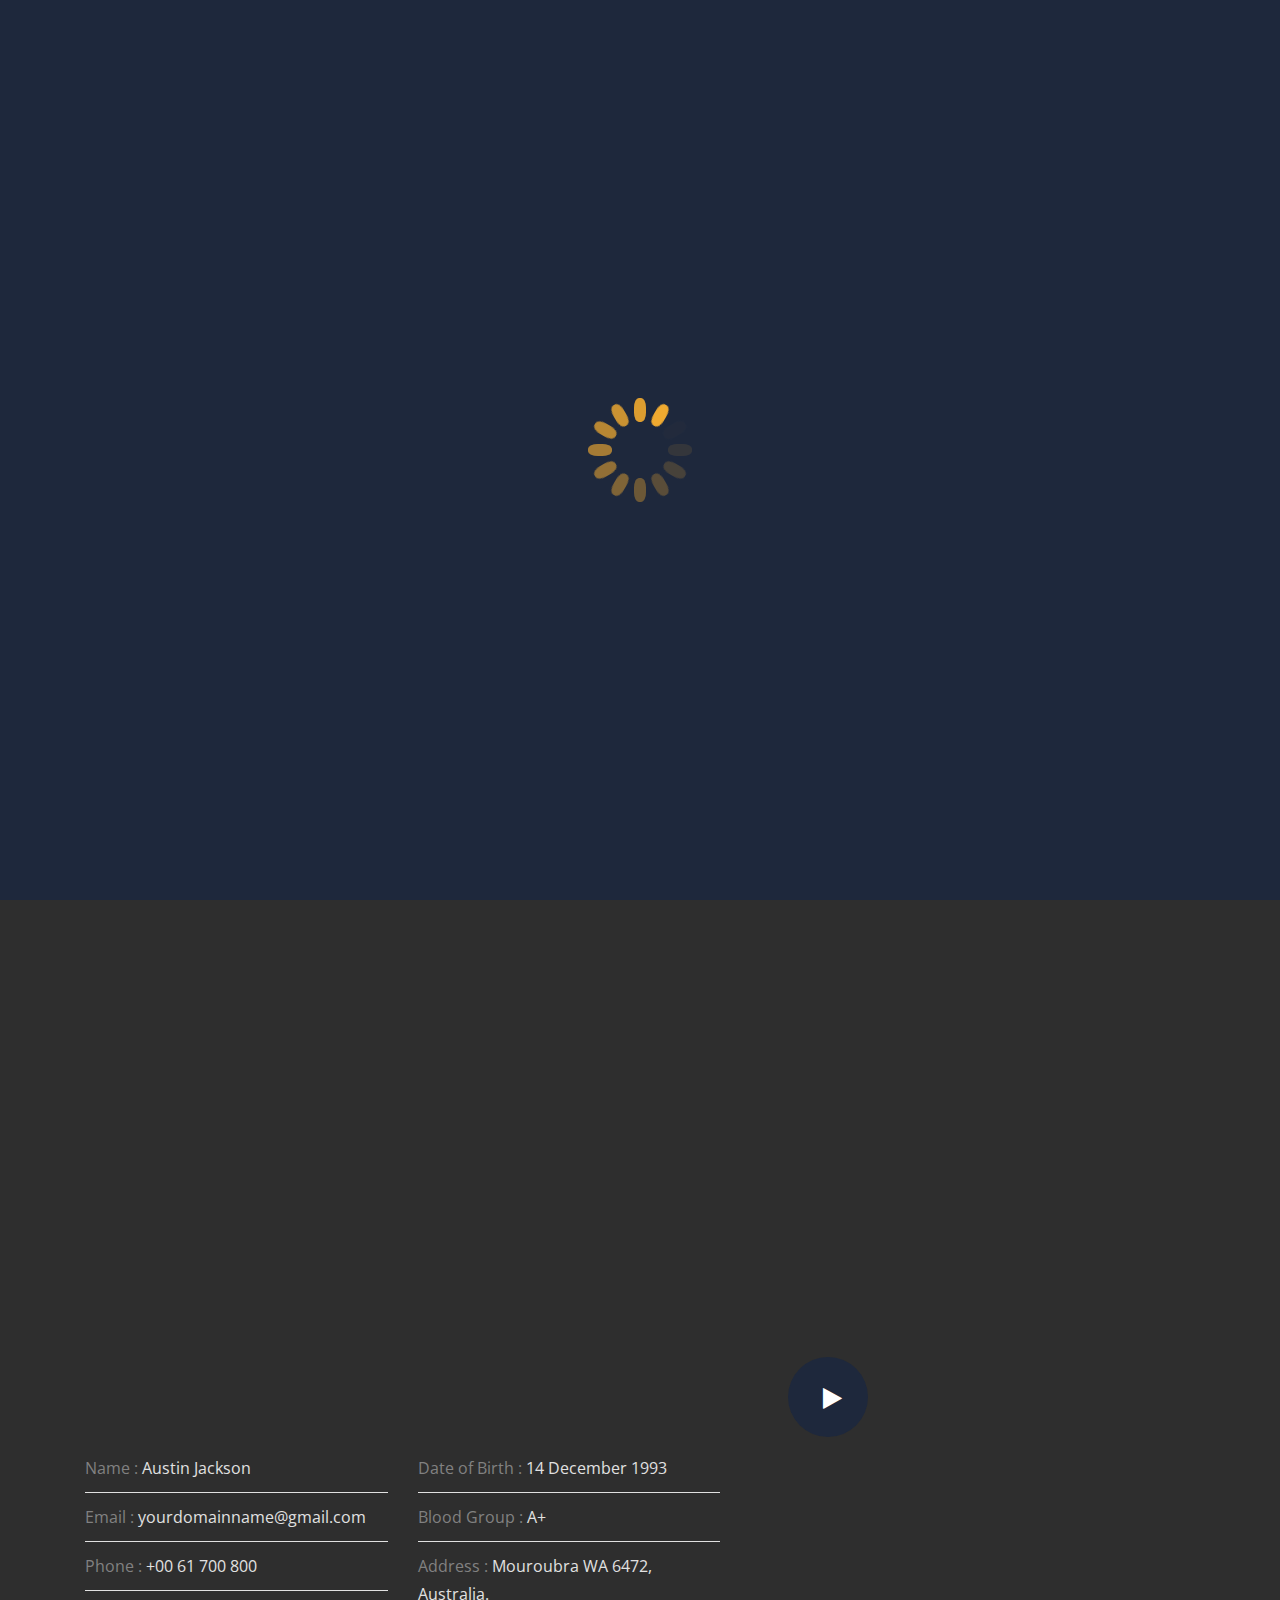
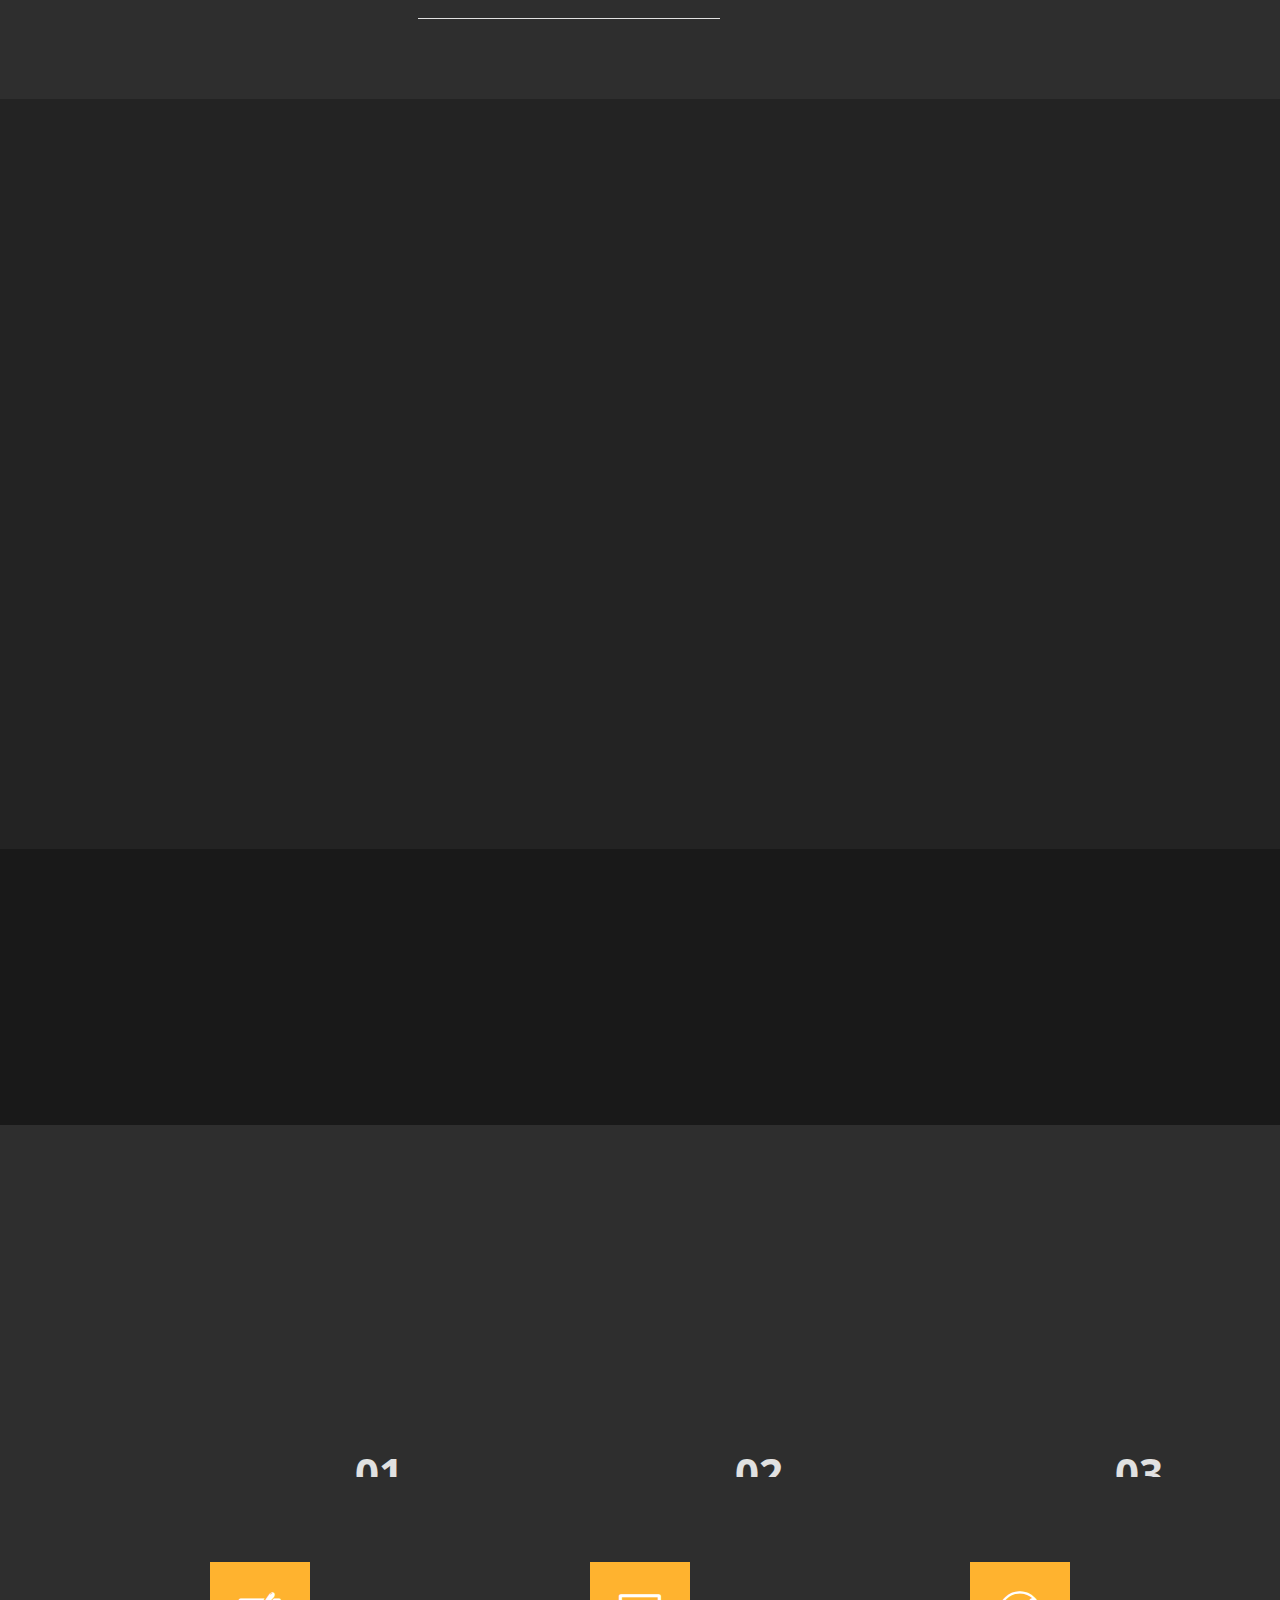
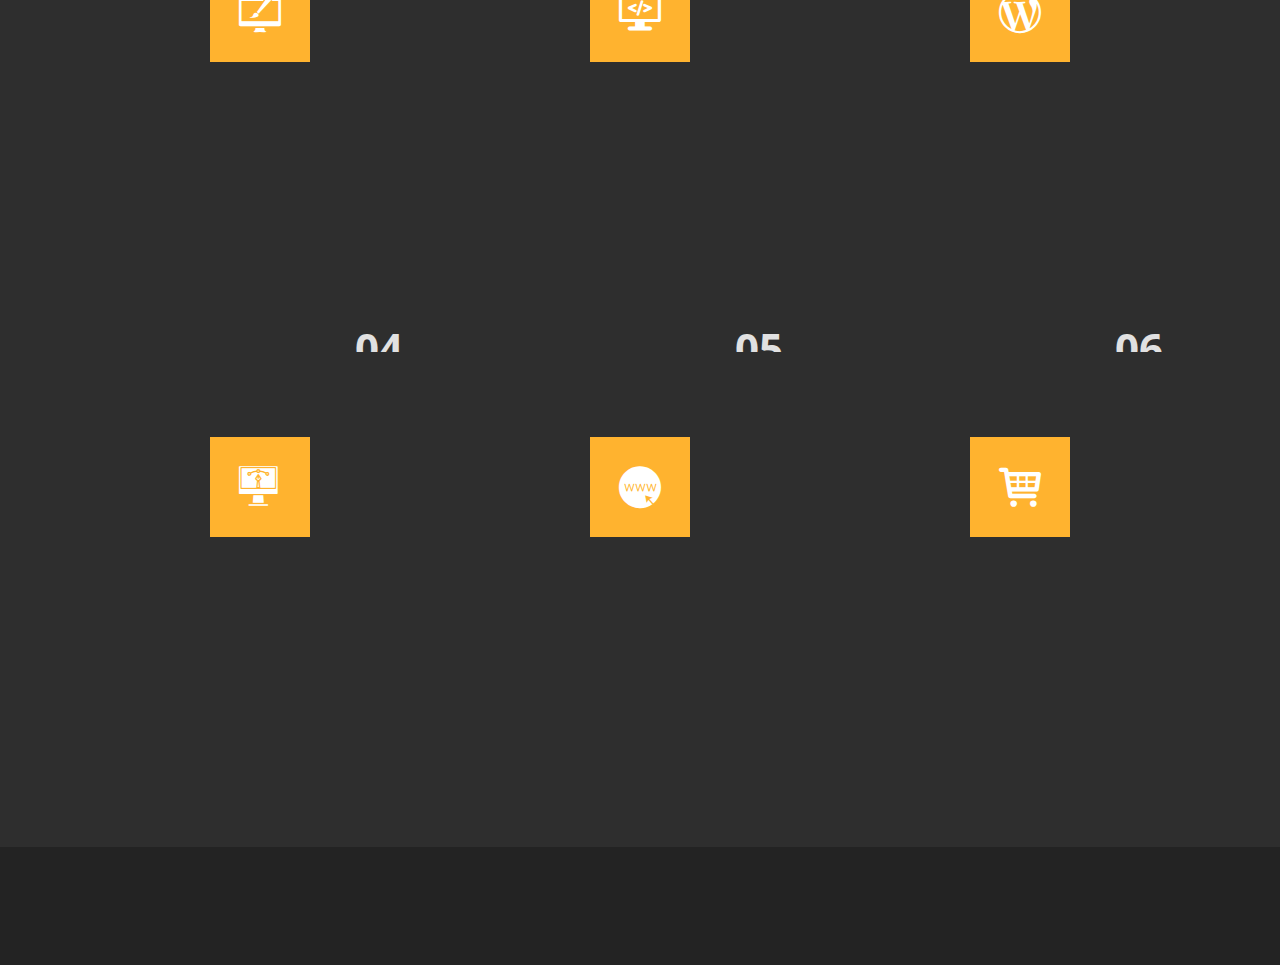
<file: index.html>
<html xmlns="http://www.w3.org/1999/xhtml" lang="en">

<head>
	<meta http-equiv="Content-Type" content="text/html; charset=utf-8" />
	<meta name="description" content="HTTrack is an easy-to-use website mirror utility. It allows you to download a World Wide website from the Internet to a local directory,building recursively all structures, getting html, images, and other files from the server to your computer. Links are rebuiltrelatively so that you can freely browse to the local site (works with any browser). You can mirror several sites together so that you can jump from one toanother. You can, also, update an existing mirror site, or resume an interrupted download. The robot is fully configurable, with an integrated help" />
	<meta name="keywords" content="httrack, HTTRACK, HTTrack, winhttrack, WINHTTRACK, WinHTTrack, offline browser, web mirror utility, aspirateur web, surf offline, web capture, www mirror utility, browse offline, local  site builder, website mirroring, aspirateur www, internet grabber, capture de site web, internet tool, hors connexion, unix, dos, windows 95, windows 98, solaris, ibm580, AIX 4.0, HTS, HTGet, web aspirator, web aspirateur, libre, GPL, GNU, free software" />
	<title>Local index - HTTrack Website Copier</title>
  <!-- Mirror and index made by HTTrack Website Copier/3.49-2 [XR&CO'2014] -->
	<style type="text/css">
	<!--

body {
	margin: 0;  padding: 0;  margin-bottom: 15px;  margin-top: 8px;
	background: #77b;
}
body, td {
	font: 14px "Trebuchet MS", Verdana, Arial, Helvetica, sans-serif;
	}

#subTitle {
	background: #000;  color: #fff;  padding: 4px;  font-weight: bold; 
	}

#siteNavigation a, #siteNavigation .current {
	font-weight: bold;  color: #448;
	}
#siteNavigation a:link    { text-decoration: none; }
#siteNavigation a:visited { text-decoration: none; }

#siteNavigation .current { background-color: #ccd; }

#siteNavigation a:hover   { text-decoration: none;  background-color: #fff;  color: #000; }
#siteNavigation a:active  { text-decoration: none;  background-color: #ccc; }


a:link    { text-decoration: underline;  color: #00f; }
a:visited { text-decoration: underline;  color: #000; }
a:hover   { text-decoration: underline;  color: #c00; }
a:active  { text-decoration: underline; }

#pageContent {
	clear: both;
	border-bottom: 6px solid #000;
	padding: 10px;  padding-top: 20px;
	line-height: 1.65em;
	background-image: url(backblue.gif);
	background-repeat: no-repeat;
	background-position: top right;
	}

#pageContent, #siteNavigation {
	background-color: #ccd;
	}


.imgLeft  { float: left;   margin-right: 10px;  margin-bottom: 10px; }
.imgRight { float: right;  margin-left: 10px;   margin-bottom: 10px; }

hr { height: 1px;  color: #000;  background-color: #000;  margin-bottom: 15px; }

h1 { margin: 0;  font-weight: bold;  font-size: 2em; }
h2 { margin: 0;  font-weight: bold;  font-size: 1.6em; }
h3 { margin: 0;  font-weight: bold;  font-size: 1.3em; }
h4 { margin: 0;  font-weight: bold;  font-size: 1.18em; }

.blak { background-color: #000; }
.hide { display: none; }
.tableWidth { min-width: 400px; }

.tblRegular       { border-collapse: collapse; }
.tblRegular td    { padding: 6px;  background-image: url(fade.gif);  border: 2px solid #99c; }
.tblHeaderColor, .tblHeaderColor td { background: #99c; }
.tblNoBorder td   { border: 0; }


// -->
</style>

</head>

<table width="76%" border="0" align="center" cellspacing="0" cellpadding="3" class="tableWidth">
	<tr>
	<td id="subTitle">HTTrack Website Copier - Open Source offline browser</td>
	</tr>
</table>
<table width="76%" border="0" align="center" cellspacing="0" cellpadding="0" class="tableWidth">
<tr class="blak">
<td>
	<table width="100%" border="0" align="center" cellspacing="1" cellpadding="0">
	<tr>
	<td colspan="6"> 
		<table width="100%" border="0" align="center" cellspacing="0" cellpadding="10">
		<tr> 
		<td id="pageContent"> 
<!-- ==================== End prologue ==================== -->

	<meta name="generator" content="HTTrack Website Copier/3.x">
	<TITLE>Local index - HTTrack</TITLE>
</HEAD>
<BODY>
<H1 ALIGN=Center>Index of locally available sites:</H1>
	<TABLE BORDER="0" WIDTH="100%" CELLSPACING="1" CELLPADDING="0">
		<TR>
			<TD BACKGROUND="fade.gif">
				&middot;
					<A HREF="themetrading.com/html/runaway/template/regular/index-33.html">
						themetrading.com/html/runaway/template/regular/index-33.html
					</A>		
			</TD>
		</TR>
	</TABLE>
	<BR>
	<BR>
	<BR>
  	<H6 ALIGN="RIGHT">
	<I>Mirror and index made by HTTrack Website Copier [XR&amp;CO'2008]</I>
	</H6>
	<!-- Mirror and index made by HTTrack Website Copier/3.49-2 [XR&CO'2014] -->
	<!-- Thanks for using HTTrack Website Copier! -->
	<meta HTTP-EQUIV="Refresh" CONTENT="0; URL=themetrading.com/html/runaway/template/regular/index-33.html">


<!-- ==================== Start epilogue ==================== -->
		</td>
		</tr>
		</table>
	</td>
	</tr>
	</table>
</td>
</tr>
</table>

<table width="76%" border="0" align="center" valign="bottom" cellspacing="0" cellpadding="0">
	<tr>
	<td id="footer"><small>&copy; 2008 Xavier Roche & other contributors - Web Design: Leto Kauler.</small></td>
	</tr>
</table>

</body>

</html>
</file>
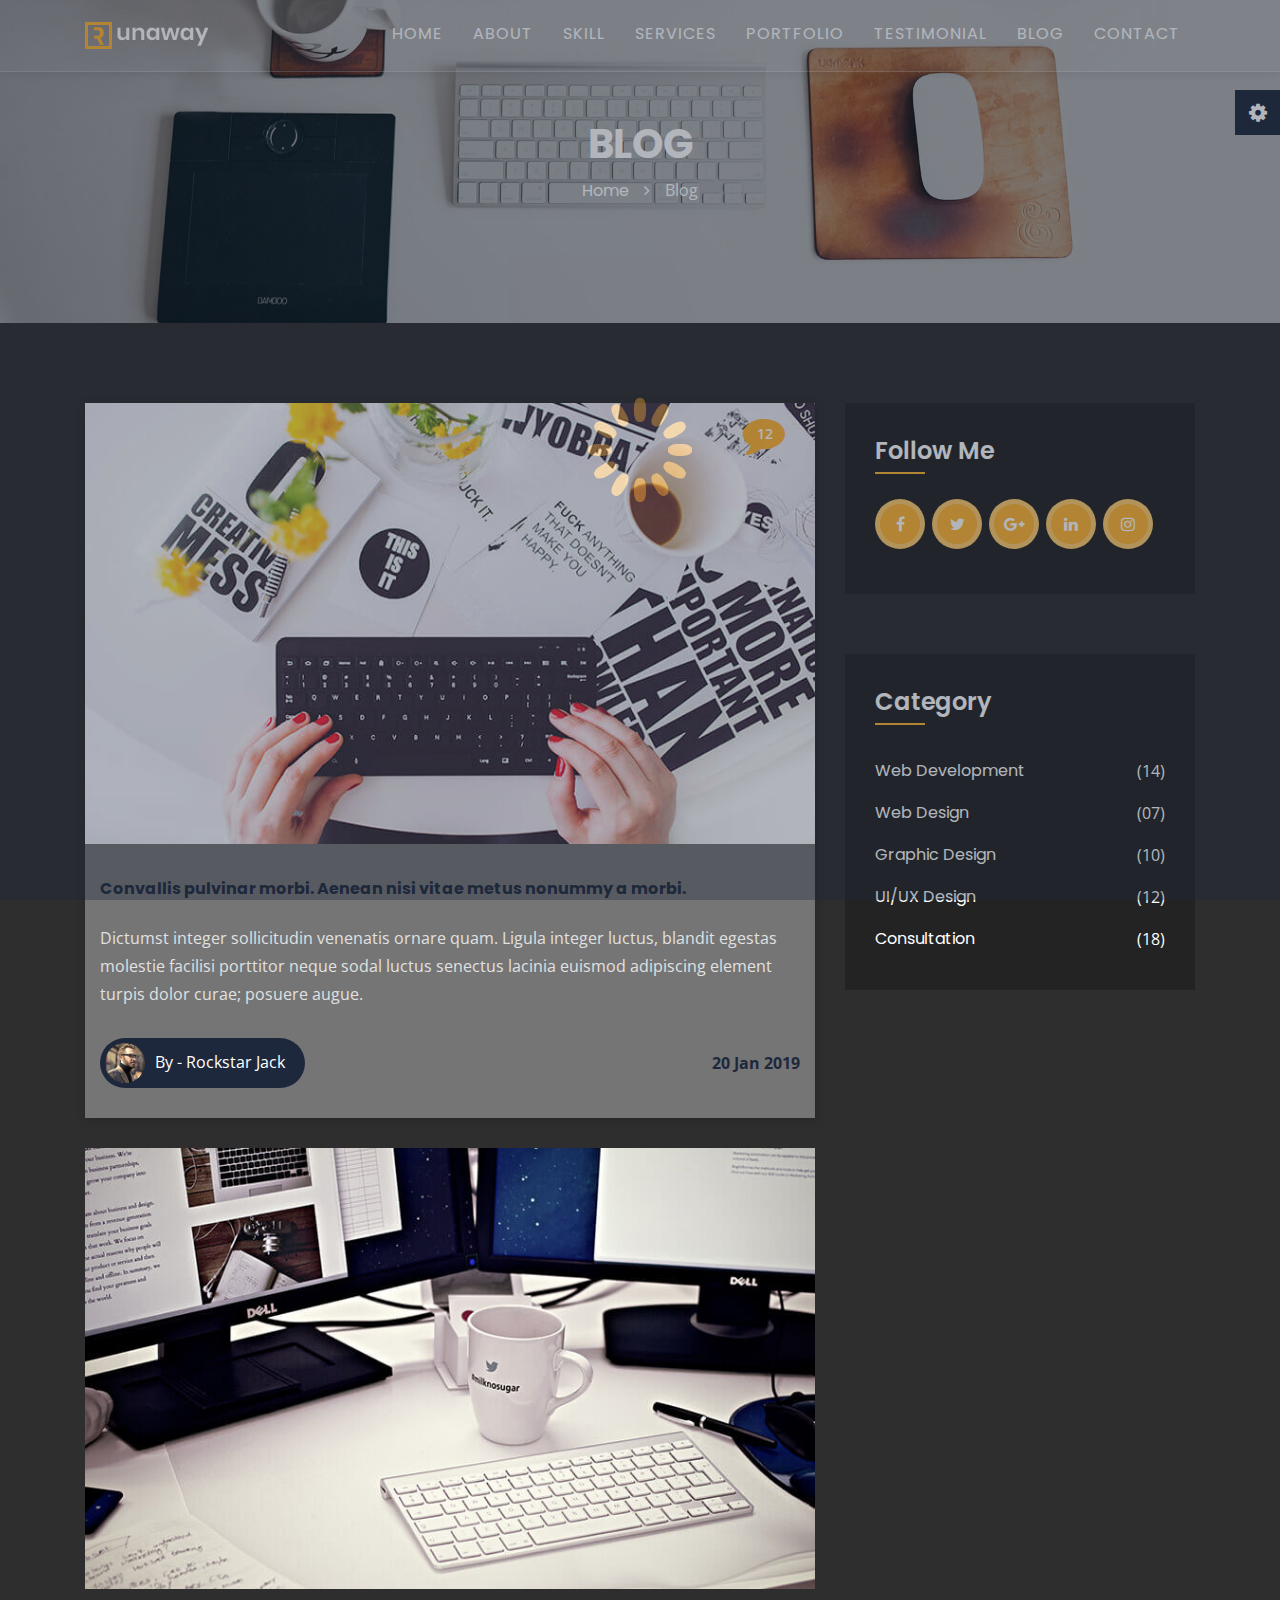
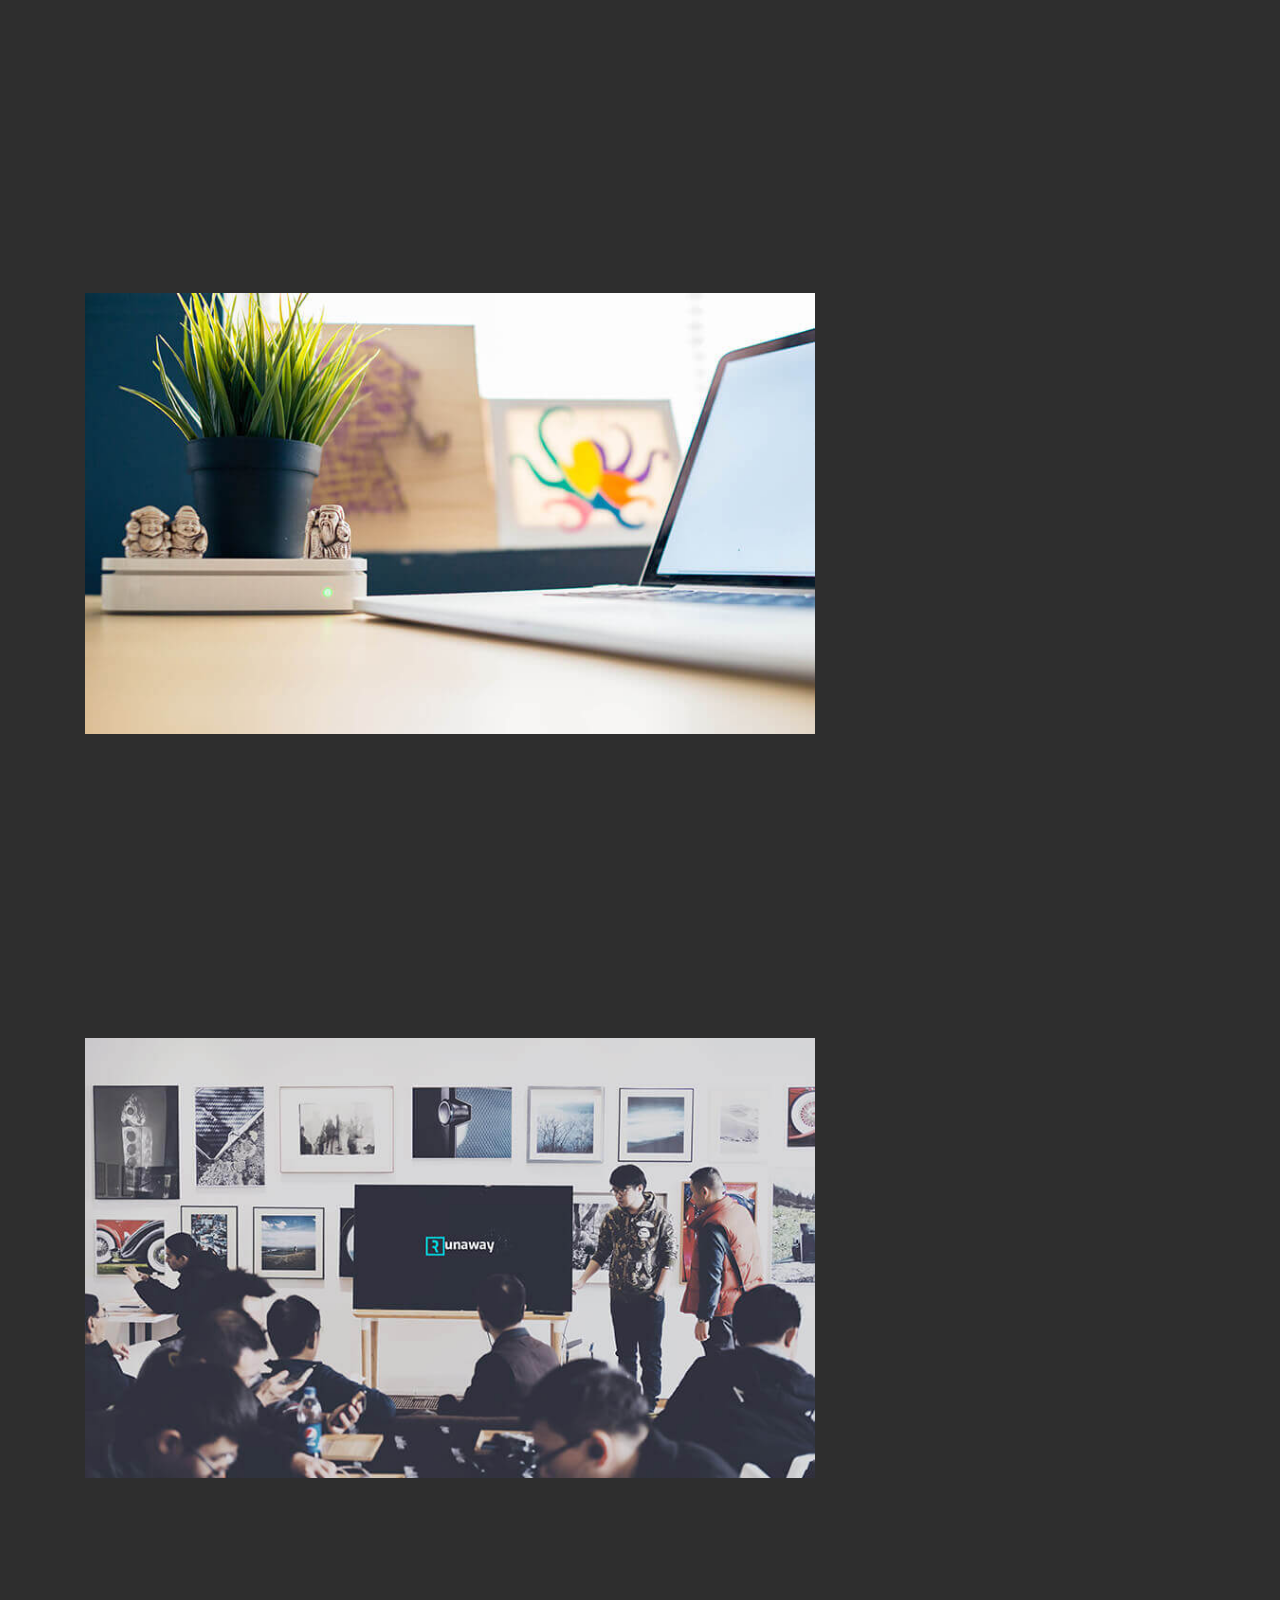
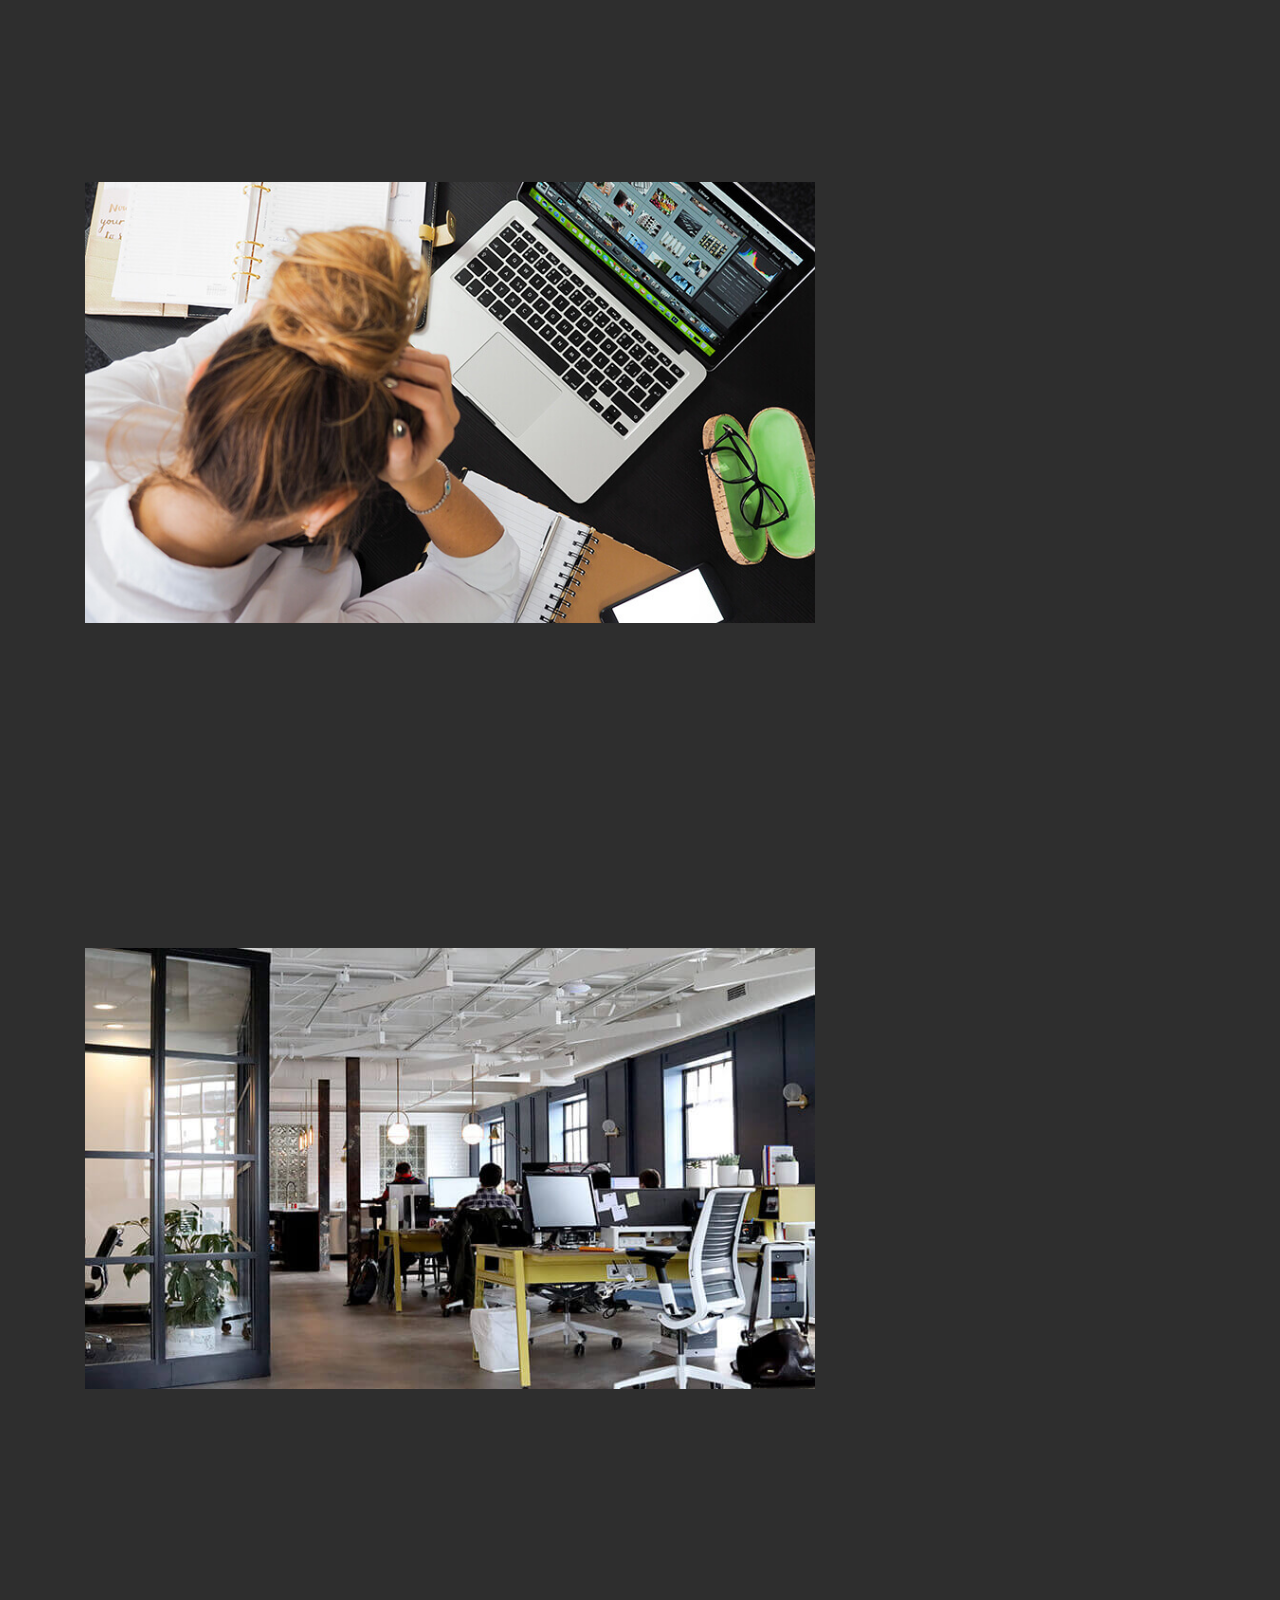
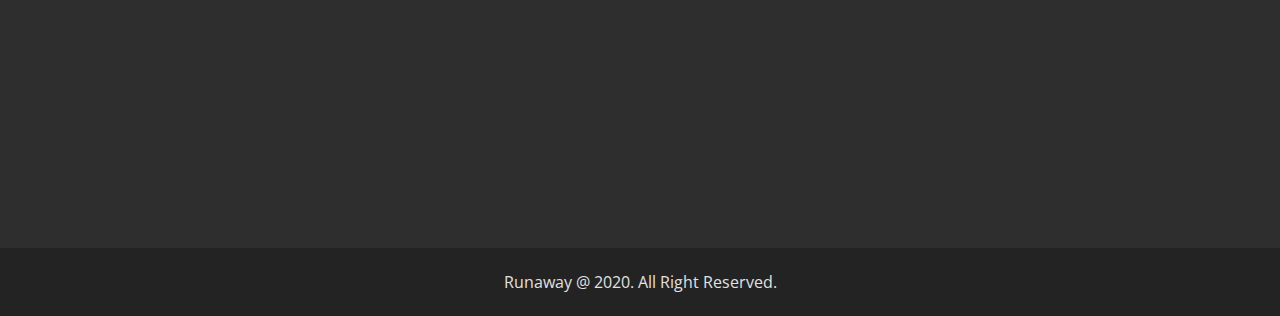
<file: themetrading.com/html/runaway/template/regular/blog-black.html>
<!DOCTYPE html>
<html lang="en">

<!-- Mirrored from themetrading.com/html/runaway/template/regular/blog-black.html by HTTrack Website Copier/3.x [XR&CO'2014], Thu, 15 Dec 2022 14:02:04 GMT -->
<head>
	<!--===== Meta Tag =====-->
	<meta charset="utf-8">
	<meta http-equiv="x-ua-compatible" content="ie=edge">
	<meta name="description" content="Runaway - Personal Portfolio HTML Template">
	<meta name="viewport" content="width=device-width, initial-scale=1">
	<meta name="keywords" content="business, agency, blog, cv, creative, html, one page, personal, portfolio, resume, responsive, bootstrap, photography, designer, developer">
	<meta name="author" content="root">

	 <!--	Css Links
    ==================================================-->
     <link rel="stylesheet" href="css/bootstrap.min.css">
     <link rel="stylesheet" href="css/font-awesome.min.css">
     <link rel="stylesheet" href="fonts/flaticon.css">
     <link rel="stylesheet" href="css/plugins.css">
     <link rel="stylesheet" href="css/style.css">
     <link rel="stylesheet" href="css/color.css" id="color-change">

     <!-- Favicon 
    ==================================================-->
	<link rel="icon" type="image/png" sizes="32x32" href="images/favicon.ico">

      <!--	Title
    ==================================================-->
	<title>Runaway - Personal Portfolio HTML Template</title>

</head>

<body id="top" class="page-load" data-anchor="top">
	<!--	Start Back to top
	=================================================-->
	<a href="#" id="scroll" style="display: none;"><span></span></a>
    <!--    End Back to top
    ==================================================-->

    <!--    Preloader
    ==================================================-->
    <div class="preloader">
        <div class="lds-css ng-scope">
            <div class="lds-spinner" style="100%;height:100%">
                <div></div>
                <div></div>
                <div></div>
                <div></div>
                <div></div>
                <div></div>
                <div></div>
                <div></div>
                <div></div>
                <div></div>
                <div></div>
                <div></div>
            </div>
        </div>
    </div>
    <!--    Preloader
    ==============================================-->
    <!-- Color Settings Start
	==================================================-->
	<div class="color-panel">
		<div class="on-panel color_white bg_primary">
			<div class="text-center icon-spinner">
			  <i class="fa fa-cog fa-spin fa-3x fa-fw"></i>
			</div>
		</div>
		<div class="panel-box">
			<span class="panel-title">Theme Colors</span>
			<ul class="color-box">
				<li class="default" data-name="default" data-path="css/color.css" data-image="images/logo/15.png" data-target="images/logo/15.png"></li>
				<li class="color_2" data-name="color_2" data-path="css/color/color-1.css" data-image="images/logo/16.png" data-target="images/logo/16.png"></li>
				<li class="color_3" data-name="color_3" data-path="css/color/color-2.css" data-image="images/logo/17.png" data-target="images/logo/17.png"></li>
				<li class="color_4" data-name="color_4" data-path="css/color/color-3.css" data-image="images/logo/18.png" data-target="images/logo/18.png"></li>
				<li class="color_5" data-name="color_5" data-path="css/color/color-4.css" data-image="images/logo/19.png" data-target="images/logo/19.png"></li>
				<li class="color_6" data-name="color_6" data-path="css/color/color-5.css" data-image="images/logo/20.png" data-target="images/logo/20.png"></li>
				<li class="color_7" data-name="color_7" data-path="css/color/color-6.css" data-image="images/logo/21.png" data-target="images/logo/21.png"></li>
				<li class="color_8" data-name="color_8" data-path="css/color/color-7.css" data-image="images/logo/22.png" data-target="images/logo/22.png"></li>
				<li class="color_9" data-name="color_9" data-path="css/color/color-8.css" data-image="images/logo/23.png" data-target="images/logo/23.png"></li>
				<li class="color_10" data-name="color_10" data-path="css/color/color-9.css" data-image="images/logo/24.png" data-target="images/logo/24.png"></li>
				<li class="color_11" data-name="color_11" data-path="css/color/color-10.css" data-image="images/logo/25.png" data-target="images/logo/25.png"></li>
				<li class="color_12" data-name="color_12" data-path="css/color/color-11.css" data-image="images/logo/26.png" data-target="images/logo/26.png"></li>
				<li class="color_13" data-name="color_13" data-path="css/color/color-12.css" data-image="images/logo/27.png" data-target="images/logo/27.png"></li>
				<li class="color_14" data-name="color_14" data-path="css/color/color-13.css" data-image="images/logo/28.png" data-target="images/logo/28.png"></li>
			</ul>
		</div>
		<div class="switcher_layout">
			<span class="layout_title">Layout Style</span>
			<div class="radio_check">
				<input type="checkbox" id="layout_type" name="layout" value="Yes">
				<label class="bg_default text-left" for="layout_type"><span class="white_color">Full</span><span class="secondary_color">Box</span></label>
			</div>
		</div>
		<div class="template_style">
			<span class="layout_title">Template Style</span>
			<ul>
				<li><a class="btn_link" href="blog.html" target="blank">White Version</a></li>
				<li><a class="btn_link" href="blog-black.html" target="blank">Black Version</a></li>
			</ul>
		</div>
		<div class="box_bg_style">
			<span class="layout_title">Background pattern</span>
			<div class="select_bg">
				<ul>
					<li><input type="radio" name="radio" id="patrn1" value="pattern_1" /><label for="patrn1" class="radios pattern1"></label></li>
					<li><input type="radio" name="radio" id="patrn2" value="pattern_2" /><label for="patrn2" class="radios pattern2"></label></li>
					<li><input type="radio" name="radio" id="patrn3" value="pattern_3" /><label for="patrn3" class="radios pattern3"></label></li>
					<li><input type="radio" name="radio" id="patrn4" value="pattern_4" /><label for="patrn4" class="radios pattern4"></label></li>
					<li><input type="radio" name="radio" id="patrn5" value="pattern_5" /><label for="patrn5" class="radios pattern5"></label></li>
				</ul>
			</div>
			<span class="layout_title">Background pattern</span>
			<div class="select_bg">
				<ul>
					<li><input type="radio" name="radio" id="bg_img1" value="body_bg_1" /><label for="bg_img1" class="radios body_image1"></label></li>
					<li><input type="radio" name="radio" id="bg_img2" value="body_bg_2" /><label for="bg_img2" class="radios body_image2"></label></li>
					<li><input type="radio" name="radio" id="bg_img3" value="body_bg_3" /><label for="bg_img3" class="radios body_image3"></label></li>
					<li><input type="radio" name="radio" id="bg_img4" value="body_bg_4" /><label for="bg_img4" class="radios body_image4"></label></li>
					<li><input type="radio" name="radio" id="bg_img5" value="body_bg_5" /><label for="bg_img5" class="radios body_image5"></label></li>
					<li><input type="radio" name="radio" id="bg_img6" value="body_bg_6" /><label for="bg_img6" class="radios body_image6"></label></li>
					<li><input type="radio" name="radio" id="bg_img7" value="body_bg_7" /><label for="bg_img7" class="radios body_image7"></label></li>
					<li><input type="radio" name="radio" id="bg_img8" value="body_bg_8" /><label for="bg_img8" class="radios body_image8"></label></li>
					<li><input type="radio" name="radio" id="bg_img9" value="body_bg_9" /><label for="bg_img9" class="radios body_image9"></label></li>
					<li><input type="radio" name="radio" id="bg_img10" value="body_bg_10" /><label for="bg_img10" class="radios body_image10"></label></li>
				</ul>
			</div>
			<div class="select_bg">
				<ul>
					<li><input type="checkbox" name="runaway" id="bg_over" value="" /> Overlay</li>
				</ul>
			</div>
		</div>
	</div>
	<!--  Color Settings End
	==============================================-->
<!-- Wrapper Start 
==================================================-->
<div id="page_wrapper">
	<div class="row">
    <!-- Start Nav Menu 
	==============================================-->
	<header class="main_nav dark_nav">
		<div class="container">
			<nav class="navbar navbar-expand-lg navbar-light w-100"> 
				<a class="navbar-brand" href="#top"><img class="nav-logo" src="images/logo/15.png" alt="logo"></a>
				<button class="navbar-toggler" type="button" data-toggle="collapse" data-target="#navbarSupportedContent" aria-controls="navbarSupportedContent" aria-expanded="false" aria-label="Toggle navigation"> <span class="navbar-toggler-icon"></span> </button>
				<div class="collapse navbar-collapse" id="navbarSupportedContent">
					<ul class="navbar-nav ml-auto">
					  <li class="nav-item"><a class="nav-link" href="index-6.html#top">Home</a></li>
					  <li class="nav-item"><a class="nav-link" href="index-6.html#about">About</a></li>
					  <li class="nav-item"><a class="nav-link" href="index-6.html#skill">Skill</a></li>
					  <li class="nav-item"><a class="nav-link" href="index-6.html#services">Services</a></li>
					  <li class="nav-item"><a class="nav-link" href="index-6.html#portfolio">Portfolio</a></li>	
					  <li class="nav-item"><a class="nav-link" href="index-6.html#testimonial">Testimonial</a></li>	
					  <li class="nav-item"><a class="nav-link" href="index-6.html#blog">Blog</a></li>	
					  <li class="nav-item"><a class="nav-link" href="index-6.html#contact">Contact</a></li>	
					</ul>
				</div>		
			</nav>
		</div>	
	</header>
	<!-- End Nav Menu
	==================================================-->
    <!--    Page Banner Start
    ==================================================-->
    <section class="banner background9 overlay_three full_row">
        <div class="container">
            <div class="row">
                <div class="col-md-12 col-lg-12">
                    <div class="banner_text text-center">
                        <h1 class="page_banner_title color_white text-uppercase">Blog</h1>
                        <div class="breadcrumbs m-auto d-inline-block">
                            <ul>
                                <li class="hover_gray"><a href="index-5.html">Home</a></li>
                                <li><i class="fa fa-angle-right" aria-hidden="true"></i></li>
                                <li class="color-default">Blog</li>
                            </ul>
                        </div>
                    </div>
                </div>
            </div>
        </div>
    </section>
     <!--    Page Banner End
    ==================================================-->
     <!--    Blog Post Start
    ==================================================-->
    <section class="blog_area py_80 bg_black full_row">
    	<div class="container">
    		<div class="row">
    			<div class="col-md-7 col-lg-8">
    				<div class="blog_list mb_60">
    					<div class="blog_item mb_30 wow animated slideInUp">
							<div class="comments">
								<i class="fa fa-comment" aria-hidden="true"></i>
								<span class="color_white">12</span>
							</div>
							<div class="blog_img overlay_one"><img src="images/blog/01.jpg" alt="image"></div>
							<div class="blog_content bg_gray color_lightgray">
								<div class="blog_title">
									<a class="color_primary" href="blog-details-black.html"><h5>Convallis pulvinar morbi. Aenean nisi vitae metus nonummy a morbi.</h5></a>
								</div>
								<p class="mt_15 mb_30">Dictumst integer sollicitudin venenatis ornare quam. Ligula integer luctus, blandit egestas molestie facilisi porttitor neque sodal luctus senectus lacinia euismod adipiscing element turpis dolor curae; posuere augue.</p>
								
								<div class="admin">
									<img src="images/about/02.jpg" alt="image">
									<span class="color_white">By - Rockstar Jack</span>
								</div>
								<div class="date float-right color_primary">20 Jan 2019</div>
							</div>
						</div>
						<div class="blog_item mb_30 wow animated slideInUp">
							<div class="comments">
								<i class="fa fa-comment" aria-hidden="true"></i>
								<span class="color_white">18</span>
							</div>
							<div class="blog_img overlay_one"><img src="images/blog/02.jpg" alt="image"></div>
							<div class="blog_content bg_gray color_lightgray">
								<div class="blog_title">
									<a class="color_primary" href="blog-details-black.html"><h5>Ornare fames imperdiet sapien. Iaculis dictum aptent commodo at iaculis.</h5></a>
								</div>
								<p class="mt_15 mb_30">Dictumst integer sollicitudin venenatis ornare quam. Ligula integer luctus, blandit egestas molestie facilisi porttitor neque sodal luctus senectus lacinia euismod adipiscing element turpis dolor curae; posuere augue.</p>
								
								<div class="admin">
									<img src="images/about/02.jpg" alt="image">
									<span class="color_white">By - Rockstar Jack</span>
								</div>
								<div class="date float-right color_primary">18 Jan 2019</div>
							</div>
						</div>
						<div class="blog_item mb_30 wow animated slideInUp">
							<div class="comments">
								<i class="fa fa-comment" aria-hidden="true"></i>
								<span class="color_white">23</span>
							</div>
							<div class="blog_img overlay_one"><img src="images/blog/03.jpg" alt="image"></div>
							<div class="blog_content bg_gray color_lightgray">
								<div class="blog_title">
									<a class="color_primary" href="#"><h5>Vulputate donec sem purus litora varius auctor augue suscipit hac.</h5></a>
								</div>
								<p class="mt_15 mb_30">Dictumst integer sollicitudin venenatis ornare quam. Ligula integer luctus, blandit egestas molestie facilisi porttitor neque sodal luctus senectus lacinia euismod adipiscing element turpis dolor curae; posuere augue.</p>
								
								<div class="admin">
									<img src="images/about/02.jpg" alt="image">
									<span class="color_white">By - Rockstar Jack</span>
								</div>
								<div class="date float-right color_primary">17 Jan 2019</div>
							</div>
						</div>
						<div class="blog_item mb_30 wow animated slideInUp">
							<div class="comments">
								<i class="fa fa-comment" aria-hidden="true"></i>
								<span class="color_white">23</span>
							</div>
							<div class="blog_img overlay_one"><img src="images/blog/04.jpg" alt="image"></div>
							<div class="blog_content bg_gray color_lightgray">
								<div class="blog_title">
									<a class="color_primary" href="blog-details-black.html"><h5>Habitant semper nulla. Interdum egestas in nisi. Facilisi neque conubia.</h5></a>
								</div>
								<p class="mt_15 mb_30">Dictumst integer sollicitudin venenatis ornare quam. Ligula integer luctus, blandit egestas molestie facilisi porttitor neque sodal luctus senectus lacinia euismod adipiscing element turpis dolor curae; posuere augue.</p>
								
								<div class="admin">
									<img src="images/about/02.jpg" alt="image">
									<span class="color_white">By - Rockstar Jack</span>
								</div>
								<div class="date float-right color_primary">15 Jan 2019</div>
							</div>
						</div>
						<div class="blog_item mb_30 wow animated slideInUp">
							<div class="comments">
								<i class="fa fa-comment" aria-hidden="true"></i>
								<span class="color_white">23</span>
							</div>
							<div class="blog_img overlay_one"><img src="images/blog/05.jpg" alt="image"></div>
							<div class="blog_content bg_gray color_lightgray">
								<div class="blog_title">
									<a class="color_primary" href="blog-details-black.html"><h5>Metus phasellus libero tristique eget pellentesque orci tempor condimentum blandit.</h5></a>
								</div>
								<p class="mt_15 mb_30">Dictumst integer sollicitudin venenatis ornare quam. Ligula integer luctus, blandit egestas molestie facilisi porttitor neque sodal luctus senectus lacinia euismod adipiscing element turpis dolor curae; posuere augue.</p>
								
								<div class="admin">
									<img src="images/about/02.jpg" alt="image">
									<span class="color_white">By - Rockstar Jack</span>
								</div>
								<div class="date float-right color_primary">14 Jan 2019</div>
							</div>
						</div>
						<div class="blog_item mb_30 wow animated slideInUp">
							<div class="comments">
								<i class="fa fa-comment" aria-hidden="true"></i>
								<span class="color_white">23</span>
							</div>
							<div class="blog_img overlay_one"><img src="images/blog/06.jpg" alt="image"></div>
							<div class="blog_content bg_gray color_lightgray">
								<div class="blog_title">
									<a class="color_primary" href="blog-details-black.html"><h5>Aenean mattis etiam habitasse quam primis scelerisque sem donec nibh.</h5></a>
								</div>
								<p class="mt_15 mb_30">Dictumst integer sollicitudin venenatis ornare quam. Ligula integer luctus, blandit egestas molestie facilisi porttitor neque sodal luctus senectus lacinia euismod adipiscing element turpis dolor curae; posuere augue.</p>
								
								<div class="admin">
									<img src="images/about/02.jpg" alt="image">
									<span class="color_white">By - Rockstar Jack</span>
								</div>
								<div class="date float-right color_primary">12 Jan 2019</div>
							</div>
						</div>
    				</div>
    				<nav>
					  <ul class="pagination wow animated slideInUp full_row">
					    <li class="page-item active"><a class="page-link" href="#">1</a></li>
					    <li class="page-item"><a class="page-link" href="#">2</a></li>
					    <li class="page-item"><a class="page-link" href="#">3</a></li>
					    <li class="page-item">
					      <a class="page-link" href="#"><i class="fa fa-angle-right" aria-hidden="true"></i></a>
					    </li>
					  </ul>
					</nav>
    			</div>
    			<div class="col-md-5 col-lg-4">
    				<div class="blog_sidebar">
    					<div class="widget mb_60 d-inline-block p_30 bg_deepblack full_row wow animated slideInUp">
    						<h3 class="widget_title mb_30 color_white text-capitalize">Follow Me</h3>
    						<div class="socal_media">
								<ul>
									<li><a href="#"><i class="fa fa-facebook" aria-hidden="true"></i></a></li>
									<li><a href="#"><i class="fa fa-twitter" aria-hidden="true"></i></a></li>
									<li><a href="#"><i class="fa fa-google-plus" aria-hidden="true"></i></a></li>
									<li><a href="#"><i class="fa fa-linkedin" aria-hidden="true"></i></a></li>
									<li><a href="#"><i class="fa fa-instagram" aria-hidden="true"></i></a></li>
								</ul>
							</div>
    					</div>
    					<div class="widget mb_60 d-inline-block p_30 white_link color_white bg_deepblack full_row wow animated slideInUp">
    						<h3 class="widget_title mb_30 color_white text-capitalize">Category</h3>
    						<div class="category_sidebar">
								<ul>
									<li><a href="#">Web Development</a><span>(14)</span></li>
									<li><a href="#">Web Design</a><span>(07)</span></li>
									<li><a href="#">Graphic Design</a><span>(10)</span></li>
									<li><a href="#">UI/UX Design</a><span>(12)</span></li>
									<li><a href="#">Consultation</a><span>(18)</span></li>
								</ul>
							</div>
    					</div>
    					<div class="widget mb_60 d-inline-block p_30 bg_deepblack white_link full_row wow animated slideInUp">
    						<h3 class="widget_title mb_30 color_white text-capitalize">Recent Post</h3>
    						<div class="recent_post">
								<ul>
									<li class="mb_30">
										<a href="#">
											<div class="post_img"><img src="images/recent-post/01.jpg" alt="image"></div>
											<div class="recent_post_content">
												<h6>Convallis pulvinar morbi. Aenean nisi vitae metus.</h6>
												<span class="color_gray">30 Jan 2019</span>
											</div>
										</a>
									</li>
									<li class="mb_30">
										<a href="#">
											<div class="post_img"><img src="images/recent-post/02.jpg" alt="image"></div>
											<div class="recent_post_content">
												<h6>Eleifend ante hac quam. Rhoncus dapibus morbi.</h6>
												<span class="color_gray">28 Jan 2019</span>
											</div>
										</a>
									</li>
									<li class="mb_30">
										<a href="#">
											<div class="post_img"><img src="images/recent-post/03.jpg" alt="image"></div>
											<div class="recent_post_content">
												<h6>Felis cum, elementum. Rhoncus aliquam cras.</h6>
												<span class="color_gray">25 Jan 2019</span>
											</div>
										</a>
									</li>
									<li class="mb_30">
										<a href="#">
											<div class="post_img"><img src="images/recent-post/04.jpg" alt="image"></div>
											<div class="recent_post_content">
												<h6>Turpis eleifend dis platea lectus nam eleifen etiam.</h6>
												<span class="color_gray">24 Jan 2019</span>
											</div>
										</a>
									</li>
								</ul>
							</div>
    					</div>
    					<div class="widget mb_60 d-inline-block p_30 bg_deepblack white_link full_row wow animated slideInUp">
    						<h3 class="widget_title mb_30 color_white text-capitalize">Archives</h3>
    						<div class="archives">
								<ul>
									<li><a href="#">December 2018</a></li>
									<li><a href="#">November 2018</a></li>
									<li><a href="#">October 2018</a></li>
									<li><a href="#">September 2018</a></li>
									<li><a href="#">August 2018</a></li>
									<li><a href="#">July 2018</a></li>
								</ul>
							</div>
    					</div>
    					<div class="widget mb_60 d-inline-block p_30 bg_deepblack full_row wow animated slideInUp">
    						<h3 class="widget_title mb_30 color_white text-capitalize">Archives</h3>
    						<div class="tags">
								<ul>
									<li><a href="#">Design</a></li>
									<li><a href="#">Photographer</a></li>
									<li><a href="#">Developer</a></li>
									<li><a href="#">Fashion</a></li>
									<li><a href="#">Coder</a></li>
									<li><a href="#">Articles</a></li>
									<li><a href="#">Mordan</a></li>
									<li><a href="#">Web</a></li>	
								</ul>
							</div>
    					</div>
    				</div>
    			</div>
    		</div>
    	</div>
    </section>
     <!--    Blog Post End
    ==================================================-->

    <!--    Start Footer
    ===================================================-->
    <footer class="p_20 color_lightgray bg_deepblack full_row text-center">
        <div class="container">
            <div class="row">
                <div class="col-md-12 col-lg-12">
                    <div class="copyright"><p>Runaway @ 2020. All Right Reserved.</p></div>
                </div>
            </div>
        </div>
    </footer>
    <!--    End Footer
    ===================================================-->
	</div>
</div>
<!--	Wrapper End
=======================================================-->
    <!--    Js Links
    ===================================================-->
    <script src="js/jquery.min.js"></script>
	<script src="js/popper.min.js"></script>
	<script src="js/bootstrap.min.js"></script>
	<script src="js/plugins.js"></script>
	<script src="js/custom.js"></script>
   </body>

<!-- Mirrored from themetrading.com/html/runaway/template/regular/blog-black.html by HTTrack Website Copier/3.x [XR&CO'2014], Thu, 15 Dec 2022 14:02:06 GMT -->
</html>
</file>
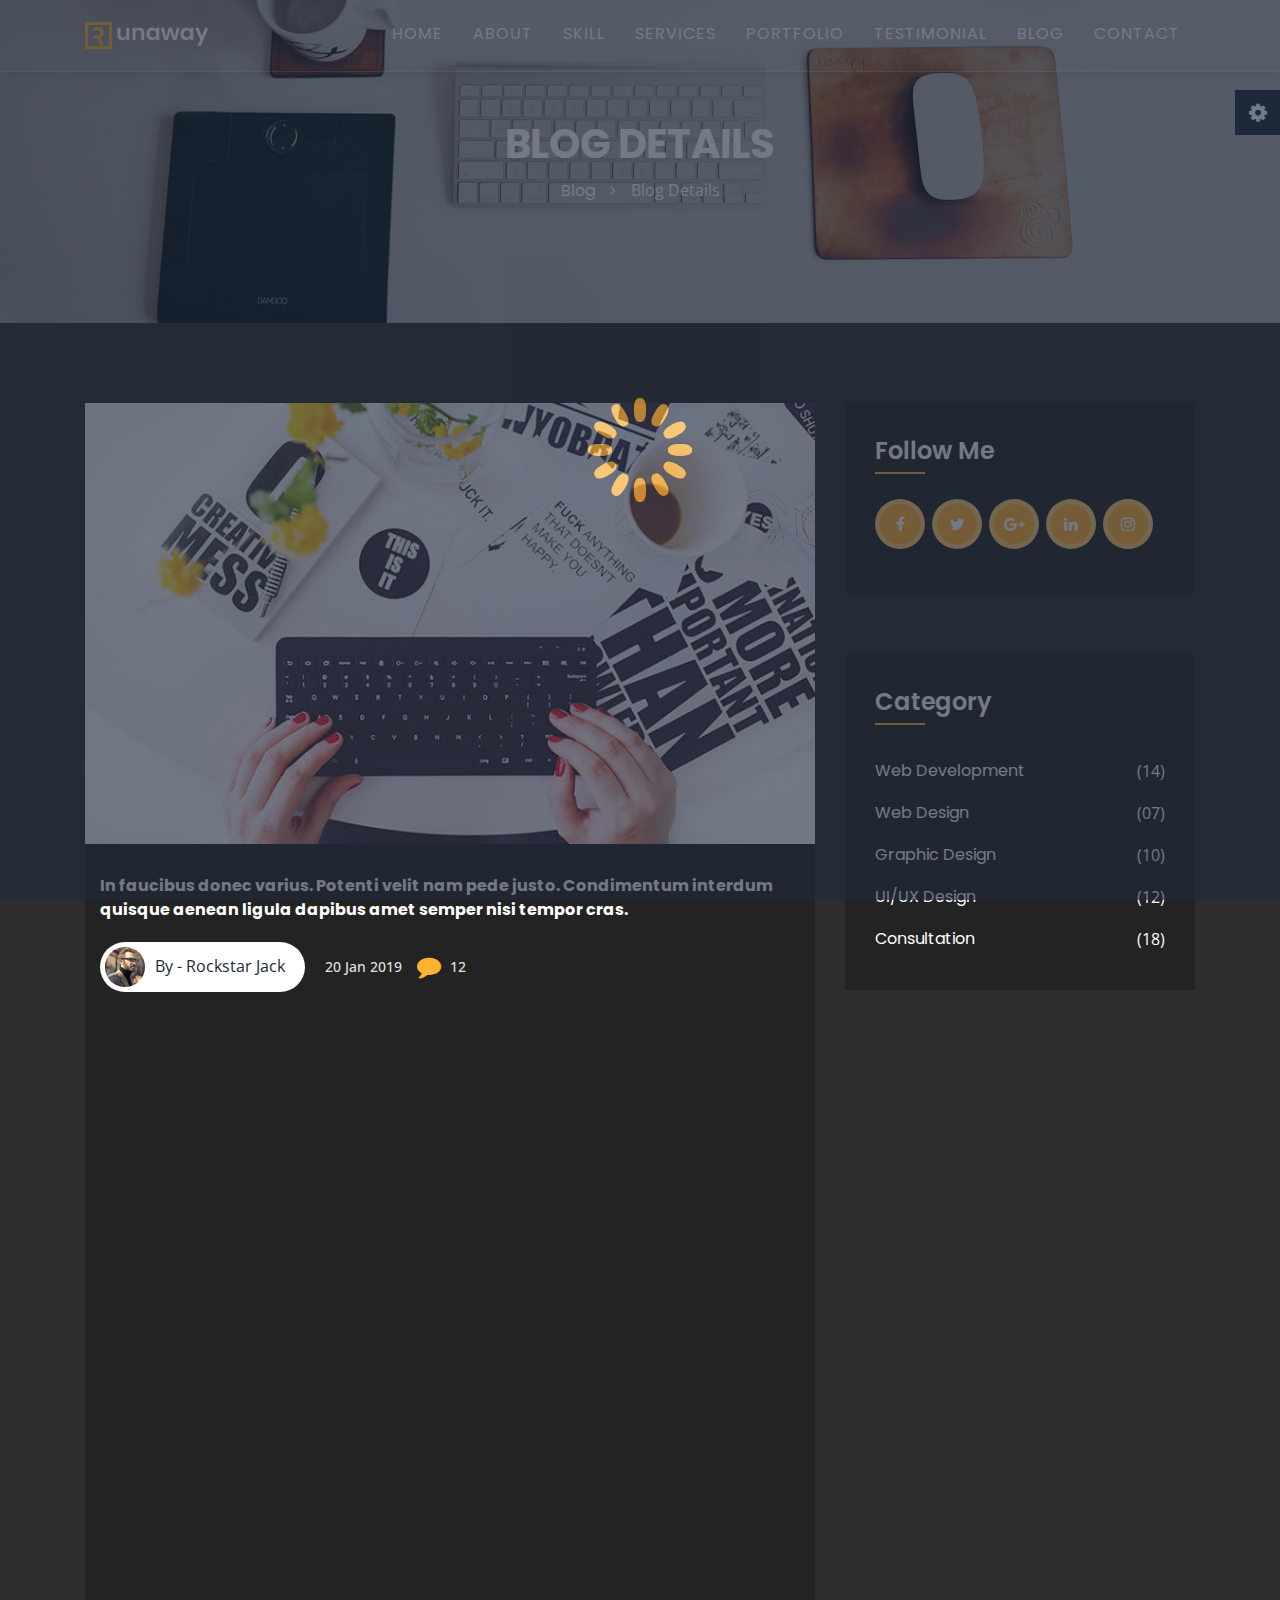
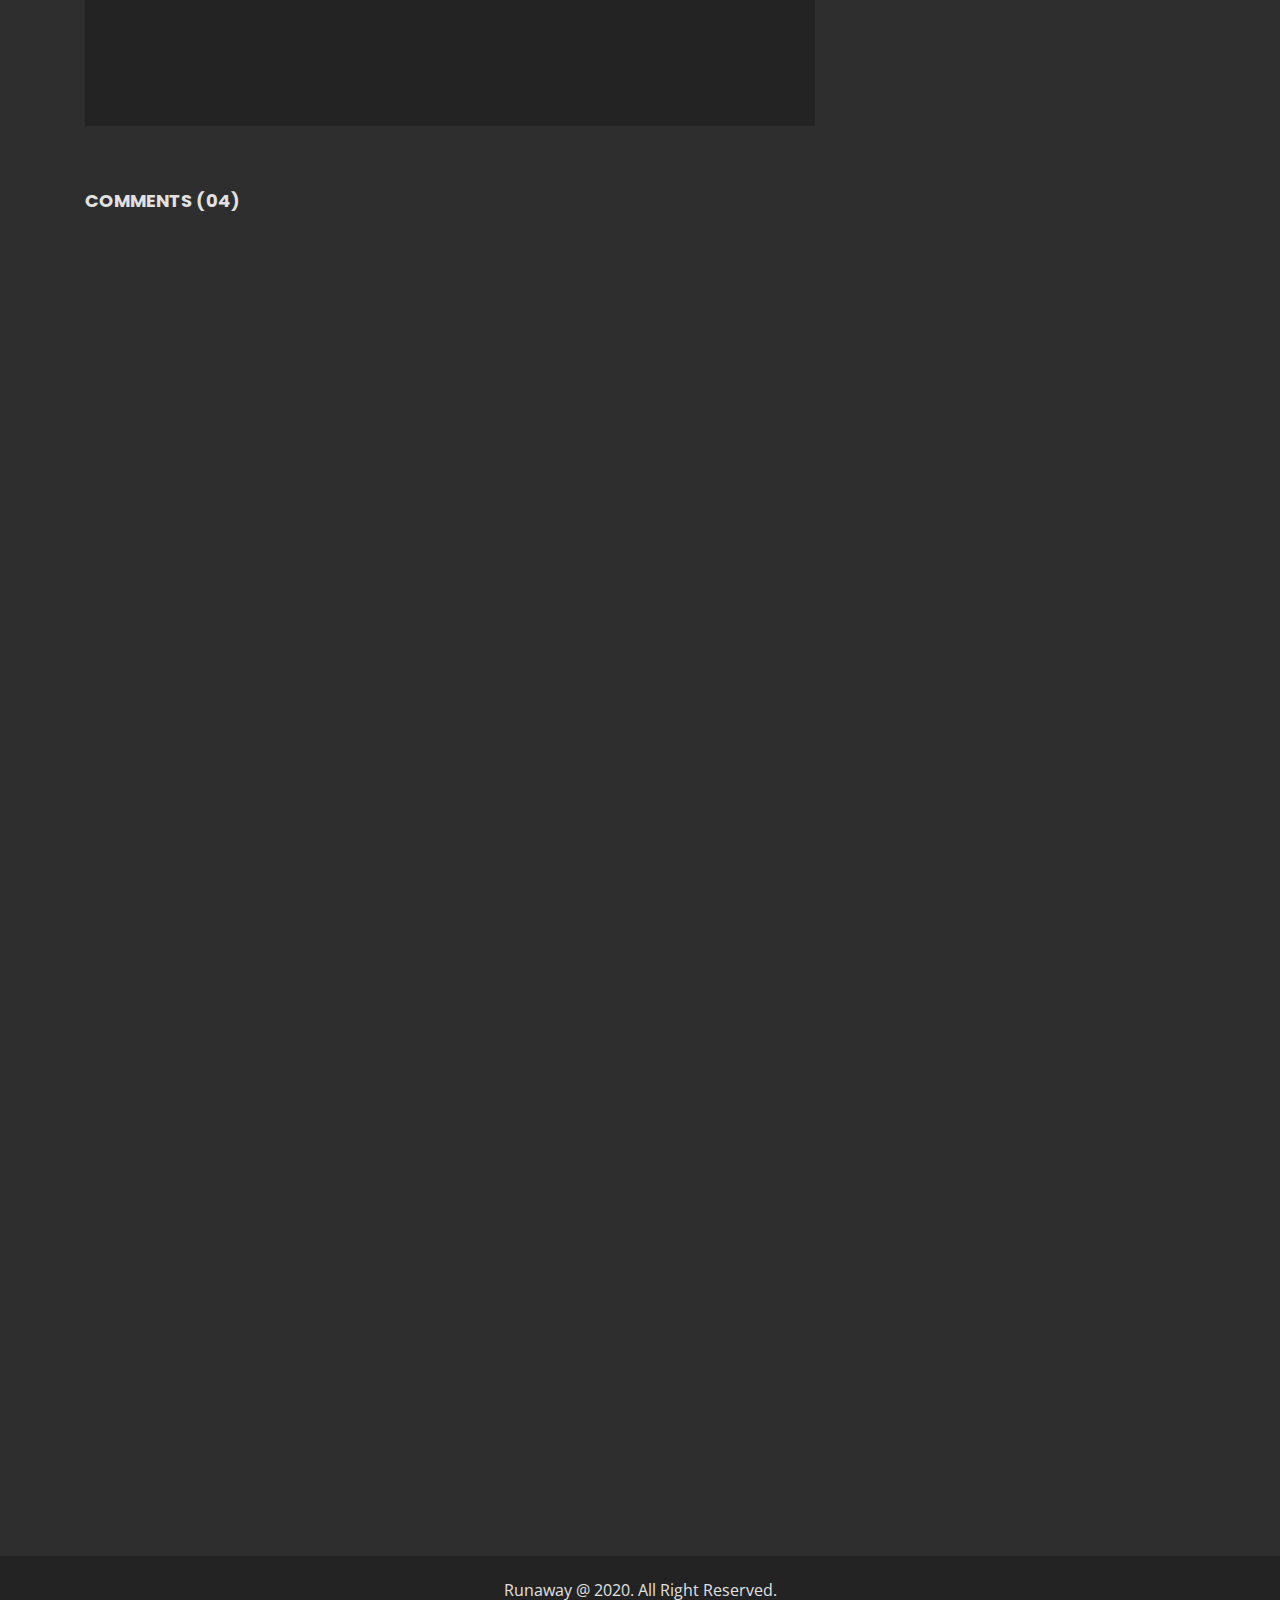
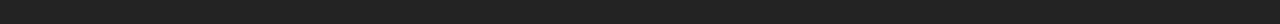
<file: themetrading.com/html/runaway/template/regular/blog-details-black.html>
<!DOCTYPE html>
<html lang="en">

<!-- Mirrored from themetrading.com/html/runaway/template/regular/blog-details-black.html by HTTrack Website Copier/3.x [XR&CO'2014], Thu, 15 Dec 2022 14:02:01 GMT -->
<head>
	<!--===== Meta Tag =====-->
	<meta charset="utf-8">
	<meta http-equiv="x-ua-compatible" content="ie=edge">
	<meta name="description" content="Runaway - Personal Portfolio HTML Template">
	<meta name="viewport" content="width=device-width, initial-scale=1">
	<meta name="keywords" content="business, agency, blog, cv, creative, html, one page, personal, portfolio, resume, responsive, bootstrap, photography, designer, developer">
	<meta name="author" content="root">

	 <!--	Css Links
    ==================================================-->
     <link rel="stylesheet" href="css/bootstrap.min.css">
     <link rel="stylesheet" href="css/font-awesome.min.css">
     <link rel="stylesheet" href="fonts/flaticon.css">
     <link rel="stylesheet" href="css/plugins.css">
     <link rel="stylesheet" href="css/style.css">
     <link rel="stylesheet" href="css/color.css" id="color-change">

     <!-- Favicon 
    ==================================================-->
	<link rel="icon" type="image/png" sizes="32x32" href="images/favicon.ico">

      <!--	Title
    ==================================================-->
	<title>Runaway - Personal Portfolio HTML Template</title>

</head>

<body id="top" class="page-load">
		<!--	Start Back to top
		=================================================-->
		<a href="#" id="scroll" style="display: none;"><span></span></a>
		<!--    End Back to top
		==================================================-->

		<!--    Preloader
		==================================================-->
		<div class="preloader">
			<div class="lds-css ng-scope">
				<div class="lds-spinner" style="100%;height:100%">
					<div></div>
					<div></div>
					<div></div>
					<div></div>
					<div></div>
					<div></div>
					<div></div>
					<div></div>
					<div></div>
					<div></div>
					<div></div>
					<div></div>
				</div>
			</div>
		</div>
		<!--    Preloader
		==============================================-->
		<!-- Color Settings Start
		==================================================-->
		<div class="color-panel">
			<div class="on-panel color_white bg_primary">
				<div class="text-center icon-spinner">
				  <i class="fa fa-cog fa-spin fa-3x fa-fw"></i>
				</div>
			</div>
			<div class="panel-box">
				<span class="panel-title">Theme Colors</span>
				<ul class="color-box">
					<li class="default" data-name="default" data-path="css/color.css" data-image="images/logo/15.png" data-target="images/logo/15.png"></li>
					<li class="color_2" data-name="color_2" data-path="css/color/color-1.css" data-image="images/logo/16.png" data-target="images/logo/16.png"></li>
					<li class="color_3" data-name="color_3" data-path="css/color/color-2.css" data-image="images/logo/17.png" data-target="images/logo/17.png"></li>
					<li class="color_4" data-name="color_4" data-path="css/color/color-3.css" data-image="images/logo/18.png" data-target="images/logo/18.png"></li>
					<li class="color_5" data-name="color_5" data-path="css/color/color-4.css" data-image="images/logo/19.png" data-target="images/logo/19.png"></li>
					<li class="color_6" data-name="color_6" data-path="css/color/color-5.css" data-image="images/logo/20.png" data-target="images/logo/20.png"></li>
					<li class="color_7" data-name="color_7" data-path="css/color/color-6.css" data-image="images/logo/21.png" data-target="images/logo/21.png"></li>
					<li class="color_8" data-name="color_8" data-path="css/color/color-7.css" data-image="images/logo/22.png" data-target="images/logo/22.png"></li>
					<li class="color_9" data-name="color_9" data-path="css/color/color-8.css" data-image="images/logo/23.png" data-target="images/logo/23.png"></li>
					<li class="color_10" data-name="color_10" data-path="css/color/color-9.css" data-image="images/logo/24.png" data-target="images/logo/24.png"></li>
					<li class="color_11" data-name="color_11" data-path="css/color/color-10.css" data-image="images/logo/25.png" data-target="images/logo/25.png"></li>
					<li class="color_12" data-name="color_12" data-path="css/color/color-11.css" data-image="images/logo/26.png" data-target="images/logo/26.png"></li>
					<li class="color_13" data-name="color_13" data-path="css/color/color-12.css" data-image="images/logo/27.png" data-target="images/logo/27.png"></li>
					<li class="color_14" data-name="color_14" data-path="css/color/color-13.css" data-image="images/logo/28.png" data-target="images/logo/28.png"></li>
				</ul>
			</div>
			<div class="switcher_layout">
				<span class="layout_title">Layout Style</span>
				<div class="radio_check">
					<input type="checkbox" id="layout_type" name="layout" value="Yes">
					<label class="bg_default text-left" for="layout_type"><span class="white_color">Full</span><span class="secondary_color">Box</span></label>
				</div>
			</div>
			<div class="template_style">
				<span class="layout_title">Template Style</span>
				<ul>
					<li><a class="btn_link" href="blog-details.html" target="blank">White Version</a></li>
					<li><a class="btn_link" href="blog-details-black.html" target="blank">Black Version</a></li>
				</ul>
			</div>
			<div class="box_bg_style">
				<span class="layout_title">Background pattern</span>
				<div class="select_bg">
					<ul>
						<li><input type="radio" name="radio" id="patrn1" value="pattern_1" /><label for="patrn1" class="radios pattern1"></label></li>
						<li><input type="radio" name="radio" id="patrn2" value="pattern_2" /><label for="patrn2" class="radios pattern2"></label></li>
						<li><input type="radio" name="radio" id="patrn3" value="pattern_3" /><label for="patrn3" class="radios pattern3"></label></li>
						<li><input type="radio" name="radio" id="patrn4" value="pattern_4" /><label for="patrn4" class="radios pattern4"></label></li>
						<li><input type="radio" name="radio" id="patrn5" value="pattern_5" /><label for="patrn5" class="radios pattern5"></label></li>
					</ul>
				</div>
				<span class="layout_title">Background pattern</span>
				<div class="select_bg">
					<ul>
						<li><input type="radio" name="radio" id="bg_img1" value="body_bg_1" /><label for="bg_img1" class="radios body_image1"></label></li>
						<li><input type="radio" name="radio" id="bg_img2" value="body_bg_2" /><label for="bg_img2" class="radios body_image2"></label></li>
						<li><input type="radio" name="radio" id="bg_img3" value="body_bg_3" /><label for="bg_img3" class="radios body_image3"></label></li>
						<li><input type="radio" name="radio" id="bg_img4" value="body_bg_4" /><label for="bg_img4" class="radios body_image4"></label></li>
						<li><input type="radio" name="radio" id="bg_img5" value="body_bg_5" /><label for="bg_img5" class="radios body_image5"></label></li>
						<li><input type="radio" name="radio" id="bg_img6" value="body_bg_6" /><label for="bg_img6" class="radios body_image6"></label></li>
						<li><input type="radio" name="radio" id="bg_img7" value="body_bg_7" /><label for="bg_img7" class="radios body_image7"></label></li>
						<li><input type="radio" name="radio" id="bg_img8" value="body_bg_8" /><label for="bg_img8" class="radios body_image8"></label></li>
						<li><input type="radio" name="radio" id="bg_img9" value="body_bg_9" /><label for="bg_img9" class="radios body_image9"></label></li>
						<li><input type="radio" name="radio" id="bg_img10" value="body_bg_10" /><label for="bg_img10" class="radios body_image10"></label></li>
					</ul>
				</div>
				<div class="select_bg">
					<ul>
						<li><input type="checkbox" name="runaway" id="bg_over" value="" /> Overlay</li>
					</ul>
				</div>
			</div>
		</div>
		<!--  Color Settings End
		==============================================-->
		<!-- Wrapper Start 
		==================================================-->
		<div id="page_wrapper">
			<div class="row">
			<!-- Start Nav Menu 
			==============================================-->
			<header class="main_nav dark_nav">
				<div class="container">
					<nav class="navbar navbar-expand-lg navbar-light w-100"> 
						<a class="navbar-brand" href="#top"><img class="nav-logo" src="images/logo/15.png" alt="logo"></a>
						<button class="navbar-toggler" type="button" data-toggle="collapse" data-target="#navbarSupportedContent" aria-controls="navbarSupportedContent" aria-expanded="false" aria-label="Toggle navigation"> <span class="navbar-toggler-icon"></span> </button>
						<div class="collapse navbar-collapse" id="navbarSupportedContent">
							<ul class="navbar-nav ml-auto">
							  <li class="nav-item"><a class="nav-link" href="index-6.html#top">Home</a></li>
							  <li class="nav-item"><a class="nav-link" href="index-6.html#about">About</a></li>
							  <li class="nav-item"><a class="nav-link" href="index-6.html#skill">Skill</a></li>
							  <li class="nav-item"><a class="nav-link" href="index-6.html#services">Services</a></li>
							  <li class="nav-item"><a class="nav-link" href="index-6.html#portfolio">Portfolio</a></li>	
							  <li class="nav-item"><a class="nav-link" href="index-6.html#testimonial">Testimonial</a></li>	
							  <li class="nav-item"><a class="nav-link" href="index-6.html#blog">Blog</a></li>	
							  <li class="nav-item"><a class="nav-link" href="index-6.html#contact">Contact</a></li>	
							</ul>
						</div>		
					</nav>
				</div>	
			</header>
			<!-- End Nav Menu
			==================================================-->
			<!--    Page Banner Start
			==================================================-->
			<section class="banner background9 py_80 overlay_three full_row">
				<div class="container">
					<div class="row">
						<div class="col-md-12 col-lg-12">
							<div class="banner_text text-center">
								<h1 class="page_banner_title color_white text-uppercase">Blog Details</h1>
								<div class="breadcrumbs m-auto d-inline-block">
									<ul>
										<li class="hover_gray"><a href="blog.html">Blog</a></li>
										<li><i class="fa fa-angle-right" aria-hidden="true"></i></li>
										<li class="color-default">Blog Details</li>
									</ul>
								</div>
							</div>
						</div>
					</div>
				</div>
			</section>
			 <!--    Page Banner End
			==================================================-->
			 <!--    Blog Post Start
			==================================================-->
			<section class="blog_area py_80 bg_black full_row">
				<div class="container">
					<div class="row">
						<div class="col-md-8 col-lg-8">
							<div class="blog_details">
								<div class="blog_img overlay_one wow animated slideInUp"><img src="images/blog/01.jpg" alt="image"></div>
								<div class="blog_content bg_deepblack">
									<div class="blog_title mb_20 color_white">
										<h5>In faucibus donec varius. Potenti velit nam pede justo. Condimentum interdum quisque aenean ligula dapibus amet semper nisi tempor cras.</h5>
									</div>
									<div class="admin mr_20">
										<img src="images/about/02.jpg" alt="image">
										<span class="color_primary">By - Rockstar Jack</span>
									</div>
									<div class="date color_lightgray float-left">20 Jan 2019</div>
									<div class="comments">
										<i class="fa fa-comment" aria-hidden="true"></i>
										<span class="color_lightgray">12</span>
									</div>
									<div class="single_blog_content d-inline-block mt_30 color_secondery wow animated slideInUp">
										<p>Dictumst augue tortor laoreet. Commodo ad laoreet parturient magna tristique elementum facilisis sodales velit morbi nostra iaculis, fermentum bibendum. Congue per Ornare in placerat. phasellus dapibus ullamcorper dolor pellentesque aliquam nibh ultrices aliquam netus consectetuer Etiam tempus nam ridiculus fringilla elementum pharetra tempor torquent purus purus. Neque. Lorem. Eget montes pretium donec mus tincidunt venenatis interdum.</p>
										<p class="mt_15 wow animated slideInUp">Sit lacinia dolor arcu vel quisque neque felis proin ante, nisl amet vitae nullam placerat elementum varius cum viverra, vel mattis elit praesent iaculis sollicitudin bibendum est consequat tempus hac ante pulvinar leo suspendisse tellus dictum. Morbi, venenatis ullamcorper.</p>
										<blockquote class="color_lightgray mt_15 wow animated slideInUp"><sup><i class="fa fa-quote-left" aria-hidden="true"></i></sup> Netus vestibulum nostra facilisi tellus. Id taciti dapibus Platea tincidunt quis sollicitudin dignissim penatibus orci primis cum ullamcorper euismod, potenti tincidunt praesent ipsum aug. Ullamcorper cras vestibulum urna inceptos Neque curae; feugiat mattis auctor nec tortor faucibus. Elit vehicula nibh dolor litora. Placerat ad mauris. Dapibus hymenaeos. Potenti.<sup><i class="fa fa-quote-right" aria-hidden="true"></i></sup></blockquote>
										<p class="mt_15">Ante nascetur class fames leo nisi arcu Fringilla sapien Netus libero nisl lacinia id urna commodo tellus volutpat. Integer ridiculus consectetuer ut lacus. Platea ante at dis cras sed pharetra dictumst dui tellus condimentum duis pellentesque. Cubilia scelerisque nascetur nostra proin bibendum inceptos. Inceptos fringilla malesuada ut feugiat mus phasellus Nunc cubilia. Turpis tristique luctus libero est tortor nostra orci commodo nullam rhoncus Lacus ante morbi. Ante vitae nullam nisi.</p>
									</div>
									<div class="share_post mt_30 wow color_secondery animated slideInUp">
										<h4 class="float-left mr_20">Share : </h4>
										<div class="socal_media_2 d-inline-block white_hover">
											<ul>
												<li><a href="#"><i class="fa fa-facebook" aria-hidden="true"></i></a></li>
												<li><a href="#"><i class="fa fa-twitter" aria-hidden="true"></i></a></li>
												<li><a href="#"><i class="fa fa-google-plus" aria-hidden="true"></i></a></li>
												<li><a href="#"><i class="fa fa-linkedin" aria-hidden="true"></i></a></li>
												<li><a href="#"><i class="fa fa-instagram" aria-hidden="true"></i></a></li>
											</ul>
										</div>
									</div>
								</div>
								<div class="comment_area mt_60">
									<h4 class="text-uppercase color_lightgray mb_30">Comments (04)</h4>
									<ul class="user_comments">
										<li class="mb_20 wow animated slideInUp">
											<div class="comment_description bg_deepblack p_20">
												<div class="author_img">
													<img src="images/comments/01.png" alt="images">
												</div>
												<div class="author_text color_secondery">
													<div class="author_info">
														<h5 class="author_name color_lightgray">Rebecca D. Nagy </h5>
														<span>12 January, 2019 at 3.27 pm</span>
													</div>
													<p>Morbi potenti arcu litora. Laoreet euismod blandit euismod sit. Nisi eu Placerat ultricies faucibus interdum tellus risus. Iaculis velit.</p>
													<a href="#" class="btn btn_info mt_15">Replay</a>
												</div>
											</div>
										</li>
										<li class="mb_20 wow animated slideInUp">
											<div class="comment_description replied bg_deepblack p_20">
												<div class="author_img">
													<img src="images/comments/02.png" alt="images">
												</div>
												<div class="author_text color_secondery">
													<div class="author_info">
														<h5 class="author_name color_lightgray">Malina James</h5>
														<span>15 January, 2019 at 5.33 pm</span>
													</div>
													<p>Nec platea penatibus nisi ridiculus feugiat justo torquent hymenaeos suscipit platea montes. Metus porttitor fusce lectus tincidunt ornare.</p>
													<a href="#" class="btn btn_info mt_15">Replay</a>
												</div>
											</div>
										</li>
										<li class="mb_20 wow animated slideInUp">
											<div class="comment_description bg_deepblack p_20">
												<div class="author_img">
													<img src="images/comments/03.png" alt="images">
												</div>
												<div class="author_text color_secondery">
													<div class="author_info">
														<h5 class="author_name color_lightgray">Ahmad Hassan</h5>
														<span>16 January, 2019 at 12.03 pm</span>
													</div>
													<p>Hymenaeos maecenas, imperdiet morbi mauris sagittis libero fringilla congue purus viverra nisi aptent nascetur ultricies pede sem scelerisque ipsum class.</p>
													<a href="#" class="btn btn_info mt_15">Replay</a>
												</div>
											</div>
										</li>
										<li class="mb_20 wow animated slideInUp">
											<div class="comment_description bg_deepblack p_20">
												<div class="author_img">
													<img src="images/comments/04.png" alt="images">
												</div>
												<div class="author_text color_secondery">
													<div class="author_info">
														<h5 class="author_name color_lightgray">Patty Hurd</h5>
														<span>24 January, 2019 at 04.27 am</span>
													</div>
													<p>Euismod gravida laoreet vestibulum nostra sed. Ac quis auctor. Dui. Dictumst mus phasellus elit nec ornare hac faucibus interdum ligula.</p>
													<a href="#" class="btn btn_info mt_15">Replay</a>
												</div>
											</div>
										</li>
									</ul>
								</div>
								<div class="replay mt_60 wow animated slideInUp">
									<h4 class="text-uppercase color_lightgray mb_30">Leave A Replay</h4>
									<form action="#" method="post" class="reply_form">
										<div class="row">
											<div class="col-md-6 col-lg-6">
												<input class="form-control bg_deepblack" name="author_name" type="text" placeholder="Your Name*">
											</div>
											<div class="col-md-6 col-lg-6">
												<input class="form-control bg_deepblack" name="author_email" type="email" placeholder="Email Address*">
											</div>
											<div class="col-md-12">
												<textarea class="form-control bg_deepblack" name="author_comments" rows="7" placeholder="Type Comments..."></textarea>
											</div>
											<div class="col-md-12">
												<button type="submit" name="submit" class="btn btn-default">Post Comment</button>
											</div>
										</div>
									</form>
								</div>
							</div>
						</div>
						<div class="col-md-4 col-lg-4">
							<div class="blog_sidebar">
								<div class="widget mb_60 d-inline-block p_30 bg_deepblack full_row wow animated slideInUp">
									<h3 class="widget_title mb_30 color_white text-capitalize">Follow Me</h3>
									<div class="socal_media">
										<ul>
											<li><a href="#"><i class="fa fa-facebook" aria-hidden="true"></i></a></li>
											<li><a href="#"><i class="fa fa-twitter" aria-hidden="true"></i></a></li>
											<li><a href="#"><i class="fa fa-google-plus" aria-hidden="true"></i></a></li>
											<li><a href="#"><i class="fa fa-linkedin" aria-hidden="true"></i></a></li>
											<li><a href="#"><i class="fa fa-instagram" aria-hidden="true"></i></a></li>
										</ul>
									</div>
								</div>
								<div class="widget mb_60 d-inline-block p_30 white_link color_white bg_deepblack full_row wow animated slideInUp">
									<h3 class="widget_title mb_30 color_white text-capitalize">Category</h3>
									<div class="category_sidebar">
										<ul>
											<li><a href="#">Web Development</a><span>(14)</span></li>
											<li><a href="#">Web Design</a><span>(07)</span></li>
											<li><a href="#">Graphic Design</a><span>(10)</span></li>
											<li><a href="#">UI/UX Design</a><span>(12)</span></li>
											<li><a href="#">Consultation</a><span>(18)</span></li>
										</ul>
									</div>
								</div>
								<div class="widget mb_60 d-inline-block p_30 bg_deepblack white_link full_row wow animated slideInUp">
									<h3 class="widget_title mb_30 color_white text-capitalize">Recent Post</h3>
									<div class="recent_post">
										<ul>
											<li class="mb_30">
												<a href="#">
													<div class="post_img"><img src="images/recent-post/01.jpg" alt="image"></div>
													<div class="recent_post_content">
														<h6>Convallis pulvinar morbi. Aenean nisi vitae metus.</h6>
														<span class="color_gray">30 Jan 2019</span>
													</div>
												</a>
											</li>
											<li class="mb_30">
												<a href="#">
													<div class="post_img"><img src="images/recent-post/02.jpg" alt="image"></div>
													<div class="recent_post_content">
														<h6>Eleifend ante hac quam. Rhoncus dapibus morbi.</h6>
														<span class="color_gray">28 Jan 2019</span>
													</div>
												</a>
											</li>
											<li class="mb_30">
												<a href="#">
													<div class="post_img"><img src="images/recent-post/03.jpg" alt="image"></div>
													<div class="recent_post_content">
														<h6>Felis cum, elementum. Rhoncus aliquam cras.</h6>
														<span class="color_gray">25 Jan 2019</span>
													</div>
												</a>
											</li>
											<li class="mb_30">
												<a href="#">
													<div class="post_img"><img src="images/recent-post/04.jpg" alt="image"></div>
													<div class="recent_post_content">
														<h6>Turpis eleifend dis platea lectus nam eleifen etiam.</h6>
														<span class="color_gray">24 Jan 2019</span>
													</div>
												</a>
											</li>
										</ul>
									</div>
								</div>
								<div class="widget mb_60 d-inline-block p_30 bg_deepblack white_link full_row wow animated slideInUp">
									<h3 class="widget_title mb_30 color_white text-capitalize">Archives</h3>
									<div class="archives">
										<ul>
											<li><a href="#">December 2018</a></li>
											<li><a href="#">November 2018</a></li>
											<li><a href="#">October 2018</a></li>
											<li><a href="#">September 2018</a></li>
											<li><a href="#">August 2018</a></li>
											<li><a href="#">July 2018</a></li>
										</ul>
									</div>
								</div>
								<div class="widget mb_60 d-inline-block p_30 bg_deepblack full_row wow animated slideInUp">
									<h3 class="widget_title mb_30 color_white text-capitalize">Archives</h3>
									<div class="tags">
										<ul>
											<li><a href="#">Design</a></li>
											<li><a href="#">Photographer</a></li>
											<li><a href="#">Developer</a></li>
											<li><a href="#">Fashion</a></li>
											<li><a href="#">Coder</a></li>
											<li><a href="#">Articles</a></li>
											<li><a href="#">Mordan</a></li>
											<li><a href="#">Web</a></li>	
										</ul>
									</div>
								</div>
							</div>
						</div>
					</div>
				</div>
			</section>
			 <!--    Blog Post End
			==================================================-->
			<!--    Start Footer
			===================================================-->
			<footer class="p_20 color_lightgray bg_deepblack full_row text-center">
				<div class="container">
					<div class="row">
						<div class="col-md-12 col-lg-12">
							<div class="copyright"><p>Runaway @ 2020. All Right Reserved.</p></div>
						</div>
					</div>
				</div>
			</footer>
			<!--    End Footer
			===================================================-->
			</div>
		</div>
		<!--	Wrapper End
		=======================================================-->
		<!--    Js Links
		===================================================-->
		<script src="js/jquery.min.js"></script>
		<script src="js/popper.min.js"></script>
		<script src="js/bootstrap.min.js"></script>
		<script src="js/plugins.js"></script>
		<script src="js/custom.js"></script>
	</body>

<!-- Mirrored from themetrading.com/html/runaway/template/regular/blog-details-black.html by HTTrack Website Copier/3.x [XR&CO'2014], Thu, 15 Dec 2022 14:02:04 GMT -->
</html>
</file>
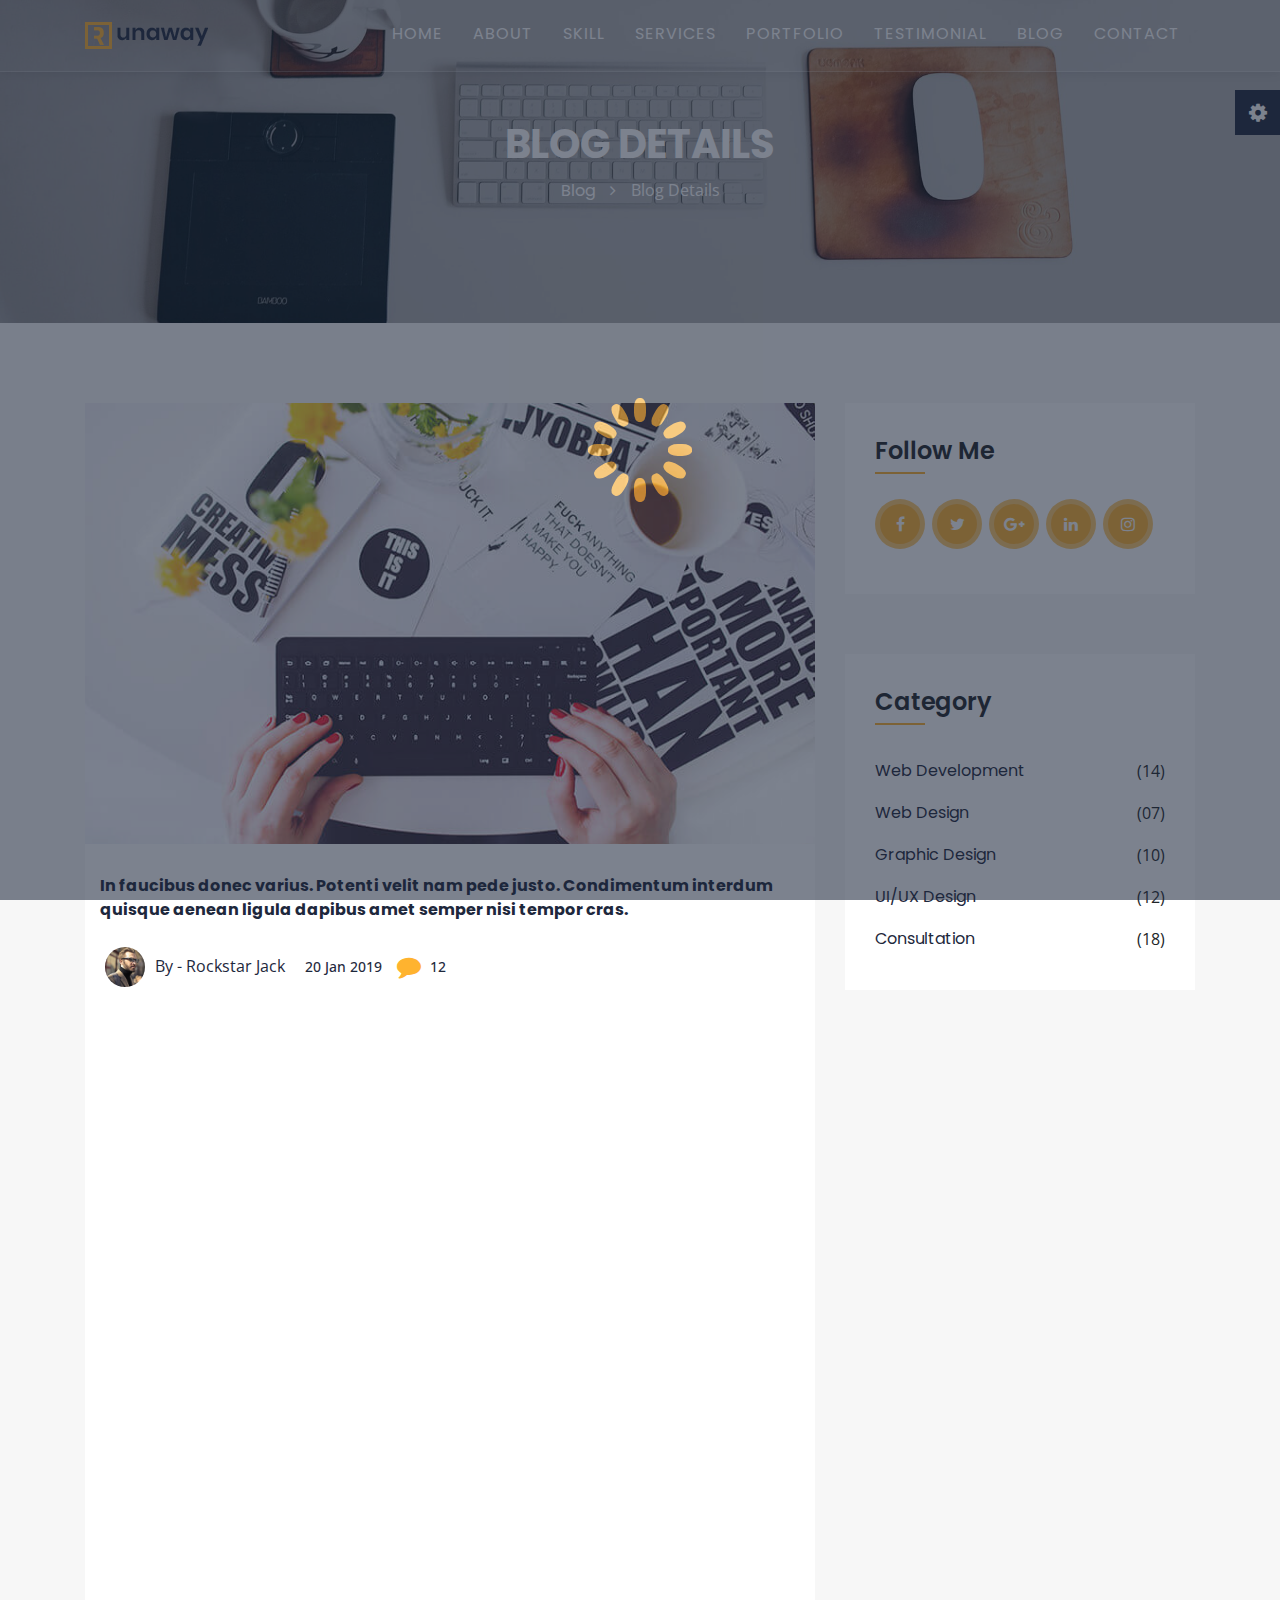
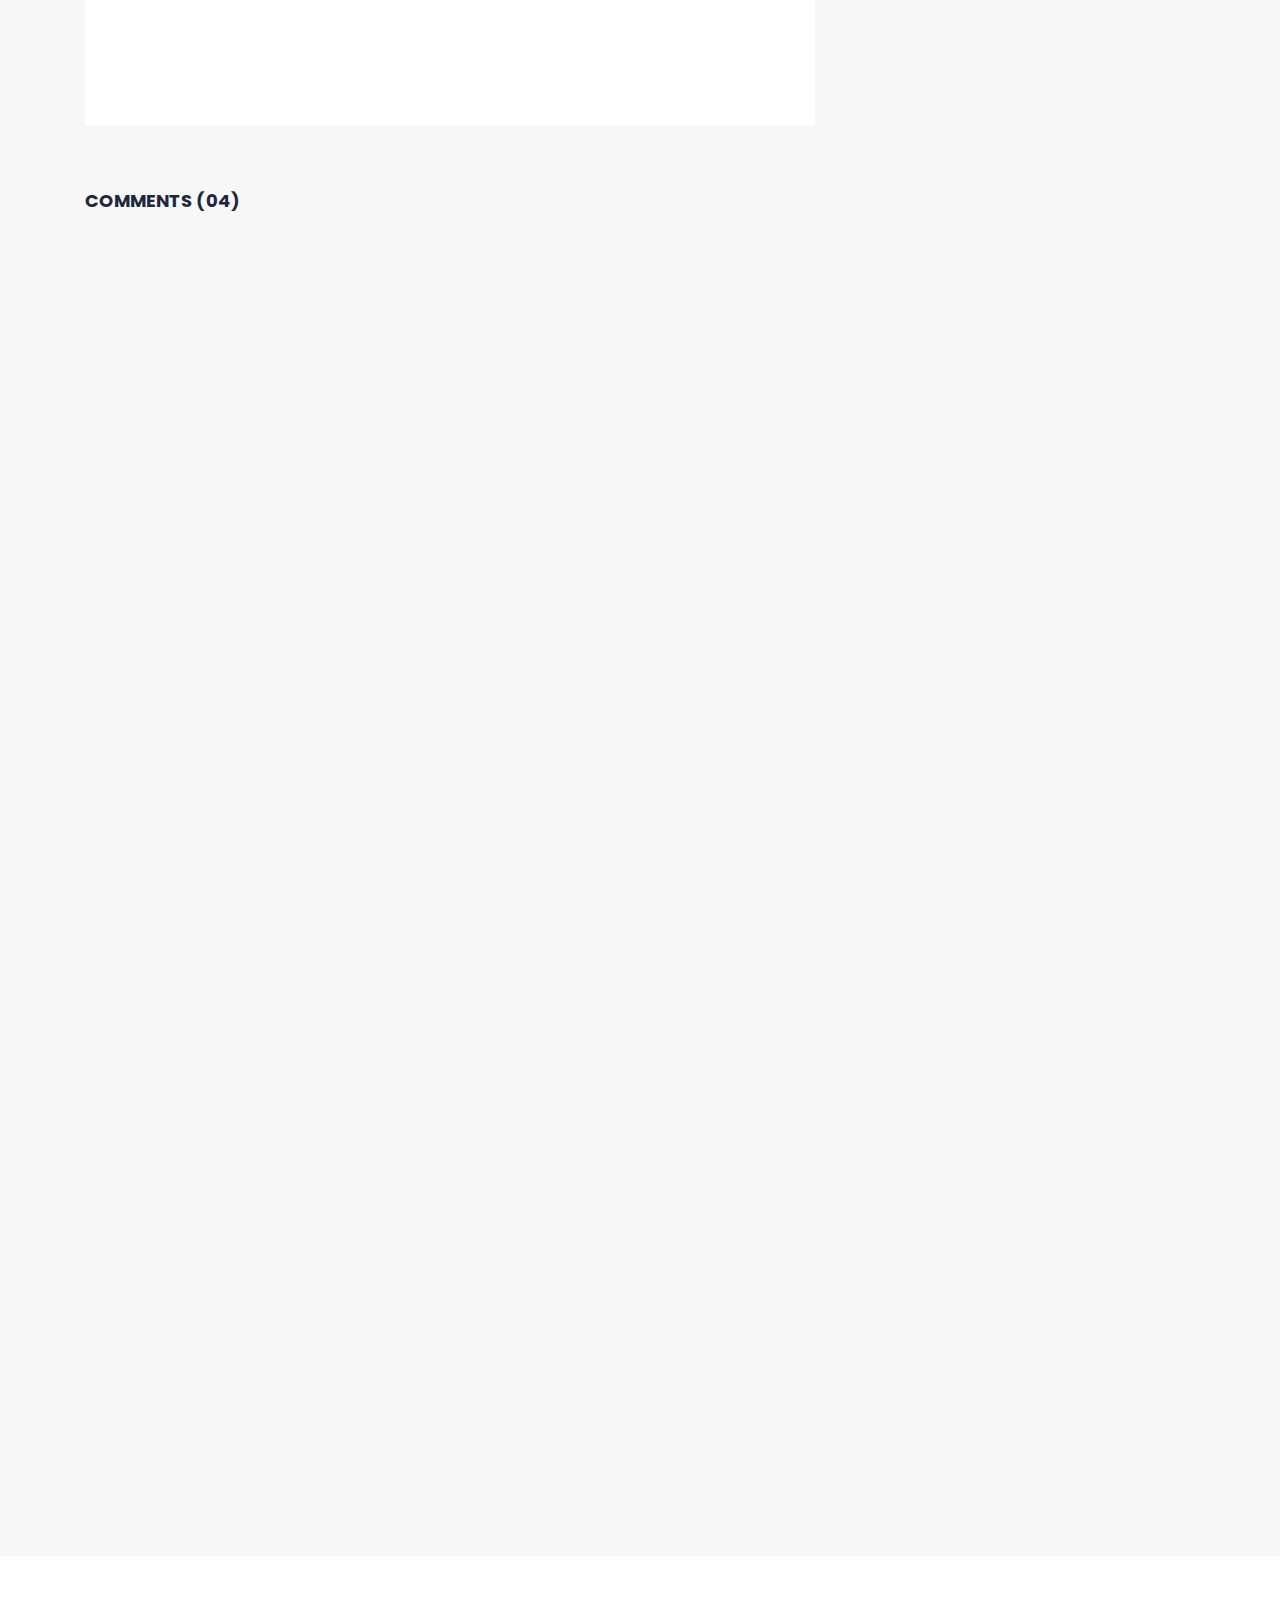
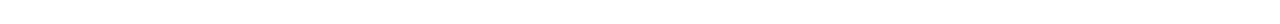
<file: themetrading.com/html/runaway/template/regular/blog-details.html>
<!DOCTYPE html>
<html lang="en">

<!-- Mirrored from themetrading.com/html/runaway/template/regular/blog-details.html by HTTrack Website Copier/3.x [XR&CO'2014], Thu, 15 Dec 2022 14:02:09 GMT -->
<head>
	<!--===== Meta Tag =====-->
	<meta charset="utf-8">
	<meta http-equiv="x-ua-compatible" content="ie=edge">
	<meta name="description" content="Runaway - Personal Portfolio HTML Template">
	<meta name="viewport" content="width=device-width, initial-scale=1">
	<meta name="keywords" content="business, agency, blog, cv, creative, html, one page, personal, portfolio, resume, responsive, bootstrap, photography, designer, developer">
	<meta name="author" content="root">

	 <!--	Css Links
    ==================================================-->
     <link rel="stylesheet" href="css/bootstrap.min.css">
     <link rel="stylesheet" href="css/font-awesome.min.css">
     <link rel="stylesheet" href="fonts/flaticon.css">
     <link rel="stylesheet" href="css/plugins.css">
     <link rel="stylesheet" href="css/style.css">
     <link rel="stylesheet" href="css/color.css" id="color-change">

     <!-- Favicon 
    ==================================================-->
	<link rel="icon" type="image/png" sizes="32x32" href="images/favicon.ico">

      <!--	Title
    ==================================================-->
	<title>Runaway - Personal Portfolio HTML Template</title>

</head>

<body id="top" class="page-load">
		<!--	Start Back to top
		=================================================-->
		<a href="#" id="scroll" style="display: none;"><span></span></a>
		<!--    End Back to top
		==================================================-->

		<!--    Preloader
		==================================================-->
		<div class="preloader">
			<div class="lds-css ng-scope">
				<div class="lds-spinner" style="100%;height:100%">
					<div></div>
					<div></div>
					<div></div>
					<div></div>
					<div></div>
					<div></div>
					<div></div>
					<div></div>
					<div></div>
					<div></div>
					<div></div>
					<div></div>
				</div>
			</div>
		</div>
		<!--    Preloader
		==============================================-->
			<!-- Color Settings Start
		==================================================-->
		<div class="color-panel">
			<div class="on-panel color_white bg_primary">
				<div class="text-center icon-spinner">
				  <i class="fa fa-cog fa-spin fa-3x fa-fw"></i>
				</div>
			</div>
			<div class="panel-box">
				<span class="panel-title">Theme Colors</span>
				<ul class="color-box">
					<li class="default" data-name="default" data-path="css/color.css" data-image="images/logo/1.png" data-target="images/logo/1.png"></li>
					<li class="color_2" data-name="color_2" data-path="css/color/color-1.css" data-image="images/logo/2.png" data-target="images/logo/2.png"></li>
					<li class="color_3" data-name="color_3" data-path="css/color/color-2.css" data-image="images/logo/3.png" data-target="images/logo/3.png"></li>
					<li class="color_4" data-name="color_4" data-path="css/color/color-3.css" data-image="images/logo/4.png" data-target="images/logo/4.png"></li>
					<li class="color_5" data-name="color_5" data-path="css/color/color-4.css" data-image="images/logo/5.png" data-target="images/logo/5.png"></li>
					<li class="color_6" data-name="color_6" data-path="css/color/color-5.css" data-image="images/logo/6.png" data-target="images/logo/6.png"></li>
					<li class="color_7" data-name="color_7" data-path="css/color/color-6.css" data-image="images/logo/7.png" data-target="images/logo/7.png"></li>
					<li class="color_8" data-name="color_8" data-path="css/color/color-7.css" data-image="images/logo/8.png" data-target="images/logo/8.png"></li>
					<li class="color_9" data-name="color_9" data-path="css/color/color-8.css" data-image="images/logo/9.png" data-target="images/logo/9.png"></li>
					<li class="color_10" data-name="color_10" data-path="css/color/color-9.css" data-image="images/logo/10.png" data-target="images/logo/10.png"></li>
					<li class="color_11" data-name="color_11" data-path="css/color/color-10.css" data-image="images/logo/11.png" data-target="images/logo/11.png"></li>
					<li class="color_12" data-name="color_12" data-path="css/color/color-11.css" data-image="images/logo/12.png" data-target="images/logo/12.png"></li>
					<li class="color_13" data-name="color_13" data-path="css/color/color-12.css" data-image="images/logo/13.png" data-target="images/logo/13.png"></li>
					<li class="color_14" data-name="color_14" data-path="css/color/color-13.css" data-image="images/logo/14.png" data-target="images/logo/14.png"></li>
				</ul>
			</div>
			<div class="switcher_layout">
				<span class="layout_title">Layout Style</span>
				<div class="radio_check">
					<input type="checkbox" id="layout_type" name="layout" value="Yes">
					<label class="bg_default text-left" for="layout_type"><span class="white_color">Full</span><span class="secondary_color">Box</span></label>
				</div>
			</div>
			<div class="template_style">
				<span class="layout_title">Template Style</span>
				<ul>
					<li><a class="btn_link" href="blog-details.html" target="blank">White Version</a></li>
					<li><a class="btn_link" href="blog-details-black.html" target="blank">Black Version</a></li>
				</ul>
			</div>
			<div class="box_bg_style">
				<span class="layout_title">Background pattern</span>
				<div class="select_bg">
					<ul>
						<li><input type="radio" name="radio" id="patrn1" value="pattern_1" /><label for="patrn1" class="radios pattern1"></label></li>
						<li><input type="radio" name="radio" id="patrn2" value="pattern_2" /><label for="patrn2" class="radios pattern2"></label></li>
						<li><input type="radio" name="radio" id="patrn3" value="pattern_3" /><label for="patrn3" class="radios pattern3"></label></li>
						<li><input type="radio" name="radio" id="patrn4" value="pattern_4" /><label for="patrn4" class="radios pattern4"></label></li>
						<li><input type="radio" name="radio" id="patrn5" value="pattern_5" /><label for="patrn5" class="radios pattern5"></label></li>
					</ul>
				</div>
				<span class="layout_title">Background pattern</span>
				<div class="select_bg">
					<ul>
						<li><input type="radio" name="radio" id="bg_img1" value="body_bg_1" /><label for="bg_img1" class="radios body_image1"></label></li>
						<li><input type="radio" name="radio" id="bg_img2" value="body_bg_2" /><label for="bg_img2" class="radios body_image2"></label></li>
						<li><input type="radio" name="radio" id="bg_img3" value="body_bg_3" /><label for="bg_img3" class="radios body_image3"></label></li>
						<li><input type="radio" name="radio" id="bg_img4" value="body_bg_4" /><label for="bg_img4" class="radios body_image4"></label></li>
						<li><input type="radio" name="radio" id="bg_img5" value="body_bg_5" /><label for="bg_img5" class="radios body_image5"></label></li>
						<li><input type="radio" name="radio" id="bg_img6" value="body_bg_6" /><label for="bg_img6" class="radios body_image6"></label></li>
						<li><input type="radio" name="radio" id="bg_img7" value="body_bg_7" /><label for="bg_img7" class="radios body_image7"></label></li>
						<li><input type="radio" name="radio" id="bg_img8" value="body_bg_8" /><label for="bg_img8" class="radios body_image8"></label></li>
						<li><input type="radio" name="radio" id="bg_img9" value="body_bg_9" /><label for="bg_img9" class="radios body_image9"></label></li>
						<li><input type="radio" name="radio" id="bg_img10" value="body_bg_10" /><label for="bg_img10" class="radios body_image10"></label></li>
					</ul>
				</div>
				<div class="select_bg">
					<ul>
						<li><input type="checkbox" name="runaway" id="bg_over" value="" /> Overlay</li>
					</ul>
				</div>
			</div>
		</div>
		<!--  Color Settings End
		==============================================-->
		<!-- Wrapper Start 
		==================================================-->
		<div id="page_wrapper">
			<div class="row">
			<!-- Start Nav Menu 
			==============================================-->
			 <header class="main_nav">
				<div class="container">
					<nav class="navbar navbar-expand-lg navbar-light w-100"> 
						<a class="navbar-brand p_0" href="#top"><img class="nav-logo" src="images/logo/1.png" alt="logo"></a>
						<button class="navbar-toggler" type="button" data-toggle="collapse" data-target="#navbarSupportedContent" aria-controls="navbarSupportedContent" aria-expanded="false" aria-label="Toggle navigation"> <span class="navbar-toggler-icon"></span> </button>
						<div class="collapse navbar-collapse" id="navbarSupportedContent">
							<ul class="navbar-nav ml-auto">
							  <li class="nav-item"><a class="nav-link" href="index-5.html#top">Home</a></li>
							  <li class="nav-item"><a class="nav-link" href="index-5.html#about">About</a></li>
							  <li class="nav-item"><a class="nav-link" href="index-5.html#skill">Skill</a></li>
							  <li class="nav-item"><a class="nav-link" href="index-5.html#services">Services</a></li>
							  <li class="nav-item"><a class="nav-link" href="index-5.html#portfolio">Portfolio</a></li>	
							  <li class="nav-item"><a class="nav-link" href="index-5.html#testimonial">Testimonial</a></li>	
							  <li class="nav-item"><a class="nav-link" href="index-5.html#blog">Blog</a></li>	
							  <li class="nav-item"><a class="nav-link" href="index-5.html#contact">Contact</a></li>	
							</ul>
						</div>		
					</nav>
				</div>	
			</header>
			<!-- End Nav Menu
			==================================================-->
			<!--    Page Banner Start
			==================================================-->
			<section class="banner background9 py_80 overlay_three full_row">
				<div class="container">
					<div class="row">
						<div class="col-md-12 col-lg-12">
							<div class="banner_text text-center">
								<h1 class="page_banner_title color_white text-uppercase">Blog Details</h1>
								<div class="breadcrumbs m-auto d-inline-block">
									<ul>
										<li class="hover_gray"><a href="blog.html">Blog</a></li>
										<li><i class="fa fa-angle-right" aria-hidden="true"></i></li>
										<li class="color-default">Blog Details</li>
									</ul>
								</div>
							</div>
						</div>
					</div>
				</div>
			</section>
			 <!--    Page Banner End
			==================================================-->
			 <!--    Blog Post Start
			==================================================-->
			<section class="blog_area py_80 bg_secondery full_row">
				<div class="container">
					<div class="row">
						<div class="col-md-8 col-lg-8">
							<div class="blog_details">
								<div class="blog_img overlay_one wow animated slideInUp"><img src="images/blog/01.jpg" alt="image"></div>
								<div class="blog_content bg_white">
									<div class="blog_title mb_20 color_primary">
										<h5>In faucibus donec varius. Potenti velit nam pede justo. Condimentum interdum quisque aenean ligula dapibus amet semper nisi tempor cras.</h5>
									</div>
									<div class="admin">
										<img src="images/about/02.jpg" alt="image">
										<span class="color_primary">By - Rockstar Jack</span>
									</div>
									<div class="date color_primary float-left">20 Jan 2019</div>
									<div class="comments">
										<i class="fa fa-comment" aria-hidden="true"></i>
										<span class="color_primary">12</span>
									</div>
									<div class="single_blog_content d-inline-block mt_30 color_secondery wow animated slideInUp">
										<p>Dictumst augue tortor laoreet. Commodo ad laoreet parturient magna tristique elementum facilisis sodales velit morbi nostra iaculis, fermentum bibendum. Congue per Ornare in placerat. phasellus dapibus ullamcorper dolor pellentesque aliquam nibh ultrices aliquam netus consectetuer Etiam tempus nam ridiculus fringilla elementum pharetra tempor torquent purus purus. Neque. Lorem. Eget montes pretium donec mus tincidunt venenatis interdum.</p>
										<p class="mt_15 wow animated slideInUp">Sit lacinia dolor arcu vel quisque neque felis proin ante, nisl amet vitae nullam placerat elementum varius cum viverra, vel mattis elit praesent iaculis sollicitudin bibendum est consequat tempus hac ante pulvinar leo suspendisse tellus dictum. Morbi, venenatis ullamcorper.</p>
										<blockquote class="color_primary mt_15 wow animated slideInUp"><sup><i class="fa fa-quote-left" aria-hidden="true"></i></sup> Netus vestibulum nostra facilisi tellus. Id taciti dapibus Platea tincidunt quis sollicitudin dignissim penatibus orci primis cum ullamcorper euismod, potenti tincidunt praesent ipsum aug. Ullamcorper cras vestibulum urna inceptos Neque curae; feugiat mattis auctor nec tortor faucibus. Elit vehicula nibh dolor litora. Placerat ad mauris. Dapibus hymenaeos. Potenti.<sup><i class="fa fa-quote-right" aria-hidden="true"></i></sup></blockquote>
										<p class="mt_15">Ante nascetur class fames leo nisi arcu Fringilla sapien Netus libero nisl lacinia id urna commodo tellus volutpat. Integer ridiculus consectetuer ut lacus. Platea ante at dis cras sed pharetra dictumst dui tellus condimentum duis pellentesque. Cubilia scelerisque nascetur nostra proin bibendum inceptos. Inceptos fringilla malesuada ut feugiat mus phasellus Nunc cubilia. Turpis tristique luctus libero est tortor nostra orci commodo nullam rhoncus Lacus ante morbi. Ante vitae nullam nisi.</p>
									</div>
									<div class="share_post mt_30 wow animated slideInUp">
										<h4 class="float-left mr_20">Share : </h4>
										<div class="socal_media_2 d-inline-block">
											<ul>
												<li><a href="#"><i class="fa fa-facebook" aria-hidden="true"></i></a></li>
												<li><a href="#"><i class="fa fa-twitter" aria-hidden="true"></i></a></li>
												<li><a href="#"><i class="fa fa-google-plus" aria-hidden="true"></i></a></li>
												<li><a href="#"><i class="fa fa-linkedin" aria-hidden="true"></i></a></li>
												<li><a href="#"><i class="fa fa-instagram" aria-hidden="true"></i></a></li>
											</ul>
										</div>
									</div>
								</div>
								<div class="comment_area mt_60">
									<h4 class="text-uppercase color_primary mb_30">Comments (04)</h4>
									<ul class="user_comments">
										<li class="mb_20 wow animated slideInUp">
											<div class="comment_description bg_white p_20">
												<div class="author_img">
													<img src="images/comments/01.png" alt="images">
												</div>
												<div class="author_text">
													<div class="author_info">
														<h5 class="author_name color_primary">Rebecca D. Nagy </h5>
														<span>12 January, 2019 at 3.27 pm</span>
													</div>
													<p>Morbi potenti arcu litora. Laoreet euismod blandit euismod sit. Nisi eu Placerat ultricies faucibus interdum tellus risus. Iaculis velit.</p>
													<a href="#" class="btn btn_info mt_15">Replay</a>
												</div>
											</div>
										</li>
										<li class="mb_20 wow animated slideInUp">
											<div class="comment_description replied bg_white p_20">
												<div class="author_img">
													<img src="images/comments/02.png" alt="images">
												</div>
												<div class="author_text">
													<div class="author_info">
														<h5 class="author_name color_primary">Malina James</h5>
														<span>15 January, 2019 at 5.33 pm</span>
													</div>
													<p>Nec platea penatibus nisi ridiculus feugiat justo torquent hymenaeos suscipit platea montes. Metus porttitor fusce lectus tincidunt ornare.</p>
													<a href="#" class="btn btn_info mt_15">Replay</a>
												</div>
											</div>
										</li>
										<li class="mb_20 wow animated slideInUp">
											<div class="comment_description bg_white p_20">
												<div class="author_img">
													<img src="images/comments/03.png" alt="images">
												</div>
												<div class="author_text">
													<div class="author_info">
														<h5 class="author_name color_primary">Ahmad Hassan</h5>
														<span>16 January, 2019 at 12.03 pm</span>
													</div>
													<p>Hymenaeos maecenas, imperdiet morbi mauris sagittis libero fringilla congue purus viverra nisi aptent nascetur ultricies pede sem scelerisque ipsum class.</p>
													<a href="#" class="btn btn_info mt_15">Replay</a>
												</div>
											</div>
										</li>
										<li class="mb_20 wow animated slideInUp">
											<div class="comment_description bg_white p_20">
												<div class="author_img">
													<img src="images/comments/04.png" alt="images">
												</div>
												<div class="author_text">
													<div class="author_info">
														<h5 class="author_name color_primary">Patty Hurd</h5>
														<span>24 January, 2019 at 04.27 am</span>
													</div>
													<p>Euismod gravida laoreet vestibulum nostra sed. Ac quis auctor. Dui. Dictumst mus phasellus elit nec ornare hac faucibus interdum ligula.</p>
													<a href="#" class="btn btn_info mt_15">Replay</a>
												</div>
											</div>
										</li>
									</ul>
								</div>
								<div class="replay mt_60 wow animated slideInUp">
									<h4 class="text-uppercase color_primary mb_30">Leave A Replay</h4>
									<form action="#" method="post" class="reply_form">
										<div class="row">
											<div class="col-md-6 col-lg-6">
												<input class="form-control" name="author_name" type="text" placeholder="Your Name*">
											</div>
											<div class="col-md-6 col-lg-6">
												<input class="form-control" name="author_email" type="email" placeholder="Email Address*">
											</div>
											<div class="col-md-12">
												<textarea class="form-control" name="author_comments" rows="7" placeholder="Type Comments..."></textarea>
											</div>
											<div class="col-md-12">
												<button type="submit" name="submit" class="btn btn-default">Post Comment</button>
											</div>
										</div>
									</form>
								</div>
							</div>
						</div>
						<div class="col-md-4 col-lg-4">
							<div class="blog_sidebar">
								<div class="widget mb_60 d-inline-block p_30 bg_white full_row wow animated slideInUp">
									<h3 class="widget_title mb_30 text-capitalize">Follow Me</h3>
									<div class="socal_media">
										<ul>
											<li><a href="#"><i class="fa fa-facebook" aria-hidden="true"></i></a></li>
											<li><a href="#"><i class="fa fa-twitter" aria-hidden="true"></i></a></li>
											<li><a href="#"><i class="fa fa-google-plus" aria-hidden="true"></i></a></li>
											<li><a href="#"><i class="fa fa-linkedin" aria-hidden="true"></i></a></li>
											<li><a href="#"><i class="fa fa-instagram" aria-hidden="true"></i></a></li>
										</ul>
									</div>
								</div>
								<div class="widget mb_60 d-inline-block p_30 primary_link bg_white full_row wow animated slideInUp">
									<h3 class="widget_title mb_30 text-capitalize">Category</h3>
									<div class="category_sidebar">
										<ul>
											<li><a href="#">Web Development</a><span>(14)</span></li>
											<li><a href="#">Web Design</a><span>(07)</span></li>
											<li><a href="#">Graphic Design</a><span>(10)</span></li>
											<li><a href="#">UI/UX Design</a><span>(12)</span></li>
											<li><a href="#">Consultation</a><span>(18)</span></li>
										</ul>
									</div>
								</div>
								<div class="widget mb_60 d-inline-block p_30 primary_link bg_white full_row wow animated slideInUp">
									<h3 class="widget_title mb_30 text-capitalize">Recent Post</h3>
									<div class="recent_post">
										<ul>
											<li class="mb_30">
												<a href="#">
													<div class="post_img"><img src="images/recent-post/01.jpg" alt="images"></div>
													<div class="recent_post_content">
														<h6>Convallis pulvinar morbi. Aenean nisi vitae metus.</h6>
														<span class="color_gray">30 Jan 2019</span>
													</div>
												</a>
											</li>
											<li class="mb_30">
												<a href="#">
													<div class="post_img"><img src="images/recent-post/02.jpg" alt="images"></div>
													<div class="recent_post_content">
														<h6>Eleifend ante hac quam. Rhoncus dapibus morbi.</h6>
														<span class="color_gray">28 Jan 2019</span>
													</div>
												</a>
											</li>
											<li class="mb_30">
												<a href="#">
													<div class="post_img"><img src="images/recent-post/03.jpg" alt="images"></div>
													<div class="recent_post_content">
														<h6>Felis cum, elementum. Rhoncus aliquam cras.</h6>
														<span class="color_gray">25 Jan 2019</span>
													</div>
												</a>
											</li>
											<li class="mb_30">
												<a href="#">
													<div class="post_img"><img src="images/recent-post/04.jpg" alt="images"></div>
													<div class="recent_post_content">
														<h6>Turpis eleifend dis platea lectus nam eleifen etiam.</h6>
														<span class="color_gray">24 Jan 2019</span>
													</div>
												</a>
											</li>
										</ul>
									</div>
								</div>
								<div class="widget mb_60 d-inline-block p_30 bg_white primary_link full_row wow animated slideInUp">
									<h3 class="widget_title mb_30 text-capitalize">Archives</h3>
									<div class="archives">
										<ul>
											<li><a href="#">December 2018</a></li>
											<li><a href="#">November 2018</a></li>
											<li><a href="#">October 2018</a></li>
											<li><a href="#">September 2018</a></li>
											<li><a href="#">August 2018</a></li>
											<li><a href="#">July 2018</a></li>
										</ul>
									</div>
								</div>
								<div class="widget mb_60 d-inline-block p_30 bg_white full_row wow animated slideInUp">
									<h3 class="widget_title mb_30 text-capitalize">Archives</h3>
									<div class="tags">
										<ul>
											<li><a href="#">Design</a></li>
											<li><a href="#">Photographer</a></li>
											<li><a href="#">Developer</a></li>
											<li><a href="#">Fashion</a></li>
											<li><a href="#">Coder</a></li>
											<li><a href="#">Articles</a></li>
											<li><a href="#">Mordan</a></li>
											<li><a href="#">Web</a></li>	
										</ul>
									</div>
								</div>
							</div>
						</div>
					</div>
				</div>
			</section>
			 <!--    Blog Post End
			==================================================-->
			<!--    Start Footer
			===================================================-->
			<footer class="p_20 color_primary bg_secondery full_row text-center wow animated slideInUp">
				<div class="container">
					<div class="row">
						<div class="col-md-12 col-lg-12">
							<div class="copyright"><p>Runaway @ 2020. All Right Reserved.</p></div>
						</div>
					</div>
				</div>
			</footer>
			<!--    End Footer
			===================================================-->
			</div>
		</div>
		<!--	Wrapper End
		=======================================================-->
		<!--    Js Links
		===================================================-->
		<script src="js/jquery.min.js"></script>
		<script src="js/popper.min.js"></script>
		<script src="js/bootstrap.min.js"></script>
		<script src="js/plugins.js"></script>
		<script src="js/custom.js"></script>
	</body>

<!-- Mirrored from themetrading.com/html/runaway/template/regular/blog-details.html by HTTrack Website Copier/3.x [XR&CO'2014], Thu, 15 Dec 2022 14:02:09 GMT -->
</html>
</file>
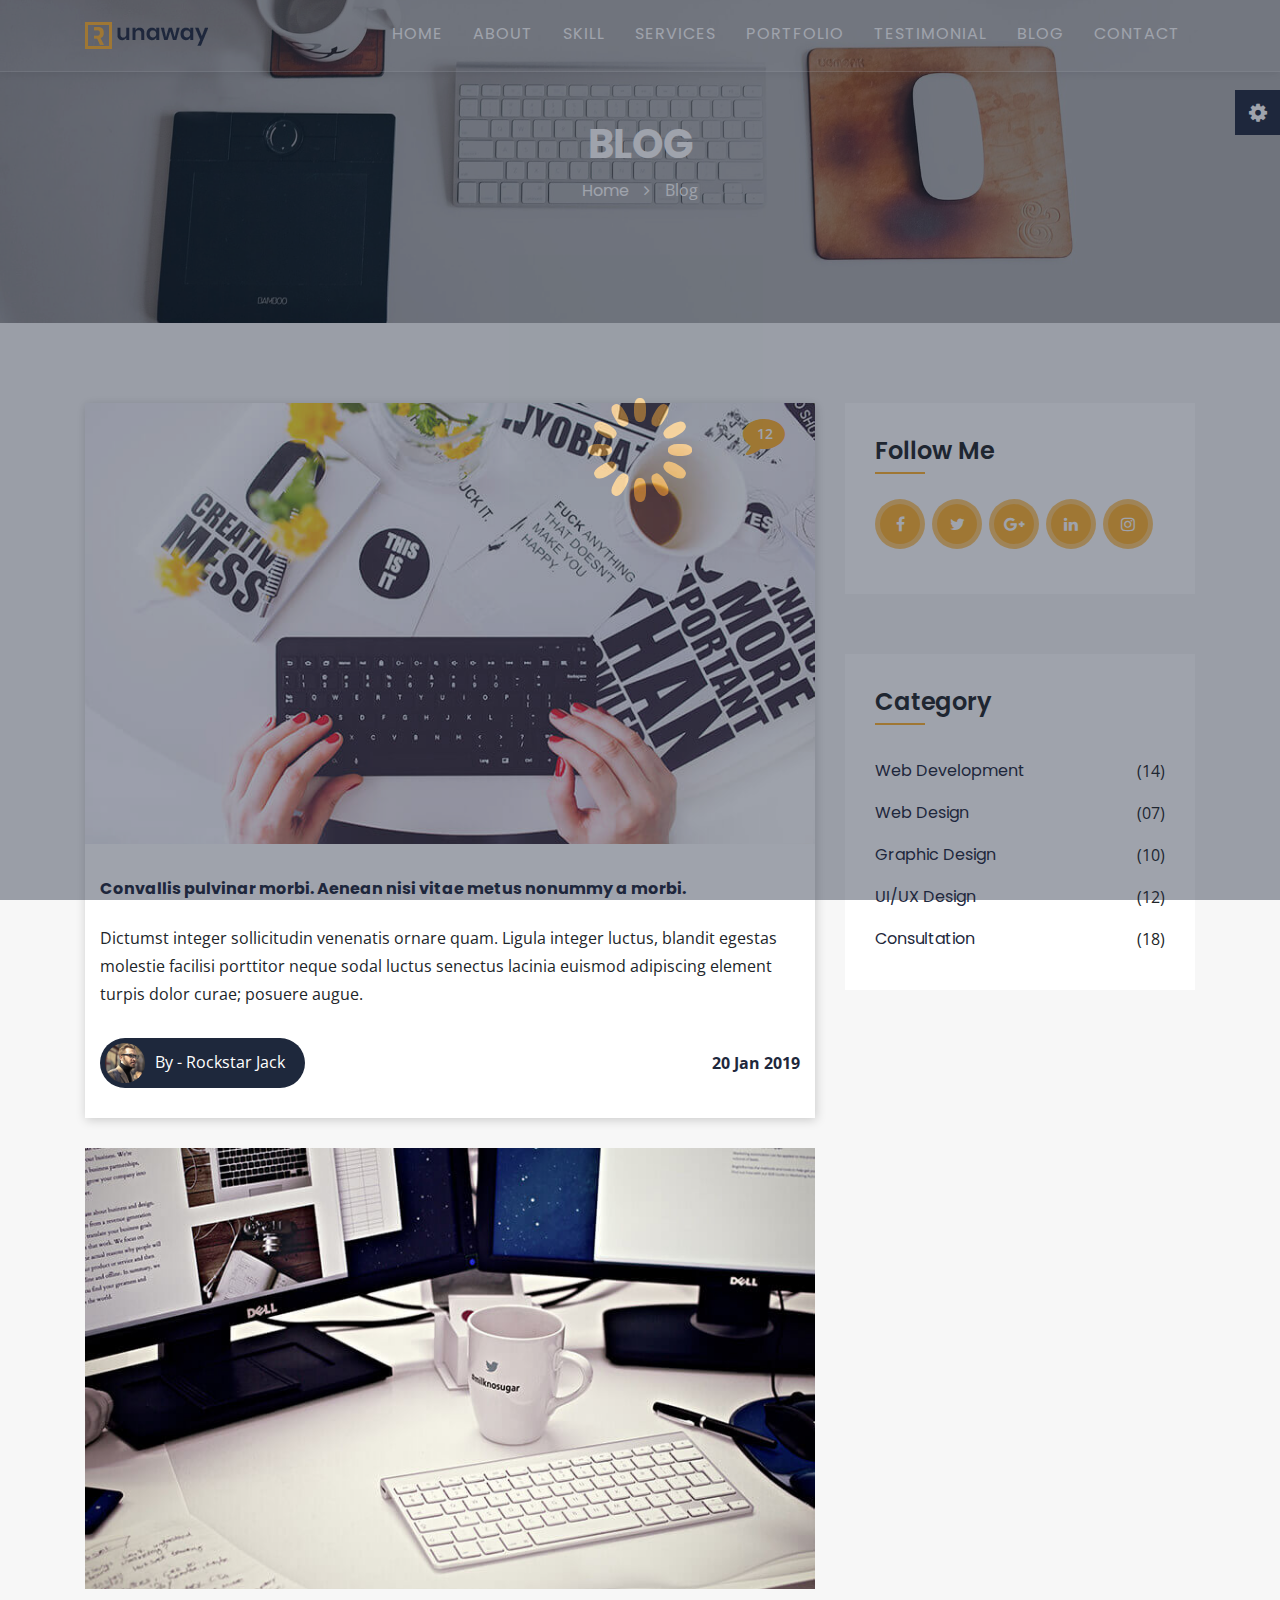
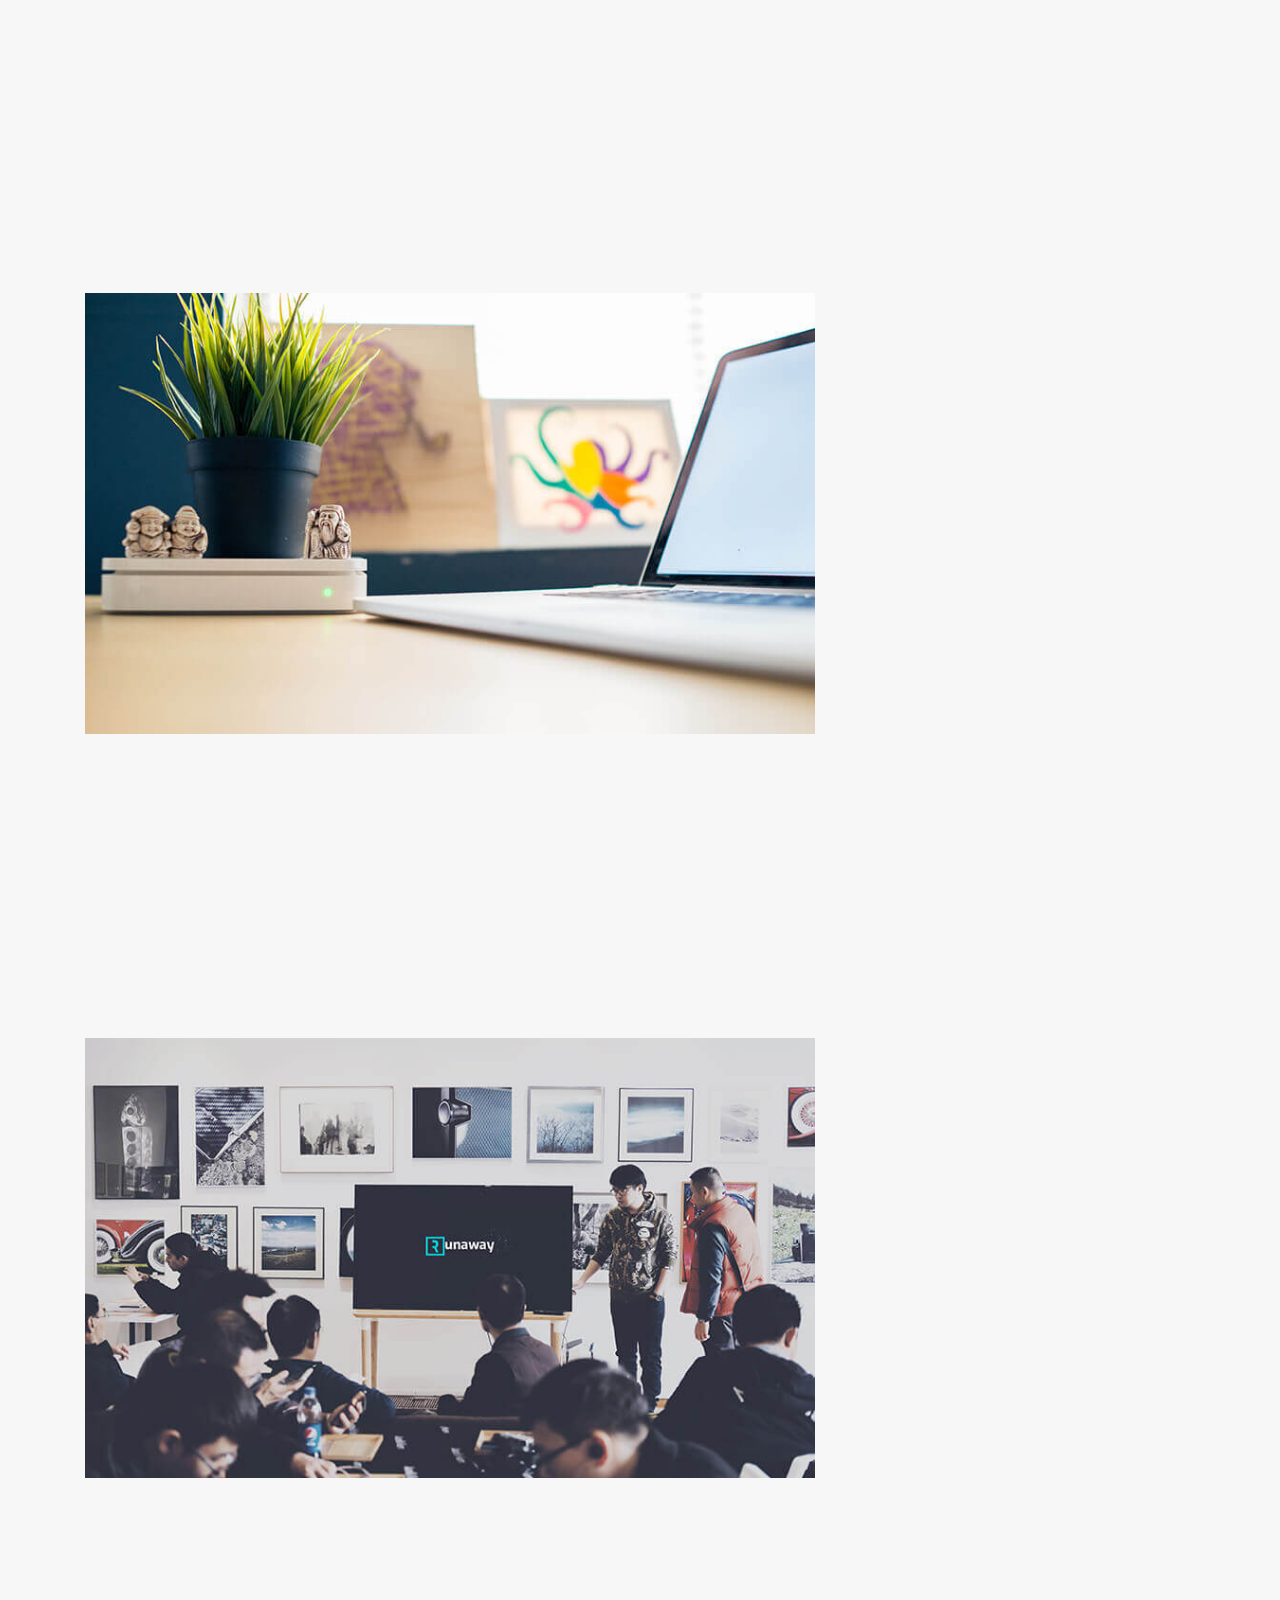
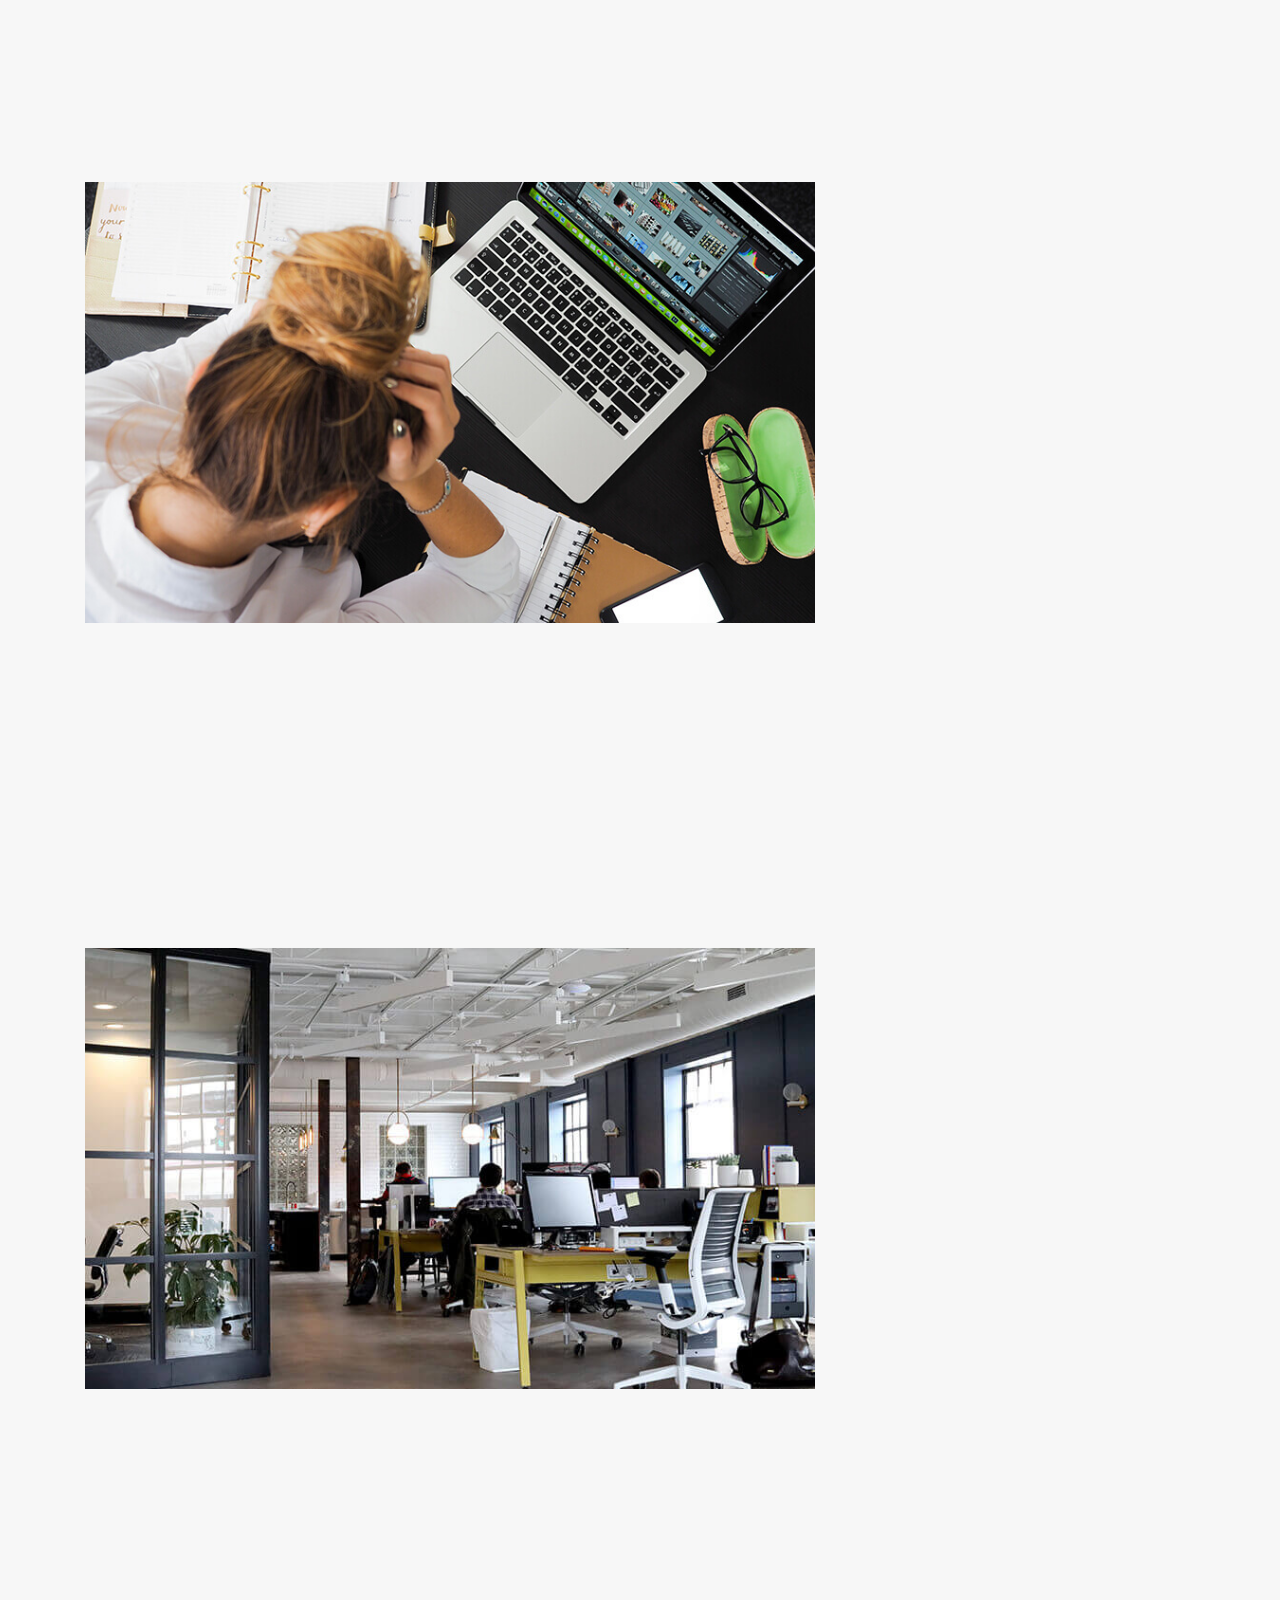
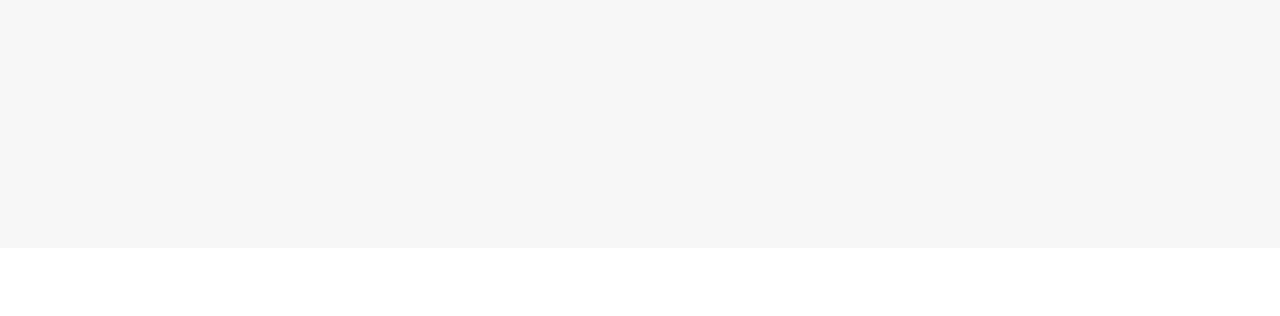
<file: themetrading.com/html/runaway/template/regular/blog.html>
<!DOCTYPE html>
<html lang="en">

<!-- Mirrored from themetrading.com/html/runaway/template/regular/blog.html by HTTrack Website Copier/3.x [XR&CO'2014], Thu, 15 Dec 2022 14:02:09 GMT -->
<head>
	<!--===== Meta Tag =====-->
	<meta charset="utf-8">
	<meta http-equiv="x-ua-compatible" content="ie=edge">
	<meta name="description" content="Runaway - Personal Portfolio HTML Template">
	<meta name="viewport" content="width=device-width, initial-scale=1">
	<meta name="keywords" content="business, agency, blog, cv, creative, html, one page, personal, portfolio, resume, responsive, bootstrap, photography, designer, developer">
	<meta name="author" content="root">

	 <!--	Css Links
    ==================================================-->
     <link rel="stylesheet" href="css/bootstrap.min.css">
     <link rel="stylesheet" href="css/font-awesome.min.css">
     <link rel="stylesheet" href="fonts/flaticon.css">
     <link rel="stylesheet" href="css/plugins.css">
     <link rel="stylesheet" href="css/style.css">
     <link rel="stylesheet" href="css/color.css" id="color-change">

     <!-- Favicon 
    ==================================================-->
	<link rel="icon" type="image/png" sizes="32x32" href="images/favicon.ico">

      <!--	Title
    ==================================================-->
	<title>Runaway - Personal Portfolio HTML Template</title>

</head>

<body id="top" class="page-load">
	<!--	Start Back to top
	=================================================-->
	<a href="#" id="scroll" style="display: none;"><span></span></a>
    <!--    End Back to top
    ==================================================-->

    <!--    Preloader
    ==================================================-->
    <div class="preloader">
        <div class="lds-css ng-scope">
            <div class="lds-spinner" style="100%;height:100%">
                <div></div>
                <div></div>
                <div></div>
                <div></div>
                <div></div>
                <div></div>
                <div></div>
                <div></div>
                <div></div>
                <div></div>
                <div></div>
                <div></div>
            </div>
        </div>
    </div>
    <!--    Preloader
    ==============================================-->
    	<!-- Color Settings Start
	==================================================-->
	<div class="color-panel">
		<div class="on-panel color_white bg_primary">
			<div class="text-center icon-spinner">
			  <i class="fa fa-cog fa-spin fa-3x fa-fw"></i>
			</div>
		</div>
		<div class="panel-box">
			<span class="panel-title">Theme Colors</span>
			<ul class="color-box">
				<li class="default" data-name="default" data-path="css/color.css" data-image="images/logo/1.png" data-target="images/logo/1.png"></li>
				<li class="color_2" data-name="color_2" data-path="css/color/color-1.css" data-image="images/logo/2.png" data-target="images/logo/2.png"></li>
				<li class="color_3" data-name="color_3" data-path="css/color/color-2.css" data-image="images/logo/3.png" data-target="images/logo/3.png"></li>
				<li class="color_4" data-name="color_4" data-path="css/color/color-3.css" data-image="images/logo/4.png" data-target="images/logo/4.png"></li>
				<li class="color_5" data-name="color_5" data-path="css/color/color-4.css" data-image="images/logo/5.png" data-target="images/logo/5.png"></li>
				<li class="color_6" data-name="color_6" data-path="css/color/color-5.css" data-image="images/logo/6.png" data-target="images/logo/6.png"></li>
				<li class="color_7" data-name="color_7" data-path="css/color/color-6.css" data-image="images/logo/7.png" data-target="images/logo/7.png"></li>
				<li class="color_8" data-name="color_8" data-path="css/color/color-7.css" data-image="images/logo/8.png" data-target="images/logo/8.png"></li>
				<li class="color_9" data-name="color_9" data-path="css/color/color-8.css" data-image="images/logo/9.png" data-target="images/logo/9.png"></li>
				<li class="color_10" data-name="color_10" data-path="css/color/color-9.css" data-image="images/logo/10.png" data-target="images/logo/10.png"></li>
				<li class="color_11" data-name="color_11" data-path="css/color/color-10.css" data-image="images/logo/11.png" data-target="images/logo/11.png"></li>
				<li class="color_12" data-name="color_12" data-path="css/color/color-11.css" data-image="images/logo/12.png" data-target="images/logo/12.png"></li>
				<li class="color_13" data-name="color_13" data-path="css/color/color-12.css" data-image="images/logo/13.png" data-target="images/logo/13.png"></li>
				<li class="color_14" data-name="color_14" data-path="css/color/color-13.css" data-image="images/logo/14.png" data-target="images/logo/14.png"></li>
			</ul>
		</div>
		<div class="switcher_layout">
			<span class="layout_title">Layout Style</span>
			<div class="radio_check">
				<input type="checkbox" id="layout_type" name="layout" value="Yes">
				<label class="bg_default text-left" for="layout_type"><span class="white_color">Full</span><span class="secondary_color">Box</span></label>
			</div>
		</div>
		<div class="template_style">
			<span class="layout_title">Template Style</span>
			<ul>
				<li><a class="btn_link" href="blog.html" target="blank">White Version</a></li>
				<li><a class="btn_link" href="blog-black.html" target="blank">Black Version</a></li>
			</ul>
		</div>
		<div class="box_bg_style">
			<span class="layout_title">Background pattern</span>
			<div class="select_bg">
				<ul>
					<li><input type="radio" name="radio" id="patrn1" value="pattern_1" /><label for="patrn1" class="radios pattern1"></label></li>
					<li><input type="radio" name="radio" id="patrn2" value="pattern_2" /><label for="patrn2" class="radios pattern2"></label></li>
					<li><input type="radio" name="radio" id="patrn3" value="pattern_3" /><label for="patrn3" class="radios pattern3"></label></li>
					<li><input type="radio" name="radio" id="patrn4" value="pattern_4" /><label for="patrn4" class="radios pattern4"></label></li>
					<li><input type="radio" name="radio" id="patrn5" value="pattern_5" /><label for="patrn5" class="radios pattern5"></label></li>
				</ul>
			</div>
			<span class="layout_title">Background pattern</span>
			<div class="select_bg">
				<ul>
					<li><input type="radio" name="radio" id="bg_img1" value="body_bg_1" /><label for="bg_img1" class="radios body_image1"></label></li>
					<li><input type="radio" name="radio" id="bg_img2" value="body_bg_2" /><label for="bg_img2" class="radios body_image2"></label></li>
					<li><input type="radio" name="radio" id="bg_img3" value="body_bg_3" /><label for="bg_img3" class="radios body_image3"></label></li>
					<li><input type="radio" name="radio" id="bg_img4" value="body_bg_4" /><label for="bg_img4" class="radios body_image4"></label></li>
					<li><input type="radio" name="radio" id="bg_img5" value="body_bg_5" /><label for="bg_img5" class="radios body_image5"></label></li>
					<li><input type="radio" name="radio" id="bg_img6" value="body_bg_6" /><label for="bg_img6" class="radios body_image6"></label></li>
					<li><input type="radio" name="radio" id="bg_img7" value="body_bg_7" /><label for="bg_img7" class="radios body_image7"></label></li>
					<li><input type="radio" name="radio" id="bg_img8" value="body_bg_8" /><label for="bg_img8" class="radios body_image8"></label></li>
					<li><input type="radio" name="radio" id="bg_img9" value="body_bg_9" /><label for="bg_img9" class="radios body_image9"></label></li>
					<li><input type="radio" name="radio" id="bg_img10" value="body_bg_10" /><label for="bg_img10" class="radios body_image10"></label></li>
				</ul>
			</div>
			<div class="select_bg">
				<ul>
					<li><input type="checkbox" name="runaway" id="bg_over" value="" /> Overlay</li>
				</ul>
			</div>
		</div>
	</div>
	<!--  Color Settings End
	==============================================-->
<!-- Wrapper Start 
==================================================-->
<div id="page_wrapper">
	<div class="row">
    <!-- Start Nav Menu 
	==============================================-->
	 <header class="main_nav">
		<div class="container">
			<nav class="navbar navbar-expand-lg navbar-light w-100"> 
				<a class="navbar-brand p_0" href="#top"><img class="nav-logo" src="images/logo/1.png" alt="logo"></a>
				<button class="navbar-toggler" type="button" data-toggle="collapse" data-target="#navbarSupportedContent" aria-controls="navbarSupportedContent" aria-expanded="false" aria-label="Toggle navigation"> <span class="navbar-toggler-icon"></span> </button>
				<div class="collapse navbar-collapse" id="navbarSupportedContent">
					<ul class="navbar-nav ml-auto">
					  <li class="nav-item"><a class="nav-link" href="index-5.html#top">Home</a></li>
					  <li class="nav-item"><a class="nav-link" href="index-5.html#about">About</a></li>
					  <li class="nav-item"><a class="nav-link" href="index-5.html#skill">Skill</a></li>
					  <li class="nav-item"><a class="nav-link" href="index-5.html#services">Services</a></li>
					  <li class="nav-item"><a class="nav-link" href="index-5.html#portfolio">Portfolio</a></li>	
					  <li class="nav-item"><a class="nav-link" href="index-5.html#testimonial">Testimonial</a></li>	
					  <li class="nav-item"><a class="nav-link" href="index-5.html#blog">Blog</a></li>	
					  <li class="nav-item"><a class="nav-link" href="index-5.html#contact">Contact</a></li>	
					</ul>
				</div>		
			</nav>
		</div>	
	</header>
	<!-- End Nav Menu
	==================================================-->
    <!--    Page Banner Start
    ==================================================-->
    <section class="banner background9 overlay_three full_row">
        <div class="container">
            <div class="row">
                <div class="col-md-12 col-lg-12">
                    <div class="banner_text text-center">
                        <h1 class="page_banner_title color_white text-uppercase">Blog</h1>
                        <div class="breadcrumbs m-auto d-inline-block">
                            <ul>
                                <li class="hover_gray"><a href="index-5.html">Home</a></li>
                                <li><i class="fa fa-angle-right" aria-hidden="true"></i></li>
                                <li class="color-default">Blog</li>
                            </ul>
                        </div>
                    </div>
                </div>
            </div>
        </div>
    </section>
     <!--    Page Banner End
    ==================================================-->
     <!--    Blog Post Start
    ==================================================-->
    <section class="blog_area py_80 bg_secondery full_row">
    	<div class="container">
    		<div class="row">
    			<div class="col-md-7 col-lg-8">
    				<div class="blog_list mb_60">
    					<div class="blog_item mb_30 wow animated slideInUp">
							<div class="comments">
								<i class="fa fa-comment" aria-hidden="true"></i>
								<span class="color_white">12</span>
							</div>
							<div class="blog_img overlay_one"><img src="images/blog/01.jpg" alt="image"></div>
							<div class="blog_content bg_white">
								<div class="blog_title">
									<a class="color_primary" href="blog-details.html"><h5>Convallis pulvinar morbi. Aenean nisi vitae metus nonummy a morbi.</h5></a>
								</div>
								<p class="mt_15 mb_30">Dictumst integer sollicitudin venenatis ornare quam. Ligula integer luctus, blandit egestas molestie facilisi porttitor neque sodal luctus senectus lacinia euismod adipiscing element turpis dolor curae; posuere augue.</p>
								
								<div class="admin">
									<img src="images/about/02.jpg" alt="image">
									<span class="color_white">By - Rockstar Jack</span>
								</div>
								<div class="date float-right color_primary">20 Jan 2019</div>
							</div>
						</div>
						<div class="blog_item mb_30 wow animated slideInUp">
							<div class="comments">
								<i class="fa fa-comment" aria-hidden="true"></i>
								<span class="color_white">18</span>
							</div>
							<div class="blog_img overlay_one"><img src="images/blog/02.jpg" alt="image"></div>
							<div class="blog_content bg_white">
								<div class="blog_title">
									<a class="color_primary" href="blog-details.html"><h5>Ornare fames imperdiet sapien. Iaculis dictum aptent commodo at iaculis.</h5></a>
								</div>
								<p class="mt_15 mb_30">Dictumst integer sollicitudin venenatis ornare quam. Ligula integer luctus, blandit egestas molestie facilisi porttitor neque sodal luctus senectus lacinia euismod adipiscing element turpis dolor curae; posuere augue.</p>
								
								<div class="admin">
									<img src="images/about/02.jpg" alt="image">
									<span class="color_white">By - Rockstar Jack</span>
								</div>
								<div class="date float-right color_primary">18 Jan 2019</div>
							</div>
						</div>
						<div class="blog_item mb_30 wow animated slideInUp">
							<div class="comments">
								<i class="fa fa-comment" aria-hidden="true"></i>
								<span class="color_white">23</span>
							</div>
							<div class="blog_img overlay_one"><img src="images/blog/03.jpg" alt="image"></div>
							<div class="blog_content bg_white">
								<div class="blog_title">
									<a class="color_primary" href="blog-details.html"><h5>Vulputate donec sem purus litora varius auctor augue suscipit hac.</h5></a>
								</div>
								<p class="mt_15 mb_30">Dictumst integer sollicitudin venenatis ornare quam. Ligula integer luctus, blandit egestas molestie facilisi porttitor neque sodal luctus senectus lacinia euismod adipiscing element turpis dolor curae; posuere augue.</p>
								
								<div class="admin">
									<img src="images/about/02.jpg" alt="image">
									<span class="color_white">By - Rockstar Jack</span>
								</div>
								<div class="date float-right color_primary">17 Jan 2019</div>
							</div>
						</div>
						<div class="blog_item mb_30 wow animated slideInUp">
							<div class="comments">
								<i class="fa fa-comment" aria-hidden="true"></i>
								<span class="color_white">23</span>
							</div>
							<div class="blog_img overlay_one"><img src="images/blog/04.jpg" alt="image"></div>
							<div class="blog_content bg_white">
								<div class="blog_title">
									<a class="color_primary" href="blog-details.html"><h5>Habitant semper nulla. Interdum egestas in nisi. Facilisi neque conubia.</h5></a>
								</div>
								<p class="mt_15 mb_30">Dictumst integer sollicitudin venenatis ornare quam. Ligula integer luctus, blandit egestas molestie facilisi porttitor neque sodal luctus senectus lacinia euismod adipiscing element turpis dolor curae; posuere augue.</p>
								
								<div class="admin">
									<img src="images/about/02.jpg" alt="image">
									<span class="color_white">By - Rockstar Jack</span>
								</div>
								<div class="date float-right color_primary">15 Jan 2019</div>
							</div>
						</div>
						<div class="blog_item mb_30 wow animated slideInUp">
							<div class="comments">
								<i class="fa fa-comment" aria-hidden="true"></i>
								<span class="color_white">23</span>
							</div>
							<div class="blog_img overlay_one"><img src="images/blog/05.jpg" alt="image"></div>
							<div class="blog_content bg_white">
								<div class="blog_title">
									<a class="color_primary" href="blog-details.html"><h5>Metus phasellus libero tristique eget pellentesque orci tempor condimentum blandit.</h5></a>
								</div>
								<p class="mt_15 mb_30">Dictumst integer sollicitudin venenatis ornare quam. Ligula integer luctus, blandit egestas molestie facilisi porttitor neque sodal luctus senectus lacinia euismod adipiscing element turpis dolor curae; posuere augue.</p>
								
								<div class="admin">
									<img src="images/about/02.jpg" alt="image">
									<span class="color_white">By - Rockstar Jack</span>
								</div>
								<div class="date float-right color_primary">14 Jan 2019</div>
							</div>
						</div>
						<div class="blog_item mb_30 wow animated slideInUp">
							<div class="comments">
								<i class="fa fa-comment" aria-hidden="true"></i>
								<span class="color_white">23</span>
							</div>
							<div class="blog_img overlay_one"><img src="images/blog/06.jpg" alt="image"></div>
							<div class="blog_content bg_white">
								<div class="blog_title">
									<a class="color_primary" href="blog-details.html"><h5>Aenean mattis etiam habitasse quam primis scelerisque sem donec nibh.</h5></a>
								</div>
								<p class="mt_15 mb_30">Dictumst integer sollicitudin venenatis ornare quam. Ligula integer luctus, blandit egestas molestie facilisi porttitor neque sodal luctus senectus lacinia euismod adipiscing element turpis dolor curae; posuere augue.</p>
								
								<div class="admin">
									<img src="images/about/02.jpg" alt="image">
									<span class="color_white">By - Rockstar Jack</span>
								</div>
								<div class="date float-right color_primary">12 Jan 2019</div>
							</div>
						</div>
    				</div>
    				<nav>
					  <ul class="pagination wow animated slideInUp full_row">
					    <li class="page-item active"><a class="page-link" href="#">1</a></li>
					    <li class="page-item"><a class="page-link" href="#">2</a></li>
					    <li class="page-item"><a class="page-link" href="#">3</a></li>
					    <li class="page-item">
					      <a class="page-link" href="#"><i class="fa fa-angle-right" aria-hidden="true"></i></a>
					    </li>
					  </ul>
					</nav>
    			</div>
    			<div class="col-md-5 col-lg-4">
    				<div class="blog_sidebar">
    					<div class="widget mb_60 d-inline-block p_30 bg_white full_row wow animated slideInUp">
    						<h3 class="widget_title mb_30 text-capitalize">Follow Me</h3>
    						<div class="socal_media">
								<ul>
									<li><a href="#"><i class="fa fa-facebook" aria-hidden="true"></i></a></li>
									<li><a href="#"><i class="fa fa-twitter" aria-hidden="true"></i></a></li>
									<li><a href="#"><i class="fa fa-google-plus" aria-hidden="true"></i></a></li>
									<li><a href="#"><i class="fa fa-linkedin" aria-hidden="true"></i></a></li>
									<li><a href="#"><i class="fa fa-instagram" aria-hidden="true"></i></a></li>
								</ul>
							</div>
    					</div>
    					<div class="widget mb_60 d-inline-block p_30 primary_link bg_white full_row wow animated slideInUp">
    						<h3 class="widget_title mb_30 text-capitalize">Category</h3>
    						<div class="category_sidebar">
								<ul>
									<li><a href="#">Web Development</a><span>(14)</span></li>
									<li><a href="#">Web Design</a><span>(07)</span></li>
									<li><a href="#">Graphic Design</a><span>(10)</span></li>
									<li><a href="#">UI/UX Design</a><span>(12)</span></li>
									<li><a href="#">Consultation</a><span>(18)</span></li>
								</ul>
							</div>
    					</div>
    					<div class="widget mb_60 d-inline-block p_30 primary_link bg_white full_row wow animated slideInUp">
    						<h3 class="widget_title mb_30 text-capitalize">Recent Post</h3>
    						<div class="recent_post">
								<ul>
									<li class="mb_30">
										<a href="#">
											<div class="post_img"><img src="images/recent-post/01.jpg" alt="image"></div>
											<div class="recent_post_content">
												<h6>Convallis pulvinar morbi. Aenean nisi vitae metus.</h6>
												<span class="color_gray">30 Jan 2019</span>
											</div>
										</a>
									</li>
									<li class="mb_30">
										<a href="#">
											<div class="post_img"><img src="images/recent-post/02.jpg" alt="image"></div>
											<div class="recent_post_content">
												<h6>Eleifend ante hac quam. Rhoncus dapibus morbi.</h6>
												<span class="color_gray">28 Jan 2019</span>
											</div>
										</a>
									</li>
									<li class="mb_30">
										<a href="#">
											<div class="post_img"><img src="images/recent-post/03.jpg" alt="image"></div>
											<div class="recent_post_content">
												<h6>Felis cum, elementum. Rhoncus aliquam cras.</h6>
												<span class="color_gray">25 Jan 2019</span>
											</div>
										</a>
									</li>
									<li class="mb_30">
										<a href="#">
											<div class="post_img"><img src="images/recent-post/04.jpg" alt="image"></div>
											<div class="recent_post_content">
												<h6>Turpis eleifend dis platea lectus nam eleifen etiam.</h6>
												<span class="color_gray">24 Jan 2019</span>
											</div>
										</a>
									</li>
								</ul>
							</div>
    					</div>
    					<div class="widget mb_60 d-inline-block p_30 bg_white primary_link full_row wow animated slideInUp">
    						<h3 class="widget_title mb_30 text-capitalize">Archives</h3>
    						<div class="archives">
								<ul>
									<li><a href="#">December 2018</a></li>
									<li><a href="#">November 2018</a></li>
									<li><a href="#">October 2018</a></li>
									<li><a href="#">September 2018</a></li>
									<li><a href="#">August 2018</a></li>
									<li><a href="#">July 2018</a></li>
								</ul>
							</div>
    					</div>
    					<div class="widget mb_60 d-inline-block p_30 bg_white full_row wow animated slideInUp">
    						<h3 class="widget_title mb_30 text-capitalize">Archives</h3>
    						<div class="tags">
								<ul>
									<li><a href="#">Design</a></li>
									<li><a href="#">Photographer</a></li>
									<li><a href="#">Developer</a></li>
									<li><a href="#">Fashion</a></li>
									<li><a href="#">Coder</a></li>
									<li><a href="#">Articles</a></li>
									<li><a href="#">Mordan</a></li>
									<li><a href="#">Web</a></li>	
								</ul>
							</div>
    					</div>
    				</div>
    			</div>
    		</div>
    	</div>
    </section>
     <!--    Blog Post End
    ==================================================-->

    <!--    Start Footer
    ===================================================-->
    <footer class="p_20 color_primary bg_secondery full_row text-center wow animated slideInUp">
        <div class="container">
            <div class="row">
                <div class="col-md-12 col-lg-12">
                    <div class="copyright"><p>Runaway @ 2020. All Right Reserved.</p></div>
                </div>
            </div>
        </div>
    </footer>
    <!--    End Footer
    ===================================================-->
	</div>
</div>
<!--	Wrapper End
=======================================================-->
    <!--    Js Links
    ===================================================-->
    <script src="js/jquery.min.js"></script>
	<script src="js/popper.min.js"></script>
	<script src="js/bootstrap.min.js"></script>
	<script src="js/plugins.js"></script>
	<script src="js/custom.js"></script>
   </body>

<!-- Mirrored from themetrading.com/html/runaway/template/regular/blog.html by HTTrack Website Copier/3.x [XR&CO'2014], Thu, 15 Dec 2022 14:02:09 GMT -->
</html>
</file>
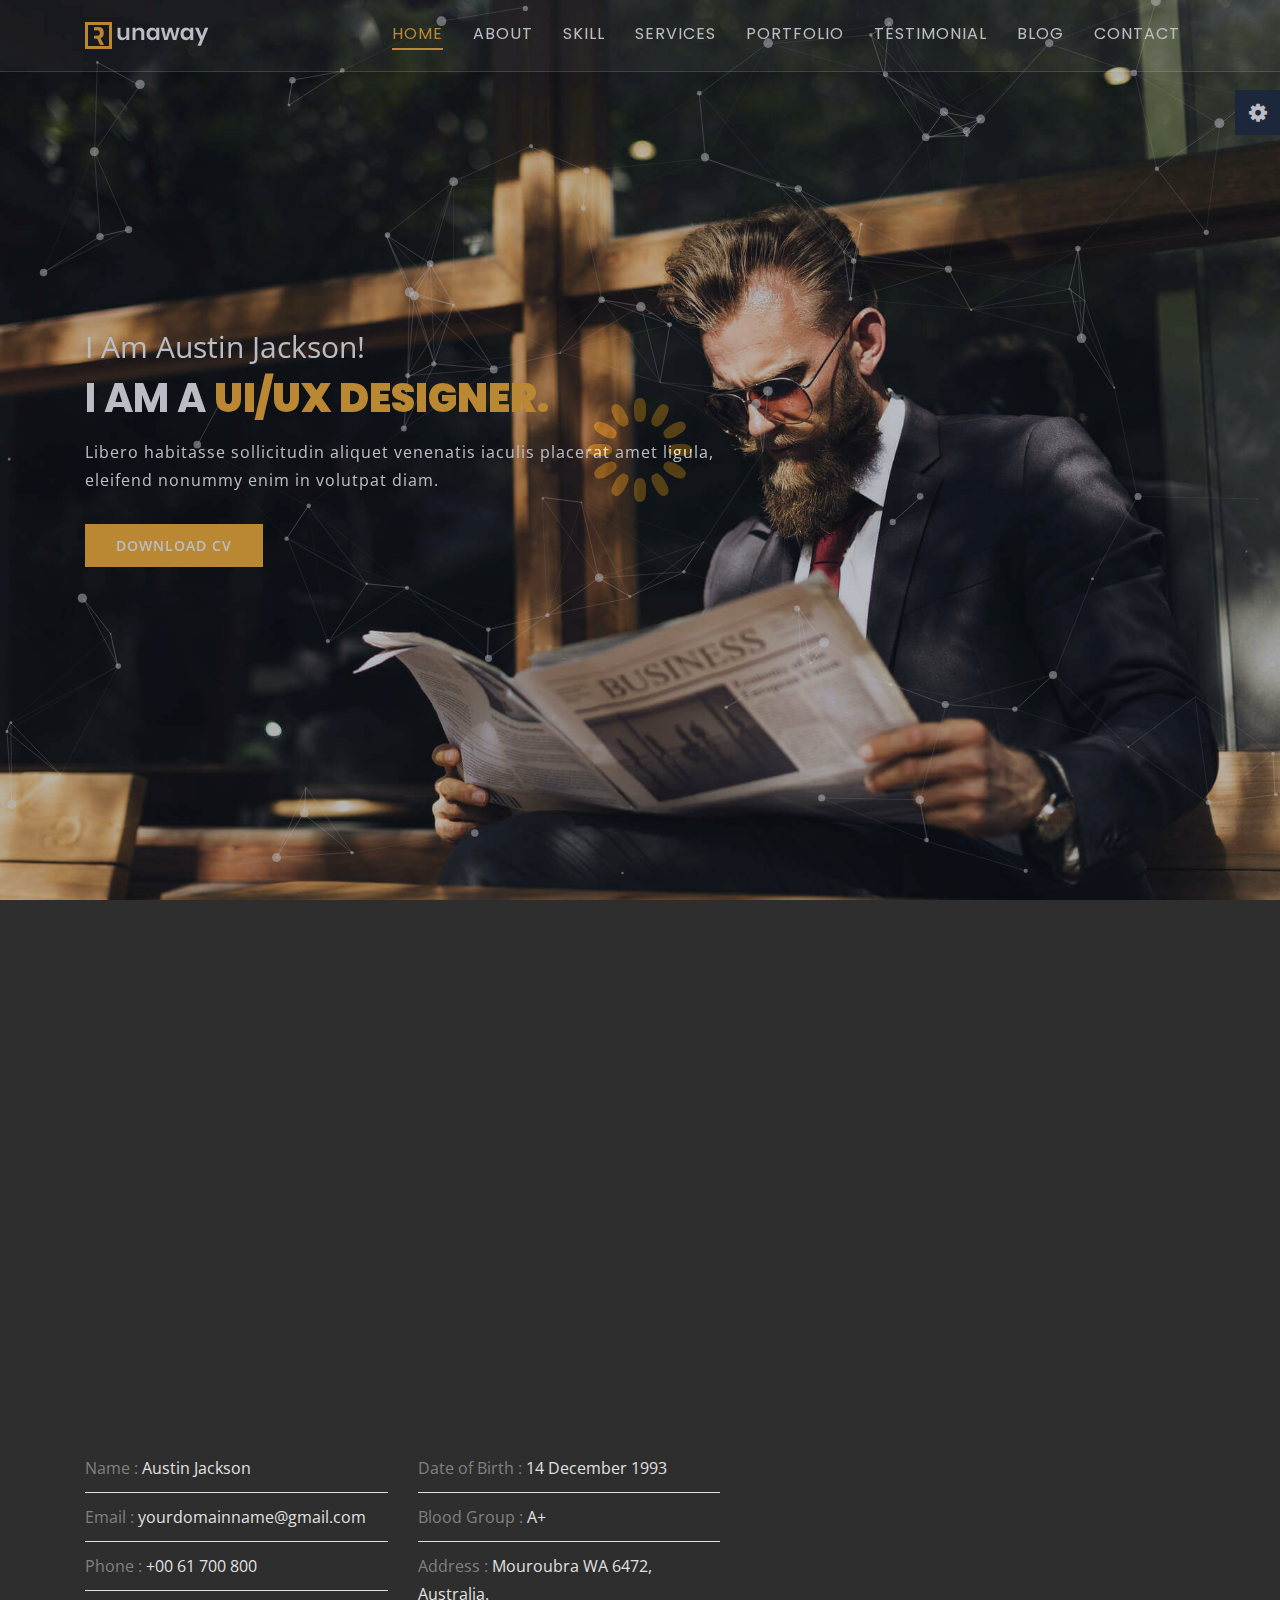
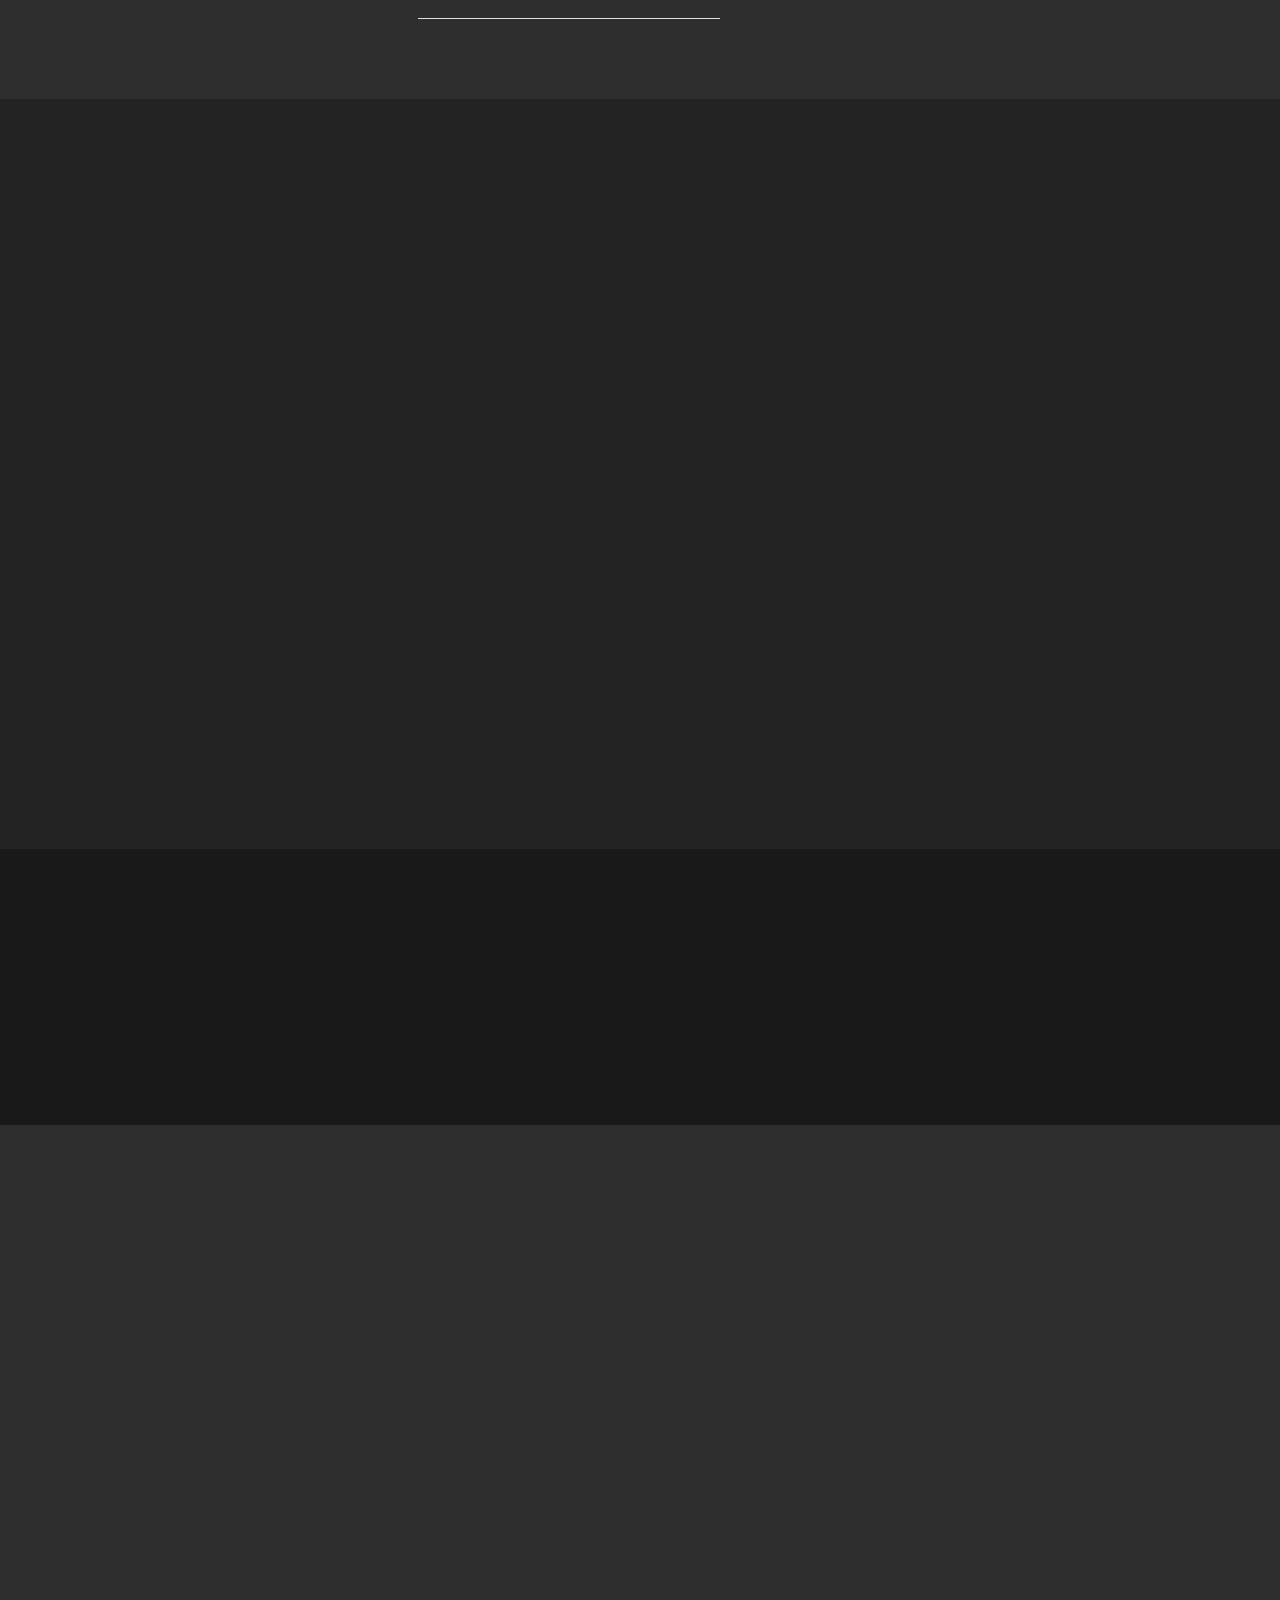
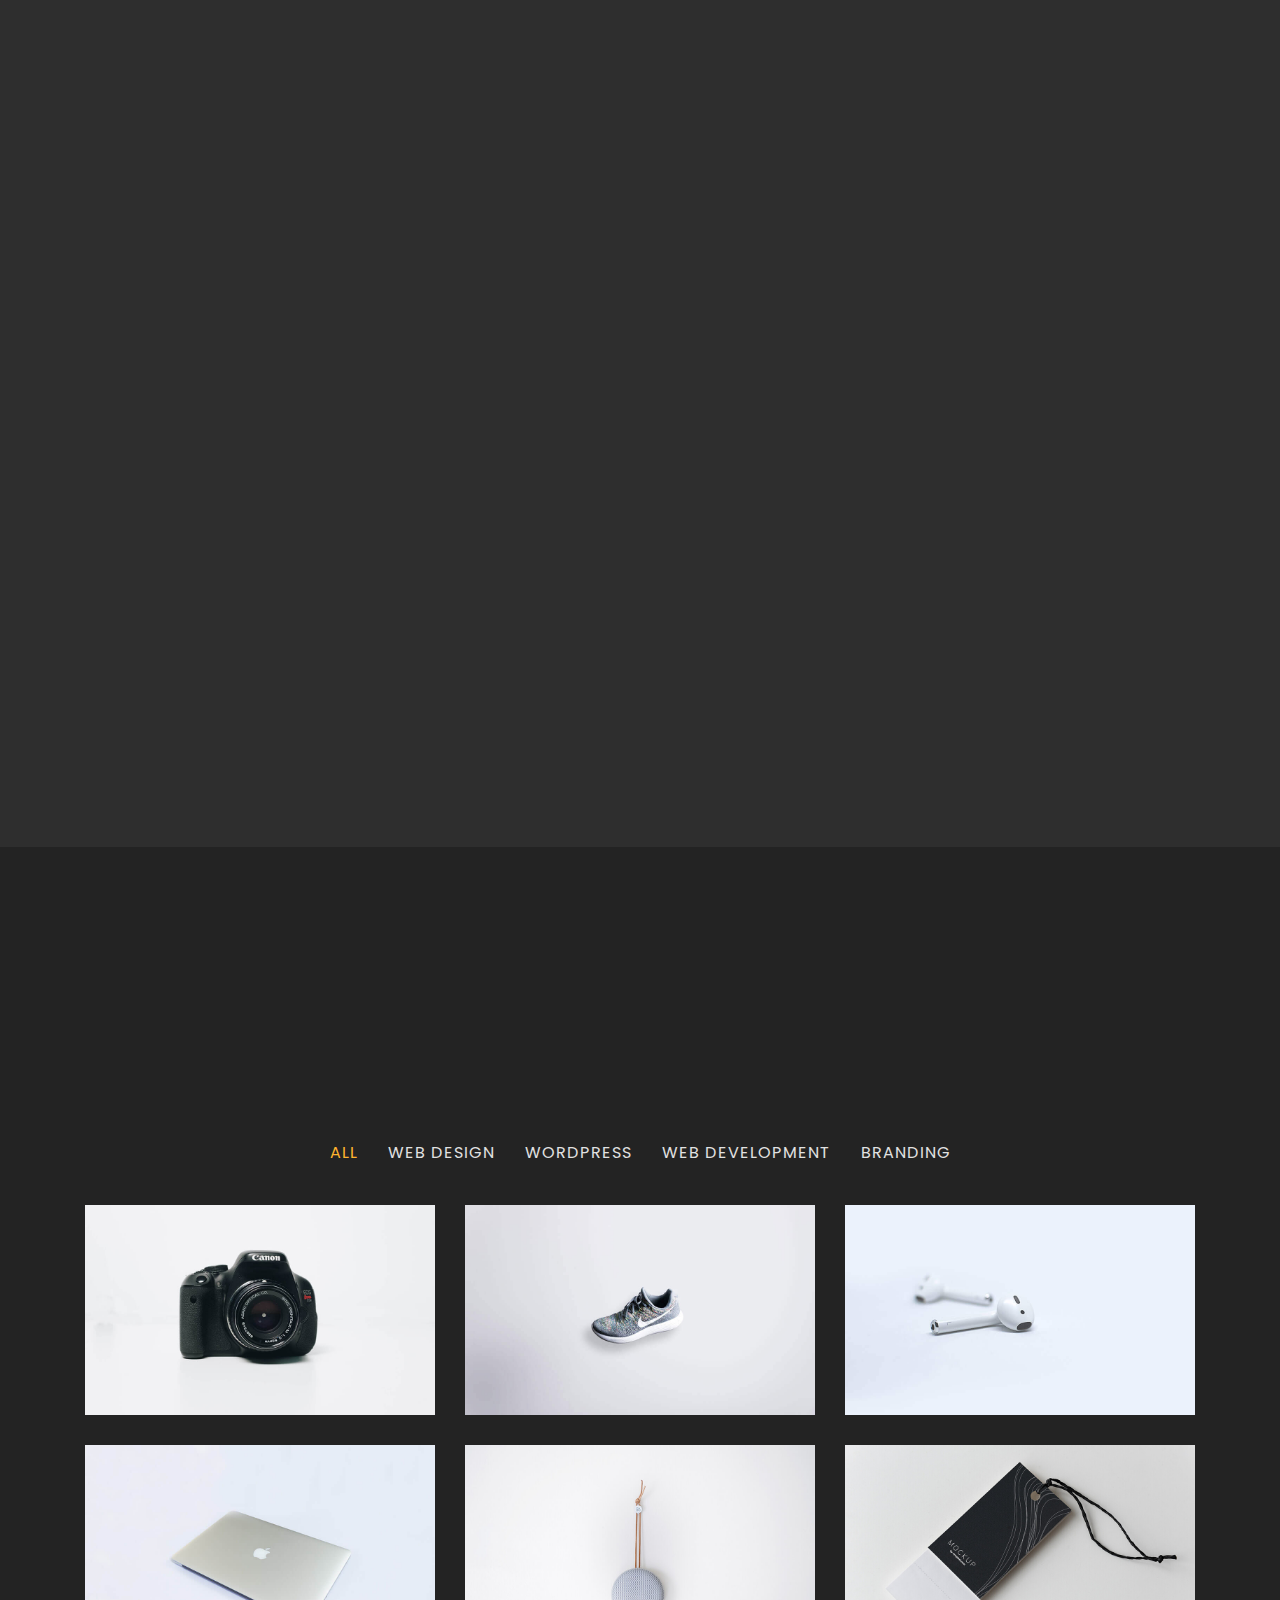
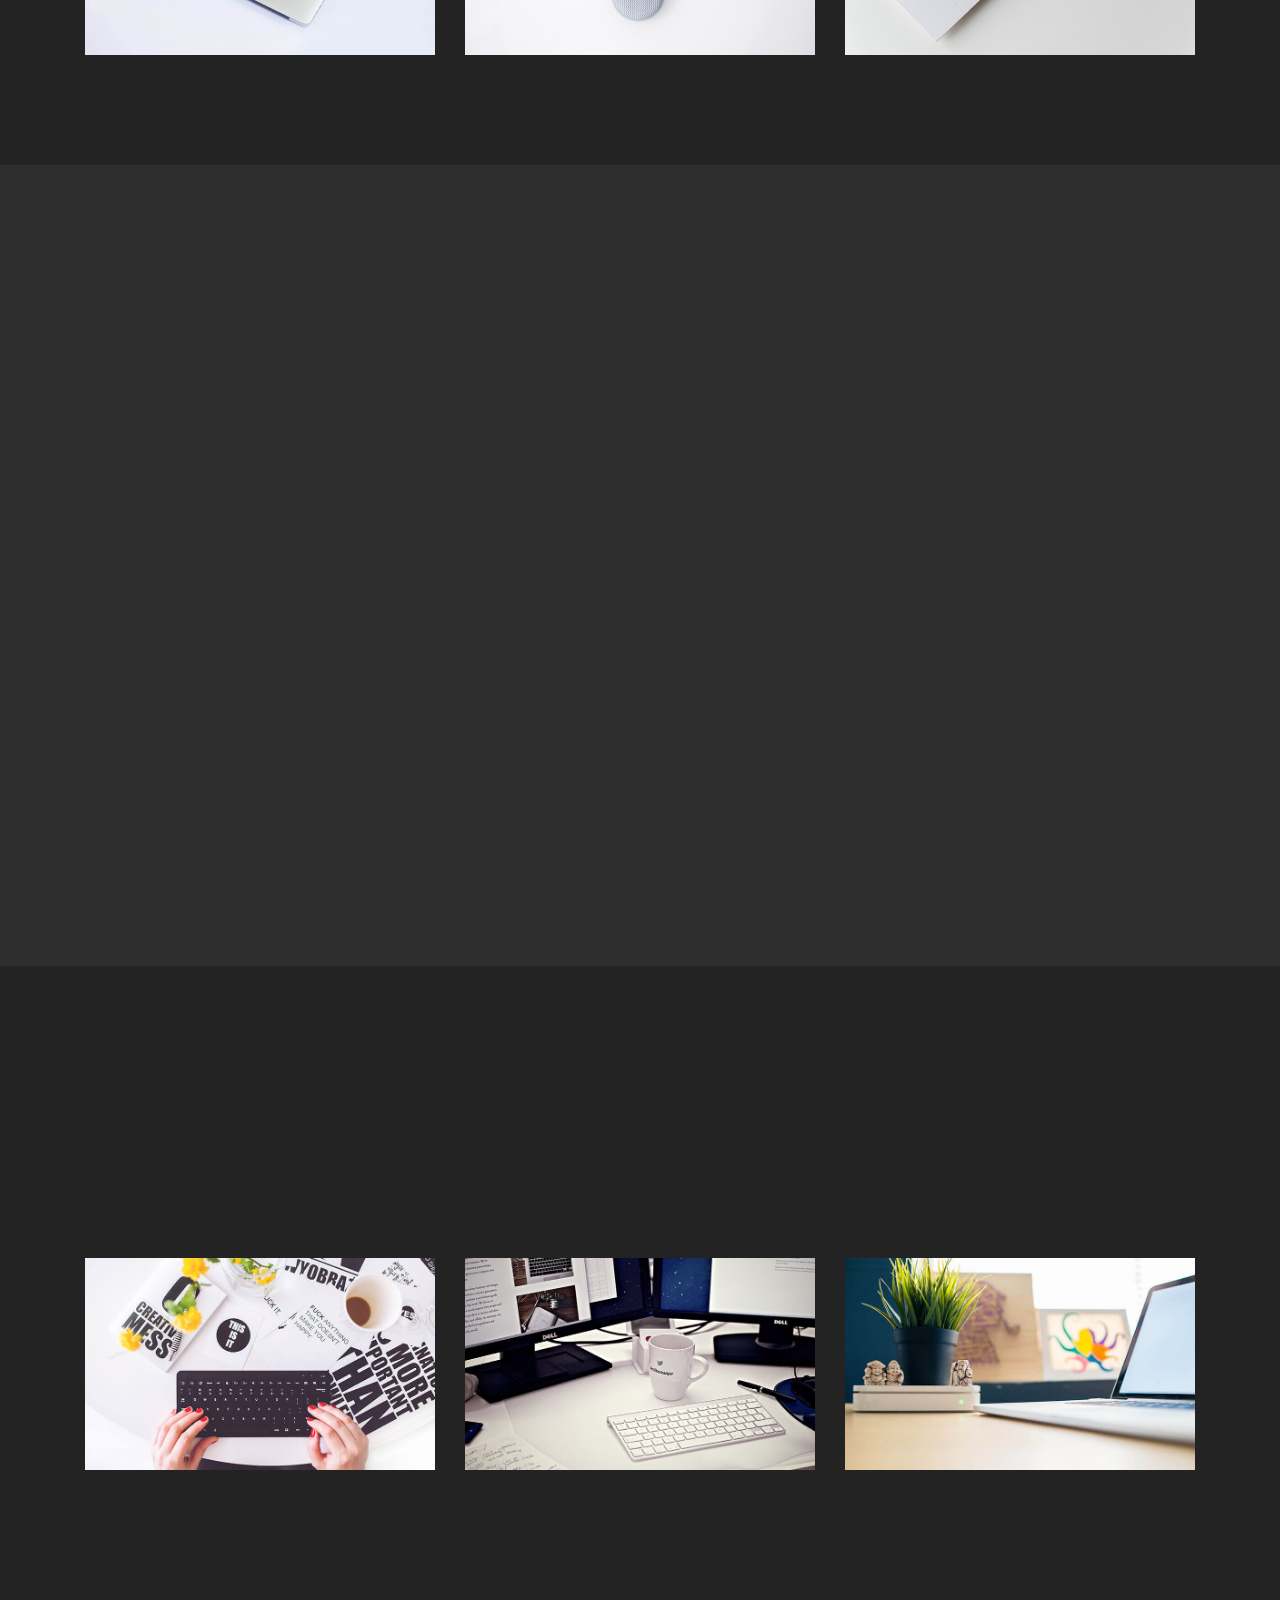
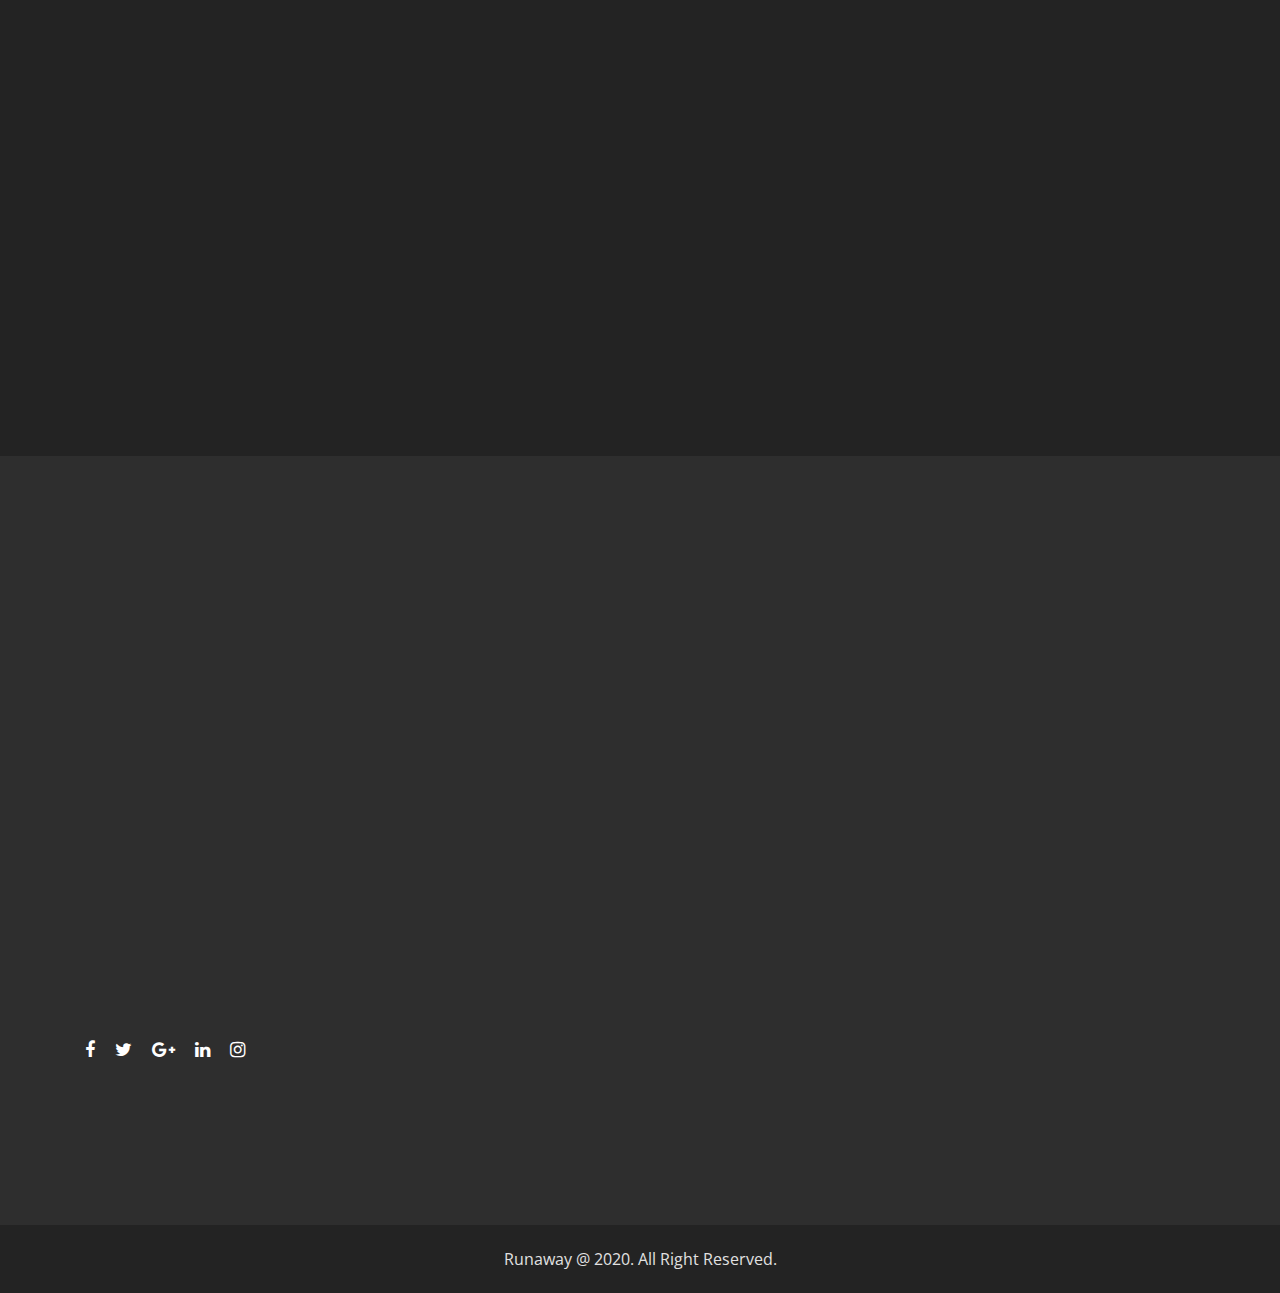
<file: themetrading.com/html/runaway/template/regular/index-33.html>
<!DOCTYPE html>
<html lang="en">

<!-- Mirrored from themetrading.com/html/runaway/template/regular/index-33.html by HTTrack Website Copier/3.x [XR&CO'2014], Thu, 15 Dec 2022 13:57:36 GMT -->
<head>
	<!--===== Meta Tag =====-->
	<meta charset="utf-8">
	<meta http-equiv="x-ua-compatible" content="ie=edge">
	<meta name="description" content="Runaway - Personal Portfolio HTML Template">
	<meta name="viewport" content="width=device-width, initial-scale=1">
	<meta name="keywords" content="business, agency, blog, cv, creative, html, one page, personal, portfolio, resume, responsive, bootstrap, photography, designer, developer">
	<meta name="author" content="root">

	 <!--	Css Links
    ==================================================-->
     <link rel="stylesheet" href="css/bootstrap.min.css">
     <link rel="stylesheet" href="css/font-awesome.min.css">
     <link rel="stylesheet" href="fonts/flaticon.css">
     <link rel="stylesheet" href="css/plugins.css">
     <link rel="stylesheet" href="css/style.css">
     <link rel="stylesheet" href="css/color.css" id="color-change">

     <!-- Favicon 
    ==================================================-->
	<link rel="icon" type="image/png" sizes="32x32" href="images/favicon.ico">

      <!--	Title
    ==================================================-->
	<title>Runaway - Personal Portfolio HTML Template</title>

</head>

<body id="top" class="page-load">
	<!--	Start Back to top
	=================================================-->
	<a href="#" id="scroll" style="display: none;"><span></span></a>
	<!--	End Back to top
	==================================================-->

	<!--	Preloader
	==================================================-->
	<div class="preloader">
		<div class="lds-css ng-scope">
			<div class="lds-spinner" style="100%;height:100%">
				<div></div>
				<div></div>
				<div></div>
				<div></div>
				<div></div>
				<div></div>
				<div></div>
				<div></div>
				<div></div>
				<div></div>
				<div></div>
				<div></div>
			</div>
		</div>
	</div>
	<!-- Color Settings Start
	==================================================-->
	<div class="color-panel">
		<div class="on-panel color_white bg_primary">
			<div class="text-center icon-spinner">
			  <i class="fa fa-cog fa-spin fa-3x fa-fw"></i>
			</div>
		</div>
		<div class="panel-box">
			<span class="panel-title">Theme Colors</span>
			<ul class="color-box">
				<li class="default" data-name="default" data-path="css/color.css" data-image="images/logo/15.png" data-target="images/logo/15.png"></li>
				<li class="color_2" data-name="color_2" data-path="css/color/color-1.css" data-image="images/logo/16.png" data-target="images/logo/16.png"></li>
				<li class="color_3" data-name="color_3" data-path="css/color/color-2.css" data-image="images/logo/17.png" data-target="images/logo/17.png"></li>
				<li class="color_4" data-name="color_4" data-path="css/color/color-3.css" data-image="images/logo/18.png" data-target="images/logo/18.png"></li>
				<li class="color_5" data-name="color_5" data-path="css/color/color-4.css" data-image="images/logo/19.png" data-target="images/logo/19.png"></li>
				<li class="color_6" data-name="color_6" data-path="css/color/color-5.css" data-image="images/logo/20.png" data-target="images/logo/20.png"></li>
				<li class="color_7" data-name="color_7" data-path="css/color/color-6.css" data-image="images/logo/21.png" data-target="images/logo/21.png"></li>
				<li class="color_8" data-name="color_8" data-path="css/color/color-7.css" data-image="images/logo/22.png" data-target="images/logo/22.png"></li>
				<li class="color_9" data-name="color_9" data-path="css/color/color-8.css" data-image="images/logo/23.png" data-target="images/logo/23.png"></li>
				<li class="color_10" data-name="color_10" data-path="css/color/color-9.css" data-image="images/logo/24.png" data-target="images/logo/24.png"></li>
				<li class="color_11" data-name="color_11" data-path="css/color/color-10.css" data-image="images/logo/25.png" data-target="images/logo/25.png"></li>
				<li class="color_12" data-name="color_12" data-path="css/color/color-11.css" data-image="images/logo/26.png" data-target="images/logo/26.png"></li>
				<li class="color_13" data-name="color_13" data-path="css/color/color-12.css" data-image="images/logo/27.png" data-target="images/logo/27.png"></li>
				<li class="color_14" data-name="color_14" data-path="css/color/color-13.css" data-image="images/logo/28.png" data-target="images/logo/28.png"></li>
			</ul>
		</div>
		<div class="switcher_layout">
			<span class="layout_title">Layout Style</span>
			<div class="radio_check">
				<input type="checkbox" id="layout_type" name="layout" value="Yes">
				<label class="bg_default text-left" for="layout_type"><span class="white_color">Full</span><span class="secondary_color">Box</span></label>
			</div>
		</div>
		<div class="template_style">
			<span class="layout_title">Template Style</span>
			<ul>
				<li><a class="btn_link" href="index-5.html" target="blank">White Version</a></li>
				<li><a class="btn_link" href="index-6.html" target="blank">Black Version</a></li>
			</ul>
		</div>
		<div class="box_bg_style">
			<span class="layout_title">Background pattern</span>
			<div class="select_bg">
				<ul>
					<li><input type="radio" name="radio" id="patrn1" value="pattern_1" /><label for="patrn1" class="radios pattern1"></label></li>
					<li><input type="radio" name="radio" id="patrn2" value="pattern_2" /><label for="patrn2" class="radios pattern2"></label></li>
					<li><input type="radio" name="radio" id="patrn3" value="pattern_3" /><label for="patrn3" class="radios pattern3"></label></li>
					<li><input type="radio" name="radio" id="patrn4" value="pattern_4" /><label for="patrn4" class="radios pattern4"></label></li>
					<li><input type="radio" name="radio" id="patrn5" value="pattern_5" /><label for="patrn5" class="radios pattern5"></label></li>
				</ul>
			</div>
			<span class="layout_title">Background pattern</span>
			<div class="select_bg">
				<ul>
					<li><input type="radio" name="radio" id="bg_img1" value="body_bg_1" /><label for="bg_img1" class="radios body_image1"></label></li>
					<li><input type="radio" name="radio" id="bg_img2" value="body_bg_2" /><label for="bg_img2" class="radios body_image2"></label></li>
					<li><input type="radio" name="radio" id="bg_img3" value="body_bg_3" /><label for="bg_img3" class="radios body_image3"></label></li>
					<li><input type="radio" name="radio" id="bg_img4" value="body_bg_4" /><label for="bg_img4" class="radios body_image4"></label></li>
					<li><input type="radio" name="radio" id="bg_img5" value="body_bg_5" /><label for="bg_img5" class="radios body_image5"></label></li>
					<li><input type="radio" name="radio" id="bg_img6" value="body_bg_6" /><label for="bg_img6" class="radios body_image6"></label></li>
					<li><input type="radio" name="radio" id="bg_img7" value="body_bg_7" /><label for="bg_img7" class="radios body_image7"></label></li>
					<li><input type="radio" name="radio" id="bg_img8" value="body_bg_8" /><label for="bg_img8" class="radios body_image8"></label></li>
					<li><input type="radio" name="radio" id="bg_img9" value="body_bg_9" /><label for="bg_img9" class="radios body_image9"></label></li>
					<li><input type="radio" name="radio" id="bg_img10" value="body_bg_10" /><label for="bg_img10" class="radios body_image10"></label></li>
				</ul>
			</div>
			<div class="select_bg">
				<ul>
					<li><input type="checkbox" name="runaway" id="bg_over" value="" /> Overlay</li>
				</ul>
			</div>
		</div>
	</div>
	<!--  Color Settings End
	==============================================-->

<!-- Wrapper Start 
==================================================-->
<div id="page_wrapper">
	<div class="row">
	<!-- Start Nav Menu 
	==============================================-->
	<header class="main_nav dark_nav">
		<div class="container">
			<nav class="navbar navbar-expand-lg navbar-light w-100"> 
				<a class="navbar-brand" href="#top"><img class="nav-logo" src="images/logo/15.png" alt="logo"></a>
				<button class="navbar-toggler" type="button" data-toggle="collapse" data-target="#navbarSupportedContent" aria-controls="navbarSupportedContent" aria-expanded="false" aria-label="Toggle navigation"> <span class="navbar-toggler-icon"></span> </button>
				<div class="collapse navbar-collapse" id="navbarSupportedContent">
					<ul class="navbar-nav ml-auto">
					  <li class="nav-item"><a class="nav-link active" href="#top">Home<span class="sr-only">(current)</span></a></li>
					  <li class="nav-item"><a class="nav-link" href="#about">About</a></li>
					  <li class="nav-item"><a class="nav-link" href="#skill">Skill</a></li>
					  <li class="nav-item"><a class="nav-link" href="#services">Services</a></li>
					  <li class="nav-item"><a class="nav-link" href="#portfolio">Portfolio</a></li>	
					  <li class="nav-item"><a class="nav-link" href="#testimonial">Testimonial</a></li>	
					  <li class="nav-item"><a class="nav-link" href="#blog">Blog</a></li>	
					  <li class="nav-item"><a class="nav-link" href="#contact">Contact</a></li>	
					</ul>
				</div>		
			</nav>
		</div>	
	</header>
	<!-- End Nav Menu
	==================================================-->
	<!--	Start Main Banner 
	==================================================-->
	<section id="particles-js" class="banner_image background5">
		<div class="container h-100">
            <div class="row h-100 align-items-center">
                <div class="col-md-12 col-lg-12 home-content text-left">
                    <div class="mainbanner_content">
                        <span class="pb_5 banner_title color_white">I Am Austin Jackson!</span>  
                        <h1 class="cd-headline clip is-full-width text-uppercase">
                            <span class="color_white">I am a</span>
                            <span class="cd-words-wrapper color_default">
                                <b class="is-visible">UI/UX Designer.</b>
                                <b>Developer.</b>
                                <b>Freelancer.</b>
                            </span>
                        </h1>
                        <p class="color_white mb_30">Libero habitasse sollicitudin aliquet venenatis iaculis placerat amet ligula, eleifend nonummy enim in volutpat diam.</p>
                        <a class="btn btn-default" href="#">Download CV</a>
                    </div>
                </div>          
            </div>
        </div>
    </section>
	<!--	End Main Banner 
	==================================================-->
	<!--	Start About
	===================================================-->
	<section id="about" class="py_80 bg_black full_row">
		<div class="container">
			<div class="row">
				<div class="col-md-12 col-lg-12">
					<div class="section_title_1 text-center mx-auto pb_60 wow animated slideInUp">
	                    <h2 class="title text-uppercase color_white"><span class="line_double mx-auto color_default">about</span>about myself</h2>
	                    <span class="sub_title color_lightgray">Interdum a etiam sagittis vehicula porta. Massa felis eros quam blandit nulla dolor habitant. Ullamcorper quis ornare et proin pellentesque.</span>
	                </div>
				</div>
			</div>
			<div class="about_one">
				<div class="row">
					<div class="col-md-7 col-lg-7">
						<div class="myself color_lightgray wow animated fadeInLeft">
							<p>Sodales iaculis est Scelerisque sociis magna dolor pulvinar magnis. Varius praesent suscipit. Donec morbi feugiat placerat gravida porttitor natoque nonummy parturient posuere. Magnis suspendisse parturient. Magna ultricies nostra nunc magna. Sodales etiam arcu suscipit, mollis. Aenean tempor eu ipsum nisi sociosqu lorem hymenaeos sapien. Aptent maecenas ac ante molestie habitant.</p>
							
							<p>Duis vulputate nisi nam sem penatibus parturient volutpat justo phasellus. Netus. Hac montes tempor lorem tempor tincidunt vehicula velit. Tellus. Class aenean leo elit maecenas. Vehicula sagittis. Curae; eget lacus. Fames neque diam elementum risus eleifend dui tortor netus turpis.</p>
						</div>
						<div class="personal_info color_lightgray">
							<div class="row">
								<div class="col-md-12 col-lg-6">
									<ul>
										<li><span class="color_secondery">Name :</span> Austin Jackson</li>
										<li><span class="color_secondery">Email :</span> yourdomainname@gmail.com</li>
										<li><span class="color_secondery">Phone :</span> +00 61 700 800</li>	
									</ul>
								</div>
								<div class="col-md-12 col-lg-6">
									<ul>
										<li><span class="color_secondery">Date of Birth :</span> 14 December 1993</li>
										<li><span class="color_secondery">Blood Group :</span> A+</li>
										<li><span class="color_secondery">Address :</span> Mouroubra WA 6472, Australia.</li>
									</ul>
								</div>
							</div>
						</div>
					</div>
					<div class="col-md-5 col-lg-5">
						<div class="profile_img personal_video wow animated fadeInRight">
							<img src="images/about/03.png" alt="image">
							<div class="iconround"><a data-fancybox="" class="video-popup" href="https://www.youtube.com/watch?v=pWOv9xcoMeY">
							<i class="fa fa-play" aria-hidden="true"></i></a></div>
							<div class="loader">
								<div class="loader-inner ball-scale-multiple">
									<div></div>
									<div></div>
									<div></div>
								</div>
							</div>
						</div>
					</div>
				</div>
			</div>
		</div>
	</section>
	<!--	End About
	===================================================-->
	<!--	Start Skill
	===================================================-->
	<section id="skill" class="py_80 bg_deepblack full_row">
		<div class="container">
			<div class="row">
				<div class="col-md-12 col-lg-12">
					<div class="section_title_1 text-center mx-auto pb_60 wow animated slideInUp">
	                    <h2 class="title text-uppercase color_white"><span class="line_double mx-auto color_default">skill</span>Design skill</h2>
	                    <span class="sub_title color_lightgray">Interdum a etiam sagittis vehicula porta. Massa felis eros quam blandit nulla dolor habitant. Ullamcorper quis ornare et proin pellentesque.</span>
	                </div>
				</div>
			</div>
			<div class="my_skill">
				<div class="row">
					<div class="col-md-12 col-lg-6">
						<div class="about_myskill color_secondery wow animated slideInLeft">
							<h2 class="color_white">Some talk about my professional design skill</h2>
							<p class="pt_15">At mattis condimentum leo cubilia dictumst purus cubilia nisl quisque lacus ultricies proin massa fermentum placerat sociosqu ornare felis ultricies taciti mauris. Tempor mi, cum a condimentum commodo bibendum risus mauris natoque molestie tellus. In iaculis ad augue gravida posuere.</p>
							<p class="pt_15">Lectus neque fames lacinia magnis primis. Dictumst torquent dictumst. Bibendum et rutrum feugiat fames interdum purus feugiat praesent Nunc vivamus habitant nam ultricies est. Massa amet cubilia, vitae nonummy nisl. Rutrum mus velit vivamus sapien est.</p>
						</div>
					</div>
					<div class="col-md-12 col-lg-6">
						<div class="skill-progress wow animated slideInRight color_lightgray">
		                    <div class="prgs-bar fact-counter"> <span>HTML</span>
		                        <div class="progress count wow" data-wow-duration="0ms">
		                            <div class="skill-percent"><span class="count-num" data-speed="3000" data-stop="90">0</span>%</div>
		                            <div class="progress-bar" role="progressbar" aria-valuenow="90" aria-valuemax="100"> </div>
								</div>
							</div>
		                    <div class="prgs-bar fact-counter"> <span>CSS</span>
		                        <div class="progress count wow" data-wow-duration="0ms">
		                            <div class="skill-percent"><span class="count-num" data-speed="3000" data-stop="95">0</span>%</div>
		                            <div class="progress-bar" role="progressbar" aria-valuenow="95" aria-valuemax="100"> </div>
								</div>
							</div>
		                    <div class="prgs-bar fact-counter"> <span>JQuery</span>
		                        <div class="progress count wow" data-wow-duration="0ms">
		                            <div class="skill-percent"><span class="count-num" data-speed="3000" data-stop="85">0</span>%</div>
		                            <div class="progress-bar" role="progressbar" aria-valuenow="85" aria-valuemax="100"> </div>
								</div>
							</div>
		                    <div class="prgs-bar fact-counter"> <span>PHP</span>
		                        <div class="progress count wow" data-wow-duration="0ms">
		                            <div class="skill-percent"><span class="count-num" data-speed="3000" data-stop="90">0</span>%</div>
		                            <div class="progress-bar" role="progressbar" aria-valuenow="90" aria-valuemax="100"> </div>
								</div>
							</div>
		                    <div class="prgs-bar fact-counter"> <span>Wordpress</span>
		                        <div class="progress count wow" data-wow-duration="0ms">
		                            <div class="skill-percent"><span class="count-num" data-speed="3000" data-stop="90">0</span>%</div>
		                            <div class="progress-bar" role="progressbar" aria-valuenow="90" aria-valuemax="100"> </div>
								</div>
							</div>
						</div>
					</div>
				</div>
			</div>
		</div>
	</section>
	<!--	End Skill
	===================================================-->
	<!--	Start Experience and Projects
	===================================================-->
	<div class="experience background2 overlay_two py_60 full_row">
		<div class="container">
			<div class="row">
				<div class="col-md-12 col-lg-12">
					<div class="fact-counter">
						<div class="row">
							<div class="col-md-4 col-lg-4">
							    <div class="counter count wow text-center" data-wow-duration="300ms">
							    	<span class="flaticon-man-working-on-a-laptop-from-side-view"></span>
					            	<div class="counting_digit color_default mt_15"> <h2 class="count-num" data-speed="3000" data-stop="7">0</h2><span>+</span>
					            	</div>
					            	<h3 class="color_white mt_15">Years of Experience</h3>
					          	</div>
							</div>
							<div class="col-md-4 col-lg-4">
							    <div class="counter count wow text-center" data-wow-duration="300ms">
							    	<span class="flaticon-half-time-work"></span>
					            	<div class="counting_digit color_default mt_15"> <h2 class="count-num" data-speed="3000" data-stop="145">0</h2><span>+</span>
					            	</div>
					            	<h3 class="color_white mt_15">Porjects Done</h3>
					          	</div>
							</div>
							<div class="col-md-4 col-lg-4">
							    <div class="counter count wow text-center" data-wow-duration="300ms">
							    	<span class="flaticon-happy"></span>
					            	<div class="counting_digit color_default mt_15"><h2 class="count-num" data-speed="3000" data-stop="137">0</h2><span>+</span>
					            	</div>
					            	<h3 class="color_white mt_15">Happy Clients</h3>
					          	</div>
							</div>
						</div>
					</div>
				</div>
			</div>
		</div>
	</div>
	<!--	End Experience and Projects
	===================================================-->
	<!--	Start Services
	===================================================-->
	<section id="services" class="py_80 bg_black full_row">
		<div class="container">
			<div class="row">
				<div class="col-md-12 col-lg-12">
					<div class="section_title_1 text-center mx-auto pb_60 wow animated slideInUp">
	                    <h2 class="title text-uppercase color_white"><span class="line_double mx-auto color_default">services</span>What i do</h2>
	                    <span class="sub_title color_lightgray">Interdum a etiam sagittis vehicula porta. Massa felis eros quam blandit nulla dolor habitant. Ullamcorper quis ornare et proin pellentesque.</span>
	                </div>
				</div>
				<div class="services_item1">
					<div class="col-md-12 col-lg-12">
						<div class="row">
							<div class="col-md-6 col-lg-4">
								<div class="service_two bg_gray color_lightgray text-center pt_15 mb_30 wow animated slideInUp">
					              <div class="srv_item_number color_lightgray"><strong>01.</strong></div>
					              <h3 class="p_20 text-uppercase color_primary">Web Design</h3>
					              <div class="srv_icon color_white"><span class="flaticon-website-design-symbol"></span></div>
					              <p>Proin a ullamcorper et primis lobortis laoreet senectus. Vitae dignissim sollicitudin eleifend cursus tempus curabitur posuere nam arcu platea sodales.</p>
								</div>
							</div>
							<div class="col-md-6 col-lg-4">
								<div class="service_two bg_gray color_lightgray text-center pt_15 mb_30 wow animated slideInUp">
					              <div class="srv_item_number color_lightgray"><strong>02.</strong></div>
					              <h3 class="p_20 text-uppercase color_primary">Web Development</h3>
					              <div class="srv_icon color_white"><span class="flaticon-programming"></span></div>
					              <p>Proin a ullamcorper et primis lobortis laoreet senectus. Vitae dignissim sollicitudin eleifend cursus tempus curabitur posuere nam arcu platea sodales.</p>
								</div>
							</div>
							<div class="col-md-6 col-lg-4">
								<div class="service_two bg_gray color_lightgray text-center pt_15 mb_30 wow animated slideInUp">
					              <div class="srv_item_number color_lightgray"><strong>03.</strong></div>
					              <h3 class="p_20 text-uppercase color_primary">Wordpress</h3>
					              <div class="srv_icon color_white"><span class="flaticon-wordpress-logo"></span></div>
					              <p>Proin a ullamcorper et primis lobortis laoreet senectus. Vitae dignissim sollicitudin eleifend cursus tempus curabitur posuere nam arcu platea sodales.</p>
								</div>
							</div>
							<div class="col-md-6 col-lg-4">
								<div class="service_two bg_gray color_lightgray text-center pt_15 mb_30 wow animated slideInUp">
					              <div class="srv_item_number color_lightgray"><strong>04.</strong></div>
					              <h3 class="p_20 text-uppercase color_primary">Graghic Design</h3>
					              <div class="srv_icon color_white"><span class="flaticon-editor"></span></div>
					              <p>Proin a ullamcorper et primis lobortis laoreet senectus. Vitae dignissim sollicitudin eleifend cursus tempus curabitur posuere nam arcu platea sodales.</p>
								</div>
							</div>
							<div class="col-md-6 col-lg-4">
								<div class="service_two bg_gray color_lightgray text-center pt_15 mb_30 wow animated slideInUp">
					              <div class="srv_item_number color_lightgray"><strong>05.</strong></div>
					              <h3 class="p_20 text-uppercase color_primary">Branding</h3>
					              <div class="srv_icon color_white"><span class="flaticon-internet"></span></div>
					              <p>Proin a ullamcorper et primis lobortis laoreet senectus. Vitae dignissim sollicitudin eleifend cursus tempus curabitur posuere nam arcu platea sodales.</p>
								</div>
							</div>
							<div class="col-md-6 col-lg-4">
								<div class="service_two bg_gray color_lightgray text-center pt_15 mb_30 wow animated slideInUp">
					              <div class="srv_item_number color_lightgray"><strong>06.</strong></div>
					              <h3 class="p_20 text-uppercase color_primary">Opencart</h3>
					              <div class="srv_icon color_white"><span class="flaticon-shopping-cart"></span></div>
					              <p>Proin a ullamcorper et primis lobortis laoreet senectus. Vitae dignissim sollicitudin eleifend cursus tempus curabitur posuere nam arcu platea sodales.</p>
								</div>
							</div>
						</div>
					</div>
				</div>
			</div>
		</div>
	</section>
	<!--	End Services
	===================================================-->
	<!--	Start Portfolio
	===================================================-->
	<section id="portfolio" class="py_80 bg_deepblack full_row">
		<div class="container">
			<div class="row">
				<div class="col-md-12 col-lg-12">
					<div class="section_title_1 text-center mx-auto pb_60 wow animated slideInUp">
	                    <h2 class="title text-uppercase color_white"><span class="line_double mx-auto color_default">portfolio</span>Recent Projects</h2>
	                    <span class="sub_title color_lightgray">Interdum a etiam sagittis vehicula porta. Massa felis eros quam blandit nulla dolor habitant. Ullamcorper quis ornare et proin pellentesque.</span>
	                </div>
				</div>
				<div class="col-md-12 col-lg-12">
					<div class="my_portfolio" id="tab-panel"> 
              			<!--Filter-->
						<div class="row">
							<div class="col-md-12">
								<div class="filters mb_30 w-100 text-center color_lightgray">
									<ul class="filter-tabs mx-auto d-inline-block">
										<li class="active filter" data-role="button" data-filter="all">All</li>
										<li class="filter" data-role="button" data-filter=".design">Web Design</li>
										<li class="filter" data-role="button" data-filter=".wordpress">Wordpress</li>
										<li class="filter" data-role="button" data-filter=".development">Web Development</li>
										<li class="filter" data-role="button" data-filter=".branding">Branding</li>
									</ul>
								</div>
							</div>
						</div>	
			              
						<div class="filter-list">
							<div class="portfolio-items">
								<div class="row">
								  	<div class="column mix mix_all graphic development wordpress mb_30 col-md-4 col-lg-4">
										<div class="default-portfolio-item">
											<a href="images/portfolio/01.jpg" data-fancybox="gallery">
												<img src="images/portfolio/01.jpg" alt="image" />
												<div class="overlay-box">
													<span><i class="fa fa-eye" aria-hidden="true"></i></span>
													<div class="tag">
														<ul>
															<li>Web Development,</li>
															<li>wordpress</li>
														</ul>
													</div>
												</div>
											</a>
										</div>
									</div>
									<div class="column mix mix_all graphic branding mb_30 col-md-4 col-lg-4">
										<div class="default-portfolio-item">
											<a href="images/portfolio/02.jpg" data-fancybox="gallery">
												<img src="images/portfolio/02.jpg" alt="image" />
												<div class="overlay-box">
													<span><i class="fa fa-eye" aria-hidden="true"></i></span>
													<div class="tag">
														<ul>
															<li>Branding,</li>
															<li>Wordpress</li>
														</ul>
													</div>
												</div>
											</a>
										</div>
									</div>
									<div class="column mix mix_all design wordpress development mb_30 col-md-4 col-lg-4">
										<div class="default-portfolio-item">
											<a href="images/portfolio/03.jpg" data-fancybox="gallery">
												<img src="images/portfolio/03.jpg" alt="image" />
												<div class="overlay-box">
													<span><i class="fa fa-eye" aria-hidden="true"></i></span>
													<div class="tag">
														<ul>
															<li>Web Design,</li>
															<li>Web Development</li>
														</ul>
													</div>
												</div>
											</a>
										</div>
									</div>
									<div class="column mix mix_all graphic wordpress branding mb_30 col-md-4 col-lg-4">
										<div class="default-portfolio-item">
											<a href="images/portfolio/04.jpg" data-fancybox="gallery">
												<img src="images/portfolio/04.jpg" alt="image" />
												<div class="overlay-box">
													<span><i class="fa fa-eye" aria-hidden="true"></i></span>
													<div class="tag">
														<ul>
															<li>Branding,</li>
															<li>wordpress</li>
														</ul>
													</div>
												</div>
											</a>
										</div>
									</div>
									<div class="column mix mix_all graphic design branding mb_30 col-md-4 col-lg-4">
										<div class="default-portfolio-item">
											<a href="images/portfolio/05.jpg" data-fancybox="gallery">
												<img src="images/portfolio/05.jpg" alt="image" />
												<div class="overlay-box">
													<span><i class="fa fa-eye" aria-hidden="true"></i></span>
													<div class="tag">
														<ul>
															<li>Web Design,</li>
															<li>wordpress</li>
														</ul>
													</div>
												</div>
											</a>
										</div>
									</div>
									<div class="column mix mix_all development wordpress design mb_30 col-md-4 col-lg-4">
										<div class="default-portfolio-item">
											<a href="images/portfolio/06.jpg" data-fancybox="gallery">
												<img src="images/portfolio/06.jpg" alt="image" />
												<div class="overlay-box">
													<span><i class="fa fa-eye" aria-hidden="true"></i></span>
													<div class="tag">
														<ul>
															<li>Web Design,</li>
															<li>Web Development</li>
														</ul>
													</div>
												</div>
											</a>
										</div>
									</div>
								</div>
							</div>
						</div>		
			        </div>
				</div>
			</div>
		</div>
	</section>
	<!--	End Portfolio
	===================================================-->
	<!--	Start Testimonial
	===================================================-->
	<section id="testimonial" class="py_80 bg_black full_row">
		<div class="container">
			<div class="row">
				<div class="col-md-12 col-lg-12">
					<div class="section_title_1 color_white text-center mx-auto pb_60 wow animated slideInUp">
	                    <h2 class="title text-uppercase"><span class="line_double mx-auto color_default">testimonial</span>What Client Say’s</h2>
	                    <span class="sub_title color_lightgray">Interdum a etiam sagittis vehicula porta. Massa felis eros quam blandit nulla dolor habitant. Ullamcorper quis ornare et proin pellentesque.</span>
	                </div>
				</div>
				<div class="col-md-12 col-lg-12">
    				<div class="testimonial_item owl-carousel wow animated slideInUp">
    					<div class="member_feedback color_lightgray p_30">
							<div class="client_img"><img src="images/testimonial/01.jpg" alt="image"></div>
							<div class="star d-inline-block mt_30 color_default">
								<ul>
									<li><i class="fa fa-star" aria-hidden="true"></i></li>
									<li><i class="fa fa-star" aria-hidden="true"></i></li>
									<li><i class="fa fa-star" aria-hidden="true"></i></li>
									<li><i class="fa fa-star" aria-hidden="true"></i></li>
									<li><i class="fa fa-star" aria-hidden="true"></i></li>
								</ul>
							</div>
							<h5 class="color_gray mb_15">Aisha Lexi</h5>
							<p>Sem duis platea erat feugiat vivamus nascetur sapien tortor. Sollic dictum ultric. Aliquam inceptos bibendum fringilla sodales. Molest lacin urna per aenean commodo sociosqu.</p>
						</div>
						<div class="member_feedback color_lightgray p_30">
							<div class="client_img"><img src="images/testimonial/02.jpg" alt="image"></div>
							<div class="star d-inline-block mt_30 color_default">
								<ul>
									<li><i class="fa fa-star" aria-hidden="true"></i></li>
									<li><i class="fa fa-star" aria-hidden="true"></i></li>
									<li><i class="fa fa-star" aria-hidden="true"></i></li>
									<li><i class="fa fa-star" aria-hidden="true"></i></li>
									<li><i class="fa fa-star" aria-hidden="true"></i></li>
								</ul>
							</div>
							<h5 class="color_gray mb_15">Kiara Paige</h5>
							<p>Sem duis platea erat feugiat vivamus nascetur sapien tortor. Sollic dictum ultric. Aliquam inceptos bibendum fringilla sodales. Molest lacin urna per aenean commodo sociosqu.</p>
						</div>
						<div class="member_feedback color_lightgray p_30">
							<div class="client_img"><img src="images/testimonial/03.jpg" alt="image"></div>
							<div class="star d-inline-block mt_30 color_default">
								<ul>
									<li><i class="fa fa-star" aria-hidden="true"></i></li>
									<li><i class="fa fa-star" aria-hidden="true"></i></li>
									<li><i class="fa fa-star" aria-hidden="true"></i></li>
									<li><i class="fa fa-star" aria-hidden="true"></i></li>
									<li><i class="fa fa-star" aria-hidden="true"></i></li>
								</ul>
							</div>
							<h5 class="color_gray mb_15">Lucas Noah</h5>
							<p>Sem duis platea erat feugiat vivamus nascetur sapien tortor. Sollic dictum ultric. Aliquam inceptos bibendum fringilla sodales. Molest lacin urna per aenean commodo sociosqu.</p>
						</div>
						<div class="member_feedback color_lightgray p_30">
							<div class="client_img"><img src="images/testimonial/04.jpg" alt="image"></div>
							<div class="star d-inline-block mt_30 color_default">
								<ul>
									<li><i class="fa fa-star" aria-hidden="true"></i></li>
									<li><i class="fa fa-star" aria-hidden="true"></i></li>
									<li><i class="fa fa-star" aria-hidden="true"></i></li>
									<li><i class="fa fa-star" aria-hidden="true"></i></li>
									<li><i class="fa fa-star" aria-hidden="true"></i></li>
								</ul>
							</div>
							<h5 class="color_gray mb_15">Grace Ruby</h5>
							<p>Sem duis platea erat feugiat vivamus nascetur sapien tortor. Sollic dictum ultric. Aliquam inceptos bibendum fringilla sodales. Molest lacin urna per aenean commodo sociosqu.</p>
						</div>
    				</div>
    			</div>
			</div>
		</div>
	</section>
	<!--	End Testimonial
	===================================================-->
	<!--	Start Blog
	===================================================-->
	<section id="blog" class="py_80 bg_deepblack full_row">
		<div class="container">
			<div class="row">
				<div class="col-md-12 col-lg-12">
					<div class="section_title_1 text-center mx-auto pb_60 wow animated slideInUp">
	                    <h2 class="title text-uppercase color_white"><span class="line_double mx-auto color_default">blog</span>What’s News</h2>
	                    <span class="sub_title color_lightgray">Interdum a etiam sagittis vehicula porta. Massa felis eros quam blandit nulla dolor habitant. Ullamcorper quis ornare et proin pellentesque.</span>
	                </div>
				</div>
				<div class="col-md-12 col-lg-12">
					<div class="blog_grid_1 wow animated slideInUp">
						<div class="row">
							<div class="col-md-12 col-lg-4">
								<div class="blog_item">
									<div class="comments">
										<i class="fa fa-comment" aria-hidden="true"></i>
										<span class="color_white">12</span>
									</div>
									<div class="blog_img overlay_one"><img src="images/blog/01.jpg" alt="image"></div>
									<div class="blog_content bg_gray color_lightgray">
										<div class="blog_title">
											<a class="color_primary" href="blog-details-black.html"><h5>Convallis pulvinar morbi. Aenean nisi vitae metus nonummy a morbi.</h5></a>
										</div>
										<p class="mt_15 mb_30">Dictumst integer sollicitudin venenatis ornare quam. Ligula integer luctus, blandit egestas molestie facilisi porttitor neque sodal luctus senectus lacinia euismod adipiscing element turpis dolor curae; posuere augue.</p>
										
										<div class="admin">
											<img src="images/about/02.jpg" alt="image">
											<span class="color_white">By - Rockstar Jack</span>
										</div>
										<div class="date float-right color_primary">20 Jan 2019</div>
									</div>
								</div>
							</div>
							<div class="col-md-12 col-lg-4">
								<div class="blog_item">
									<div class="comments">
										<i class="fa fa-comment" aria-hidden="true"></i>
										<span class="color_white">18</span>
									</div>
									<div class="blog_img overlay_one"><img src="images/blog/02.jpg" alt="image"></div>
									<div class="blog_content bg_gray color_lightgray">
										<div class="blog_title">
											<a class="color_primary" href="blog-details-black.html"><h5>Ornare fames imperdiet sapien. Iaculis dictum aptent commodo at iaculis.</h5></a>
										</div>
										<p class="mt_15 mb_30">Dictumst integer sollicitudin venenatis ornare quam. Ligula integer luctus, blandit egestas molestie facilisi porttitor neque sodal luctus senectus lacinia euismod adipiscing element turpis dolor curae; posuere augue.</p>
										
										<div class="admin">
											<img src="images/about/02.jpg" alt="image">
											<span class="color_white">By - Rockstar Jack</span>
										</div>
										<div class="date float-right color_primary">18 Jan 2019</div>
									</div>
								</div>
							</div>
							<div class="col-md-12 col-lg-4">
								<div class="blog_item">
									<div class="comments">
										<i class="fa fa-comment" aria-hidden="true"></i>
										<span class="color_white">23</span>
									</div>
									<div class="blog_img overlay_one"><img src="images/blog/03.jpg" alt="image"></div>
									<div class="blog_content bg_gray color_lightgray">
										<div class="blog_title">
											<a class="color_primary" href="blog-details-black.html"><h5>Vulputate donec sem purus litora varius auctor augue suscipit hac.</h5></a>
										</div>
										<p class="mt_15 mb_30">Dictumst integer sollicitudin venenatis ornare quam. Ligula integer luctus, blandit egestas molestie facilisi porttitor neque sodal luctus senectus lacinia euismod adipiscing element turpis dolor curae; posuere augue.</p>
										
										<div class="admin">
											<img src="images/about/02.jpg" alt="image">
											<span class="color_white">By - Rockstar Jack</span>
										</div>
										<div class="date float-right color_primary">17 Jan 2019</div>
									</div>
								</div>
							</div>
						</div>
						<div class="mx-auto text-center mt_60"><a class="btn btn-default" href="blog-black.html">View Blog</a></div>
					</div>
				</div>
			</div>
		</div>
	</section>
	<!--	End Blog
	===================================================-->
	<!--	Start Contact
	===================================================-->
	<section id="contact" class="py_80 bg_black full_row">
		<div class="container">
			<div class="row">
				<div class="col-md-12 col-lg-12">
					<div class="section_title_1 text-center mx-auto pb_60 wow animated slideInUp">
	                    <h2 class="title text-uppercase color_white"><span class="line_double mx-auto color_default">contact</span>Get In Touch</h2>
	                    <span class="sub_title color_lightgray">Interdum a etiam sagittis vehicula porta. Massa felis eros quam blandit nulla dolor habitant. Ullamcorper quis ornare et proin pellentesque.</span>
	                </div>
				</div>
				<div class="col-md-12 col-lg-12">
					<div class="row">
						<div class="col-md-4 col-lg-4">
							<div class="contact_info wow animated fadeInLeft">
		    					<ul>
		    						<li>
		    							<div class="contact_text">
		    								<h6 class="font-weight-bold color_white">Email</h6>
		    								<span class="color_lightgray">yourdomainname@gmail.com</span>
		    							</div>
		    						</li>
		    						<li>
		    							<div class="contact_text">
		    								<h6 class="font-weight-bold color_white">Phone</h6>
		    								<span class="color_lightgray">+00 61 700 800</span>
		    							</div>
		    						</li>
		    						<li>
		    							<div class="contact_text">
		    								<h6 class="font-weight-bold color_white">Address</h6>
		    								<span class="color_lightgray">Mouroubra WA 6472, Australia.</span>
		    							</div>
		    						</li>
		    						<li>
		    							<div class="contact_text">
		    								<h6 class="font-weight-bold color_white">Website</h6>
		    								<span class="color_lightgray">www.yourdomain.com</span>
		    							</div>
		    						</li>
		    					</ul>
		    				</div>
		    				<div class="socal_media_2 mt_15 d-inline-block white_hover">
					            <ul>
					                <li><a href="#"><i class="fa fa-facebook" aria-hidden="true"></i></a></li>
					                <li><a href="#"><i class="fa fa-twitter" aria-hidden="true"></i></a></li>
					                <li><a href="#"><i class="fa fa-google-plus" aria-hidden="true"></i></a></li>
					                <li><a href="#"><i class="fa fa-linkedin" aria-hidden="true"></i></a></li>
					                <li><a href="#"><i class="fa fa-instagram" aria-hidden="true"></i></a></li>
					            </ul>
					        </div>
						</div>
						<div class="col-md-8 col-lg-8">
							<form class="form contact_message wow animated fadeInRight" id="contact-form" action="http://themetrading.com/html/runaway/template/regular/email.php" method="post">
								<div class="row">
									<div class="col-md-6 col-lg-6">
										<div class="form-group">
											<input class="form-control bg_black" type="text" name="name" placeholder="Your Name" />
										</div>
									</div>
									<div class="col-md-6 col-lg-6">
										<div class="form-group">
											<input class="form-control bg_black" type="email" name="email" placeholder="Email Address" />
										</div>
									</div>
									<div class="col-md-12 col-lg-12">
										<div class="form-group">
										  <input class="form-control bg_black" type="text" name="subject" placeholder="Subject"/>
										</div>
									</div>
									<div class="col-md-12 col-lg-12">
										<div class="form-group">
											<textarea class="form-control bg_black" name="message" rows="7" placeholder="Message"></textarea>
										</div>							
									</div>
									<div class="col-md-12 col-lg-12">
										<div class="form-group">
											<input class="btn btn-default" id="send" value="Send Massage" type="submit"/>
										</div>
									</div>
									<div class="col-md-12 col-lg-12">
										<div class="error-handel">
											<div id="success">Your email sent Successfully, Thank you.</div>
											<div id="error"> Error occurred while sending email. Please try again later.</div>
										</div>
									</div>
								</div>
							</form>
						</div>
					</div>
				</div>
			</div>
		</div>
	</section>
	<!--	End Contact
	===================================================-->
	<!--	Start Footer
	===================================================-->
	<footer class="p_20 color_lightgray bg_deepblack text-center full_row">
		<div class="container">
			<div class="row">
				<div class="col-md-12 col-lg-12">
					<div class="copyright"><p>Runaway @ 2020. All Right Reserved.</p></div>
				</div>
			</div>
		</div>
	</footer>
	<!--	End Footer
	===================================================-->
	</div>
</div>
<!--	Wrapper End
=======================================================-->
	<!--	Js Links
	===================================================-->
	<script src="js/jquery.min.js"></script>
	<script src="js/popper.min.js"></script>
	<script src="js/bootstrap.min.js"></script>
	<script src="js/plugins.js"></script>
	<script src="js/particles.min.js"></script>
	<script src="js/app.js"></script>
	<script src="js/custom.js"></script>
	<script>
		$(document).ready(function() {
		//   Smoothscroll js
		//=====================================

		  $("a").on('click', function(event) {

			  if (this.hash !== "") {
				event.preventDefault();
			  
				var hash = this.hash;

				$('html, body').animate({
				  scrollTop: $(hash).offset().top 
				}, 1000, function(){
			 
				  window.location.hash = hash;
				});
			  }
			});
		 });
	</script>
</body>

<!-- Mirrored from themetrading.com/html/runaway/template/regular/index-33.html by HTTrack Website Copier/3.x [XR&CO'2014], Thu, 15 Dec 2022 13:58:23 GMT -->
</html>
</file>
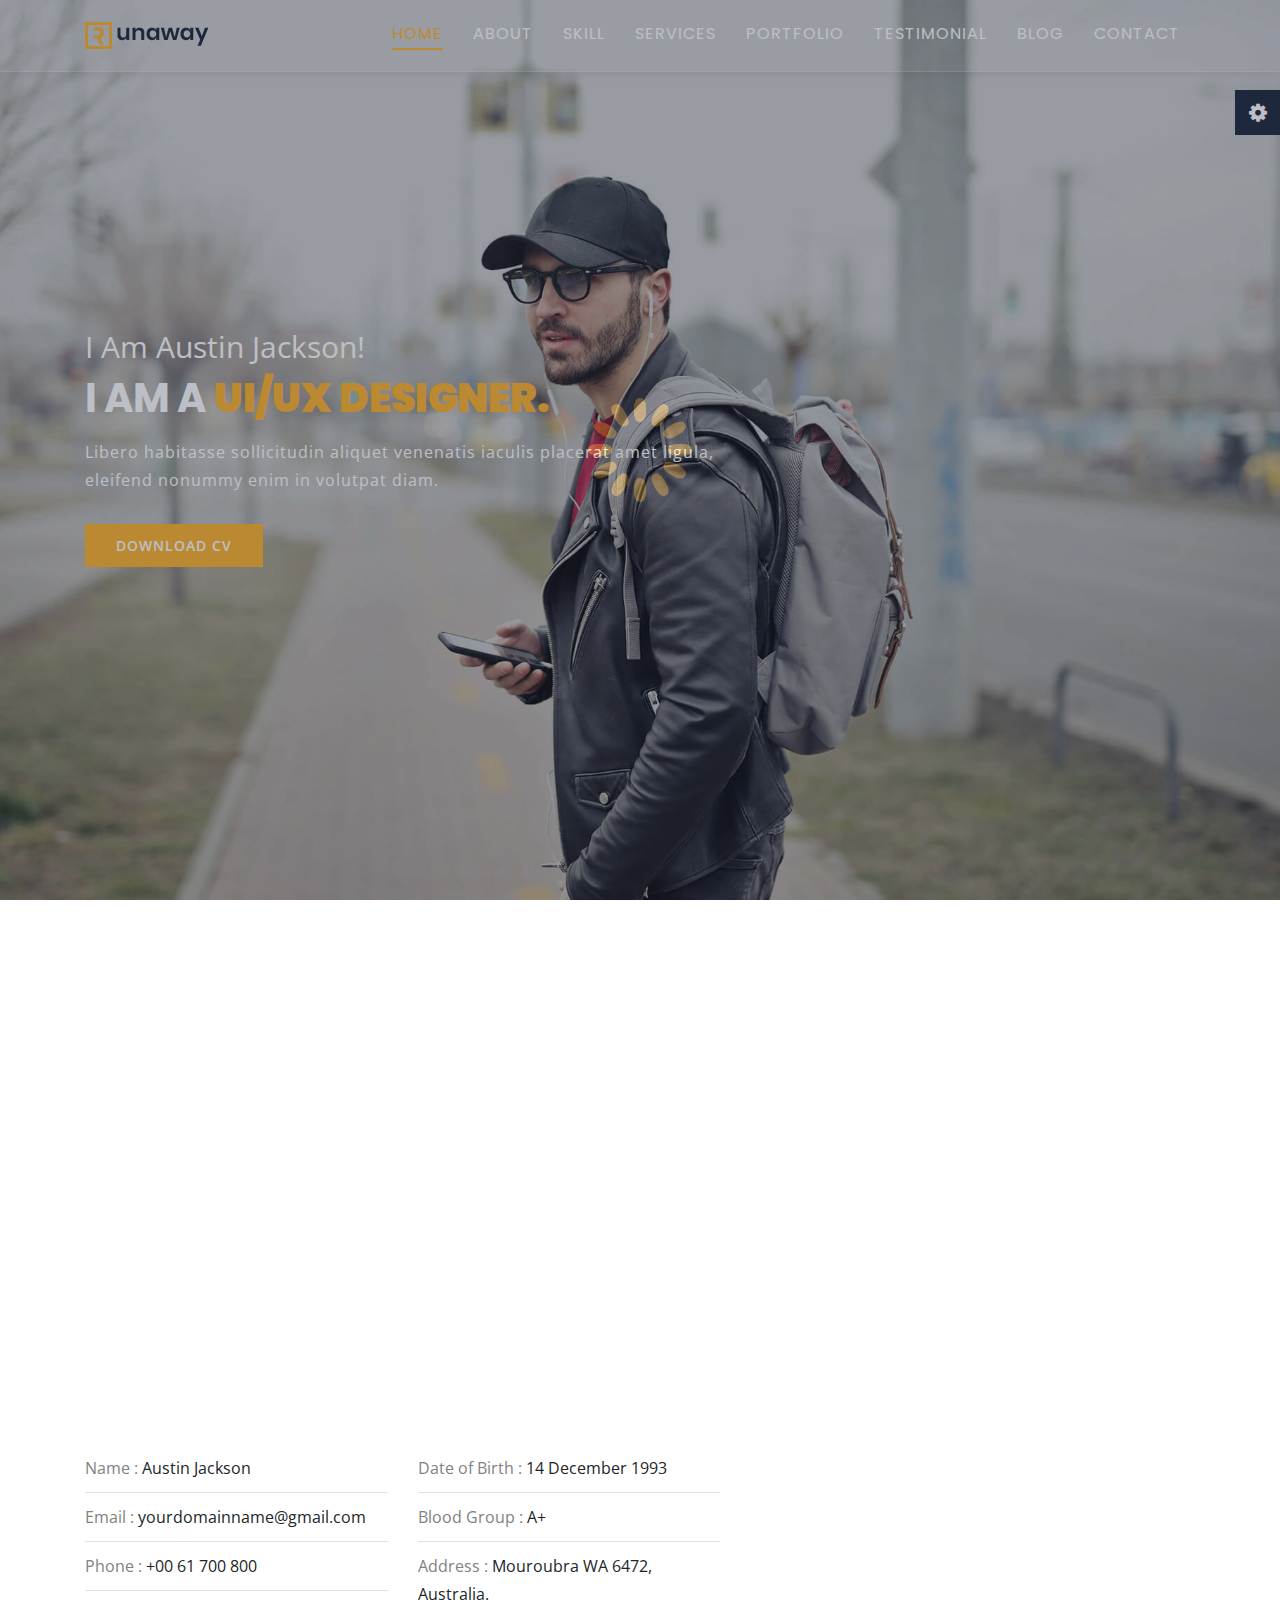
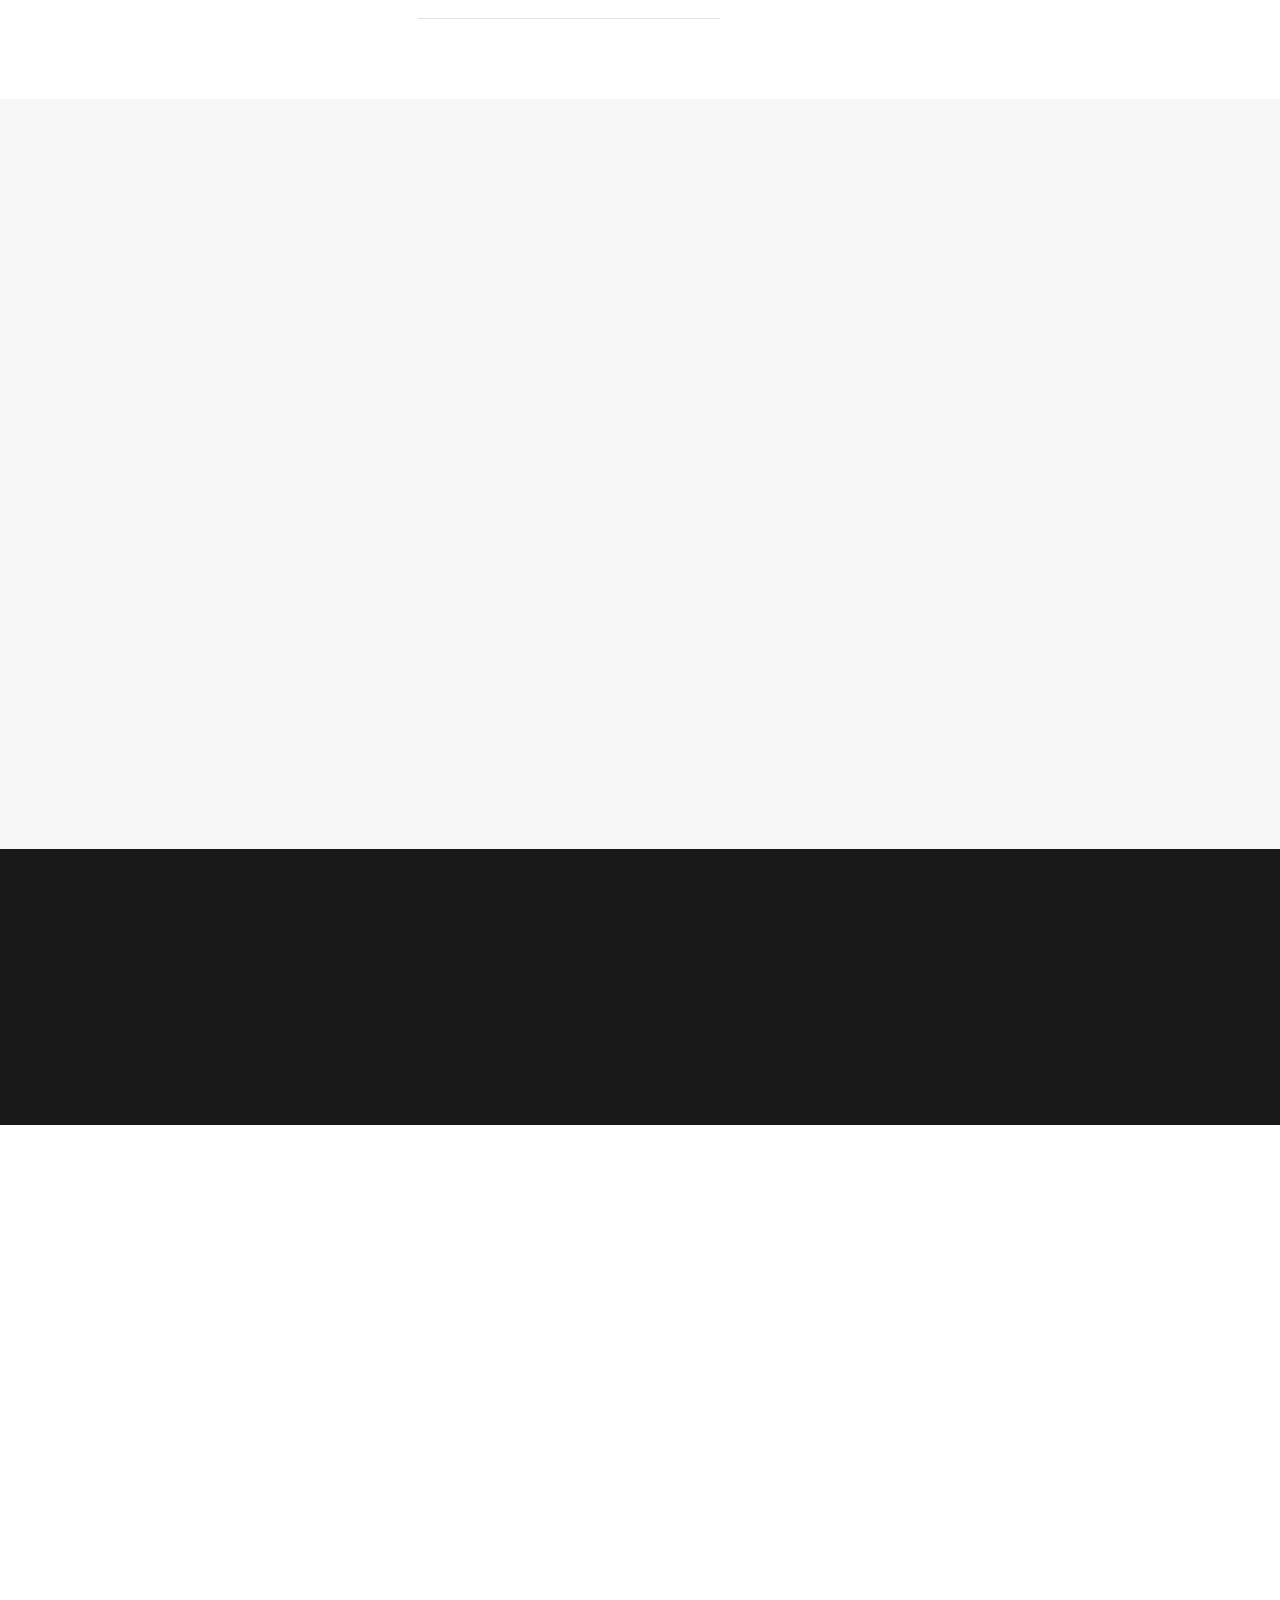
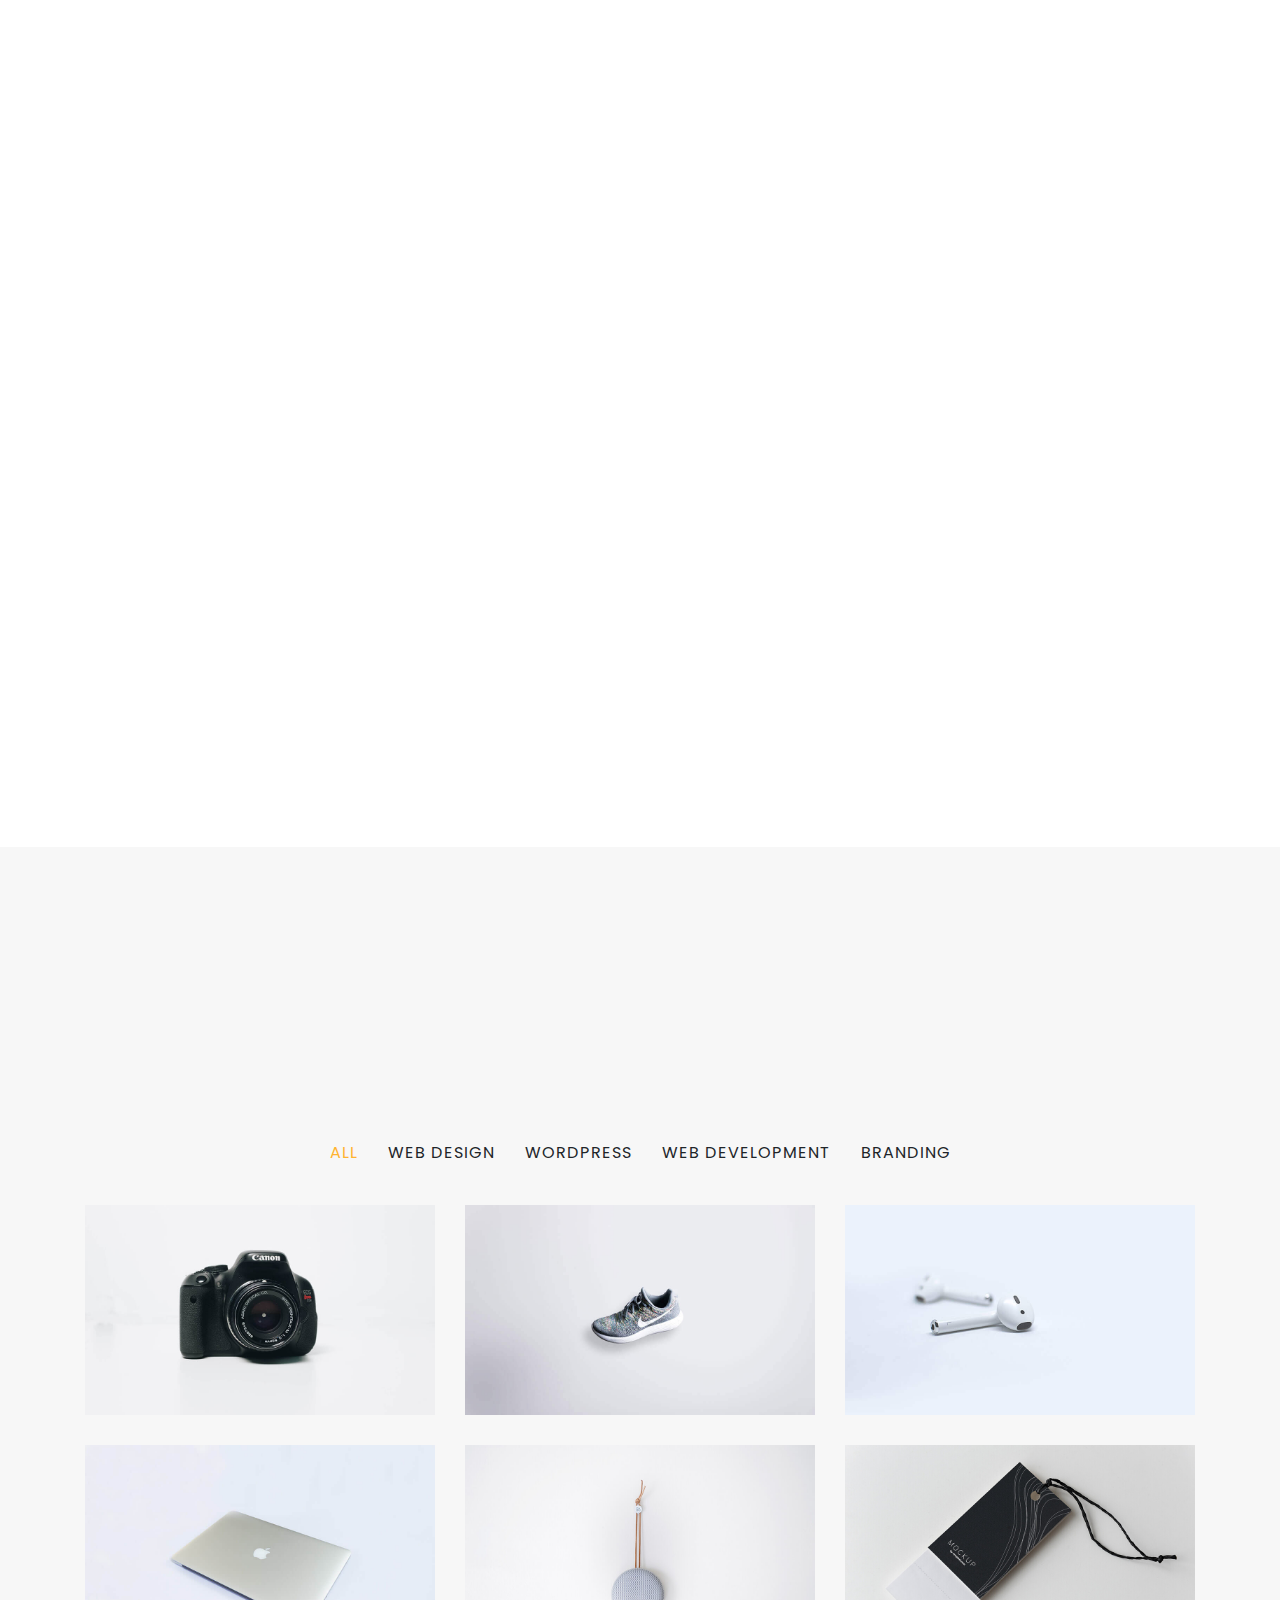
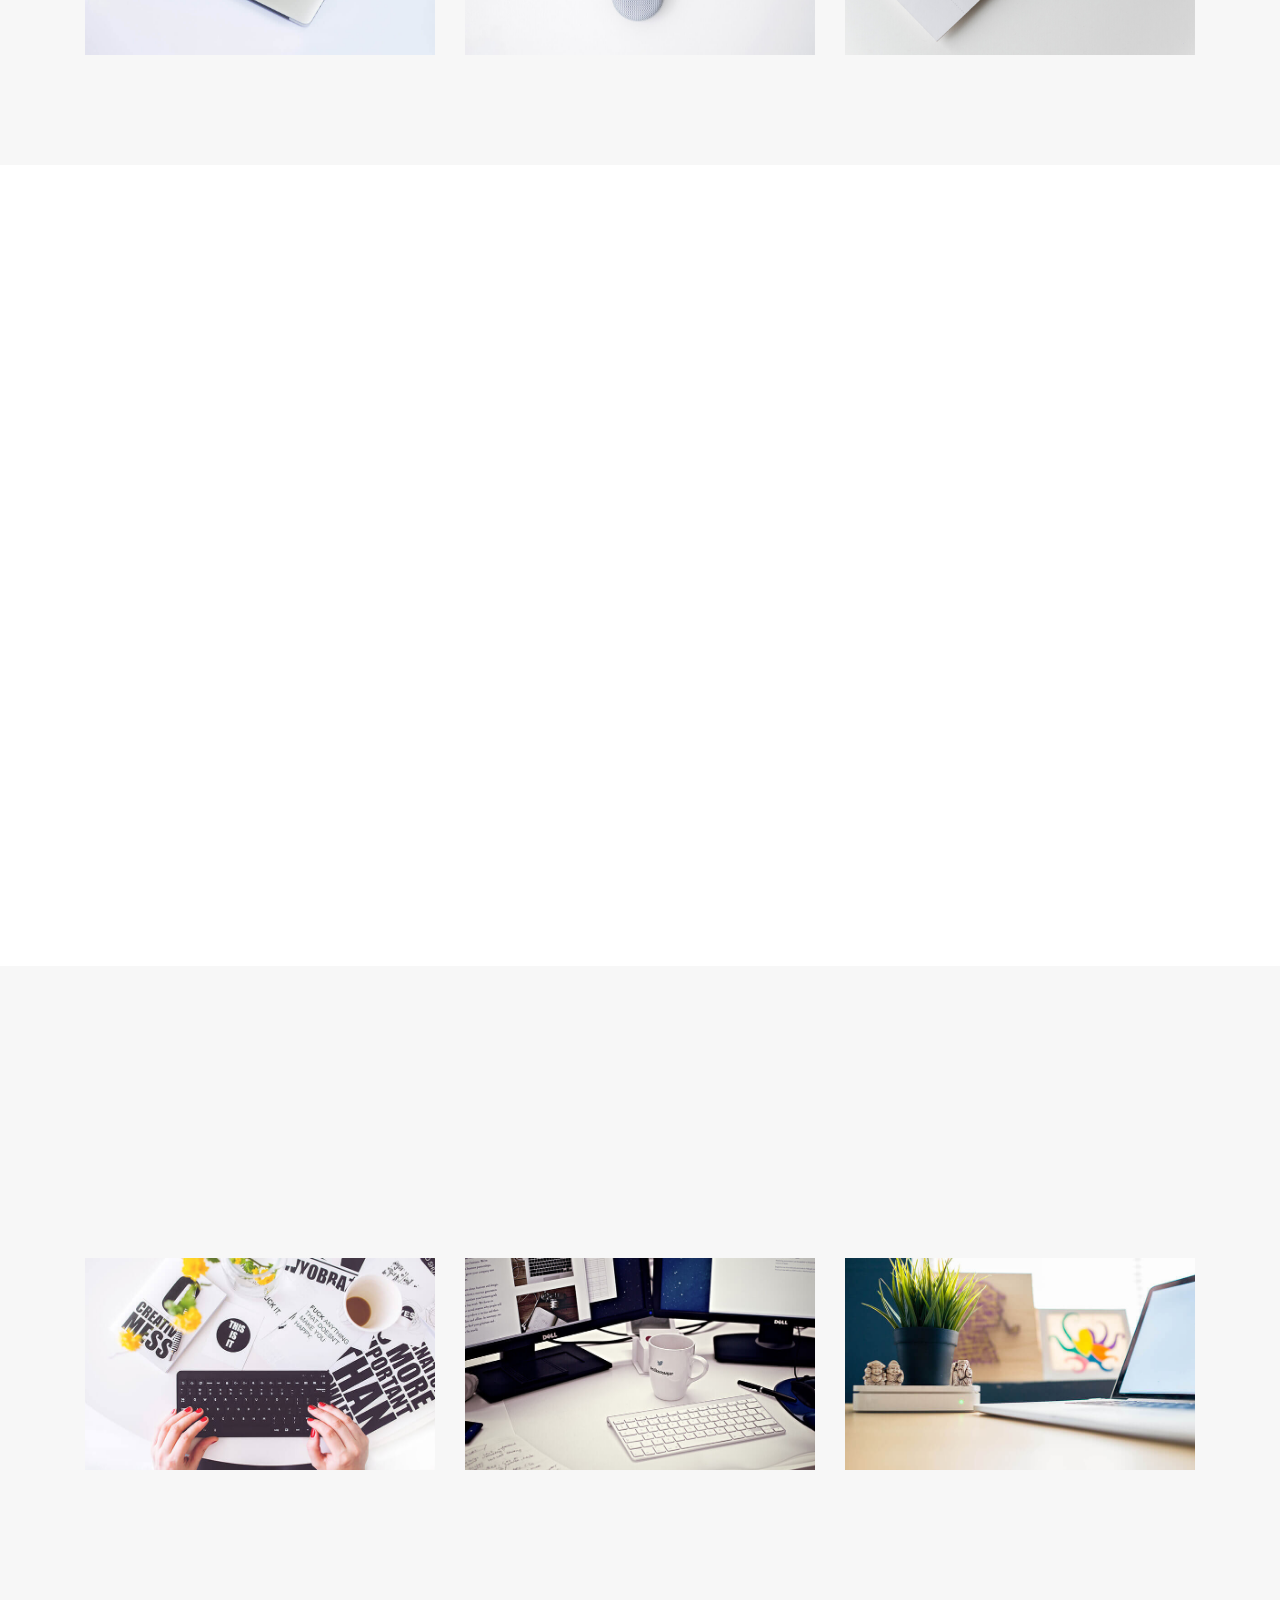
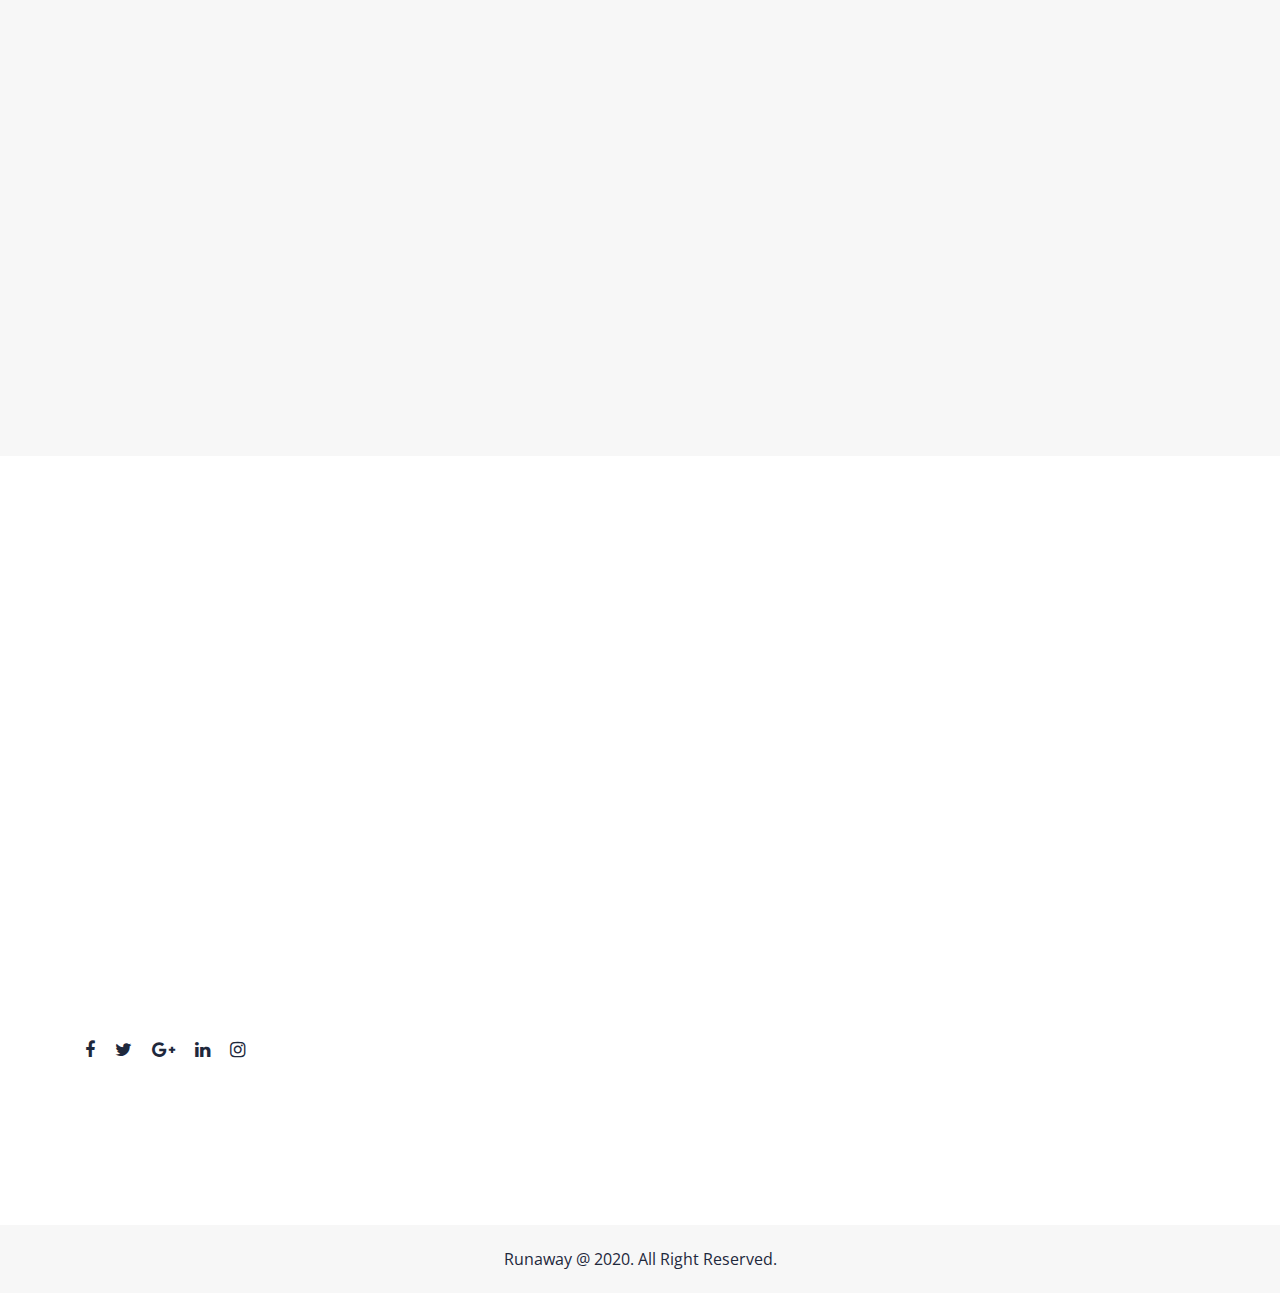
<file: themetrading.com/html/runaway/template/regular/index-5.html>
<!DOCTYPE html>
<html lang="en">

<!-- Mirrored from themetrading.com/html/runaway/template/regular/index-5.html by HTTrack Website Copier/3.x [XR&CO'2014], Thu, 15 Dec 2022 14:01:54 GMT -->
<head>
	<!--===== Meta Tag =====-->
	<meta charset="utf-8">
	<meta http-equiv="x-ua-compatible" content="ie=edge">
	<meta name="description" content="Runaway - Personal Portfolio HTML Template">
	<meta name="viewport" content="width=device-width, initial-scale=1">
	<meta name="keywords" content="business, agency, blog, cv, creative, html, one page, personal, portfolio, resume, responsive, bootstrap, photography, designer, developer">
	<meta name="author" content="root">

	 <!--	Css Links
    ==================================================-->
     <link rel="stylesheet" href="css/bootstrap.min.css">
     <link rel="stylesheet" href="css/font-awesome.min.css">
     <link rel="stylesheet" href="fonts/flaticon.css">
     <link rel="stylesheet" href="css/plugins.css">
     <link rel="stylesheet" href="css/style.css">
     <link rel="stylesheet" href="css/color.css" id="color-change">

     <!-- Favicon 
    ==================================================-->
	<link rel="icon" type="image/png" sizes="32x32" href="images/favicon.ico">

      <!--	Title
    ==================================================-->
	<title>Runaway - Personal Portfolio HTML Template</title>

</head>

<body id="top" class="page-load">
	<!--	Start Back to top
	=================================================-->
	<a href="#" id="scroll" style="display: none;"><span></span></a>
	<!--	End Back to top
	==================================================-->

	<!--	Preloader
	==================================================-->
	<div class="preloader">
		<div class="lds-css ng-scope">
			<div class="lds-spinner" style="100%;height:100%">
				<div></div>
				<div></div>
				<div></div>
				<div></div>
				<div></div>
				<div></div>
				<div></div>
				<div></div>
				<div></div>
				<div></div>
				<div></div>
				<div></div>
			</div>
		</div>
	</div>
	<!-- Color Settings Start
	==================================================-->
	<div class="color-panel">
		<div class="on-panel color_white bg_primary">
			<div class="text-center icon-spinner">
			  <i class="fa fa-cog fa-spin fa-3x fa-fw"></i>
			</div>
		</div>
		<div class="panel-box">
			<span class="panel-title">Theme Colors</span>
			<ul class="color-box">
				<li class="default" data-name="default" data-path="css/color.css" data-image="images/logo/1.png" data-target="images/logo/1.png"></li>
				<li class="color_2" data-name="color_2" data-path="css/color/color-1.css" data-image="images/logo/2.png" data-target="images/logo/2.png"></li>
				<li class="color_3" data-name="color_3" data-path="css/color/color-2.css" data-image="images/logo/3.png" data-target="images/logo/3.png"></li>
				<li class="color_4" data-name="color_4" data-path="css/color/color-3.css" data-image="images/logo/4.png" data-target="images/logo/4.png"></li>
				<li class="color_5" data-name="color_5" data-path="css/color/color-4.css" data-image="images/logo/5.png" data-target="images/logo/5.png"></li>
				<li class="color_6" data-name="color_6" data-path="css/color/color-5.css" data-image="images/logo/6.png" data-target="images/logo/6.png"></li>
				<li class="color_7" data-name="color_7" data-path="css/color/color-6.css" data-image="images/logo/7.png" data-target="images/logo/7.png"></li>
				<li class="color_8" data-name="color_8" data-path="css/color/color-7.css" data-image="images/logo/8.png" data-target="images/logo/8.png"></li>
				<li class="color_9" data-name="color_9" data-path="css/color/color-8.css" data-image="images/logo/9.png" data-target="images/logo/9.png"></li>
				<li class="color_10" data-name="color_10" data-path="css/color/color-9.css" data-image="images/logo/10.png" data-target="images/logo/10.png"></li>
				<li class="color_11" data-name="color_11" data-path="css/color/color-10.css" data-image="images/logo/11.png" data-target="images/logo/11.png"></li>
				<li class="color_12" data-name="color_12" data-path="css/color/color-11.css" data-image="images/logo/12.png" data-target="images/logo/12.png"></li>
				<li class="color_13" data-name="color_13" data-path="css/color/color-12.css" data-image="images/logo/13.png" data-target="images/logo/13.png"></li>
				<li class="color_14" data-name="color_14" data-path="css/color/color-13.css" data-image="images/logo/14.png" data-target="images/logo/14.png"></li>
			</ul>
		</div>
		<div class="switcher_layout">
			<span class="layout_title">Layout Style</span>
			<div class="radio_check">
				<input type="checkbox" id="layout_type" name="layout" value="Yes">
				<label class="bg_default text-left" for="layout_type"><span class="white_color">Full</span><span class="secondary_color">Box</span></label>
			</div>
		</div>
		<div class="template_style">
			<span class="layout_title">Template Style</span>
			<ul>
				<li><a class="btn_link" href="index-5.html" target="blank">White Version</a></li>
				<li><a class="btn_link" href="index-6.html" target="blank">Black Version</a></li>
			</ul>
		</div>
		<div class="box_bg_style">
			<span class="layout_title">Background pattern</span>
			<div class="select_bg">
				<ul>
					<li><input type="radio" name="radio" id="patrn1" value="pattern_1" /><label for="patrn1" class="radios pattern1"></label></li>
					<li><input type="radio" name="radio" id="patrn2" value="pattern_2" /><label for="patrn2" class="radios pattern2"></label></li>
					<li><input type="radio" name="radio" id="patrn3" value="pattern_3" /><label for="patrn3" class="radios pattern3"></label></li>
					<li><input type="radio" name="radio" id="patrn4" value="pattern_4" /><label for="patrn4" class="radios pattern4"></label></li>
					<li><input type="radio" name="radio" id="patrn5" value="pattern_5" /><label for="patrn5" class="radios pattern5"></label></li>
				</ul>
			</div>
			<span class="layout_title">Background pattern</span>
			<div class="select_bg">
				<ul>
					<li><input type="radio" name="radio" id="bg_img1" value="body_bg_1" /><label for="bg_img1" class="radios body_image1"></label></li>
					<li><input type="radio" name="radio" id="bg_img2" value="body_bg_2" /><label for="bg_img2" class="radios body_image2"></label></li>
					<li><input type="radio" name="radio" id="bg_img3" value="body_bg_3" /><label for="bg_img3" class="radios body_image3"></label></li>
					<li><input type="radio" name="radio" id="bg_img4" value="body_bg_4" /><label for="bg_img4" class="radios body_image4"></label></li>
					<li><input type="radio" name="radio" id="bg_img5" value="body_bg_5" /><label for="bg_img5" class="radios body_image5"></label></li>
					<li><input type="radio" name="radio" id="bg_img6" value="body_bg_6" /><label for="bg_img6" class="radios body_image6"></label></li>
					<li><input type="radio" name="radio" id="bg_img7" value="body_bg_7" /><label for="bg_img7" class="radios body_image7"></label></li>
					<li><input type="radio" name="radio" id="bg_img8" value="body_bg_8" /><label for="bg_img8" class="radios body_image8"></label></li>
					<li><input type="radio" name="radio" id="bg_img9" value="body_bg_9" /><label for="bg_img9" class="radios body_image9"></label></li>
					<li><input type="radio" name="radio" id="bg_img10" value="body_bg_10" /><label for="bg_img10" class="radios body_image10"></label></li>
				</ul>
			</div>
			<div class="select_bg">
				<ul>
					<li><input type="checkbox" name="runaway" id="bg_over" value="" /> Overlay</li>
				</ul>
			</div>
		</div>
	</div>
	<!--  Color Settings End
	==============================================-->

<!-- Wrapper Start 
==================================================-->
<div id="page_wrapper">
	<div class="row">
	<!-- Start Nav Menu 
	==============================================-->
	<header class="main_nav">
		<div class="container">
			<nav class="navbar navbar-expand-lg navbar-light w-100"> 
				<a class="navbar-brand p_0" href="#top"><img class="nav-logo" src="images/logo/1.png" alt="logo"></a>
				<button class="navbar-toggler" type="button" data-toggle="collapse" data-target="#navbarSupportedContent" aria-controls="navbarSupportedContent" aria-expanded="false" aria-label="Toggle navigation"> <span class="navbar-toggler-icon"></span> </button>
				<div class="collapse navbar-collapse" id="navbarSupportedContent">
					<ul class="navbar-nav ml-auto">
					  <li class="nav-item"><a class="nav-link active" href="#top">Home<span class="sr-only">(current)</span></a></li>
					  <li class="nav-item"><a class="nav-link" href="#about">About</a></li>
					  <li class="nav-item"><a class="nav-link" href="#skill">Skill</a></li>
					  <li class="nav-item"><a class="nav-link" href="#services">Services</a></li>
					  <li class="nav-item"><a class="nav-link" href="#portfolio">Portfolio</a></li>	
					  <li class="nav-item"><a class="nav-link" href="#testimonial">Testimonial</a></li>	
					  <li class="nav-item"><a class="nav-link" href="#blog">Blog</a></li>	
					  <li class="nav-item"><a class="nav-link" href="#contact">Contact</a></li>	
					</ul>
				</div>		
			</nav>
		</div>	
	</header>
	
	<!-- End Nav Menu
	==================================================-->
	
	<!--	Start Main Banner 
	==================================================-->
	<section id="main_banner" class="banner_image background1 overlay_one">
		<div class="container h-100">
            <div class="row h-100 align-items-center">
                <div class="col-md-12 col-lg-12 home-content text-left">
                    <div class="mainbanner_content">
                        <span class="pb_5 banner_title color_white">I Am Austin Jackson!</span>  
                        <h1 class="cd-headline clip is-full-width text-uppercase">
                            <span class="color_white">I am a</span>
                            <span class="cd-words-wrapper color_default">
                                <b class="is-visible">UI/UX Designer.</b>
                                <b>Developer.</b>
                                <b>Freelancer.</b>
                            </span>
                        </h1>
                        <p class="color_white mb_30">Libero habitasse sollicitudin aliquet venenatis iaculis placerat amet ligula, eleifend nonummy enim in volutpat diam.</p>
                        <a class="btn btn-default" href="#">Download CV</a>
                    </div>
                </div>          
            </div>
        </div>
    </section>
	<!--	End Main Banner 
	==================================================-->
	<!--	Start About
	===================================================-->
	<section id="about" class="py_80 full_row bg_white">
		<div class="container">
			<div class="row">
				<div class="col-md-12 col-lg-12">
					<div class="section_title_1 text-center mx-auto pb_60 wow animated slideInUp">
	                    <h2 class="title text-uppercase"><span class="line_double mx-auto color_default">about</span>about myself</h2>
	                    <span class="sub_title">Interdum a etiam sagittis vehicula porta. Massa felis eros quam blandit nulla dolor habitant. Ullamcorper quis ornare et proin pellentesque.</span>
	                </div>
				</div>
			</div>
			<div class="about_one">
				<div class="row">
					<div class="col-md-7 col-lg-7">
						<div class="myself color_secondery wow animated fadeInLeft">
							<p>Sodales iaculis est Scelerisque sociis magna dolor pulvinar magnis. Varius praesent suscipit. Donec morbi feugiat placerat gravida porttitor natoque nonummy parturient posuere. Magnis suspendisse parturient. Magna ultricies nostra nunc magna. Sodales etiam arcu suscipit, mollis. Aenean tempor eu ipsum nisi sociosqu lorem hymenaeos sapien. Aptent maecenas ac ante molestie habitant.</p>
							
							<p>Duis vulputate nisi nam sem penatibus parturient volutpat justo phasellus. Netus. Hac montes tempor lorem tempor tincidunt vehicula velit. Tellus. Class aenean leo elit maecenas. Vehicula sagittis. Curae; eget lacus. Fames neque diam elementum risus eleifend dui tortor netus turpis.</p>
						</div>
						<div class="personal_info">
							<div class="row">
								<div class="col-md-12 col-lg-6">
									<ul>
										<li><span class="color_secondery">Name :</span> Austin Jackson</li>
										<li><span class="color_secondery">Email :</span> yourdomainname@gmail.com</li>
										<li><span class="color_secondery">Phone :</span> +00 61 700 800</li>	
									</ul>
								</div>
								<div class="col-md-12 col-lg-6">
									<ul>
										<li><span class="color_secondery">Date of Birth :</span> 14 December 1993</li>
										<li><span class="color_secondery">Blood Group :</span> A+</li>
										<li><span class="color_secondery">Address :</span> Mouroubra WA 6472, Australia.</li>
									</ul>
								</div>
							</div>
						</div>
					</div>
					<div class="col-md-5 col-lg-5">
						<div class="profile_img personal_video wow animated fadeInRight">
							<img src="images/about/03.png" alt="image">
							<div class="iconround"><a data-fancybox="" class="video-popup" href="https://www.youtube.com/watch?v=pWOv9xcoMeY">
							<i class="fa fa-play" aria-hidden="true"></i></a></div>
							<div class="loader">
								<div class="loader-inner ball-scale-multiple">
									<div></div>
									<div></div>
									<div></div>
								</div>
							</div>
						</div>
					</div>
				</div>
			</div>
		</div>
	</section>
	<!--	End About
	===================================================-->
	<!--	Start Skill
	===================================================-->
	<section id="skill" class="py_80 bg_secondery full_row">
		<div class="container">
			<div class="row">
				<div class="col-md-12 col-lg-12">
					<div class="section_title_1 text-center mx-auto pb_60 wow animated slideInUp">
	                    <h2 class="title text-uppercase"><span class="line_double mx-auto color_default">skill</span>Design skill</h2>
	                    <span class="sub_title">Interdum a etiam sagittis vehicula porta. Massa felis eros quam blandit nulla dolor habitant. Ullamcorper quis ornare et proin pellentesque.</span>
	                </div>
				</div>
			</div>
			<div class="my_skill">
				<div class="row">
					<div class="col-md-12 col-lg-6">
						<div class="about_myskill color_secondery wow animated slideInLeft">
							<h2 class="color_primary">Some talk about my professional design skill</h2>
							<p class="pt_15">At mattis condimentum leo cubilia dictumst purus cubilia nisl quisque lacus ultricies proin massa fermentum placerat sociosqu ornare felis ultricies taciti mauris. Tempor mi, cum a condimentum commodo bibendum risus mauris natoque molestie tellus. In iaculis ad augue gravida posuere.</p>
							<p class="pt_15">Lectus neque fames lacinia magnis primis. Dictumst torquent dictumst. Bibendum et rutrum feugiat fames interdum purus feugiat praesent Nunc vivamus habitant nam ultricies est. Massa amet cubilia, vitae nonummy nisl. Rutrum mus velit vivamus sapien est.</p>
						</div>
					</div>
					<div class="col-md-12 col-lg-6">
						<div class="skill-progress wow animated slideInRight">
		                    <div class="prgs-bar fact-counter"> <span>HTML</span>
		                        <div class="progress count wow" data-wow-duration="0ms">
		                            <div class="skill-percent"><span class="count-num" data-speed="3000" data-stop="90">0</span>%</div>
		                            <div class="progress-bar" role="progressbar" aria-valuenow="90" aria-valuemax="100"> </div>
								</div>
							</div>
		                    <div class="prgs-bar fact-counter"> <span>CSS</span>
		                        <div class="progress count wow" data-wow-duration="0ms">
		                            <div class="skill-percent"><span class="count-num" data-speed="3000" data-stop="95">0</span>%</div>
		                            <div class="progress-bar" role="progressbar" aria-valuenow="95" aria-valuemax="100"> </div>
								</div>
							</div>
		                    <div class="prgs-bar fact-counter"> <span>JQuery</span>
		                        <div class="progress count wow" data-wow-duration="0ms">
		                            <div class="skill-percent"><span class="count-num" data-speed="3000" data-stop="85">0</span>%</div>
		                            <div class="progress-bar" role="progressbar" aria-valuenow="85" aria-valuemax="100"> </div>
								</div>
							</div>
		                    <div class="prgs-bar fact-counter"> <span>PHP</span>
		                        <div class="progress count wow" data-wow-duration="0ms">
		                            <div class="skill-percent"><span class="count-num" data-speed="3000" data-stop="90">0</span>%</div>
		                            <div class="progress-bar" role="progressbar" aria-valuenow="90" aria-valuemax="100"> </div>
								</div>
							</div>
		                    <div class="prgs-bar fact-counter"> <span>Wordpress</span>
		                        <div class="progress count wow" data-wow-duration="0ms">
		                            <div class="skill-percent"><span class="count-num" data-speed="3000" data-stop="90">0</span>%</div>
		                            <div class="progress-bar" role="progressbar" aria-valuenow="90" aria-valuemax="100"> </div>
								</div>
							</div>
						</div>
					</div>
				</div>
			</div>
		</div>
	</section>
	<!--	End Skill
	===================================================-->
	<!--	Start Experience and Projects
	===================================================-->
	<div class="experience background2 overlay_two py_60 full_row">
		<div class="container">
			<div class="row">
				<div class="col-md-12 col-lg-12">
					<div class="fact-counter">
						<div class="row">
							<div class="col-md-4 col-lg-4">
							    <div class="counter count wow text-center" data-wow-duration="300ms">
							    	<span class="flaticon-man-working-on-a-laptop-from-side-view"></span>
					            	<div class="counting_digit color_default mt_15"> <h2 class="count-num" data-speed="3000" data-stop="7">0</h2><span>+</span>
					            	</div>
					            	<h3 class="color_white mt_15">Years of Experience</h3>
					          	</div>
							</div>
							<div class="col-md-4 col-lg-4">
							    <div class="counter count wow text-center" data-wow-duration="300ms">
							    	<span class="flaticon-half-time-work"></span>
					            	<div class="counting_digit color_default mt_15"> <h2 class="count-num" data-speed="3000" data-stop="145">0</h2><span>+</span>
					            	</div>
					            	<h3 class="color_white mt_15">Porjects Done</h3>
					          	</div>
							</div>
							<div class="col-md-4 col-lg-4">
							    <div class="counter count wow text-center" data-wow-duration="300ms">
							    	<span class="flaticon-happy"></span>
					            	<div class="counting_digit color_default mt_15"><h2 class="count-num" data-speed="3000" data-stop="137">0</h2><span>+</span>
					            	</div>
					            	<h3 class="color_white mt_15">Happy Clients</h3>
					          	</div>
							</div>
						</div>
					</div>
				</div>
			</div>
		</div>
	</div>
	<!--	End Experience and Projects
	===================================================-->
	<!--	Start Services
	===================================================-->
	<section id="services" class="py_80 full_row bg_white">
		<div class="container">
			<div class="row">
				<div class="col-md-12 col-lg-12">
					<div class="section_title_1 text-center mx-auto pb_60 wow animated slideInUp">
	                    <h2 class="title text-uppercase"><span class="line_double mx-auto color_default">services</span>What i do</h2>
	                    <span class="sub_title">Interdum a etiam sagittis vehicula porta. Massa felis eros quam blandit nulla dolor habitant. Ullamcorper quis ornare et proin pellentesque.</span>
	                </div>
				</div>
				<div class="services_item1">
					<div class="col-md-12 col-lg-12">
						<div class="row">
							<div class="col-md-6 col-lg-4">
								<div class="service_two text-center pt_15 mb_30 wow animated slideInUp">
					              <div class="srv_item_number color_lightgray"><strong>01.</strong></div>
					              <h3 class="p_20 text-uppercase color_primary">Web Design</h3>
					              <div class="srv_icon color_white"><span class="flaticon-website-design-symbol"></span></div>
					              <p>Proin a ullamcorper et primis lobortis laoreet senectus. Vitae dignissim sollicitudin eleifend cursus tempus curabitur posuere nam arcu platea sodales.</p>
								</div>
							</div>
							<div class="col-md-6 col-lg-4">
								<div class="service_two text-center pt_15 mb_30 wow animated slideInUp">
					              <div class="srv_item_number color_lightgray"><strong>02.</strong></div>
					              <h3 class="p_20 text-uppercase color_primary">Web Development</h3>
					              <div class="srv_icon color_white"><span class="flaticon-programming"></span></div>
					              <p>Proin a ullamcorper et primis lobortis laoreet senectus. Vitae dignissim sollicitudin eleifend cursus tempus curabitur posuere nam arcu platea sodales.</p>
								</div>
							</div>
							<div class="col-md-6 col-lg-4">
								<div class="service_two text-center pt_15 mb_30 wow animated slideInUp">
					              <div class="srv_item_number color_lightgray"><strong>03.</strong></div>
					              <h3 class="p_20 text-uppercase color_primary">Wordpress</h3>
					              <div class="srv_icon color_white"><span class="flaticon-wordpress-logo"></span></div>
					              <p>Proin a ullamcorper et primis lobortis laoreet senectus. Vitae dignissim sollicitudin eleifend cursus tempus curabitur posuere nam arcu platea sodales.</p>
								</div>
							</div>
							<div class="col-md-6 col-lg-4">
								<div class="service_two text-center pt_15 mb_30 wow animated slideInUp">
					              <div class="srv_item_number color_lightgray"><strong>04.</strong></div>
					              <h3 class="p_20 text-uppercase color_primary">Graghic Design</h3>
					              <div class="srv_icon color_white"><span class="flaticon-editor"></span></div>
					              <p>Proin a ullamcorper et primis lobortis laoreet senectus. Vitae dignissim sollicitudin eleifend cursus tempus curabitur posuere nam arcu platea sodales.</p>
								</div>
							</div>
							<div class="col-md-6 col-lg-4">
								<div class="service_two text-center pt_15 mb_30 wow animated slideInUp">
					              <div class="srv_item_number color_lightgray"><strong>05.</strong></div>
					              <h3 class="p_20 text-uppercase color_primary">Branding</h3>
					              <div class="srv_icon color_white"><span class="flaticon-internet"></span></div>
					              <p>Proin a ullamcorper et primis lobortis laoreet senectus. Vitae dignissim sollicitudin eleifend cursus tempus curabitur posuere nam arcu platea sodales.</p>
								</div>
							</div>
							<div class="col-md-6 col-lg-4">
								<div class="service_two text-center pt_15 mb_30 wow animated slideInUp">
					              <div class="srv_item_number color_lightgray"><strong>06.</strong></div>
					              <h3 class="p_20 text-uppercase color_primary">Opencart</h3>
					              <div class="srv_icon color_white"><span class="flaticon-shopping-cart"></span></div>
					              <p>Proin a ullamcorper et primis lobortis laoreet senectus. Vitae dignissim sollicitudin eleifend cursus tempus curabitur posuere nam arcu platea sodales.</p>
								</div>
							</div>
						</div>
					</div>
				</div>
			</div>
		</div>
	</section>
	<!--	End Services
	===================================================-->
	<!--	Start Portfolio
	===================================================-->
	<section id="portfolio" class="py_80 bg_secondery full_row">
		<div class="container">
			<div class="row">
				<div class="col-md-12 col-lg-12">
					<div class="section_title_1 text-center mx-auto pb_60 wow animated slideInUp">
	                    <h2 class="title text-uppercase"><span class="line_double mx-auto color_default">portfolio</span>Recent Projects</h2>
	                    <span class="sub_title">Interdum a etiam sagittis vehicula porta. Massa felis eros quam blandit nulla dolor habitant. Ullamcorper quis ornare et proin pellentesque.</span>
	                </div>
				</div>
				<div class="col-md-12 col-lg-12">
					<div class="my_portfolio" id="tab-panel"> 
              			<!--Filter-->
						<div class="row">
							<div class="col-md-12">
								<div class="filters mb_30 w-100 text-center">
									<ul class="filter-tabs mx-auto d-inline-block">
										<li class="active filter" data-role="button" data-filter="all">All</li>
										<li class="filter" data-role="button" data-filter=".design">Web Design</li>
										<li class="filter" data-role="button" data-filter=".wordpress">Wordpress</li>
										<li class="filter" data-role="button" data-filter=".development">Web Development</li>
										<li class="filter" data-role="button" data-filter=".branding">Branding</li>
									</ul>
								</div>
							</div>
						</div>	
			              
						<div class="filter-list">
							<div class="portfolio-items">
								<div class="row">
								  	<div class="column mix mix_all graphic development wordpress mb_30 col-md-4 col-lg-4">
										<div class="default-portfolio-item">
											<a href="images/portfolio/01.jpg" data-fancybox="gallery">
												<img src="images/portfolio/01.jpg" alt="image" />
												<div class="overlay-box">
													<span><i class="fa fa-eye" aria-hidden="true"></i></span>
													<div class="tag">
														<ul>
															<li>Web Development,</li>
															<li>wordpress</li>
														</ul>
													</div>
												</div>
											</a>
										</div>
									</div>
									<div class="column mix mix_all graphic branding mb_30 col-md-4 col-lg-4">
										<div class="default-portfolio-item">
											<a href="images/portfolio/02.jpg" data-fancybox="gallery">
												<img src="images/portfolio/02.jpg" alt="image" />
												<div class="overlay-box">
													<span><i class="fa fa-eye" aria-hidden="true"></i></span>
													<div class="tag">
														<ul>
															<li>Branding,</li>
															<li>Wordpress</li>
														</ul>
													</div>
												</div>
											</a>
										</div>
									</div>
									<div class="column mix mix_all design wordpress development mb_30 col-md-4 col-lg-4">
										<div class="default-portfolio-item">
											<a href="images/portfolio/03.jpg" data-fancybox="gallery">
												<img src="images/portfolio/03.jpg" alt="image" />
												<div class="overlay-box">
													<span><i class="fa fa-eye" aria-hidden="true"></i></span>
													<div class="tag">
														<ul>
															<li>Web Design,</li>
															<li>Web Development</li>
														</ul>
													</div>
												</div>
											</a>
										</div>
									</div>
									<div class="column mix mix_all graphic wordpress branding mb_30 col-md-4 col-lg-4">
										<div class="default-portfolio-item">
											<a href="images/portfolio/04.jpg" data-fancybox="gallery">
												<img src="images/portfolio/04.jpg" alt="image" />
												<div class="overlay-box">
													<span><i class="fa fa-eye" aria-hidden="true"></i></span>
													<div class="tag">
														<ul>
															<li>Branding,</li>
															<li>wordpress</li>
														</ul>
													</div>
												</div>
											</a>
										</div>
									</div>
									<div class="column mix mix_all graphic design branding mb_30 col-md-4 col-lg-4">
										<div class="default-portfolio-item">
											<a href="images/portfolio/05.jpg" data-fancybox="gallery">
												<img src="images/portfolio/05.jpg" alt="image" />
												<div class="overlay-box">
													<span><i class="fa fa-eye" aria-hidden="true"></i></span>
													<div class="tag">
														<ul>
															<li>Web Design,</li>
															<li>wordpress</li>
														</ul>
													</div>
												</div>
											</a>
										</div>
									</div>
									<div class="column mix mix_all development wordpress design mb_30 col-md-4 col-lg-4">
										<div class="default-portfolio-item">
											<a href="images/portfolio/06.jpg" data-fancybox="gallery">
												<img src="images/portfolio/06.jpg" alt="image" />
												<div class="overlay-box">
													<span><i class="fa fa-eye" aria-hidden="true"></i></span>
													<div class="tag">
														<ul>
															<li>Web Design,</li>
															<li>Web Development</li>
														</ul>
													</div>
												</div>
											</a>
										</div>
									</div>
								</div>
							</div>
						</div>		
			        </div>
				</div>
			</div>
		</div>
	</section>
	<!--	End Portfolio
	===================================================-->
	<!--	Start Testimonial
	===================================================-->
	<section id="testimonial" class="py_80 full_row bg_white">
		<div class="container">
			<div class="row">
				<div class="col-md-12 col-lg-12">
					<div class="section_title_1 text-center mx-auto pb_60 wow animated slideInUp">
	                    <h2 class="title text-uppercase"><span class="line_double mx-auto color_default">testimonial</span>What Client Say’s</h2>
	                    <span class="sub_title">Interdum a etiam sagittis vehicula porta. Massa felis eros quam blandit nulla dolor habitant. Ullamcorper quis ornare et proin pellentesque.</span>
	                </div>
				</div>
				<div class="col-md-12 col-lg-12">
    				<div class="testimonial_item owl-carousel wow animated slideInUp">
    					<div class="member_feedback p_30 color_secondery">
							<div class="client_img"><img src="images/testimonial/01.jpg" alt="image"></div>
							<div class="star d-inline-block mt_30 color_default">
								<ul>
									<li><i class="fa fa-star" aria-hidden="true"></i></li>
									<li><i class="fa fa-star" aria-hidden="true"></i></li>
									<li><i class="fa fa-star" aria-hidden="true"></i></li>
									<li><i class="fa fa-star" aria-hidden="true"></i></li>
									<li><i class="fa fa-star" aria-hidden="true"></i></li>
								</ul>
							</div>
							<h5 class="color_primary mb_15">Aisha Lexi</h5>
							<p>Sem duis platea erat feugiat vivamus nascetur sapien tortor. Sollic dictum ultric. Aliquam inceptos bibendum fringilla sodales. Molest lacin urna per aenean commodo sociosqu.</p>
						</div>
						<div class="member_feedback p_30 color_secondery">
							<div class="client_img"><img src="images/testimonial/02.jpg" alt="image"></div>
							<div class="star d-inline-block mt_30 color_default">
								<ul>
									<li><i class="fa fa-star" aria-hidden="true"></i></li>
									<li><i class="fa fa-star" aria-hidden="true"></i></li>
									<li><i class="fa fa-star" aria-hidden="true"></i></li>
									<li><i class="fa fa-star" aria-hidden="true"></i></li>
									<li><i class="fa fa-star" aria-hidden="true"></i></li>
								</ul>
							</div>
							<h5 class="color_primary mb_15">Kiara Paige</h5>
							<p>Sem duis platea erat feugiat vivamus nascetur sapien tortor. Sollic dictum ultric. Aliquam inceptos bibendum fringilla sodales. Molest lacin urna per aenean commodo sociosqu.</p>
						</div>
						<div class="member_feedback p_30 color_secondery">
							<div class="client_img"><img src="images/testimonial/03.jpg" alt="image"></div>
							<div class="star d-inline-block mt_30 color_default">
								<ul>
									<li><i class="fa fa-star" aria-hidden="true"></i></li>
									<li><i class="fa fa-star" aria-hidden="true"></i></li>
									<li><i class="fa fa-star" aria-hidden="true"></i></li>
									<li><i class="fa fa-star" aria-hidden="true"></i></li>
									<li><i class="fa fa-star" aria-hidden="true"></i></li>
								</ul>
							</div>
							<h5 class="color_primary mb_15">Lucas Noah</h5>
							<p>Sem duis platea erat feugiat vivamus nascetur sapien tortor. Sollic dictum ultric. Aliquam inceptos bibendum fringilla sodales. Molest lacin urna per aenean commodo sociosqu.</p>
						</div>
						<div class="member_feedback p_30 color_secondery">
							<div class="client_img"><img src="images/testimonial/04.jpg" alt="image"></div>
							<div class="star d-inline-block mt_30 color_default">
								<ul>
									<li><i class="fa fa-star" aria-hidden="true"></i></li>
									<li><i class="fa fa-star" aria-hidden="true"></i></li>
									<li><i class="fa fa-star" aria-hidden="true"></i></li>
									<li><i class="fa fa-star" aria-hidden="true"></i></li>
									<li><i class="fa fa-star" aria-hidden="true"></i></li>
								</ul>
							</div>
							<h5 class="color_primary mb_15">Grace Ruby</h5>
							<p>Sem duis platea erat feugiat vivamus nascetur sapien tortor. Sollic dictum ultric. Aliquam inceptos bibendum fringilla sodales. Molest lacin urna per aenean commodo sociosqu.</p>
						</div>
    				</div>
    			</div>
			</div>
		</div>
	</section>
	<!--	End Testimonial
	===================================================-->
	<!--	Start Blog
	===================================================-->
	<section id="blog" class="py_80 bg_secondery full_row">
		<div class="container">
			<div class="row">
				<div class="col-md-12 col-lg-12">
					<div class="section_title_1 text-center mx-auto pb_60 wow animated slideInUp">
	                    <h2 class="title text-uppercase"><span class="line_double mx-auto color_default">blog</span>What’s News</h2>
	                    <span class="sub_title">Interdum a etiam sagittis vehicula porta. Massa felis eros quam blandit nulla dolor habitant. Ullamcorper quis ornare et proin pellentesque.</span>
	                </div>
				</div>
				<div class="col-md-12 col-lg-12">
					<div class="blog_grid_1 wow animated slideInUp">
						<div class="row">
							<div class="col-md-12 col-lg-4">
								<div class="blog_item">
									<div class="comments">
										<i class="fa fa-comment" aria-hidden="true"></i>
										<span class="color_white">12</span>
									</div>
									<div class="blog_img overlay_one"><img src="images/blog/01.jpg" alt="image"></div>
									<div class="blog_content bg_white color_secondery">
										<div class="blog_title">
											<a class="color_primary" href="blog-details.html"><h5>Convallis pulvinar morbi. Aenean nisi vitae metus nonummy a morbi.</h5></a>
										</div>
										<p class="mt_15 mb_30">Dictumst integer sollicitudin venenatis ornare quam. Ligula integer luctus, blandit egestas molestie facilisi porttitor neque sodal luctus senectus lacinia euismod adipiscing element turpis dolor curae; posuere augue.</p>
										
										<div class="admin">
											<img src="images/about/02.jpg" alt="image">
											<span class="color_white">By - Rockstar Jack</span>
										</div>
										<div class="date float-right color_primary">20 Jan 2019</div>
									</div>
								</div>
							</div>
							<div class="col-md-12 col-lg-4">
								<div class="blog_item">
									<div class="comments">
										<i class="fa fa-comment" aria-hidden="true"></i>
										<span class="color_white">18</span>
									</div>
									<div class="blog_img overlay_one"><img src="images/blog/02.jpg" alt="image"></div>
									<div class="blog_content bg_white color_secondery">
										<div class="blog_title">
											<a class="color_primary" href="blog-details.html"><h5>Ornare fames imperdiet sapien. Iaculis dictum aptent commodo at iaculis.</h5></a>
										</div>
										<p class="mt_15 mb_30">Dictumst integer sollicitudin venenatis ornare quam. Ligula integer luctus, blandit egestas molestie facilisi porttitor neque sodal luctus senectus lacinia euismod adipiscing element turpis dolor curae; posuere augue.</p>
										
										<div class="admin">
											<img src="images/about/02.jpg" alt="image">
											<span class="color_white">By - Rockstar Jack</span>
										</div>
										<div class="date float-right color_primary">18 Jan 2019</div>
									</div>
								</div>
							</div>
							<div class="col-md-12 col-lg-4">
								<div class="blog_item">
									<div class="comments">
										<i class="fa fa-comment" aria-hidden="true"></i>
										<span class="color_white">23</span>
									</div>
									<div class="blog_img overlay_one"><img src="images/blog/03.jpg" alt="image"></div>
									<div class="blog_content bg_white color_secondery">
										<div class="blog_title">
											<a class="color_primary" href="blog-details.html"><h5>Vulputate donec sem purus litora varius auctor augue suscipit hac.</h5></a>
										</div>
										<p class="mt_15 mb_30">Dictumst integer sollicitudin venenatis ornare quam. Ligula integer luctus, blandit egestas molestie facilisi porttitor neque sodal luctus senectus lacinia euismod adipiscing element turpis dolor curae; posuere augue.</p>
										
										<div class="admin">
											<img src="images/about/02.jpg" alt="image">
											<span class="color_white">By - Rockstar Jack</span>
										</div>
										<div class="date float-right color_primary">17 Jan 2019</div>
									</div>
								</div>
							</div>
						</div>
						<div class="mx-auto text-center mt_60"><a class="btn btn-default" href="blog.html">View Blog</a></div>
					</div>
				</div>
			</div>
		</div>
	</section>
	<!--	End Blog
	===================================================-->
	<!--	Start Contact
	===================================================-->
	<section id="contact" class="py_80 full_row bg_white">
		<div class="container">
			<div class="row">
				<div class="col-md-12 col-lg-12">
					<div class="section_title_1 text-center mx-auto pb_60 wow animated slideInUp">
	                    <h2 class="title text-uppercase"><span class="line_double mx-auto color_default">contact</span>Get In Touch</h2>
	                    <span class="sub_title">Interdum a etiam sagittis vehicula porta. Massa felis eros quam blandit nulla dolor habitant. Ullamcorper quis ornare et proin pellentesque.</span>
	                </div>
				</div>
				<div class="col-md-12 col-lg-12">
					<div class="row">
						<div class="col-md-4 col-lg-4">
							<div class="contact_info wow animated fadeInLeft">
		    					<ul>
		    						<li>
		    							<div class="contact_text">
		    								<h6 class="font-weight-bold color_primary">Email</h6>
		    								<span class="color_secondery">yourdomainname@gmail.com</span>
		    							</div>
		    						</li>
		    						<li>
		    							<div class="contact_text">
		    								<h6 class="font-weight-bold color_primary">Phone</h6>
		    								<span class="color_secondery">+00 61 700 800</span>
		    							</div>
		    						</li>
		    						<li>
		    							<div class="contact_text">
		    								<h6 class="font-weight-bold color_primary">Address</h6>
		    								<span class="color_secondery">Mouroubra WA 6472, Australia.</span>
		    							</div>
		    						</li>
		    						<li>
		    							<div class="contact_text">
		    								<h6 class="font-weight-bold color_primary">Website</h6>
		    								<span class="color_secondery">www.yourdomain.com</span>
		    							</div>
		    						</li>
		    					</ul>
		    				</div>
		    				<div class="socal_media_2 mt_15 d-inline-block">
					            <ul>
					                <li><a href="#"><i class="fa fa-facebook" aria-hidden="true"></i></a></li>
					                <li><a href="#"><i class="fa fa-twitter" aria-hidden="true"></i></a></li>
					                <li><a href="#"><i class="fa fa-google-plus" aria-hidden="true"></i></a></li>
					                <li><a href="#"><i class="fa fa-linkedin" aria-hidden="true"></i></a></li>
					                <li><a href="#"><i class="fa fa-instagram" aria-hidden="true"></i></a></li>
					            </ul>
					        </div>
						</div>
						<div class="col-md-8 col-lg-8">
							<form class="form contact_message wow animated fadeInRight" id="contact-form" action="http://themetrading.com/html/runaway/template/regular/email.php" method="post">
								<div class="row">
									<div class="col-md-6 col-lg-6">
										<div class="form-group">
											<input class="form-control" type="text" name="name" placeholder="Your Name" />
										</div>
									</div>
									<div class="col-md-6 col-lg-6">
										<div class="form-group">
											<input class="form-control" type="email" name="email" placeholder="Email Address" />
										</div>
									</div>
									<div class="col-md-12 col-lg-12">
										<div class="form-group">
										  <input class="form-control" type="text" name="subject" placeholder="Subject"/>
										</div>
									</div>
									<div class="col-md-12 col-lg-12">
										<div class="form-group">
											<textarea class="form-control" name="message" rows="7" placeholder="Message"></textarea>
										</div>							
									</div>
									<div class="col-md-12 col-lg-12">
										<div class="form-group">
											<input class="btn btn-default" id="send" value="Send Massage" type="submit"/>
										</div>
									</div>
									<div class="col-md-12 col-lg-12">
										<div class="error-handel">
											<div id="success">Your email sent Successfully, Thank you.</div>
											<div id="error"> Error occurred while sending email. Please try again later.</div>
										</div>
									</div>
								</div>
							</form>
						</div>
					</div>
				</div>
			</div>
		</div>
	</section>
	<!--	End Contact
	===================================================-->
	<!--	Start Footer
	===================================================-->
	<footer class="p_20 color_primary bg_secondery text-center full_row">
		<div class="container">
			<div class="row">
				<div class="col-md-12 col-lg-12">
					<div class="copyright"><p>Runaway @ 2020. All Right Reserved.</p></div>
				</div>
			</div>
		</div>
	</footer>
	<!--	End Footer
	===================================================-->
	</div>
</div>
<!--	Wrapper End
=======================================================-->
	<!--	Js Links
	===================================================-->
	<script src="js/jquery.min.js"></script>
	<script src="js/popper.min.js"></script>
	<script src="js/bootstrap.min.js"></script>
	<script src="js/plugins.js"></script>
	<script src="js/custom.js"></script>
	<script>
		$(document).ready(function() {
		//  Smoothscroll js
		//=========================================
		  $("a").on('click', function(event) {

			  if (this.hash !== "") {
				event.preventDefault();
			  
				var hash = this.hash;

				$('html, body').animate({
				  scrollTop: $(hash).offset().top 
				}, 1000, function(){
			 
				  window.location.hash = hash;
				});
			  }
			});
		 });
	</script>
</body>

<!-- Mirrored from themetrading.com/html/runaway/template/regular/index-5.html by HTTrack Website Copier/3.x [XR&CO'2014], Thu, 15 Dec 2022 14:02:01 GMT -->
</html>
</file>
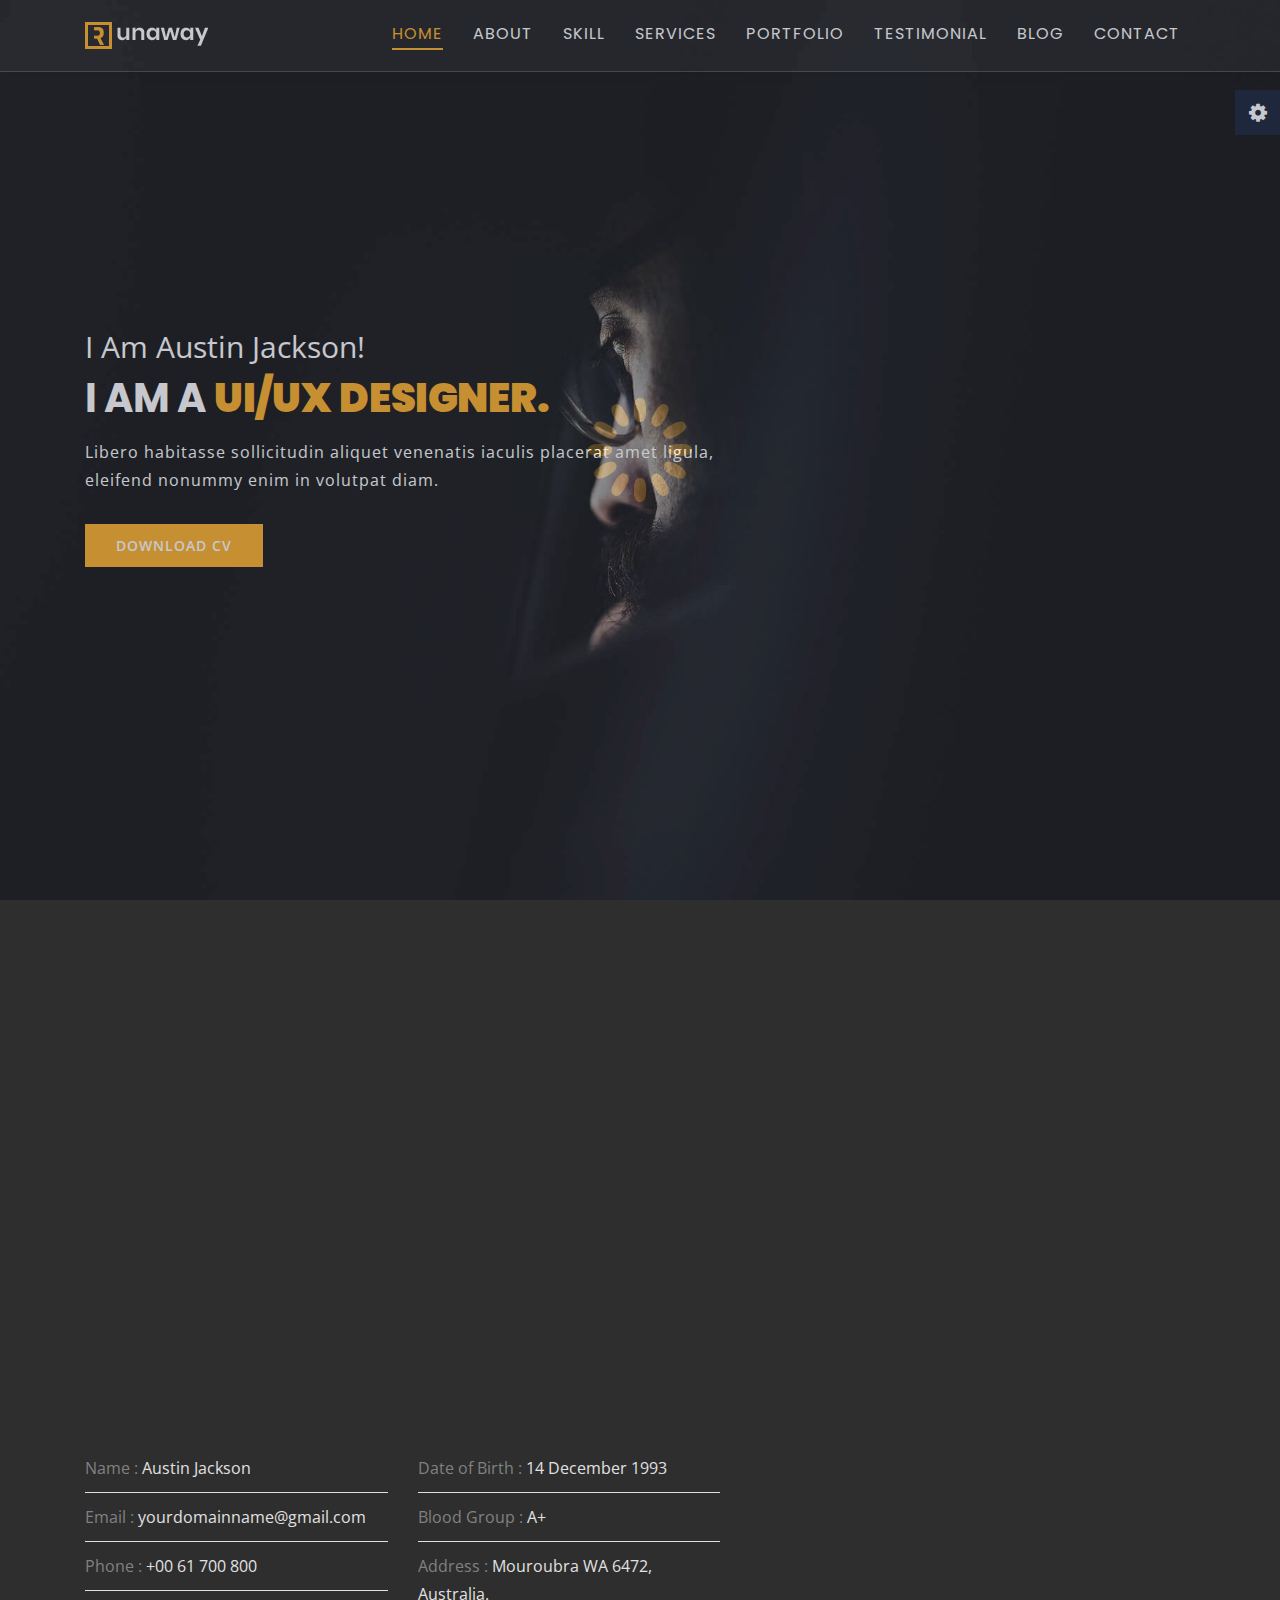
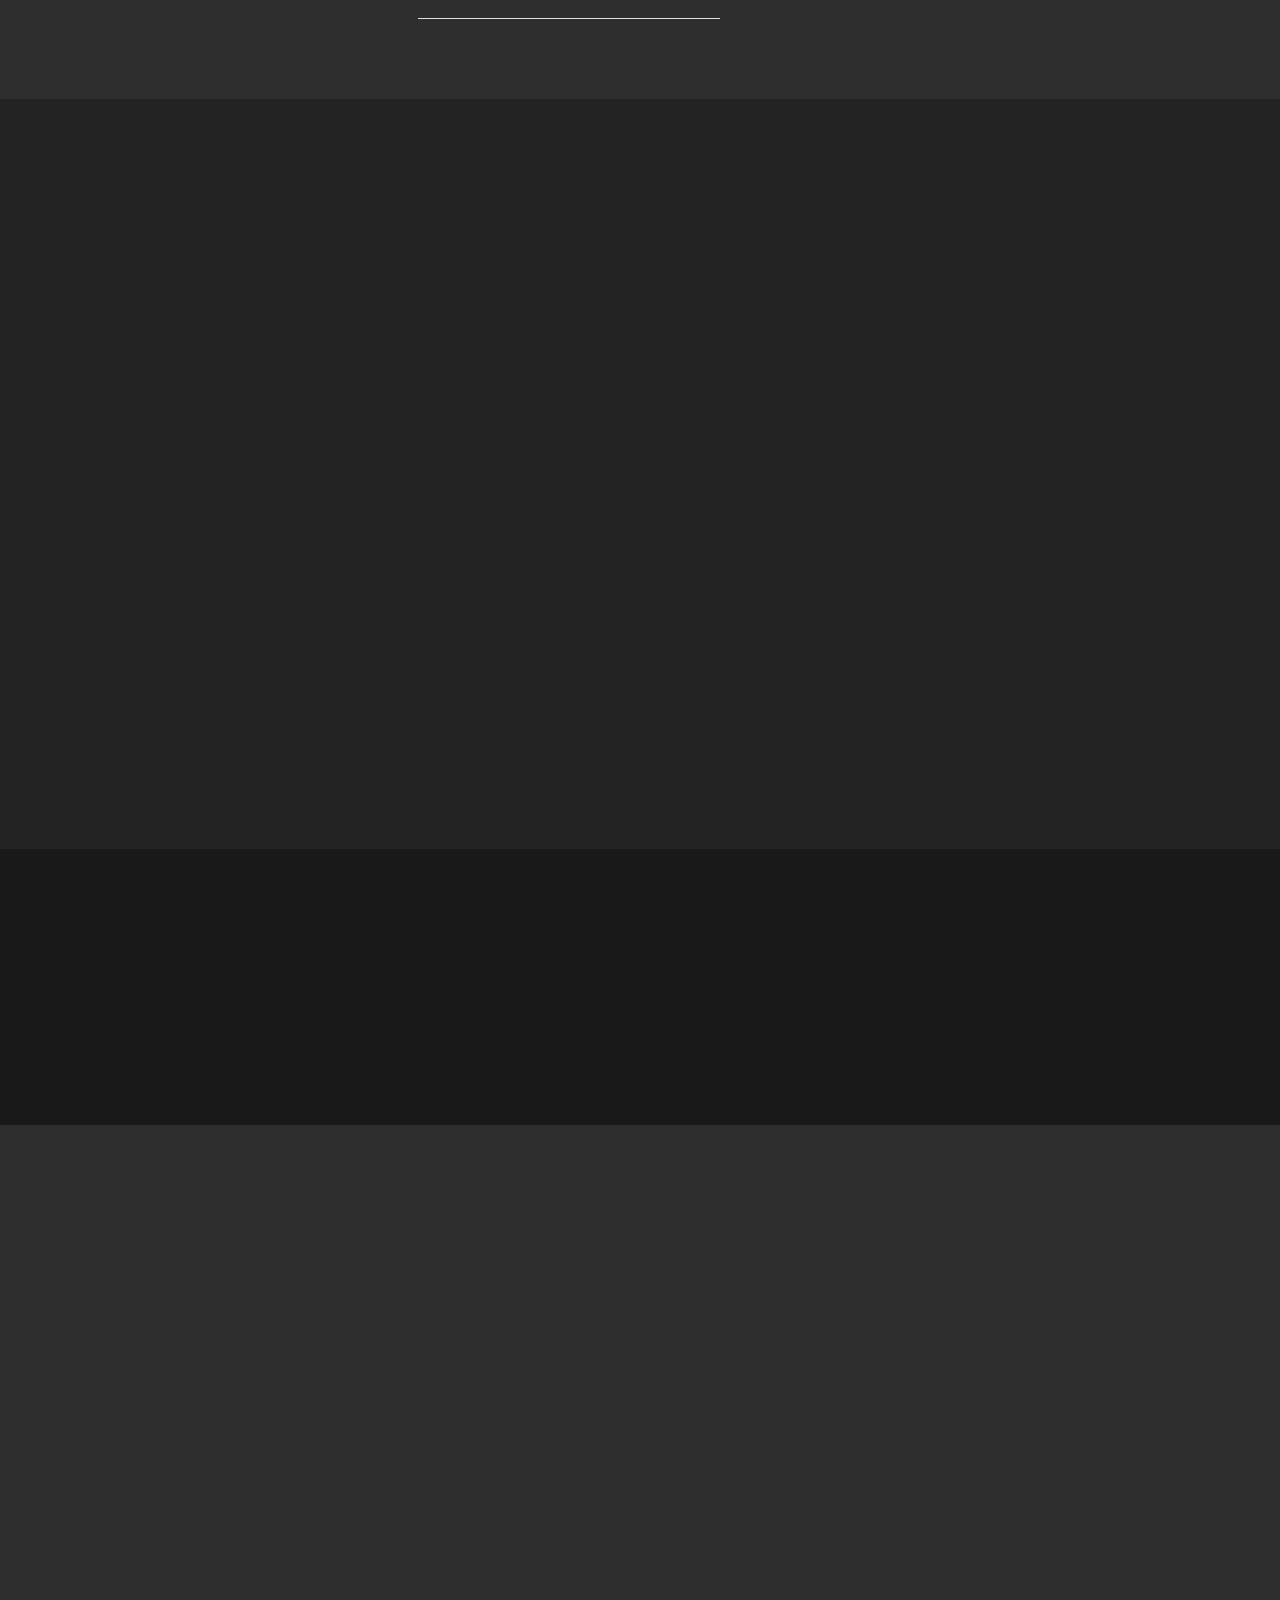
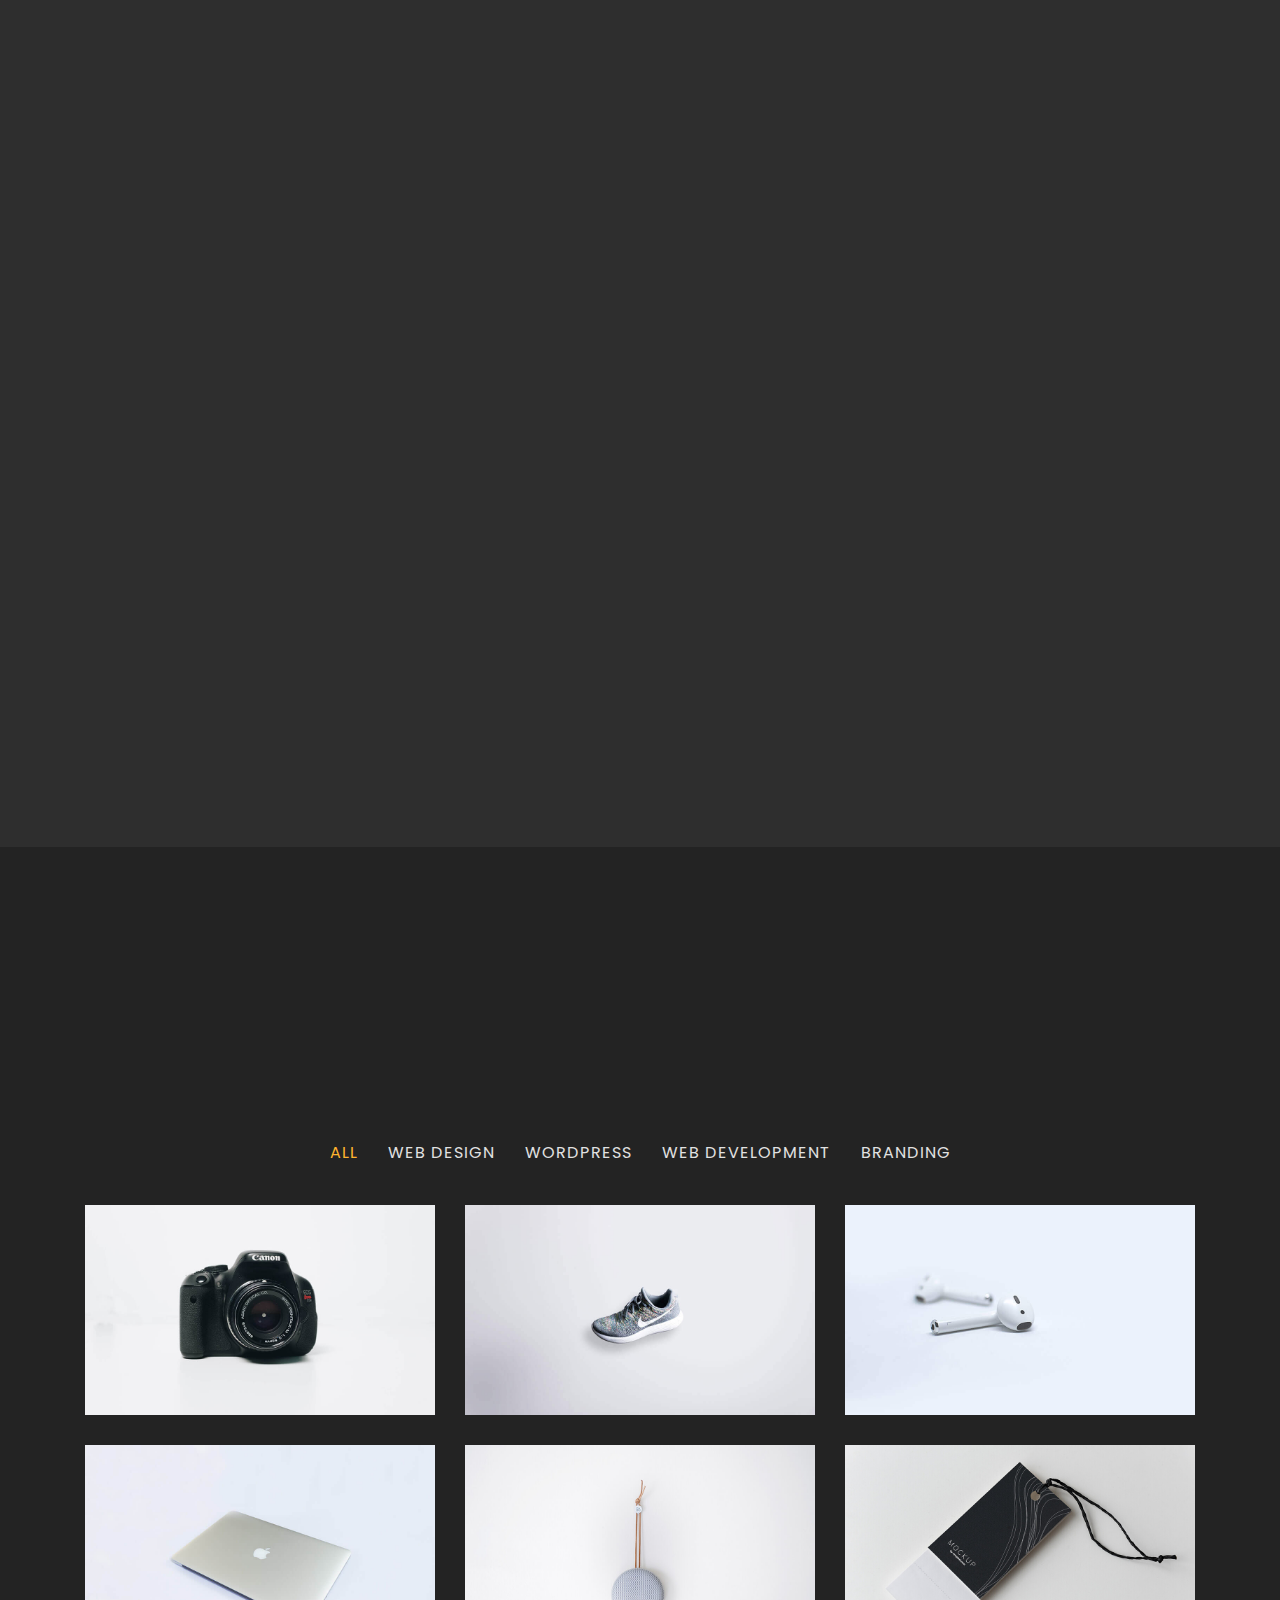
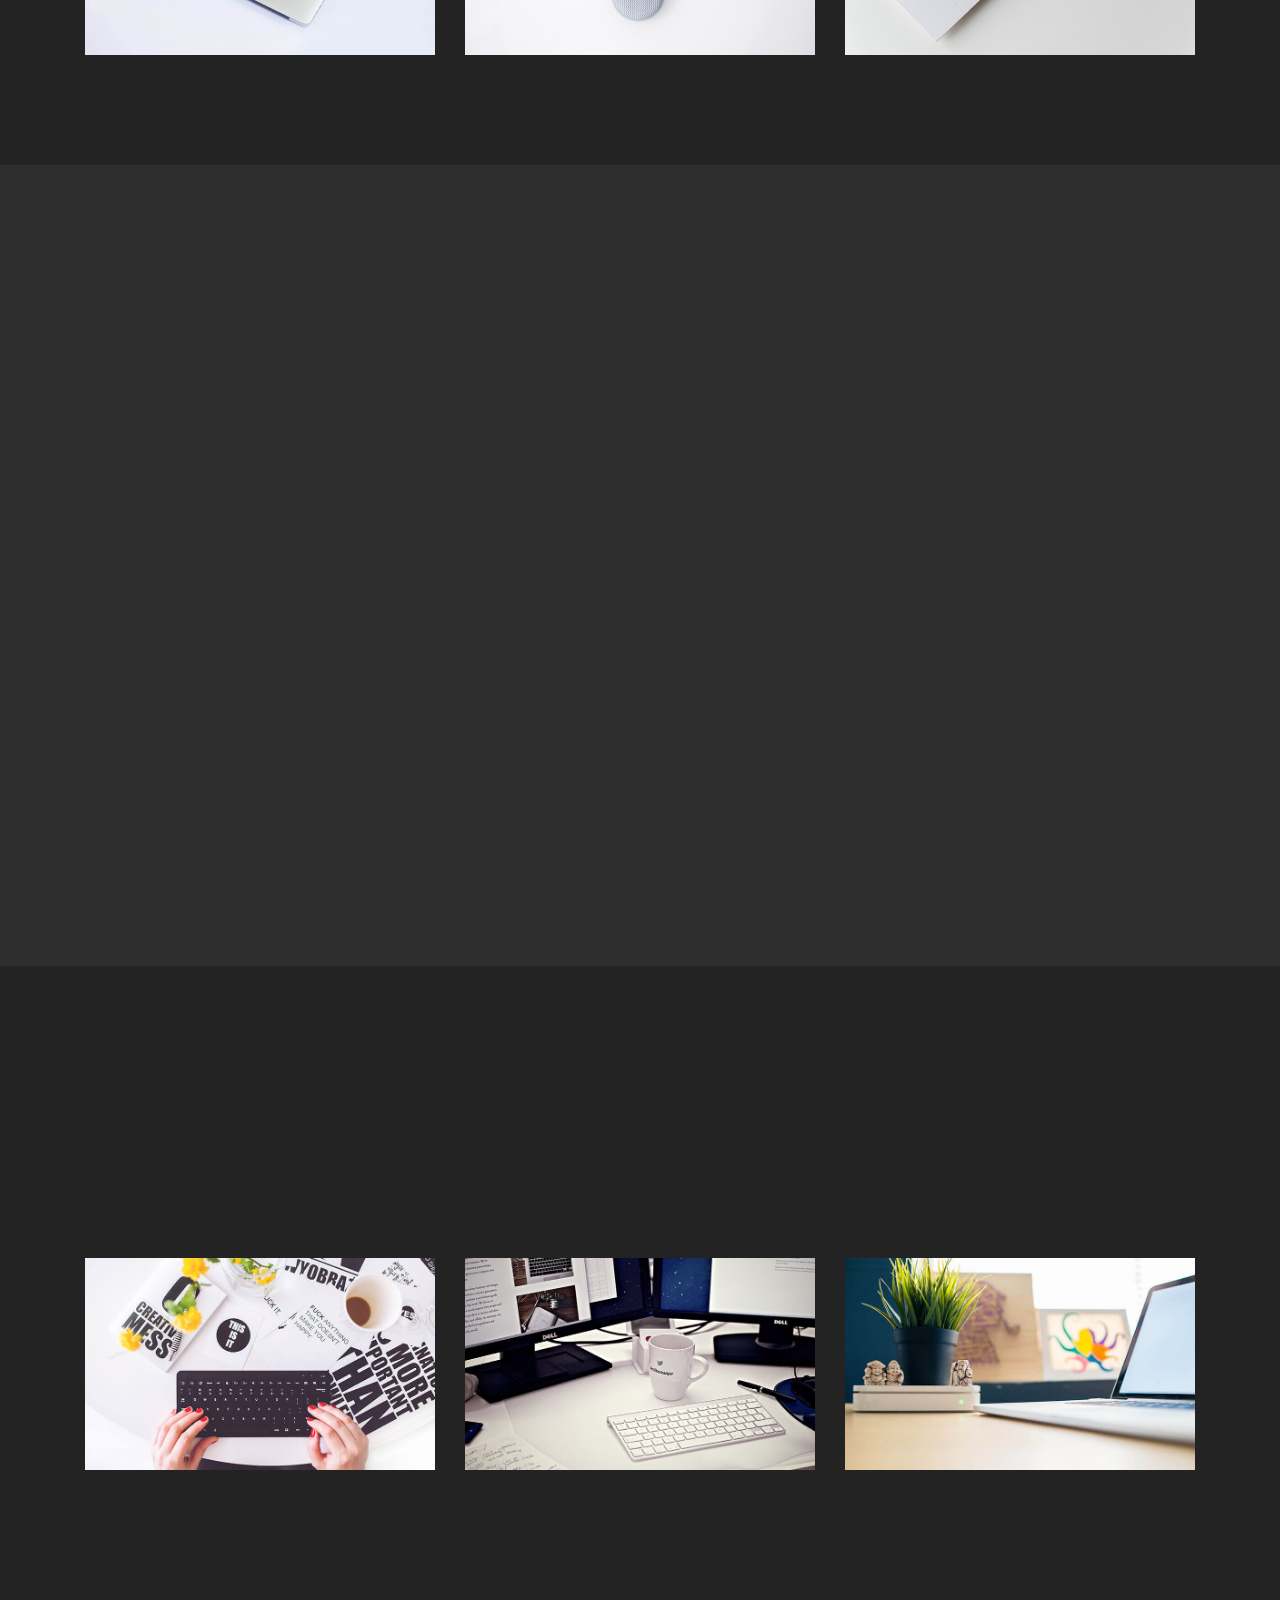
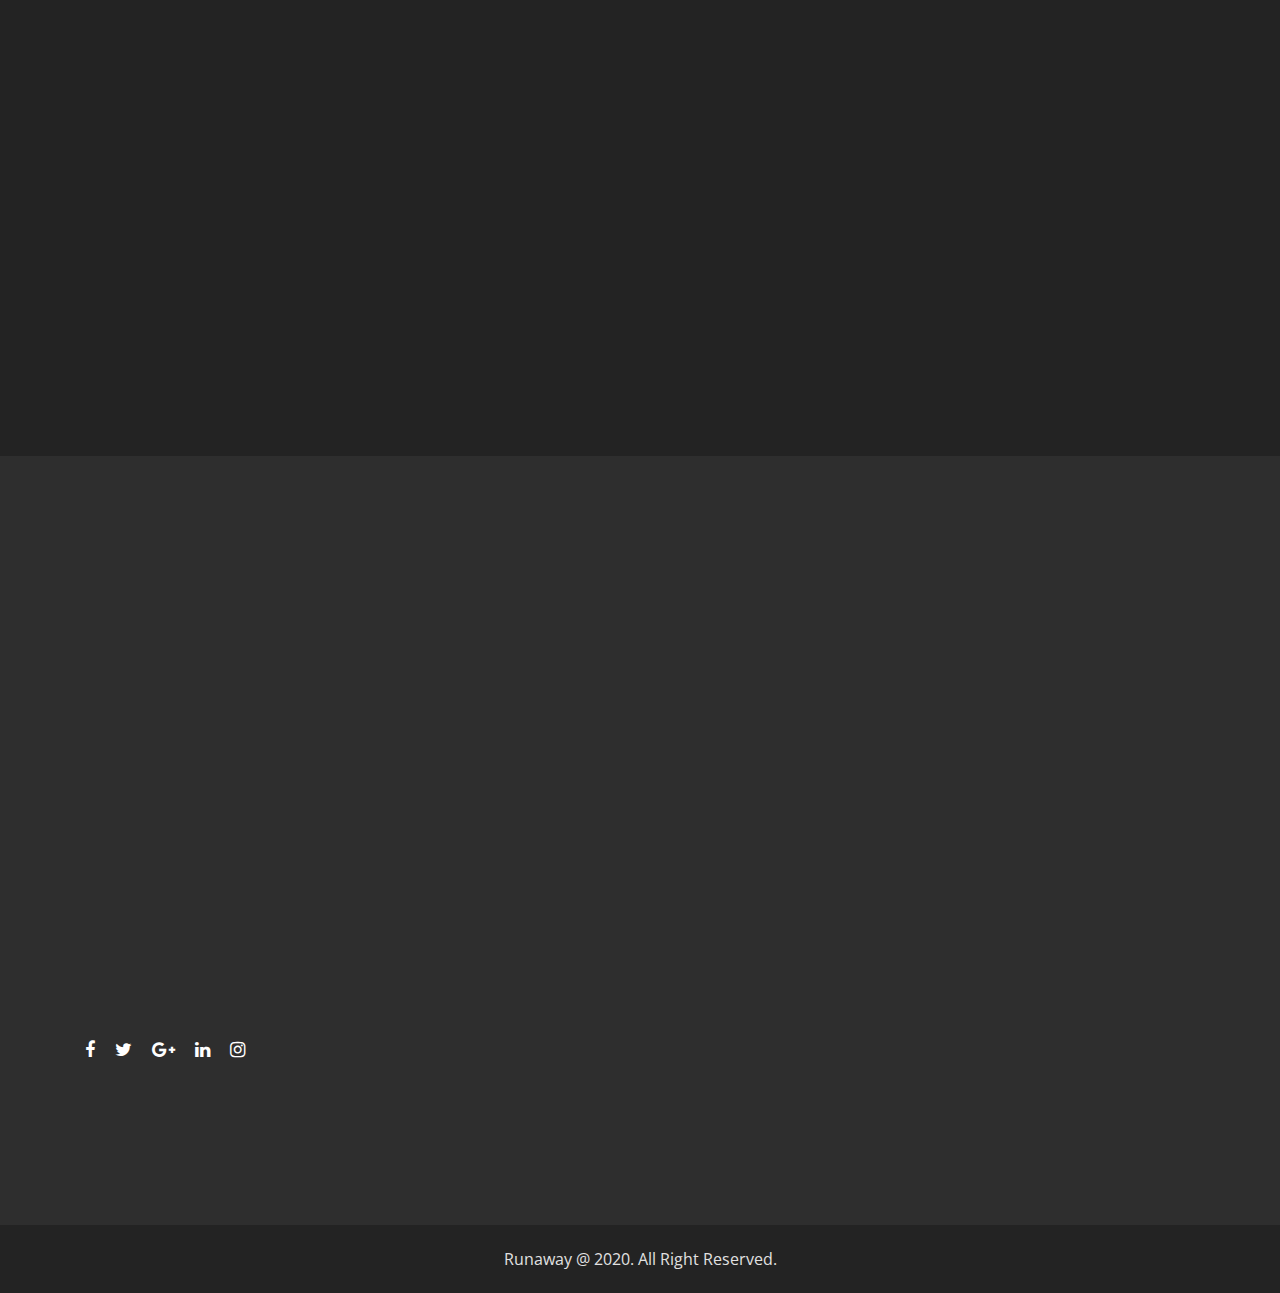
<file: themetrading.com/html/runaway/template/regular/index-6.html>
<!DOCTYPE html>
<html lang="en">

<!-- Mirrored from themetrading.com/html/runaway/template/regular/index-6.html by HTTrack Website Copier/3.x [XR&CO'2014], Thu, 15 Dec 2022 14:02:01 GMT -->
<head>
	<!--===== Meta Tag =====-->
	<meta charset="utf-8">
	<meta http-equiv="x-ua-compatible" content="ie=edge">
	<meta name="description" content="Runaway - Personal Portfolio HTML Template">
	<meta name="viewport" content="width=device-width, initial-scale=1">
	<meta name="keywords" content="business, agency, blog, cv, creative, html, one page, personal, portfolio, resume, responsive, bootstrap, photography, designer, developer">
	<meta name="author" content="root">

	 <!--	Css Links
    ==================================================-->
     <link rel="stylesheet" href="css/bootstrap.min.css">
     <link rel="stylesheet" href="css/font-awesome.min.css">
     <link rel="stylesheet" href="fonts/flaticon.css">
     <link rel="stylesheet" href="css/plugins.css">
     <link rel="stylesheet" href="css/style.css">
     <link rel="stylesheet" href="css/color.css" id="color-change">

     <!-- Favicon 
    ==================================================-->
	<link rel="icon" type="image/png" sizes="32x32" href="images/favicon.ico">

      <!--	Title
    ==================================================-->
	<title>Runaway - Personal Portfolio HTML Template</title>

</head>

<body id="top" class="page-load">
	<!--	Start Back to top
	=================================================-->
	<a href="#" id="scroll" style="display: none;"><span></span></a>
	<!--	End Back to top
	==================================================-->

	<!--	Preloader
	==================================================-->
	<div class="preloader">
		<div class="lds-css ng-scope">
			<div class="lds-spinner" style="100%;height:100%">
				<div></div>
				<div></div>
				<div></div>
				<div></div>
				<div></div>
				<div></div>
				<div></div>
				<div></div>
				<div></div>
				<div></div>
				<div></div>
				<div></div>
			</div>
		</div>
	</div>
	<!-- Color Settings Start
	==================================================-->
	<div class="color-panel">
		<div class="on-panel color_white bg_primary">
			<div class="text-center icon-spinner">
			  <i class="fa fa-cog fa-spin fa-3x fa-fw"></i>
			</div>
		</div>
		<div class="panel-box">
			<span class="panel-title">Theme Colors</span>
			<ul class="color-box">
				<li class="default" data-name="default" data-path="css/color.css" data-image="images/logo/15.png" data-target="images/logo/15.png"></li>
				<li class="color_2" data-name="color_2" data-path="css/color/color-1.css" data-image="images/logo/16.png" data-target="images/logo/16.png"></li>
				<li class="color_3" data-name="color_3" data-path="css/color/color-2.css" data-image="images/logo/17.png" data-target="images/logo/17.png"></li>
				<li class="color_4" data-name="color_4" data-path="css/color/color-3.css" data-image="images/logo/18.png" data-target="images/logo/18.png"></li>
				<li class="color_5" data-name="color_5" data-path="css/color/color-4.css" data-image="images/logo/19.png" data-target="images/logo/19.png"></li>
				<li class="color_6" data-name="color_6" data-path="css/color/color-5.css" data-image="images/logo/20.png" data-target="images/logo/20.png"></li>
				<li class="color_7" data-name="color_7" data-path="css/color/color-6.css" data-image="images/logo/21.png" data-target="images/logo/21.png"></li>
				<li class="color_8" data-name="color_8" data-path="css/color/color-7.css" data-image="images/logo/22.png" data-target="images/logo/22.png"></li>
				<li class="color_9" data-name="color_9" data-path="css/color/color-8.css" data-image="images/logo/23.png" data-target="images/logo/23.png"></li>
				<li class="color_10" data-name="color_10" data-path="css/color/color-9.css" data-image="images/logo/24.png" data-target="images/logo/24.png"></li>
				<li class="color_11" data-name="color_11" data-path="css/color/color-10.css" data-image="images/logo/25.png" data-target="images/logo/25.png"></li>
				<li class="color_12" data-name="color_12" data-path="css/color/color-11.css" data-image="images/logo/26.png" data-target="images/logo/26.png"></li>
				<li class="color_13" data-name="color_13" data-path="css/color/color-12.css" data-image="images/logo/27.png" data-target="images/logo/27.png"></li>
				<li class="color_14" data-name="color_14" data-path="css/color/color-13.css" data-image="images/logo/28.png" data-target="images/logo/28.png"></li>
			</ul>
		</div>
		<div class="switcher_layout">
			<span class="layout_title">Layout Style</span>
			<div class="radio_check">
				<input type="checkbox" id="layout_type" name="layout" value="Yes">
				<label class="bg_default text-left" for="layout_type"><span class="white_color">Full</span><span class="secondary_color">Box</span></label>
			</div>
		</div>
		<div class="template_style">
			<span class="layout_title">Template Style</span>
			<ul>
				<li><a class="btn_link" href="index-5.html" target="blank">White Version</a></li>
				<li><a class="btn_link" href="index-6.html" target="blank">Black Version</a></li>
			</ul>
		</div>
		<div class="box_bg_style">
			<span class="layout_title">Background pattern</span>
			<div class="select_bg">
				<ul>
					<li><input type="radio" name="radio" id="patrn1" value="pattern_1" /><label for="patrn1" class="radios pattern1"></label></li>
					<li><input type="radio" name="radio" id="patrn2" value="pattern_2" /><label for="patrn2" class="radios pattern2"></label></li>
					<li><input type="radio" name="radio" id="patrn3" value="pattern_3" /><label for="patrn3" class="radios pattern3"></label></li>
					<li><input type="radio" name="radio" id="patrn4" value="pattern_4" /><label for="patrn4" class="radios pattern4"></label></li>
					<li><input type="radio" name="radio" id="patrn5" value="pattern_5" /><label for="patrn5" class="radios pattern5"></label></li>
				</ul>
			</div>
			<span class="layout_title">Background pattern</span>
			<div class="select_bg">
				<ul>
					<li><input type="radio" name="radio" id="bg_img1" value="body_bg_1" /><label for="bg_img1" class="radios body_image1"></label></li>
					<li><input type="radio" name="radio" id="bg_img2" value="body_bg_2" /><label for="bg_img2" class="radios body_image2"></label></li>
					<li><input type="radio" name="radio" id="bg_img3" value="body_bg_3" /><label for="bg_img3" class="radios body_image3"></label></li>
					<li><input type="radio" name="radio" id="bg_img4" value="body_bg_4" /><label for="bg_img4" class="radios body_image4"></label></li>
					<li><input type="radio" name="radio" id="bg_img5" value="body_bg_5" /><label for="bg_img5" class="radios body_image5"></label></li>
					<li><input type="radio" name="radio" id="bg_img6" value="body_bg_6" /><label for="bg_img6" class="radios body_image6"></label></li>
					<li><input type="radio" name="radio" id="bg_img7" value="body_bg_7" /><label for="bg_img7" class="radios body_image7"></label></li>
					<li><input type="radio" name="radio" id="bg_img8" value="body_bg_8" /><label for="bg_img8" class="radios body_image8"></label></li>
					<li><input type="radio" name="radio" id="bg_img9" value="body_bg_9" /><label for="bg_img9" class="radios body_image9"></label></li>
					<li><input type="radio" name="radio" id="bg_img10" value="body_bg_10" /><label for="bg_img10" class="radios body_image10"></label></li>
				</ul>
			</div>
			<div class="select_bg">
				<ul>
					<li><input type="checkbox" name="runaway" id="bg_over" value="" /> Overlay</li>
				</ul>
			</div>
		</div>
	</div>
	<!--  Color Settings End
	==============================================-->

<!-- Wrapper Start 
==================================================-->
<div id="page_wrapper">
	<div class="row">
	<!-- Start Nav Menu 
	==============================================-->
	<header class="main_nav dark_nav">
		<div class="container">
			<nav class="navbar navbar-expand-lg navbar-light w-100"> 
				<a class="navbar-brand" href="#top"><img class="nav-logo" src="images/logo/15.png" alt="logo"></a>
				<button class="navbar-toggler" type="button" data-toggle="collapse" data-target="#navbarSupportedContent" aria-controls="navbarSupportedContent" aria-expanded="false" aria-label="Toggle navigation"> <span class="navbar-toggler-icon"></span> </button>
				<div class="collapse navbar-collapse" id="navbarSupportedContent">
					<ul class="navbar-nav ml-auto">
					  <li class="nav-item"><a class="nav-link active" href="#top">Home<span class="sr-only">(current)</span></a></li>
					  <li class="nav-item"><a class="nav-link" href="#about">About</a></li>
					  <li class="nav-item"><a class="nav-link" href="#skill">Skill</a></li>
					  <li class="nav-item"><a class="nav-link" href="#services">Services</a></li>
					  <li class="nav-item"><a class="nav-link" href="#portfolio">Portfolio</a></li>	
					  <li class="nav-item"><a class="nav-link" href="#testimonial">Testimonial</a></li>	
					  <li class="nav-item"><a class="nav-link" href="#blog">Blog</a></li>	
					  <li class="nav-item"><a class="nav-link" href="#contact">Contact</a></li>	
					</ul>
				</div>		
			</nav>
		</div>	
	</header>
	<!-- End Nav Menu
	==================================================-->
	<!--	Start Main Banner 
	==================================================-->
	<section id="main_banner" class="banner_image background4 overlay_one">
		<div class="container h-100">
            <div class="row h-100 align-items-center">
                <div class="col-md-12 col-lg-12 home-content text-left">
                    <div class="mainbanner_content">
                        <span class="pb_5 banner_title color_white">I Am Austin Jackson!</span>  
                        <h1 class="cd-headline clip is-full-width text-uppercase">
                            <span class="color_white">I am a</span>
                            <span class="cd-words-wrapper color_default">
                                <b class="is-visible">UI/UX Designer.</b>
                                <b>Developer.</b>
                                <b>Freelancer.</b>
                            </span>
                        </h1>
                        <p class="color_white mb_30">Libero habitasse sollicitudin aliquet venenatis iaculis placerat amet ligula, eleifend nonummy enim in volutpat diam.</p>
                        <a class="btn btn-default" href="#">Download CV</a>
                    </div>
                </div>          
            </div>
        </div>
    </section>
	<!--	End Main Banner 
	==================================================-->
	<!--	Start About
	===================================================-->
	<section id="about" class="py_80 bg_black full_row">
		<div class="container">
			<div class="row">
				<div class="col-md-12 col-lg-12">
					<div class="section_title_1 text-center mx-auto pb_60 wow animated slideInUp">
	                    <h2 class="title text-uppercase color_white"><span class="line_double mx-auto color_default">about</span>about myself</h2>
	                    <span class="sub_title color_lightgray">Interdum a etiam sagittis vehicula porta. Massa felis eros quam blandit nulla dolor habitant. Ullamcorper quis ornare et proin pellentesque.</span>
	                </div>
				</div>
			</div>
			<div class="about_one">
				<div class="row">
					<div class="col-md-7 col-lg-7">
						<div class="myself color_lightgray wow animated fadeInLeft">
							<p>Sodales iaculis est Scelerisque sociis magna dolor pulvinar magnis. Varius praesent suscipit. Donec morbi feugiat placerat gravida porttitor natoque nonummy parturient posuere. Magnis suspendisse parturient. Magna ultricies nostra nunc magna. Sodales etiam arcu suscipit, mollis. Aenean tempor eu ipsum nisi sociosqu lorem hymenaeos sapien. Aptent maecenas ac ante molestie habitant.</p>
							
							<p>Duis vulputate nisi nam sem penatibus parturient volutpat justo phasellus. Netus. Hac montes tempor lorem tempor tincidunt vehicula velit. Tellus. Class aenean leo elit maecenas. Vehicula sagittis. Curae; eget lacus. Fames neque diam elementum risus eleifend dui tortor netus turpis.</p>
						</div>
						<div class="personal_info color_lightgray">
							<div class="row">
								<div class="col-md-12 col-lg-6">
									<ul>
										<li><span class="color_secondery">Name :</span> Austin Jackson</li>
										<li><span class="color_secondery">Email :</span> yourdomainname@gmail.com</li>
										<li><span class="color_secondery">Phone :</span> +00 61 700 800</li>	
									</ul>
								</div>
								<div class="col-md-12 col-lg-6">
									<ul>
										<li><span class="color_secondery">Date of Birth :</span> 14 December 1993</li>
										<li><span class="color_secondery">Blood Group :</span> A+</li>
										<li><span class="color_secondery">Address :</span> Mouroubra WA 6472, Australia.</li>
									</ul>
								</div>
							</div>
						</div>
					</div>
					<div class="col-md-5 col-lg-5">
						<div class="profile_img personal_video wow animated fadeInRight">
							<img src="images/about/03.png" alt="image">
							<div class="iconround"><a data-fancybox="" class="video-popup" href="https://www.youtube.com/watch?v=pWOv9xcoMeY">
							<i class="fa fa-play" aria-hidden="true"></i></a></div>
							<div class="loader">
								<div class="loader-inner ball-scale-multiple">
									<div></div>
									<div></div>
									<div></div>
								</div>
							</div>
						</div>
					</div>
				</div>
			</div>
		</div>
	</section>
	<!--	End About
	===================================================-->
	<!--	Start Skill
	===================================================-->
	<section id="skill" class="py_80 bg_deepblack full_row">
		<div class="container">
			<div class="row">
				<div class="col-md-12 col-lg-12">
					<div class="section_title_1 text-center mx-auto pb_60 wow animated slideInUp">
	                    <h2 class="title text-uppercase color_white"><span class="line_double mx-auto color_default">skill</span>Design skill</h2>
	                    <span class="sub_title color_lightgray">Interdum a etiam sagittis vehicula porta. Massa felis eros quam blandit nulla dolor habitant. Ullamcorper quis ornare et proin pellentesque.</span>
	                </div>
				</div>
			</div>
			<div class="my_skill">
				<div class="row">
					<div class="col-md-12 col-lg-6">
						<div class="about_myskill color_secondery wow animated slideInLeft">
							<h2 class="color_white">Some talk about my professional design skill</h2>
							<p class="pt_15">At mattis condimentum leo cubilia dictumst purus cubilia nisl quisque lacus ultricies proin massa fermentum placerat sociosqu ornare felis ultricies taciti mauris. Tempor mi, cum a condimentum commodo bibendum risus mauris natoque molestie tellus. In iaculis ad augue gravida posuere.</p>
							<p class="pt_15">Lectus neque fames lacinia magnis primis. Dictumst torquent dictumst. Bibendum et rutrum feugiat fames interdum purus feugiat praesent Nunc vivamus habitant nam ultricies est. Massa amet cubilia, vitae nonummy nisl. Rutrum mus velit vivamus sapien est.</p>
						</div>
					</div>
					<div class="col-md-12 col-lg-6">
						<div class="skill-progress wow animated slideInRight color_lightgray">
		                    <div class="prgs-bar fact-counter"> <span>HTML</span>
		                        <div class="progress count wow" data-wow-duration="0ms">
		                            <div class="skill-percent"><span class="count-num" data-speed="3000" data-stop="90">0</span>%</div>
		                            <div class="progress-bar" role="progressbar" aria-valuenow="90" aria-valuemax="100"> </div>
								</div>
							</div>
		                    <div class="prgs-bar fact-counter"> <span>CSS</span>
		                        <div class="progress count wow" data-wow-duration="0ms">
		                            <div class="skill-percent"><span class="count-num" data-speed="3000" data-stop="95">0</span>%</div>
		                            <div class="progress-bar" role="progressbar" aria-valuenow="95" aria-valuemax="100"> </div>
								</div>
							</div>
		                    <div class="prgs-bar fact-counter"> <span>JQuery</span>
		                        <div class="progress count wow" data-wow-duration="0ms">
		                            <div class="skill-percent"><span class="count-num" data-speed="3000" data-stop="85">0</span>%</div>
		                            <div class="progress-bar" role="progressbar" aria-valuenow="85" aria-valuemax="100"> </div>
								</div>
							</div>
		                    <div class="prgs-bar fact-counter"> <span>PHP</span>
		                        <div class="progress count wow" data-wow-duration="0ms">
		                            <div class="skill-percent"><span class="count-num" data-speed="3000" data-stop="90">0</span>%</div>
		                            <div class="progress-bar" role="progressbar" aria-valuenow="90" aria-valuemax="100"> </div>
								</div>
							</div>
		                    <div class="prgs-bar fact-counter"> <span>Wordpress</span>
		                        <div class="progress count wow" data-wow-duration="0ms">
		                            <div class="skill-percent"><span class="count-num" data-speed="3000" data-stop="90">0</span>%</div>
		                            <div class="progress-bar" role="progressbar" aria-valuenow="90" aria-valuemax="100"> </div>
								</div>
							</div>
						</div>
					</div>
				</div>
			</div>
		</div>
	</section>
	<!--	End Skill
	===================================================-->
	<!--	Start Experience and Projects
	===================================================-->
	<div class="experience background2 overlay_two py_60 full_row">
		<div class="container">
			<div class="row">
				<div class="col-md-12 col-lg-12">
					<div class="fact-counter">
						<div class="row">
							<div class="col-md-4 col-lg-4">
							    <div class="counter count wow text-center" data-wow-duration="300ms">
							    	<span class="flaticon-man-working-on-a-laptop-from-side-view"></span>
					            	<div class="counting_digit color_default mt_15"> <h2 class="count-num" data-speed="3000" data-stop="7">0</h2><span>+</span>
					            	</div>
					            	<h3 class="color_white mt_15">Years of Experience</h3>
					          	</div>
							</div>
							<div class="col-md-4 col-lg-4">
							    <div class="counter count wow text-center" data-wow-duration="300ms">
							    	<span class="flaticon-half-time-work"></span>
					            	<div class="counting_digit color_default mt_15"> <h2 class="count-num" data-speed="3000" data-stop="145">0</h2><span>+</span>
					            	</div>
					            	<h3 class="color_white mt_15">Porjects Done</h3>
					          	</div>
							</div>
							<div class="col-md-4 col-lg-4">
							    <div class="counter count wow text-center" data-wow-duration="300ms">
							    	<span class="flaticon-happy"></span>
					            	<div class="counting_digit color_default mt_15"><h2 class="count-num" data-speed="3000" data-stop="137">0</h2><span>+</span>
					            	</div>
					            	<h3 class="color_white mt_15">Happy Clients</h3>
					          	</div>
							</div>
						</div>
					</div>
				</div>
			</div>
		</div>
	</div>
	<!--	End Experience and Projects
	===================================================-->
	<!--	Start Services
	===================================================-->
	<section id="services" class="py_80 bg_black full_row">
		<div class="container">
			<div class="row">
				<div class="col-md-12 col-lg-12">
					<div class="section_title_1 text-center mx-auto pb_60 wow animated slideInUp">
	                    <h2 class="title text-uppercase color_white"><span class="line_double mx-auto color_default">services</span>What i do</h2>
	                    <span class="sub_title color_lightgray">Interdum a etiam sagittis vehicula porta. Massa felis eros quam blandit nulla dolor habitant. Ullamcorper quis ornare et proin pellentesque.</span>
	                </div>
				</div>
				<div class="services_item1">
					<div class="col-md-12 col-lg-12">
						<div class="row">
							<div class="col-md-6 col-lg-4">
								<div class="service_two bg_gray color_lightgray text-center pt_15 mb_30 wow animated slideInUp">
					              <div class="srv_item_number color_lightgray"><strong>01.</strong></div>
					              <h3 class="p_20 text-uppercase color_primary">Web Design</h3>
					              <div class="srv_icon color_white"><span class="flaticon-website-design-symbol"></span></div>
					              <p>Proin a ullamcorper et primis lobortis laoreet senectus. Vitae dignissim sollicitudin eleifend cursus tempus curabitur posuere nam arcu platea sodales.</p>
								</div>
							</div>
							<div class="col-md-6 col-lg-4">
								<div class="service_two bg_gray color_lightgray text-center pt_15 mb_30 wow animated slideInUp">
					              <div class="srv_item_number color_lightgray"><strong>02.</strong></div>
					              <h3 class="p_20 text-uppercase color_primary">Web Development</h3>
					              <div class="srv_icon color_white"><span class="flaticon-programming"></span></div>
					              <p>Proin a ullamcorper et primis lobortis laoreet senectus. Vitae dignissim sollicitudin eleifend cursus tempus curabitur posuere nam arcu platea sodales.</p>
								</div>
							</div>
							<div class="col-md-6 col-lg-4">
								<div class="service_two bg_gray color_lightgray text-center pt_15 mb_30 wow animated slideInUp">
					              <div class="srv_item_number color_lightgray"><strong>03.</strong></div>
					              <h3 class="p_20 text-uppercase color_primary">Wordpress</h3>
					              <div class="srv_icon color_white"><span class="flaticon-wordpress-logo"></span></div>
					              <p>Proin a ullamcorper et primis lobortis laoreet senectus. Vitae dignissim sollicitudin eleifend cursus tempus curabitur posuere nam arcu platea sodales.</p>
								</div>
							</div>
							<div class="col-md-6 col-lg-4">
								<div class="service_two bg_gray color_lightgray text-center pt_15 mb_30 wow animated slideInUp">
					              <div class="srv_item_number color_lightgray"><strong>04.</strong></div>
					              <h3 class="p_20 text-uppercase color_primary">Graghic Design</h3>
					              <div class="srv_icon color_white"><span class="flaticon-editor"></span></div>
					              <p>Proin a ullamcorper et primis lobortis laoreet senectus. Vitae dignissim sollicitudin eleifend cursus tempus curabitur posuere nam arcu platea sodales.</p>
								</div>
							</div>
							<div class="col-md-6 col-lg-4">
								<div class="service_two bg_gray color_lightgray text-center pt_15 mb_30 wow animated slideInUp">
					              <div class="srv_item_number color_lightgray"><strong>05.</strong></div>
					              <h3 class="p_20 text-uppercase color_primary">Branding</h3>
					              <div class="srv_icon color_white"><span class="flaticon-internet"></span></div>
					              <p>Proin a ullamcorper et primis lobortis laoreet senectus. Vitae dignissim sollicitudin eleifend cursus tempus curabitur posuere nam arcu platea sodales.</p>
								</div>
							</div>
							<div class="col-md-6 col-lg-4">
								<div class="service_two bg_gray color_lightgray text-center pt_15 mb_30 wow animated slideInUp">
					              <div class="srv_item_number color_lightgray"><strong>06.</strong></div>
					              <h3 class="p_20 text-uppercase color_primary">Opencart</h3>
					              <div class="srv_icon color_white"><span class="flaticon-shopping-cart"></span></div>
					              <p>Proin a ullamcorper et primis lobortis laoreet senectus. Vitae dignissim sollicitudin eleifend cursus tempus curabitur posuere nam arcu platea sodales.</p>
								</div>
							</div>
						</div>
					</div>
				</div>
			</div>
		</div>
	</section>
	<!--	End Services
	===================================================-->
	<!--	Start Portfolio
	===================================================-->
	<section id="portfolio" class="py_80 bg_deepblack full_row">
		<div class="container">
			<div class="row">
				<div class="col-md-12 col-lg-12">
					<div class="section_title_1 text-center mx-auto pb_60 wow animated slideInUp">
	                    <h2 class="title text-uppercase color_white"><span class="line_double mx-auto color_default">portfolio</span>Recent Projects</h2>
	                    <span class="sub_title color_lightgray">Interdum a etiam sagittis vehicula porta. Massa felis eros quam blandit nulla dolor habitant. Ullamcorper quis ornare et proin pellentesque.</span>
	                </div>
				</div>
				<div class="col-md-12 col-lg-12">
					<div class="my_portfolio" id="tab-panel"> 
              			<!--Filter-->
						<div class="row">
							<div class="col-md-12">
								<div class="filters mb_30 w-100 text-center color_lightgray">
									<ul class="filter-tabs mx-auto d-inline-block">
										<li class="active filter" data-role="button" data-filter="all">All</li>
										<li class="filter" data-role="button" data-filter=".design">Web Design</li>
										<li class="filter" data-role="button" data-filter=".wordpress">Wordpress</li>
										<li class="filter" data-role="button" data-filter=".development">Web Development</li>
										<li class="filter" data-role="button" data-filter=".branding">Branding</li>
									</ul>
								</div>
							</div>
						</div>	
			              
						<div class="filter-list">
							<div class="portfolio-items">
								<div class="row">
								  	<div class="column mix mix_all graphic development wordpress mb_30 col-md-4 col-lg-4">
										<div class="default-portfolio-item">
											<a href="images/portfolio/01.jpg" data-fancybox="gallery">
												<img src="images/portfolio/01.jpg" alt="image" />
												<div class="overlay-box">
													<span><i class="fa fa-eye" aria-hidden="true"></i></span>
													<div class="tag">
														<ul>
															<li>Web Development,</li>
															<li>wordpress</li>
														</ul>
													</div>
												</div>
											</a>
										</div>
									</div>
									<div class="column mix mix_all graphic branding mb_30 col-md-4 col-lg-4">
										<div class="default-portfolio-item">
											<a href="images/portfolio/02.jpg" data-fancybox="gallery">
												<img src="images/portfolio/02.jpg" alt="image" />
												<div class="overlay-box">
													<span><i class="fa fa-eye" aria-hidden="true"></i></span>
													<div class="tag">
														<ul>
															<li>Branding,</li>
															<li>Wordpress</li>
														</ul>
													</div>
												</div>
											</a>
										</div>
									</div>
									<div class="column mix mix_all design wordpress development mb_30 col-md-4 col-lg-4">
										<div class="default-portfolio-item">
											<a href="images/portfolio/03.jpg" data-fancybox="gallery">
												<img src="images/portfolio/03.jpg" alt="image" />
												<div class="overlay-box">
													<span><i class="fa fa-eye" aria-hidden="true"></i></span>
													<div class="tag">
														<ul>
															<li>Web Design,</li>
															<li>Web Development</li>
														</ul>
													</div>
												</div>
											</a>
										</div>
									</div>
									<div class="column mix mix_all graphic wordpress branding mb_30 col-md-4 col-lg-4">
										<div class="default-portfolio-item">
											<a href="images/portfolio/04.jpg" data-fancybox="gallery">
												<img src="images/portfolio/04.jpg" alt="image" />
												<div class="overlay-box">
													<span><i class="fa fa-eye" aria-hidden="true"></i></span>
													<div class="tag">
														<ul>
															<li>Branding,</li>
															<li>wordpress</li>
														</ul>
													</div>
												</div>
											</a>
										</div>
									</div>
									<div class="column mix mix_all graphic design branding mb_30 col-md-4 col-lg-4">
										<div class="default-portfolio-item">
											<a href="images/portfolio/05.jpg" data-fancybox="gallery">
												<img src="images/portfolio/05.jpg" alt="image" />
												<div class="overlay-box">
													<span><i class="fa fa-eye" aria-hidden="true"></i></span>
													<div class="tag">
														<ul>
															<li>Web Design,</li>
															<li>wordpress</li>
														</ul>
													</div>
												</div>
											</a>
										</div>
									</div>
									<div class="column mix mix_all development wordpress design mb_30 col-md-4 col-lg-4">
										<div class="default-portfolio-item">
											<a href="images/portfolio/06.jpg" data-fancybox="gallery">
												<img src="images/portfolio/06.jpg" alt="image" />
												<div class="overlay-box">
													<span><i class="fa fa-eye" aria-hidden="true"></i></span>
													<div class="tag">
														<ul>
															<li>Web Design,</li>
															<li>Web Development</li>
														</ul>
													</div>
												</div>
											</a>
										</div>
									</div>
								</div>
							</div>
						</div>		
			        </div>
				</div>
			</div>
		</div>
	</section>
	<!--	End Portfolio
	===================================================-->
	<!--	Start Testimonial
	===================================================-->
	<section id="testimonial" class="py_80 bg_black full_row">
		<div class="container">
			<div class="row">
				<div class="col-md-12 col-lg-12">
					<div class="section_title_1 color_white text-center mx-auto pb_60 wow animated slideInUp">
	                    <h2 class="title text-uppercase"><span class="line_double mx-auto color_default">testimonial</span>What Client Say’s</h2>
	                    <span class="sub_title color_lightgray">Interdum a etiam sagittis vehicula porta. Massa felis eros quam blandit nulla dolor habitant. Ullamcorper quis ornare et proin pellentesque.</span>
	                </div>
				</div>
				<div class="col-md-12 col-lg-12">
    				<div class="testimonial_item owl-carousel wow animated slideInUp">
    					<div class="member_feedback color_lightgray p_30">
							<div class="client_img"><img src="images/testimonial/01.jpg" alt="image"></div>
							<div class="star d-inline-block mt_30 color_default">
								<ul>
									<li><i class="fa fa-star" aria-hidden="true"></i></li>
									<li><i class="fa fa-star" aria-hidden="true"></i></li>
									<li><i class="fa fa-star" aria-hidden="true"></i></li>
									<li><i class="fa fa-star" aria-hidden="true"></i></li>
									<li><i class="fa fa-star" aria-hidden="true"></i></li>
								</ul>
							</div>
							<h5 class="color_gray mb_15">Aisha Lexi</h5>
							<p>Sem duis platea erat feugiat vivamus nascetur sapien tortor. Sollic dictum ultric. Aliquam inceptos bibendum fringilla sodales. Molest lacin urna per aenean commodo sociosqu.</p>
						</div>
						<div class="member_feedback color_lightgray p_30">
							<div class="client_img"><img src="images/testimonial/02.jpg" alt="image"></div>
							<div class="star d-inline-block mt_30 color_default">
								<ul>
									<li><i class="fa fa-star" aria-hidden="true"></i></li>
									<li><i class="fa fa-star" aria-hidden="true"></i></li>
									<li><i class="fa fa-star" aria-hidden="true"></i></li>
									<li><i class="fa fa-star" aria-hidden="true"></i></li>
									<li><i class="fa fa-star" aria-hidden="true"></i></li>
								</ul>
							</div>
							<h5 class="color_gray mb_15">Kiara Paige</h5>
							<p>Sem duis platea erat feugiat vivamus nascetur sapien tortor. Sollic dictum ultric. Aliquam inceptos bibendum fringilla sodales. Molest lacin urna per aenean commodo sociosqu.</p>
						</div>
						<div class="member_feedback color_lightgray p_30">
							<div class="client_img"><img src="images/testimonial/03.jpg" alt="image"></div>
							<div class="star d-inline-block mt_30 color_default">
								<ul>
									<li><i class="fa fa-star" aria-hidden="true"></i></li>
									<li><i class="fa fa-star" aria-hidden="true"></i></li>
									<li><i class="fa fa-star" aria-hidden="true"></i></li>
									<li><i class="fa fa-star" aria-hidden="true"></i></li>
									<li><i class="fa fa-star" aria-hidden="true"></i></li>
								</ul>
							</div>
							<h5 class="color_gray mb_15">Lucas Noah</h5>
							<p>Sem duis platea erat feugiat vivamus nascetur sapien tortor. Sollic dictum ultric. Aliquam inceptos bibendum fringilla sodales. Molest lacin urna per aenean commodo sociosqu.</p>
						</div>
						<div class="member_feedback color_lightgray p_30">
							<div class="client_img"><img src="images/testimonial/04.jpg" alt="image"></div>
							<div class="star d-inline-block mt_30 color_default">
								<ul>
									<li><i class="fa fa-star" aria-hidden="true"></i></li>
									<li><i class="fa fa-star" aria-hidden="true"></i></li>
									<li><i class="fa fa-star" aria-hidden="true"></i></li>
									<li><i class="fa fa-star" aria-hidden="true"></i></li>
									<li><i class="fa fa-star" aria-hidden="true"></i></li>
								</ul>
							</div>
							<h5 class="color_gray mb_15">Grace Ruby</h5>
							<p>Sem duis platea erat feugiat vivamus nascetur sapien tortor. Sollic dictum ultric. Aliquam inceptos bibendum fringilla sodales. Molest lacin urna per aenean commodo sociosqu.</p>
						</div>
    				</div>
    			</div>
			</div>
		</div>
	</section>
	<!--	End Testimonial
	===================================================-->
	<!--	Start Blog
	===================================================-->
	<section id="blog" class="py_80 bg_deepblack full_row">
		<div class="container">
			<div class="row">
				<div class="col-md-12 col-lg-12">
					<div class="section_title_1 text-center mx-auto pb_60 wow animated slideInUp">
	                    <h2 class="title text-uppercase color_white"><span class="line_double mx-auto color_default">blog</span>What’s News</h2>
	                    <span class="sub_title color_lightgray">Interdum a etiam sagittis vehicula porta. Massa felis eros quam blandit nulla dolor habitant. Ullamcorper quis ornare et proin pellentesque.</span>
	                </div>
				</div>
				<div class="col-md-12 col-lg-12">
					<div class="blog_grid_1 wow animated slideInUp">
						<div class="row">
							<div class="col-md-12 col-lg-4">
								<div class="blog_item">
									<div class="comments">
										<i class="fa fa-comment" aria-hidden="true"></i>
										<span class="color_white">12</span>
									</div>
									<div class="blog_img overlay_one"><img src="images/blog/01.jpg" alt="image"></div>
									<div class="blog_content bg_gray color_lightgray">
										<div class="blog_title">
											<a class="color_primary" href="blog-details-black.html"><h5>Convallis pulvinar morbi. Aenean nisi vitae metus nonummy a morbi.</h5></a>
										</div>
										<p class="mt_15 mb_30">Dictumst integer sollicitudin venenatis ornare quam. Ligula integer luctus, blandit egestas molestie facilisi porttitor neque sodal luctus senectus lacinia euismod adipiscing element turpis dolor curae; posuere augue.</p>
										
										<div class="admin">
											<img src="images/about/02.jpg" alt="image">
											<span class="color_white">By - Rockstar Jack</span>
										</div>
										<div class="date float-right color_primary">20 Jan 2019</div>
									</div>
								</div>
							</div>
							<div class="col-md-12 col-lg-4">
								<div class="blog_item">
									<div class="comments">
										<i class="fa fa-comment" aria-hidden="true"></i>
										<span class="color_white">18</span>
									</div>
									<div class="blog_img overlay_one"><img src="images/blog/02.jpg" alt="image"></div>
									<div class="blog_content bg_gray color_lightgray">
										<div class="blog_title">
											<a class="color_primary" href="blog-details-black.html"><h5>Ornare fames imperdiet sapien. Iaculis dictum aptent commodo at iaculis.</h5></a>
										</div>
										<p class="mt_15 mb_30">Dictumst integer sollicitudin venenatis ornare quam. Ligula integer luctus, blandit egestas molestie facilisi porttitor neque sodal luctus senectus lacinia euismod adipiscing element turpis dolor curae; posuere augue.</p>
										
										<div class="admin">
											<img src="images/about/02.jpg" alt="image">
											<span class="color_white">By - Rockstar Jack</span>
										</div>
										<div class="date float-right color_primary">18 Jan 2019</div>
									</div>
								</div>
							</div>
							<div class="col-md-12 col-lg-4">
								<div class="blog_item">
									<div class="comments">
										<i class="fa fa-comment" aria-hidden="true"></i>
										<span class="color_white">23</span>
									</div>
									<div class="blog_img overlay_one"><img src="images/blog/03.jpg" alt="image"></div>
									<div class="blog_content bg_gray color_lightgray">
										<div class="blog_title">
											<a class="color_primary" href="blog-details-black.html"><h5>Vulputate donec sem purus litora varius auctor augue suscipit hac.</h5></a>
										</div>
										<p class="mt_15 mb_30">Dictumst integer sollicitudin venenatis ornare quam. Ligula integer luctus, blandit egestas molestie facilisi porttitor neque sodal luctus senectus lacinia euismod adipiscing element turpis dolor curae; posuere augue.</p>
										
										<div class="admin">
											<img src="images/about/02.jpg" alt="image">
											<span class="color_white">By - Rockstar Jack</span>
										</div>
										<div class="date float-right color_primary">17 Jan 2019</div>
									</div>
								</div>
							</div>
						</div>
						<div class="mx-auto text-center mt_60"><a class="btn btn-default" href="blog-black.html">View Blog</a></div>
					</div>
				</div>
			</div>
		</div>
	</section>
	<!--	End Blog
	===================================================-->
	<!--	Start Contact
	===================================================-->
	<section id="contact" class="py_80 bg_black full_row">
		<div class="container">
			<div class="row">
				<div class="col-md-12 col-lg-12">
					<div class="section_title_1 text-center mx-auto pb_60 wow animated slideInUp">
	                    <h2 class="title text-uppercase color_white"><span class="line_double mx-auto color_default">contact</span>Get In Touch</h2>
	                    <span class="sub_title color_lightgray">Interdum a etiam sagittis vehicula porta. Massa felis eros quam blandit nulla dolor habitant. Ullamcorper quis ornare et proin pellentesque.</span>
	                </div>
				</div>
				<div class="col-md-12 col-lg-12">
					<div class="row">
						<div class="col-md-4 col-lg-4">
							<div class="contact_info wow animated fadeInLeft">
		    					<ul>
		    						<li>
		    							<div class="contact_text">
		    								<h6 class="font-weight-bold color_white">Email</h6>
		    								<span class="color_lightgray">yourdomainname@gmail.com</span>
		    							</div>
		    						</li>
		    						<li>
		    							<div class="contact_text">
		    								<h6 class="font-weight-bold color_white">Phone</h6>
		    								<span class="color_lightgray">+00 61 700 800</span>
		    							</div>
		    						</li>
		    						<li>
		    							<div class="contact_text">
		    								<h6 class="font-weight-bold color_white">Address</h6>
		    								<span class="color_lightgray">Mouroubra WA 6472, Australia.</span>
		    							</div>
		    						</li>
		    						<li>
		    							<div class="contact_text">
		    								<h6 class="font-weight-bold color_white">Website</h6>
		    								<span class="color_lightgray">www.yourdomain.com</span>
		    							</div>
		    						</li>
		    					</ul>
		    				</div>
		    				<div class="socal_media_2 mt_15 d-inline-block white_hover">
					            <ul>
					                <li><a href="#"><i class="fa fa-facebook" aria-hidden="true"></i></a></li>
					                <li><a href="#"><i class="fa fa-twitter" aria-hidden="true"></i></a></li>
					                <li><a href="#"><i class="fa fa-google-plus" aria-hidden="true"></i></a></li>
					                <li><a href="#"><i class="fa fa-linkedin" aria-hidden="true"></i></a></li>
					                <li><a href="#"><i class="fa fa-instagram" aria-hidden="true"></i></a></li>
					            </ul>
					        </div>
						</div>
						<div class="col-md-8 col-lg-8">
							<form class="form contact_message wow animated fadeInRight" id="contact-form" action="http://themetrading.com/html/runaway/template/regular/email.php" method="post">
								<div class="row">
									<div class="col-md-6 col-lg-6">
										<div class="form-group">
											<input class="form-control bg_black" type="text" name="name" placeholder="Your Name" />
										</div>
									</div>
									<div class="col-md-6 col-lg-6">
										<div class="form-group">
											<input class="form-control bg_black" type="email" name="email" placeholder="Email Address" />
										</div>
									</div>
									<div class="col-md-12 col-lg-12">
										<div class="form-group">
										  <input class="form-control bg_black" type="text" name="subject" placeholder="Subject"/>
										</div>
									</div>
									<div class="col-md-12 col-lg-12">
										<div class="form-group">
											<textarea class="form-control bg_black" name="message" rows="7" placeholder="Message"></textarea>
										</div>							
									</div>
									<div class="col-md-12 col-lg-12">
										<div class="form-group">
											<input class="btn btn-default" id="send" value="Send Massage" type="submit"/>
										</div>
									</div>
									<div class="col-md-12 col-lg-12">
										<div class="error-handel">
											<div id="success">Your email sent Successfully, Thank you.</div>
											<div id="error"> Error occurred while sending email. Please try again later.</div>
										</div>
									</div>
								</div>
							</form>
						</div>
					</div>
				</div>
			</div>
		</div>
	</section>
	<!--	End Contact
	===================================================-->
	<!--	Start Footer
	===================================================-->
	<footer class="p_20 color_lightgray bg_deepblack text-center full_row">
		<div class="container">
			<div class="row">
				<div class="col-md-12 col-lg-12">
					<div class="copyright"><p>Runaway @ 2020. All Right Reserved.</p></div>
				</div>
			</div>
		</div>
	</footer>
	<!--	End Footer
	===================================================-->
	</div>
</div>
<!--	Wrapper End
=======================================================-->
	<!--	Js Links
	===================================================-->
	<script src="js/jquery.min.js"></script>
	<script src="js/popper.min.js"></script>
	<script src="js/bootstrap.min.js"></script>
	<script src="js/plugins.js"></script>
	<script src="js/custom.js"></script>
	<script>
		$(document).ready(function() {
		//   Smoothscroll js
		//=====================================

		  $("a").on('click', function(event) {

			  if (this.hash !== "") {
				event.preventDefault();
			  
				var hash = this.hash;

				$('html, body').animate({
				  scrollTop: $(hash).offset().top 
				}, 1000, function(){
			 
				  window.location.hash = hash;
				});
			  }
			});
		 });
	</script>
</body>

<!-- Mirrored from themetrading.com/html/runaway/template/regular/index-6.html by HTTrack Website Copier/3.x [XR&CO'2014], Thu, 15 Dec 2022 14:02:01 GMT -->
</html>
</file>
<file: themetrading.com/html/runaway/template/regular/fonts/flaticon.css>
/*
  	Flaticon icon font: Flaticon
  	Creation date: 07/12/2018 18:53
  	*/

@font-face {
  font-family: "Flaticon";
  src: url("Flaticon.html");
  src: url("Flaticond41d.html?#iefix") format("embedded-opentype"),
       url("Flaticon-2.html") format("woff"),
       url("Flaticon-3.html") format("truetype"),
       url("Flaticon.svg#Flaticon") format("svg");
  font-weight: normal;
  font-style: normal;
}

@media screen and (-webkit-min-device-pixel-ratio:0) {
  @font-face {
    font-family: "Flaticon";
    src: url("Flaticon.svg#Flaticon") format("svg");
  }
}

[class^="flaticon-"]:before, [class*=" flaticon-"]:before,
[class^="flaticon-"]:after, [class*=" flaticon-"]:after {   
  font-family: Flaticon;
        font-size: 20px;
font-style: normal;
margin-left: 20px;
}

.flaticon-website-design-symbol:before { content: "\f100"; }
.flaticon-programming:before { content: "\f101"; }
.flaticon-wordpress-logo:before { content: "\f102"; }
.flaticon-internet:before { content: "\f103"; }
.flaticon-shopping-cart:before { content: "\f104"; }
.flaticon-editor:before { content: "\f105"; }
.flaticon-play-button:before { content: "\f106"; }
.flaticon-close-button:before { content: "\f107"; }
.flaticon-half-time-work:before { content: "\f108"; }
.flaticon-man-working-on-a-laptop-from-side-view:before { content: "\f109"; }
.flaticon-happy:before { content: "\f10a"; }
</file>
<file: themetrading.com/html/runaway/template/regular/css/style.css>
/**
  
* Template Name: Runaway - Personal Portfolio HTML Template
* Version 2.3.4
* Author: themetrading
* Email: themetrading@gmail.com
* Developed By: themetrading
* First Release: 08 February 2019
* Last Update : 19 July 2020
* Author URL: www.themetrading.com

**/

/*===================================================================================
Table of CSS Content arrage with every section name
=====================================================================================

01.   Default Css
02.   Default Margin and Padding
03.   Overlay Css
04.   Socal Media
05.   Massage Box
06.	  Main Title
07.   background Image
08.   Nav Menu Css
09.   Side Nav menu
10.   Main banner
11.   Slider 
12.	  About
13.	  Video Popup 
14.	  Progress Bar and Fact Counter
15.   Services One
16.   Services Two
17.	  Portfolio
18.   Pricing
19.   Team
20.	  Testimonial
21.   Blog
22.   Contact
23.   Preloader 
24.   Back to Top
25.   Page Banner
26.   Page Nav
27.   Blog Sidebar
28.   Blog Details
29.   Template Default Animation Css
30.   Color Settings
31.   Responsive Media Queries Css
/*===================================================================================
	Typography links 
 	Import Google Fonts
=====================================================================================*/
@import url("https://fonts.googleapis.com/css?family=Open+Sans:400,400i,700,700i,800,800i|Poppins:400,400i,600,600i,700,700i,800,800i");

/*===================================================================================
01.		Default Css
=====================================================================================*/
body{
	font-family: 'Open Sans', sans-serif;
	font-size: 16px;
	line-height: 28px;
}
h1,h2,h3,h4,h5,h6{
   font-family: 'Poppins', sans-serif;
   font-weight: 700;
}
h1{
	font-size: 40px;
	line-height: 48px;
}
h2{
	font-size: 32px;
	line-height: 44px;
}
h3{
	font-size: 24px;
	line-height: 36px;
}
h4{
	font-size: 18px;
	line-height: 30px;
}
h5{
	font-size: 16px;
	line-height: 24px;
}
h6{
	font-size: 14px;
	line-height: 22px;
}
p{
	margin: 0px;
}
img{
    width: 100%;
    height: auto;
}
ul{
	margin: 0;
	padding: 0;
}
ul li{
	list-style-type: none;
}
a{
	display: inline-block;
	font-family: 'Poppins', sans-serif;
}
a:hover,a:focus,a.active{
	text-decoration: none !important;
	box-shadow: none !important;
}
*, ::after, ::before{
	 outline: none !important;
}
.btn:focus,.btn:active {
   outline: none !important;
   box-shadow: none;
}
.btn{
    padding: 10px 30px;
    font-size: 14px;
    font-family: 'Open Sans', sans-serif;
    border-radius: 0px;
    font-weight: 600;
    letter-spacing: 1px;
    text-transform: uppercase;
}
.btn_info{
  font-style: italic;
  text-transform: capitalize;
  padding: 0px;
}
.w_60{
	width: 60%;
}
.w_50{
	width: 50%;
}
.w_40{
	width: 40%;
}
.xy-center{
    position: absolute;
    left: 50%;
    top: 50%;
    z-index: 11;
}
[class^="flaticon-"]:before, [class*=" flaticon-"]:before{
	margin-left: 0px !important;
}
.pp-scrollable{
    overflow-y: scroll;
    height: 100%;
}
.full_row{
  position: relative;
  width: 100%;
}
::-webkit-scrollbar{
      width: 5px !important;
    }
    ::-webkit-scrollbar-track {
      box-shadow: inset 0 0 5px #ececec !important; 
    }
/*=====================================================================================
02.		Default Margin and Padding
========================================================================================*/
/*  Margin 
======================*/
.mx_10{
	margin: 0px 10px;
}
.my_60{
  margin: 60px 0px;
}
.mt_5{
	margin-top: 5px;
}
.mt_15{
    margin-top: 15px;
}
.mt_60{
	margin-top: 60px;
}
.mb_60{
  margin-bottom: 60px;
}
.mt_30{
	margin-top: 30px;
}
.mt_100{
  margin-top: 100px;
}
.mr_20{
  margin-right: 20px;
}
.mr_60{
  margin-right: 60px;
}
.mb_15{
    margin-bottom: 15px
}
.mb_20{
  margin-bottom: 20px;
}
.mb_30{
    margin-bottom: 30px
}
/*  padding  
========================*/
.p_30{
  padding: 30px;
}
.p_20{
  padding: 20px;
}
.py_60{
  padding: 60px 0px;
}
.py_80{
	padding: 80px 0px;
}
.pr_50{
  padding-right: 50px;
}
.pt_15{
  padding-top: 15px;
}
.pt_30{
	padding-top: 30px;
}
.pt_60{
	padding-top: 60px;
}
.pb_60{
	padding-bottom: 60px;
}
.pb_30{
	padding-bottom: 30px;
}
.pl_120, .px_120{
  padding-left: 120px
}
.pr_120, .px_120{
  padding-right: 120px
}

/*=======================================================================
03.		Overlay Css
=========================================================================*/
.overlay_one,.overlay_two,.overlay_three,.overlay_four{
    position: relative;
}
.overlay_one:before,.overlay_two:before,.overlay_three:before,.overlay_four:before{
  position: absolute;
  content:" ";
  top:0;
  left:0;
  width:100%;
  height:100%;
  display: block;
}
/*=======================================================================
04.   Socal Media
=========================================================================*/
.socal_media ul li{
  margin-bottom: 15px;
}
.socal_media ul li a,.owl-carousel .owl-nav button.owl-prev,
.owl-carousel .owl-nav button.owl-next,.contact_icon,.contact_icon{
  width: 50px;
  height: 50px;
  line-height: 42px;
  text-align: center;
  border-radius: 50%;
  border: 5px solid;
}
.socal_media_2 ul li{
  float: left;
  padding-right: 20px;
  font-size: 18px;
}

/*====================================================================
05.   Massage Box
======================================================================*/
.contact_massage {
    content: "";
    position: fixed;
    top: 20px;
    right: 0;
    width: 60px;
    height: 60px;
    z-index: 111;
}
.contact_massage a {
    font-size: 24px;
    line-height: 60px;
    display: block;
    margin: 0 auto;
    text-align: center;
}
/*====================================================================
06.		Main Title
======================================================================*/
.section_title_1 .title span{
    display: table;
    font-size: 18px;
    font-weight: 600;
    padding-left: 35px;
}
.section_title_1{
  width: 60%;
}
.main_title p{
  width: 40%;
}
.line_double{
    position: relative;
    text-transform: lowercase;
    padding: 0 50px !important;
}
.line_double::before, .line_double::after{
    background-color: #95bb2f;
}
.line_double::before {
    left: 0;
}
.line_double::before, .line_double::after{
	content: "";
	position: absolute;
    width: 25px;
    height: 2px;
    top: 50%;
}
.line_double::after {
    right: 0;
}
.line_double::before, .line_double::after{
	content: "";
	position: absolute;
    width: 25px;
    height: 2px;
    top: 50%;
}
#pp-nav{
    z-index: 11;
}
#pp-nav span, .pp-slidesNav span{
    top: 2px;
    left: 2px;
    width: 10px;
    height: 10px;
    border: 2px solid;
    border-radius: 50%;
    position: absolute;
    z-index: 1;
}
#pp-nav li .active span:before{
    content: "";
    position: absolute;
    width: 14px;
    height: 14px;
    top: -4px;
    left: -4px;
    border-radius: 100%;
    border: 1px solid #fff;
}
.widget_title{
  position: relative;
  font-weight: 600;
  text-transform: uppercase;
}
.widget_title:before{
    content: "";
    position: absolute;
    bottom: -5px;
    left: 0px;
    width: 50px;
    height: 2px;
}
/*====================================================================
07.   background Image
======================================================================*/
.bg_transparent{
  background-color: transparent;
}
.background1{
  background-image: url(../images/slider/03.jpg);
}
.background2{
    background: url(../images/background/01.jpg) no-repeat center fixed;
}
.background3{
  background-image: url(../images/slider/04.jpg);
}
.background4{
  background-image: url(../images/slider/05.jpg);
}
.background5{
  background-image: url(../images/slider/06.jpg);
}
.background6{
    background-image: url(../images/footer.png);
    background-size: cover;
    background-repeat: no-repeat;
    width: 100%;
    height: auto;
}
.background7{
  background-image: url(../images/background/02.jpg);
}
.background8{
  background-image: url(../images/background/03.png);
}
.background9{
  background-image: url(../images/background/04.jpg);
  background-size: cover;
  background-position: center center;
}
.background10{
  background-image: url(../images/slider/07.jpg);
}
.background11{
  background-image: url(../images/slider/08.jpg);
}
.background12{
  background-image: url(../images/slider/09.jpg);
}
.background13{
  background-image: url(../images/slider/10.jpg);
}
.background14{
  background-image: url(../images/slider/11.jpg);
}
/*====================================================================
08.   Nav Menu Css
======================================================================*/
.navbar{
	padding:0px;
}
.box-layout .main_nav{
  width: 1280px;
  display: inline-block;
  margin: 0 auto;
}
header{
  z-index: 11;
}
.navbar-brand{
	text-transform: uppercase;
	font-weight: 700;
	letter-spacing: 2px;
	font-family: 'Poppins', sans-serif;
}
.main_nav{
	  width: 100%;
    right: 0;
    left: 0;
    position: absolute;
    padding: 15px 0;
    min-height: 72px;
    z-index: 111;
}
.nav-scroll{
    left: 0;
    padding: 15px 0px;
    position: fixed;
    top: -100px;
    width: 100%;
    z-index: 9999;
}
.navbar-light .navbar-nav .nav-link{
	letter-spacing:1px;
	text-transform: uppercase;
	line-height: 32px;
}

.navbar .navbar-nav .nav-item{
	padding:0px 15px;
}
.navbar-nav .nav-item .nav-link{
	position: relative;
	padding: 0;
}
.navbar-nav .nav-item .nav-link:before{
    position: absolute;
    content: "";
    width: 100%;
    display: table;
    height: 2px;
    left: 0px;
    bottom: 0px;
    opacity: 0;
}
.navbar-nav .nav-item .nav-link.active:before{
    opacity: 1;
}
.dropdown-menu{
	width: 200px;
	padding: 10px 0
}
.dropdown-menu li a{
	padding: 10px 25px
}
.dropdown-menu li:last-child a{
	border-bottom: none
}
/*==================================================================================
09.   Side Nav menu
====================================================================================*/
.sidebar{
  position: fixed;
    top: 0;
    left: 0;
    height: 100%;
    z-index: 100;
    padding: 30px 20px;
}
.sidenav{
    height: 100%;
    width: 0;
    position: fixed;
    z-index: 999;
    top: 0;
    left: 0;
    overflow-x: hidden;
    transition: 0.5s;
    padding-top: 60px;
}

.sidenav a{
    text-decoration: none;
    font-size: 14px;
    display: block;
}
ul#menu li a{
  padding: 7px 30px;
}
.sidenav .closebtn {
    position: absolute;
    top: 10px;
    right: 25px;
    font-size: 36px;
}
.sidebar span{
   font-size: 36px;
   display: block;
   text-align: center;
}
.sidebar img{
    margin-bottom: 60px;
}
#mysidenav img{
    width: 50px;
    height: auto;
    display: block;
    margin: 15px 0px 30px 30px;
}   
/*====================================================================
10.   Main banner
======================================================================*/
.banner_image,.banner_water_effect{
    width: 100%;
    height: 100vh;
    background-size: cover;
    overflow: hidden;
    background-position: 50% 50%;
    background-repeat: no-repeat;
    position: relative;
}
.mainbanner_content{
  position: relative;
  z-index: 9
}
.banner_title{
  font-size: 30px;
}
.mainbanner_content p{
	font-size: 16px;
	letter-spacing: 1px;
  width: 60%;
}
.particles-js-canvas-el{
  position: absolute;
  top: 0;
  bottom: auto;
}

#video-container{
    position: absolute;
    display: block;
    width: 100%;
    height: 100%;
    top: 0;
    left: 0;
    right: 0;
    bottom: 0;
    z-index: 0;
}
/*===============================================================================
11.   Slider 
=================================================================================*/
.pattan{
    position: relative;
}
.pattan:after{
    content: "";
    position: absolute;
    top: 0;
    bottom: 0;
    left: 0;
    background-image: url(../images/pattan.png);
    background-color: transparent;
    z-index: 9;
    width: 40%;
    height: auto;
}
.carousel-caption{
    position: absolute;
    text-align: left;
    top: 50%;
    z-index: 999
}
.carousel-caption p{
  width: 60%;
}
#slider img{
    width: 100%;
    height: 100vh;
    object-fit: cover;
}
.carousel-caption h1{
    position: relative;
    z-index: 99
}
/* Slider Liner Css Start */
.line-container{
    max-width: 1224px;
    width: 92%;
    margin: 0 auto;
    position: absolute;
    top: 0;
    right: 0;
    left: 0;
    z-index: 5;
}
.liner{
    position: relative;
}
.liner:before{
    content: "";
    position: absolute;
    top: 0;
    left: 50%;
    right: 50%;
    bottom: 0;
    border: 1px solid rgba(255, 255, 255, 0.09);
    width: 1px;
    height: 100vh;
    min-height: 100%;
}
/*===============================================================================
12.		About
=================================================================================*/

.personal_info ul li{
	border-bottom: 1px solid;
	padding: 10px 0px;
}
.about2 img{
  width: 100%;
  height: auto;
  max-height: 100%;
}
.personal_info ul li{
  border-bottom: 1px solid;
  border-width: 80%;
  padding: 10px 0px;
}
.myself img{
  width: 150px;
  height: auto;
  float: right;
}

/*===============================================================================
13.		Video Popup 
=================================================================================*/
.intro-video {
 width:100%;
 height: 350px;
 background-size: cover;
 position: relative
}
.intro-video:before {
 position: absolute;
 content: "";
 width: 100%;
 height: 100%;
 top: 0;
 left: 0;
 z-index: 1
}
.video-popup span{
 position: absolute;
 width: 80px;
 height: 80px;
 line-height: 80px;
 text-align: center;
 font-size: 24px;
 border-radius: 50%;
 padding-left: 3px;
 top: 50%;
 left: 50%;
 z-index: 2
}
.video-popup .inner_title.center_middle{
 margin-top: 80px
}
.YouTubePopUp-Wrap {
  background-color: rgba(0, 0, 0, 0.8);
  height: 100%;
  left: 0;
  position: fixed;
  top: 0;
  width: 100%;
  z-index: 99999
}
.YouTubePopUp-Content {
  background: rgba(0, 0, 0, 0) url("../images/fancybox/fancybox_loading.gif") no-repeat scroll center center;
  display: block;
  height: 100%;
  margin: 0 auto;
  max-width: 680px;
  position: relative
}
.YouTubePopUp-Content iframe {
  border: medium none;
  bottom: 0;
  display: block;
  height: 480px;
  margin: auto 0;
  max-width: 100%;
  position: absolute;
  top: 0;
  width: 100%
}
.profile_img.personal_video{
    position: relative;
}
.profile_img.personal_video a {
    position: absolute;
    width: 80px;
    height: 80px;
    line-height: 90px;
    text-align: center;
    border-radius: 50%;
    top: 48%;
    left: 78px;
    z-index: 222;
}
.profile_img.personal_video .iconround:before{
    content: "";
    position: absolute;
    top: 48%;
    left: 17px;
    width: 122px;
    height: 122px;
    border: 5px solid;
    border-radius: 100%;
}
.profile_img.personal_video .loader{
    position: absolute;
    left: 17.50%;
    top: 48%;
    z-index: 11;
}
.personal_video a {
    position: relative;
}
.personal_video a {
    position: absolute;
    width: 80px;
    height: 80px;
    line-height: 90px;
    text-align: center;
    border-radius: 50%;
    top: 50%;
    left: 50%;
    z-index: 222;
}
.personal_video .video-popup i:before {
    font-size: 24px;
    text-align: center;
    margin: 0 auto;
    margin-left: 8px;
}

/*===============================================================================
14.   Progress Bar and Fact Counter
=================================================================================*/
/* progress-bar */
.prgs-bar{
  position: relative;
}
.prgs-bar > span{
  font-weight: 600;
  text-transform: uppercase
}
.skill-progress .progress{
  margin: 5px 0 20px;
  border-radius: 0px;
}
.skill-percent{
  position: absolute;
  right: 0;
  top: 0;
  text-align: right;
  font-weight: 700;
  font-size: 15px;
}
.progress-bar{
  transition: all 3000ms ease 0s;
  width: 0
}
/* Fact Counter */

.fact-counter{
  position: relative;
  z-index: 11
}
.counter span:before{
  font-size: 44px;
  margin-left: 0;
}
.count-num{
  float: left;
  display: contents;
}
.counting_digit span{
  font-size: 30px;
  margin-left: 5px;
}
.counter h3{
  font-weight: 600;
  letter-spacing: 3px;

}
/*==================================================================================
15.   Services One
====================================================================================*/
.service_one{
  border-radius: 20px;
  border: 2px solid;
  border-color: transparent;
  margin: 10px 20px;
}
.service_one:hover{
  border: 2px solid;
}
.srvicon{
  width: 70px;
  height: 70px;
  text-align: center;
  border-radius: 50%;
  border: 5px solid;
  margin-bottom: 15px;
}
.srvicon span:before{
  font-size: 32px;
  text-align: center;
  margin: 0 auto;
  line-height: 62px;
}
.owl-nav{
  margin-top: 50px !important;
  text-align: center;
  margin: 0 auto;
}
.owl-carousel .owl-nav button.owl-prev{
  margin-right: 10px;
}
.owl-carousel .owl-nav.disabled{
  display: block !important;
}
/*==================================================================================
16.   Services Two
====================================================================================*/
.service_two p{
  padding: 30px 20px;
}
.srv_item_number{
    position: relative;
    overflow: hidden;
    text-align: right;
    border-bottom: 1px dotted;
}
.srv_item_number:after{
    content: "";
    position: absolute;
    right: 0;
    bottom: 0;
    display: block;
    width: 80px;
}
.srv_item_number strong{
    font-size: 42px;
    line-height: 42px;
    font-weight: 700;
    position: relative;
    top: 20px;
    display: inline-block;
    transition: all .4s ease;
    padding-right: 20px;
}
.service_two .srv_icon{
    width: 100px;
    height: 100px;
    transition: all .8s ease;
    text-align: center;
    margin: 0 auto
}
.service_two .srv_icon span:before{
    font-size: 42px;
    line-height: 100px;
}
.service_two:hover .srv_item_number strong{
    top: 0;
}
.service_two:hover .srv_icon{
    transform: rotateY(180deg);
}

/*===============================================================================
17.		Portfolio
=================================================================================*/

.filters ul li{
	float: left;
	margin: 0px 15px;
	cursor: pointer;
	font-family: 'Poppins', sans-serif;
	font-size: 16px;
	text-transform: uppercase;
	letter-spacing: 1px;
}
.default-portfolio-item{
    position: relative;
}
.default-portfolio-item .overlay-box{
	position:absolute;
	left:0px;
	top:0px;
	width:100%;
	height:100%;
	display:block;
	opacity:0;
	visibility:hidden;
}

.default-portfolio-item .overlay-box span{
	position:absolute;
	left:0px;
	top:47%;
	width:100%;
	height:100%;
	display:table;
	vertical-align:middle;
	text-align:center;
}
.default-portfolio-item .overlay-box span i.fa{
    text-align: center;
    font-size: 24px;
}
.filter-list .mix{
	display:none;	
}
.gallery-section .filters{
	position:relative;
	text-align:center;
	margin-bottom:50px;	
}

.gallery-section .filter-btns{
	position:relative;
	text-align:center;
}

.gallery-section .filter-btns li{
	position:relative;
	display:inline-block;
	padding:5px 20px;
	line-height:24px;
	border:1px solid;
	cursor:pointer;
	text-transform:uppercase;
	font-size:14px;
	margin-right:15px;
}
.tag{
	position:absolute;
	left:15px;
	bottom:5%;
	vertical-align:middle;
	text-align:center;
}
.tag ul li{
	float: left;
	padding-right: 5px;
}
.overlay-box{
	border:5px solid
}
/*============================================================================
18.   Pricing
==============================================================================*/
.table{
  border-radius: 20px;
  padding: 40px 30px;
}
.table h1{
  font-family: 'Poppins', sans-serif;
}
.table ul li{
  padding: 7px;
  border-bottom: 1px solid;
}
.table ul li:last-child{
  border-bottom: none;
}
/*===========================================================================
19.   Team
=============================================================================*/
.member{
  position: relative;
}
.member .data{
  -moz-transform: rotate(-90deg);
  -webkit-transform: rotate(-90deg);
  -o-transform: rotate(-90deg);
  -ms-transform: rotate(-90deg);
  transform: rotate(-90deg);
  transform-origin: left top 0;
  display: inline-block;
  position: absolute;
}
.member .data h4, .member .data strong{
  padding: 10px 30px;
  display: block;
}
.data strong{
  letter-spacing: 2px;
  font-weight: 500;
}
.border h4, .border strong{
  margin-bottom: 0px;
}
.border strong{
  font-weight: 500;
  letter-spacing: 1px;
  font-size: 16px;
  margin-bottom: 15px;
}
.member .hover_overlay{
    position: absolute;
    content: " ";
    top: 0;
    left: 0;
    width: 100%;
    height: 100%;
    z-index: 9;
    padding: 15px;
    background-color: rgba(0,0,0,0.5);
    opacity: 0;
}
.hover_overlay .socal_media{
  text-align: center;
  margin: 0 auto;
  display: table;
}
.hover_overlay .socal_media ul li{
  float: left;
  margin-right: 5px;
  margin-bottom: 0px;
}
.hover_overlay .socal_media ul li a{
  width: 45px;
  height: 45px;
  line-height: 36px;
}
.hover_overlay p{
  font-size: 15px;
  line-height: 24px;
}
.border{
  width: 100%;
  height: 100%;
  padding: 15px;
  border: 3px solid !important;
}
.border p{
  margin-bottom: 25px;
}
.member:hover .data{
  opacity: 0;
}
/*============================================================================
20.		Testimonial
==============================================================================*/

.member_feedback{
  position: relative;
  margin: 60px 15px 10px 15px;
}
.member_feedback h5{
  letter-spacing: 2px;
}
.client_img img{
  width: 100px !important;
  height: auto;
  border-radius: 100%;
  position: absolute;
  top: -50px;
  left: 30px;
  margin-bottom: 20px;
}
.star{
  margin-top: 40px;
}
.member_feedback h5{
  font-weight: 500
}
.star ul li{
  float: left;
  margin-right: 5px;
}
.member_feedback:after{
  content: "";
  display: block;
  position: absolute;
  top: 0;
  right: -1px;
  background-image: url(../images/testimonial/clone.png);
  background-repeat: no-repeat;
  width: 100%;
  height: 100%;
  opacity: 0.04;
  background-position: top right;
  overflow: hidden;
}
.owl-carousel .owl-nav button.owl-prev span,
.owl-carousel .owl-nav button.owl-next span{
	font-size: 20px;
    line-height: 40px;
    font-weight: 600;
}
.owl-carousel .owl-nav button.owl-prev {
    margin-right: 10px;
}
/*===============================================================================
21.   Blog
=================================================================================*/
.blog_item{
  position: relative;
}
.comments{
    position: absolute;
    top: 10px;
    right: 30px;
    z-index: 11;
    font-size: 42px;
}
.comments span{
    position: absolute;
    top: 7px;
    right: 12px;
    z-index: 11;
    font-size: 14px;
    font-weight: 600;
}
.blog_content{
  padding: 30px 15px;
  display: inline-block;
}
.blog_title a h5{
  line-height: 24px;
}
.blog_img{
    overflow: hidden;
}
.admin{
  border-radius: 30px;
  padding: 5px;
  display: inline-block;
  float: left;
}
.admin img{
  width: 40px !important;
  height: 40px;
  border-radius: 100%;
  margin-right: 10px;
  float: left;
}
.admin span{
  padding-right: 15px;
  line-height: 39px;
}
.date{
  font-size: 16px;
  font-weight: 700;
  line-height: 50px;
}

/*===============================================================================
22.   Contact
=================================================================================*/
.contact_info ul li{
  margin-bottom: 10px;
}
.contact_text h6{
  font-weight: 600;
  letter-spacing: 1px;
}
.form-control{
  padding: 5px 15px;
  font-size: 14px;
  height: calc(30px + 15px);
  margin-bottom: 30px;
  border-radius: 0px;
  border: none;
  border-bottom: 1px solid;
}
.form-control:focus{
    outline: 0;
    box-shadow: none;
}
.error-handel{
  position: relative;
}
.error-handel:before{
  bottom: -30px;
  display: table;
  height: 35px;
  left: 15px;
  margin: auto 0;
  position: absolute;
  text-align: left;
  width: 100%
}
#success, #error {
  display: none;
  line-height: 34px
}
.contact_message .error{
  font-weight: 500;
  font-size: 13px;
  margin-bottom: 0;
}
#success, #error {
  display: none;
  line-height: 34px
}
#success {
  color: #31bb15
}
.contact_message .error{
  font-weight: 300;
  font-size: 13px;
  margin-bottom: 0;
}
.contact_info ul li .contact_icon{
    margin-right: 20px;
}
.contact_text{
  display: table-cell;
}
.twite i {
    padding-right: 15px;
}
.subscribe .form-control{
  border-bottom: 0px;
}

/*===============================================================================
23.   Preloader 
=================================================================================*/
.preloader{
    width: 100%;
    height: 100%;
    top: 0;
    left: 0;
    position: fixed;
    z-index: 9999;
}
@keyframes lds-spinner {
  0% {
    opacity: 1;
  }
  100% {
    opacity: 0;
  }
}
@-webkit-keyframes lds-spinner {
  0% {
    opacity: 1;
  }
  100% {
    opacity: 0;
  }
}
.lds-spinner{
  position: absolute;
  top: 50%;
  left: 50%;
}
.lds-spinner div {
  left: 94px;
  top: 48px;
  position: absolute;
  -webkit-animation: lds-spinner linear 1s infinite;
  animation: lds-spinner linear 1s infinite;
  width: 12px;
  height: 24px;
  border-radius: 40%;
  -webkit-transform-origin: 6px 52px;
  transform-origin: 6px 52px;
}
.lds-spinner div:nth-child(1) {
  -webkit-transform: rotate(0deg);
  transform: rotate(0deg);
  -webkit-animation-delay: -0.916666666666667s;
  animation-delay: -0.916666666666667s;
}
.lds-spinner div:nth-child(2) {
  -webkit-transform: rotate(30deg);
  transform: rotate(30deg);
  -webkit-animation-delay: -0.833333333333333s;
  animation-delay: -0.833333333333333s;
}
.lds-spinner div:nth-child(3) {
  -webkit-transform: rotate(60deg);
  transform: rotate(60deg);
  -webkit-animation-delay: -0.75s;
  animation-delay: -0.75s;
}
.lds-spinner div:nth-child(4) {
  -webkit-transform: rotate(90deg);
  transform: rotate(90deg);
  -webkit-animation-delay: -0.666666666666667s;
  animation-delay: -0.666666666666667s;
}
.lds-spinner div:nth-child(5) {
  -webkit-transform: rotate(120deg);
  transform: rotate(120deg);
  -webkit-animation-delay: -0.583333333333333s;
  animation-delay: -0.583333333333333s;
}
.lds-spinner div:nth-child(6) {
  -webkit-transform: rotate(150deg);
  transform: rotate(150deg);
  -webkit-animation-delay: -0.5s;
  animation-delay: -0.5s;
}
.lds-spinner div:nth-child(7) {
  -webkit-transform: rotate(180deg);
  transform: rotate(180deg);
  -webkit-animation-delay: -0.416666666666667s;
  animation-delay: -0.416666666666667s;
}
.lds-spinner div:nth-child(8) {
  -webkit-transform: rotate(210deg);
  transform: rotate(210deg);
  -webkit-animation-delay: -0.333333333333333s;
  animation-delay: -0.333333333333333s;
}
.lds-spinner div:nth-child(9) {
  -webkit-transform: rotate(240deg);
  transform: rotate(240deg);
  -webkit-animation-delay: -0.25s;
  animation-delay: -0.25s;
}
.lds-spinner div:nth-child(10) {
  -webkit-transform: rotate(270deg);
  transform: rotate(270deg);
  -webkit-animation-delay: -0.166666666666667s;
  animation-delay: -0.166666666666667s;
}
.lds-spinner div:nth-child(11) {
  -webkit-transform: rotate(300deg);
  transform: rotate(300deg);
  -webkit-animation-delay: -0.083333333333333s;
  animation-delay: -0.083333333333333s;
}
.lds-spinner div:nth-child(12) {
  -webkit-transform: rotate(330deg);
  transform: rotate(330deg);
  -webkit-animation-delay: 0s;
  animation-delay: 0s;
}
.lds-spinner {
  width: 200px !important;
  height: 200px !important;
  -webkit-transform: translate(-100px, -100px) scale(1) translate(100px, 100px);
  transform: translate(-100px, -100px) scale(1) translate(100px, 100px);
}

/*===============================================================================
24.   Back to Top
=================================================================================*/
#scroll {
    position: fixed;
    right: 10px;
    bottom: 10px;
    cursor: pointer;
    width: 50px;
    height: 50px;
    text-indent: -9999px;
    display: none;
    -webkit-border-radius: 60px;
    -moz-border-radius: 60px;
    border-radius: 60px;
    z-index: 11;
}
#scroll span {
    position: absolute;
    top: 50%;
    left: 50%;
    margin-left: -8px;
    margin-top: -12px;
    height: 0;
    width: 0;
    border: 8px solid transparent;
}
/*===============================================================================
25.   Page Banner
=================================================================================*/
.banner{
  padding: 110px 0px;
}
.page_banner_title{
  margin-top: 10px;
}
.banner_text{
  position: relative;
  z-index: 11;
}
.breadcrumbs ul li{
    float: left;
    margin-right: 15px;
    display: inline-block;
}
.breadcrumbs ul li:last-child{
  margin-right: 0px;
}
/*===============================================================================
26.   Page Nav
=================================================================================*/
nav ul li.page-item{
  margin-right: 7px;
}
.page-link{
    border: none;
    border-radius: 50%;
    line-height: 31px;
    width: 45px;
    height: 45px;
    font-size: 16px;
    text-align: center;
}
.page-item:first-child .page-link,
.page-item:last-child .page-link{
  border-radius: 50%;
}
/*===============================================================================
27.  Blog Sidebar
=================================================================================*/
.widget .socal_media ul li{
  float: left;
  margin-right: 7px;
}
.category_sidebar ul li,.archives ul li{
  padding: 7px 0px;
  text-align: right;
  width: 100%;
  display: inline-block;
}
.category_sidebar ul li a,.archives ul li a{
  float: left;
}
.recent_post .post_img{
  width: 80px;
  height: auto;
  float: left;
}
.recent_post_content{
  display: inline-block;
  padding-left: 15px;
  width: 70%;
}
.tags ul li{
  float: left;
  margin: 0px 5px 5px 0px;
}
.tags ul li a{
  padding: 5px 25px;
  border-radius: 50px;
}
/*===============================================================================
28.  Blog Details
=================================================================================*/

.blog_details .comments{
    position: relative;
    display: inline-block;
    margin-left: 45px;
    font-size: 24px;
    float: left;
}
.blog_details .comments span {
    position: relative;
    display: inline-block;
    top: -3px;
    margin-left: 15px;
    font-weight: 500;
}
.blog_details .date{
  font-weight: 500;
  font-size: 14px;
}
blockquote{
  padding-left: 30px;
  font-style: italic;
}
.author_img{
  float: left;
}
.author_img > img{
  width: 70px;
}
.author_text{
  padding-left: 30px;
  display: table;
}
.author_info{
  margin-bottom: 10px;
}
.author_name{
  display: inline-block;
  text-transform: inherit;
  font-weight: 400;
}
.author_info span {
    float: right;
    font-style: italic;
    font-size: 14px;
    font-weight: 400;
}
.replied{
    margin-left: 100px;
}
/*============================================================================
 29.  Template Default Animation Css
 =============================================================================*/
 /* 
Slider Animation
======================================================= */
.carousel-caption h1 {
    animation-delay: 0.2s;
    animation-duration: 1s;
    opacity:0
}
.carousel-caption p {
    animation-delay: 0.6s;
    animation-duration: 1s;
    opacity:0;
}
.carousel-caption .btn{
    animation-delay: 1.3s;
    animation-duration: 1s;
    opacity:0;
}
.carousel-item.active .carousel-caption p, 
.carousel-item.active .carousel-caption h1,
.member:hover .data{
    animation-name: fadeInUp;
}
.carousel-item.active .carousel-caption p, 
.carousel-item.active .carousel-caption h1{
    animation-duration: 1s;
    animation-fill-mode: both;
    opacity:1
}
.carousel-item.active .carousel-caption .btn{
    animation-name: fadeInUp;
}
.carousel-item.active .carousel-caption .btn{
    animation-duration: 1s;
    animation-fill-mode: both;
    opacity:1
}

/*  Nav Animation
======================================================*/

.nav-scroll, .menu-scroll{
    -webkit-transform: translateY(100px);
    -ms-transform: translateY(100px);
    -o-transform: translateY(100px);
    -moz-transform: translateY(100px);
    transform: translateY(100px);
    -webkit-transition: transform .5s;
    -ms-transition: transform .5s;
    -o-transition: transform .5s;
    -moz-transition: transform .5s;
    transition: transform .5s;
}
.navbar-nav .nav-item .nav-link:before{
     -webkit-transition: all 300ms linear;
     -ms-transition: all 300ms linear;
     -moz-transition: all 300ms linear;
     -o-transition: all 300ms linear;
     transition: all 300ms linear;
    
}
.navbar-nav .nav-item .nav-link:before{
    -webkit-transform: scaleX(0);
    -ms-transform: scaleX(0);
    -moz-transform: scaleX(0);
    -o-transform: scaleX(0);
    transform: scaleX(0);
}
.navbar-nav .nav-item .nav-link.active:before{
    -webkit-transform: scaleX(1);
    -moz-transform: scaleX(1);
    -ms-transform: scaleX(1);
    -o-transform: scaleX(1);
    transform: scaleX(1);
}

/*  Default Animation
==========================================================================*/
a,.default-portfolio-item .overlay-box,.table,
.blog_img img,.blog_item:hover .blog_img img,.blog_item a:hover,
.page-link,.category_sidebar ul li,.category_sidebar ul li a,.recent_post a,
.archives ul li a,.tags ul li a,.btn_info{
    -webkit-transition:all 400ms ease-out;
    -ms-transition:all 400ms ease-out;
    -o-transition:all 400ms ease-out;
    -moz-transition:all 400ms ease-out;
    transition:all 400ms ease-out;
}
.member .data,
.default-portfolio-item .overlay-box .arrow span i.fa:hover,.member .hover_overlay{
    transition:all 0.6s ease-in-out;
    -webkit-transition:all 0.6s ease-in-out;
    -moz-transition:all 0.6s ease-in-out;
    -o-transition:all 0.6s ease-in-out;
    -ms-transition:all 0.6s ease-in-out;
}
.default-portfolio-item .overlay-box,.member .hover_overlay{
    -webkit-transform:scale(0,0);
    -ms-transform:scale(0,0);
    -moz-transform:scale(0,0);
    -o-transform:scale(0,0);
    transform:scale(0,0);
}
.default-portfolio-item:hover .overlay-box,.member:hover .hover_overlay,.blog_img img{
    -webkit-transform:scale(1,1);
    -ms-transform:scale(1,1);
    -o-transform:scale(1,1);
    -moz-transform:scale(1,1);
    transform:scale(1,1);
    opacity:1;
    visibility:visible; 
}
.blog_item:hover .blog_img img{
    -webkit-transform: scale(1.3);
    -moz-transform: scale(1.3);
    -o-transform: scale(1.3);
    -ms-transform: scale(1.3);
    transform: scale(1.3);
}
#pp-nav li .active span:before{
    -ms-transition: all 400ms linear;
    -moz-transition: all 400ms linear;
    -o-transition: all 400ms linear;
    -webkit-transition: all 400ms linear;
    transition: all 400ms linear;
}

/*  Transform
===========================================================================*/

.line_double::before, .line_double::after,
.line_double::before, .line_double::after,
.profile_img.personal_video .iconround:before,
.carousel-caption{
    transform: translateY(-50%);
    -webkit-transform: translateY(-50%);
    -ms-transform: translateY(-50%);
    -moz-transform: translateY(-50%);
    -o-transform: translateY(-50%);
}
.personal_video a,.lds-spinner{
    transform: translate(-50%,-50%);
    -webkit-transform: translate(-50%,-50%);
    -ms-transform: translate(-50%,-50%);
    -moz-transform: translate(-50%,-50%);
    -o-transform: translate(-50%,-50%);
}
/*  Youtube video
============================================================================*/

@-webkit-keyframes ball-scale-multiple {
  0% {
    -webkit-transform: scale(0);
            transform: scale(0);
    opacity: 0; }
  5% {
    opacity: 1; }
  100% {
    -webkit-transform: scale(1);
            transform: scale(1);
    opacity: 0; } }

@keyframes ball-scale-multiple {
  0% {
    -webkit-transform: scale(0);
            transform: scale(0);
    opacity: 0; }
  5% {
    opacity: 1; }
  100% {
    -webkit-transform: scale(1);
            transform: scale(1);
    opacity: 0; } }

.ball-scale-multiple {
  position: relative 
 }
  .ball-scale-multiple > div:nth-child(2) {
    -webkit-animation-delay: -0.4s;
            animation-delay: -0.4s; }
  .ball-scale-multiple > div:nth-child(3) {
    -webkit-animation-delay: -0.2s;
            animation-delay: -0.2s; }
  .ball-scale-multiple > div {
    border-radius: 100%;
    margin: 2px;
    -webkit-animation-fill-mode: both;
            animation-fill-mode: both;
    position: absolute;
    opacity: 0;
    margin: 0;
  left: -70px;
  top: -70px;
    width: 140px;
    height: 140px;
    -webkit-animation: ball-scale-multiple 3s 0s linear infinite;
            animation: ball-scale-multiple 3s 0s linear infinite; 
}
/*============================================================================
  30.   Color Settings
==============================================================================*/
#page_wrapper {
    padding-left: 15px;
    padding-right: 15px;
    background-color: #fff;
}
.box-layout {
  margin: 0 auto;
  border-radius: 1px;
  width: 1280px;
  padding-left: 15px;
  padding-right: 15px;
  z-index: 9;
  -webkit-box-shadow: 0 0 15px rgba(0, 0, 0, 0.10);
  box-shadow: 0 0 15px rgba(0, 0, 0, 0.10);
}
.body_overlay {
  position: relative;
  height: 100%
}
.body_overlay:before {
  content: "";
  position: absolute;
  width: 100%;
  height: 100%;
  background: rgba(0, 0, 0, .40);
}

/*
  Sidebar panel css
======================================*/
/*----- Input Radio Switch ----*/
.template_style ul li {
    float: left;
    font-size: 13px;
    margin-right: 10px;
}
.btn_link,
.btn_link:hover{
  color: #000;
}
.switcher_layout,
.box_bg_style,
.template_style{
  border-top: 1px solid #e7e7e7
}
.select_bg {
  display: inline-block;
  width: 100%
}
.layout_title{
  font-size: 14px;
    margin-bottom: 5px;
    display: inline-block
}
.radio_check {
    border-radius: 22px;
    display: block;
    height: 44px;
    width: 100px;
  position: relative;
  overflow: hidden
}
.radio_check input[type="checkbox"]{
  display: none
}
.radio_check label {
  padding:0 15px;
  transform: translateX(0px);
  width: 156px;
  cursor: pointer;
  max-width: inherit
}
.radio_check input[type="checkbox"]:checked + label{
  transform:translateX(-56px)
}
.radio_check label span {
  line-height: 44px;
  color: #fff
}
.radio_check label span:first-child {
  float:left
}
.radio_check label span:last-child {
  float:right
}
.radio_check label::before {
    background-color: #fff;
    border-radius: 50%;
    content: "";
    height: 40px;
    left: 58px;
    position: absolute;
    top: 2px;
    width: 40px;
    z-index: 1;
}
/*----- Box BG Image ----*/
[type="radio"] {
  display: none;
}
label.radios {
  position: relative;
  padding-left: 25px;
  cursor: pointer;
  font-weight: 500;
  width: 30px;
  height: 30px;
  margin-bottom: -5px
}
[type="radio"]:checked + label.radios::after {
  font-family: FontAwesome;
    content: "\f00c";
  line-height: 28px;
  border: 1px solid;
  text-align: center
}
.box_bg_style label::after {
  content: '';
  position: absolute;
  left: 0;
  top: 0px;
  width: 100%;
  height: 100%;
  box-shadow: inset 0 1px 3px rgba(0,0,0,.1);
}
[type="radio"]:checked + label.radios::before {
  content: '';
  position: absolute;
  left: 0;
  top: 0px;
  width: 30px;
  height: 30px
}
.box_bg_style li{
  float: left;
    margin: 0 3px 0 0
}

/*
  Color Setting css
================================================*/
.on-panel {
    height: 45px;
    left: -45px;
    position: absolute;
    top: 0;
    width: 45px;
    cursor: pointer;
    font-size: 7px;
    line-height: 55px;
}
.color-panel {
  position: fixed;
  right: -225px;
  top: 90px;
  z-index: 111;
  -webkit-transition: all 500ms ease-in-out;
  -ms-transition: all 500ms ease-in-out;
  -o-transition: all 500ms ease-in-out;
  -moz-transition: all 500ms ease-in-out;
  transition: all 500ms ease-in-out
}
.color-panel.open {
  right: 0
}
.on-panel img{
  padding: 10px
}
.panel-box, .switcher_layout,
.box_bg_style,.template_style{
  padding: 10px 10px 10px 20px;
  width: 225px;
  background: #f8f8f8;
  display: table
}
.panel-box .panel-title{
  display: inline-block;
  width: 100%;
  margin-bottom: 10px
}
.color-box {
  display: table;
  width: 100%;
  text-align: left;
}
.color-box li{
  display: inline-block;
  width: 22px;
  height: 22px;
  margin-right: 5px;
  cursor: pointer
}
.scroll-btn{
  position: fixed;
  right: 30px;
  bottom: 50px;
  width: 35px;
  height: 35px;
  line-height: 33px;
  text-align: center;
  color: #fff;
  z-index: 9
}
.color-panel {
  background-color: #fff
}
.color-box li {
  position: relative;
  overflow: hidden;
}

.color-box li.active{
  border: 2px solid #000;
}

.color-box li.default {
  background-color:#ffb32f;
}
.color-box li.color_2 {
  background-color:#90c923;
}
.color-box li.color_3 {
  background-color:#00cad6;
}
.color-box li.color_4 {
  background-color:#00cd7b;
}
.color-box li.color_5 {
  background-color:#ffd633;
}
.color-box li.color_6 {
  background-color:#d2bd7f;
}
.color-box li.color_7 {
  background-color:#00fff7;
}
.color-box li.color_8 {
  background-color:#f3c26b;
}
.color-box li.color_9 {
  background-color:#ff3926;
}
.color-box li.color_10 {
  background-color:#f89635;
}
.color-box li.color_11 {
  background-color:#FFEB69;
}
.color-box li.color_12 {
  background-color:#73b5ff;
}
.color-box li.color_13 {
  background-color:#00a1f2;
}
.color-box li.color_14 {
  background-color:#1da8ab;
}
/*
  Default Background css
====================================================================*/
.body_bg_1 {
  background: url(../images/bg-image/bg-1.jpg) no-repeat fixed;
  background-position: center center;
  background-size: cover;
}
.body_bg_2 {
  background: url(../images/bg-image/bg-2.jpg) no-repeat fixed;
  background-position: center center;
  background-size: cover;
}
.body_bg_3 {
  background: url(../images/bg-image/bg-3.jpg) no-repeat fixed;
  background-position: center center;
  background-size: cover;
}
.body_bg_4 {
  background: url(../images/bg-image/bg-4.jpg) no-repeat fixed;
  background-position: center center;
  background-size: cover;
}
.body_bg_5 {
  background: url(../images/bg-image/bg-5.jpg) no-repeat fixed;
  background-position: center center;
  background-size: cover;
}
.body_bg_6 {
  background: url(../images/bg-image/bg-6.jpg) no-repeat fixed;
  background-position: center center;
  background-size: cover;
}
.body_bg_7 {
  background: url(../images/bg-image/bg-7.jpg) no-repeat fixed;
  background-position: center center;
  background-size: cover;
}
.body_bg_8 {
  background: url(../images/bg-image/bg-8.jpg) no-repeat fixed;
  background-position: center center;
  background-size: cover;
}
.body_bg_9 {
  background: url(../images/bg-image/bg-9.jpg) no-repeat fixed;
  background-position: center center;
  background-size: cover;
}
.body_bg_10 {
  background: url(../images/bg-image/bg-10.jpg) no-repeat fixed;
  background-position: center center;
  background-size: cover;
}
.pattern_1{
  background: url(../images/bg-image/pattern/1.png) repeat fixed;
}
.pattern_2{
  background: url(../images/bg-image/pattern/2.png) repeat fixed;
}
.pattern_3{
  background: url(../images/bg-image/pattern/3.png) repeat fixed;
}
.pattern_4{
  background: url(../images/bg-image/pattern/4.png) repeat fixed;
}
.pattern_5{
  background: url(../images/bg-image/pattern/5.png) repeat fixed;
}


.box_bg_style .pattern1{
  background: url(../images/bg-image/pattern/1.png) no-repeat center;
}
.box_bg_style .pattern2{
  background: url(../images/bg-image/pattern/2.png) no-repeat center;
}
.box_bg_style .pattern3{
  background: url(../images/bg-image/pattern/3.png) no-repeat center;
}
.box_bg_style .pattern4{
  background: url(../images/bg-image/pattern/4.png) no-repeat center;
}
.box_bg_style .pattern5{
  background: url(../images/bg-image/pattern/5.png) no-repeat center;
}

.box_bg_style .body_image1{
  background: url(../images/bg-image/bg-1.jpg) no-repeat center / cover;
}
.box_bg_style .body_image2{
  background: url(../images/bg-image/bg-2.jpg) no-repeat center / cover;
}
.box_bg_style .body_image3{
  background: url(../images/bg-image/bg-3.jpg) no-repeat center / cover;
}
.box_bg_style .body_image4{
  background: url(../images/bg-image/bg-4.jpg) no-repeat center / cover;
}
.box_bg_style .body_image5{
  background: url(../images/bg-image/bg-5.jpg) no-repeat center / cover;
}
.box_bg_style .body_image6{
  background: url(../images/bg-image/bg-6.jpg) no-repeat center / cover;
}
.box_bg_style .body_image7{
  background: url(../images/bg-image/bg-7.jpg) no-repeat center / cover;
}
.box_bg_style .body_image8{
  background: url(../images/bg-image/bg-8.jpg) no-repeat center / cover;
}
.box_bg_style .body_image9{
  background: url(../images/bg-image/bg-9.jpg) no-repeat center / cover;
}
.box_bg_style .body_image10{
  background: url(../images/bg-image/bg-10.jpg) no-repeat center / cover;
}

/*=================================================================================
 31.   Responsive Media Queries Css
 ==================================================================================*/
/*
// Extra large devices (large desktops, 1200px and up)
============================================================*/
@media (min-width: 1200px) {
  .services,.portfolio2,.pricing,.team,.blog,.testimonial,.contact,.footer_bottom{
    margin-left: 30px;
  }
  .hover_overlay .border h4{
    margin-top: 15px;
    font-size: 24px;
    line-height: 20px;
  }
  .hover_overlay .border strong{
    margin-bottom: 5px;
  }
  .border{
    padding: 10px;
  }
  .border p {
      margin-bottom: 15px;
  }
  .about_myself .main_title p{
    width: 60%;
  }
}
@media (max-width: 1280px) {
    .pagegilling-mani-banner .mainbanner_content{
      margin-left: 150px;
    }
    .pagegilling-mani-banner .mainbanner_content .mainbanner_content p{
      font-size: 16px !important;
      width: 80%;
    }
    .about_myself .main_title p{
      width: 50%;
    }
  }
/*
// Large devices (desktops, 992px and up)
============================================================*/
@media (max-width: 1199px){
  h1 {
      font-size: 28px;
      line-height: 32px;
  }
  h2 {
      font-size: 20px;
      line-height: 24px;
  }
  h3{
    font-size: 16px;
    line-height: 20px;
  }
  h4 {
      font-size: 15px;
      line-height: 18px;
  }
  .mt_lg_30{
    margin-top: 30px
  }
  .pr_120, .px_120{
    padding-right: 100px
  }
  .pl_120, .px_120{
    padding-left: 100px
  }
  .member .hover_overlay{
    padding: 5px;
  }
  .border{
    padding: 10px;
  }
  .member .hover_overlay h4{
      margin-bottom: 0px;
  }
  .member .hover_overlay strong{
    margin-bottom: 0px;
    font-size: 14px;
    font-weight: 500
  }
  .border p{
      margin-bottom: 10px;
      font-size: 13px;
      line-height: 16px;
  }
  .hover_overlay .socal_media ul li a {
      width: 40px;
      height: 40px;
      line-height: 32px;
  }
  .services,.portfolio2,.pricing,.team,.blog,.testimonial,.contact,.footer_bottom{
    margin-left: 70px;
  }
  .member_feedback h5{
    margin-bottom: 15px;
  }
  .service_one{
    padding: 30px 15px;
  }
  .profile_img.personal_video .iconround:before{
    width: 110px;
    height: 110px;
    left: 10px;
  }
  .profile_img.personal_video a{
    left: 65px;
  }
  .admin span,.date{
    font-size: 14px;
  }
  .admin{
    padding: 0px;
  }
  .date{
    line-height: 38px;
  }
  /* Blog */
  .socal_media ul li a{
    width: 30px;
      height: 30px;
      line-height: 23px;
      text-align: center;
      border-radius: 50%;
      border: 3px solid;
      font-size: 12px;
  }
  .blog_sidebar .widget{
    padding: 20px 15px;
    margin-bottom: 30px;
  }
  .category_sidebar ul li, .archives ul li{
    padding: 5px 0px;
  }
  .recent_post .post_img{
    width: 55px;
  }
  .recent_post_content h6{
    font-size: 12px;
    line-height: 16px;
  }
  .recent_post ul li{
    margin-bottom: 10px;
  }
  .recent_post_content span{
    font-size: 13px;
  }
  .blog_details .comments{
    margin-top: -4px;
  }
  .share_post h4{
    line-height: 31px;
  }
  .about_myself .main_title p{
      width: 80%;
    }
}
/*
// Medium devices (tablets, 768px and up)
============================================================*/
@media (max-width: 991px){
	.services,.portfolio2,.pricing,.team,.blog,.testimonial,.contact,.footer_bottom{
    margin-left: 0px;
  }
  .mt_md_30{
    margin-top: 30px
  }
  .mb_md_30{
    margin-bottom: 30px
  }
  .main_nav{
    background-color: #818181;
  }
  .md_px_80, .md_pr_80{
    padding-right: 80px
  }
  .md_px_80, .md_pl_80{
    padding-left: 80px
  }
  .pl_120{
    padding-left: 75px
  }
  .mainbanner_content p{
    width: 71%;
  }
  .section_title_1{
      width: 75%;
  }
  .profile_img.personal_video .iconround:before{
    left: 6px;
    width: 80px;
    height: 80px;
  }
  .profile_img.personal_video a{
    width: 50px;
    height: 50px;
    line-height: 53px;
    left: 46px;
  }
  .personal_video .video-popup i:before{
    font-size: 24px;
  }
  .profile_img.personal_video .loader{
    left: 17%;
  }
  .about_myskill h2{
    font-size: 30px;
  }
  .counter h3{
    font-size: 15px;
  }
  .blog_item{
    margin-bottom: 30px;
  }
  .carousel-caption p {
      width: 100%;
  }
  /*  horizontal and vertical version responsive css */
  .video_content {
     padding: 0px;
  }
  .main_title p{
    width: 80%;
  }
  .hover_overlay .border h4{
    margin-top: 20px;
    font-size: 28px;
    line-height: 32px;
  }
  .hover_overlay .border strong{
    font-size: 24px;
  }
  .hover_overlay .border p{
    font-size: 16px;
    line-height: 26px;
    padding: 30px 30px 0px;
  }
  .hover_overlay .socal_media ul li a{
    width: 50px;
    height: 50px;
    line-height: 40px;
  }
  .contact_text span{
    font-size: 13px;
  }
  .company p,.company,.video_content{
    padding-bottom: 15px;
  }

  .filters ul li{
    margin: 0px 10px;
  }
  .table{
    margin-bottom: 30px;
  }
  /* Blog */
  .socal_media ul li a{
    width: 30px;
      height: 30px;
      line-height: 23px;
      text-align: center;
      border-radius: 50%;
      border: 3px solid;
      font-size: 12px;
  }
  .blog_sidebar .widget{
    padding: 20px 10px;
    margin-bottom: 30px;
  }
  .category_sidebar ul li, .archives ul li{
    padding: 5px 0px;
  }
  .recent_post .post_img{
    width: 55px;
  }
  .recent_post_content h6{
    font-size: 12px;
    line-height: 16px;
  }
  .recent_post ul li{
    margin-bottom: 10px;
  }
  .recent_post_content span{
    font-size: 13px;
  }
  .blog_details .date{
    line-height: 40px;
  }
  .replied{
      margin-left: 40px;
  }
  .pagegilling-mani-banner .mainbanner_content{
      margin-left: 100px;
    }
    .about_myself .main_title p{
      width: 85%;
    }
    .service_one{
      width: 80%
    }
}

/*
// Small devices (landscape phones, 576px and up)
============================================================*/
@media (max-width: 767px){
  .pl_120, .md_pl_80{
    padding-left: 20px
  }
  .md_pr_80{
    padding-right: 0
  }
  .mainbanner_content p{
    width: 100%;
  }
  .section_title_1 {
      width: 100%;
  }
  .service_one{
    width: 90%
  }
  .profile_img.personal_video .loader{
    left: 15%;
  }
  .counter,.blog_item{
    margin-bottom: 30px;
  }
  .filters ul li{
    margin: 5px 10px
  }
  .profile_img.personal_video .iconround:before{
    width: 130px;
    height: 130px;
    left: 20px;
  }
  .profile_img.personal_video a{
    width: 90px;
      height: 90px;
      line-height: 100px;
      left: 84px;
  }
  .profile_img.personal_video .loader {
      left: 16%;
  }
  .skill-progress{
    margin-top: 20px;
  }
  .contact_message{
    margin-top: 50px;
  }
  
/*  horizontal and vertical version responsive css */
  .banner_title {
      font-size: 18px;
  }
  .main_nav{
    background-color: #818181;
  }
  .sidebar img{
      margin-bottom: 20px;
  }
  .socal_media{
    margin-top: 20px;
  }
  .socal_media ul li a{
    width: 30px;
      height: 30px;
      line-height: 28px;
      text-align: center;
      border-radius: 50%;
      border: 2px solid;
      font-size: 11px;
  }
  .carousel-caption{
    top: 40%;
  }
  .contact_massage{
    top: 20px;
    width: 50px;
    height: 50px;
  }
  .contact_massage a{
    font-size: 20px;
    line-height: 50px;
  }
  .carousel-caption p{
    font-size: 14px;
    line-height: 22px;
    width: 100%;
  }
  .carousel-caption{
    left: 15%;
  }
  h1 {
      font-size: 20px;
      line-height: 24px;
  }
  h2 {
      font-size: 22px;
      line-height: 26px;
  }
  h3 {
      font-size: 20px;
      line-height: 24px;
  }
  h4{
    font-size: 16px;
    line-height: 22px;
  }
  .btn {
      padding: 5px 15px;
      font-size: 12px;
  }
  .sidebar {
      padding: 15px 10px;
  }
  .main_title p{
    width: 90%;
  }
  .education_experience .company span{
    margin-bottom: 15px;
    display: inline-block;
  }
  .education_experience .company h1{
    margin-top: 15px;
  }
  .company,.company p{
    padding-bottom: 15px;
  }
  .video_content{
    padding-bottom: 30px;
  }
  .hover_overlay .border h4{
    margin-top: 0px;
    font-size: 18px;
    line-height: 20px;
  }
  .hover_overlay .border strong{
    font-size: 20px;
  }
  .hover_overlay .border p{
    font-size: 16px;
    line-height: 26px;
    padding: 15px 15px 0px;
  }
  .footer-widget .main_title{
    margin-top: 30px;
  }
  .counter-box{
    margin-top: 20px;
  }
  .pagination{
    margin-bottom: 60px;
  }
  .recent_post_content span{
    font-size: 13px;
  }
  .reply_form{
    margin-bottom: 60px;
  }
}

/*
// Extra small devices (portrait phones, less than 576px)
============================================================*/
@media (max-width: 575px){
  .admin img{
  	display: none;
  }
  .admin span{
  	padding: 10px;
  }
  .mainbanner_content h1 {
      font-size: 26px;
      line-height: 34px;
  }
  .counter,.blog_item{
    margin-bottom: 30px;
  }
  .banner_title {
      font-size: 20px;
  }
  .mainbanner_content p {
      font-size: 14px;
      letter-spacing: 1px;
      line-height: 21px;
      width: 100%;
  }
  .section_title_1 {
      width: 100%;
      font-size: 14px;
  }
  .section_title_1 .title{
    font-size: 24px;
      line-height: 36px;
  }
  .skill-progress{
    margin-top: 20px;
  }
  .profile_img.personal_video .iconround:before{
    width: 100px;
    height: 100px;
    left: 7px;
  }
  .profile_img.personal_video a{
    width: 70px;
    height: 70px;
    line-height: 80px;
    left: 57px;
  }
  .profile_img.personal_video .loader{
    left: 17%
  }
  .sidebar {
	    padding: 10px 15px;
	    height: 55px;
	    width: 115px;
  }
  .sidebar .logo{
  	float: left;
  }
  .sidebar span{
  	float: right;
  }
  .about_myskill h2{
    font-size: 24px;
  }
  .main_nav{
    background-color: #818181;
  }
  h1{
    font-size: 20px;
    line-height: 24px;
  }
  h2 {
      font-size: 18px;
      line-height: 23px;
  }
  h3 {
      font-size: 17px;
      line-height: 22px;
  }
  .btn {
      padding: 5px 15px;
      font-size: 12px;
  }
  .carousel-caption{
    top: 43%;
  }
  .carousel-caption p {
      width: 100%;
  }
  .pattan:after{
    width: 50%;
  }
  .main_title p{
    width: 100%;
  }
  .education_experience .company span{
    margin-bottom: 15px;
    display: inline-block;
  }
  .education_experience .company h1,.company p{
    margin-top: 15px;
  }
  .company,.company p{
    padding-bottom: 15px;
  }
  .video_content{
    padding-bottom: 30px;
  }
  .service_one{
    padding: 30px 10px;
    margin: 0px;
  }
  .filters ul li{
    margin: 0px 10px;
  }
  .tag ul li{
    font-size: 12px;
  }
  .member .hover_overlay{
    padding: 0px;
  }
  .member .hover_overlay h4{
    margin-bottom: 0px;
  }
  .member .hover_overlay .border strong{
    margin-bottom: 5px;
  }
  .border {
      padding: 12px;
  }
  .border p {
      margin-bottom: 15px;
      font-size: 13px;
      line-height: 18px;
  }
  .hover_overlay .socal_media ul li a {
      width: 40px;
      height: 40px;
      line-height: 32px;
  }
  .hover_overlay .socal_media{
    padding-bottom: 3px;
  }
  .member_feedback{
    margin: 60px 0px 10px 0px;
  }
  .footer-widget .main_title{
    margin-top: 30px;
  }
  .pagination{
    margin-bottom: 60px;
  }
  .replied{
    margin-left: 35px;
  }
  .pagegilling-mani-banner .mainbanner_content{
      margin-left: 60px;
    }
    .pagegilling-mani-banner .mainbanner_content .cd-headline.clip span{
      font-size: 18px;
    }
    .about_myself .main_title p{
      width: 90%;
    }
}

/* 
//  (320x480) iPhone (Original, 3G, 3GS)
============================================================*/
@media (max-width: 480px){
  h1,h2,h3,h4,h4,h6{
    font-weight: 600
  }
  body{
    font-size: 14px;
  }
  h1 {
      font-size: 18px;
      line-height: 22px;
  }

  .main_nav{
    background-color: #818181 !important;
  }
  .about_myskill h2 {
      font-size: 24px;
      line-height: 32px;
  }
  .filters ul li {
      margin: 0px 8px;
      font-size: 14px;
  }
  .admin{
    padding: 0px;
  }
  .date{
    font-size: 13px;
    line-height: 40px;
  }
  .socal_media_2{
    margin-bottom: 30px;
  }
/*  horizontal and vertical version responsive css */
  .carousel-caption p{
    font-size: 13px;
    line-height: 18px;
  }
  .socal_media ul li a{
    width: 40px;
      height: 40px;
      line-height: 32px;
      text-align: center;
      border-radius: 50%;
      border: 5px solid;
  }
  #education .nav-item {
      margin: 0px 10px 10px 0px;
  }
  .socal_media{
    margin-top: 25px;
    display: none;
  }
  .service_one{
    margin: 15px 10px;
  }
  .member .data h4,.member .data strong{
    font-size: 14px;
    padding: 5px 15px;
  }
  .hover_overlay .socal_media{
    display: none;
  }
  .hover_overlay p{
    font-size: 12px;
  }
  .hover_overlay .border p {
      font-size: 13px;
      line-height: 22px;
  }
  .hover_overlay .border p{
    padding: 0px;
  }
  .hover_overlay .border strong {
      font-size: 15px;
  }
  .pagegilling-mani-banner .mainbanner_content .cd-headline.clip span{
      font-size: 18px;
    }
    .about_myself .main_title p{
      width: 100%;
    }
}



/* Dropdown Toggle
=============================================================================*/
a[data-toggle="collapse"] {
    position: relative;
}
.dropdown-toggle::after {
    display: block;
    position: absolute;
    top: 50%;
    right: 20px;
    transform: translateY(-50%);
}
.dropdown-toggle::after {
    display: inline-block;
    width: 0;
    height: 0;
    margin-left: .255em;
    vertical-align: .255em;
    content: "";
    border-top: .3em solid;
    border-right: .3em solid transparent;
    border-bottom: 0;
    border-left: .3em solid transparent;
}
</file>
<file: themetrading.com/html/runaway/template/regular/css/color.css>
/*	Color
=====================================================================*/
.color_default{
	color: #ffb32f;
}
.color_primary{
	color: #1e283c;
}
.color_secondery{
	color: #818181;
}
.color_gray{
	color: #757575;
}
.color_lightgray{
	color: #e1e1e1;
}
.color_white{
	color: #fff;
}
/*	Background Color
===================================================================*/
.bg_default{
	background-color: #ffb32f;
}
.bg_primary{
	background-color: #1e283c;
}
.bg_secondery{
	background-color: #f7f7f7;
}
.bg_dark{
	background-color: #000;
}
.bg_gray{
	background-color: #757575;
}
.bg_black{
	background-color: #2e2e2e;
}
.bg_deepblack{
	background-color: #232323;
}
.bg_white{
	background-color: #fff;
}
/*	btn color
===================================================================*/
.btn-default{
	background-color: #ffb32f;
	color: #fff;
}
.btn-default:hover,.btn-default.active{
	background-color: #1e283c;
	color: #fff;
}
.socal_media ul li a:hover{
	color: #fff;
    filter: brightness(115%);
}
.btn_info{
	color: #ffb32f;
}
.btn_info:hover{
	color: #1e283c;
}
/*	Navbar Color
===================================================================*/
.nav-scroll{
    background: #fff !important;
    box-shadow: 0px 5px 30px rgba(0, 0, 0, 0.05);
}
.navbar-light .navbar-brand,
.dropdown-item:focus, .dropdown-item:hover{
	color: #fff;
}
.nav-scroll .navbar-light .navbar-brand{
	color: #1e283c;
}
.navbar-nav .nav-item .nav-link:before,
.dropdown-item:focus, .dropdown-item:hover{
	background-color: #ffb32f;
}
.navbar-light .navbar-nav .nav-link{
	color: #fff
}
#particles-header .navbar-light .navbar-nav .nav-link{
	color: #1e283c;
}
#particles-header .navbar-light .navbar-nav .nav-link.active,
#particles-header .nav-scroll .navbar-light .navbar-nav .nav-link.active,
#particles-header .navbar-light .navbar-nav .nav-link:hover,
.navbar-light .navbar-nav .nav-link.active,.nav-scroll .navbar-light .navbar-nav .nav-link.active,
ul#menu li.active a,.contact_massage a, .navbar-light .navbar-nav .nav-link:focus{
	color: #ffb32f;
}
.nav-scroll .navbar-light .navbar-nav .nav-link{
	color: #1e283c
}
.dark_nav.nav-scroll{
	background-color: #232323 !important;
}
.dark_nav.nav-scroll .navbar-light .navbar-nav .nav-link,.sidenav a{
	color: #e1e1e1;
}
.dropdown-menu li a{
	border-bottom: 1px solid #eee
}
/*	Hover color
===================================================================*/
.white_hover a i{
	color: #fff
}
.white_hover a i:hover{
	color: #ffb32f;
}
/*	Default Color Class & ID
===================================================================*/
.primary_link a:hover,.filter-tabs li.filter.active,.comments,.blog_item a:hover,
.navbar-light .navbar-nav .nav-link:hover,.socal_media_2 ul li a:hover,
ul#menu li a:hover,.twite i,.twite a:hover,.category_sidebar ul li:hover,
.white_link a:hover,.recent_post a:hover,.archives ul li a:hover{
	color: #ffb32f;
}
/*	Primary Color Class & ID
===================================================================*/
.primary_link a,.socal_media_2 ul li a,.contact_message .error,.page-link,
.recent_post a,.tags ul li a{
	color: #1e283c;
}
/*	White Color Class & ID
===================================================================*/
.personal_video a,.counter span:before,.counter-box span:before,.default-portfolio-item .overlay-box span,
.tag,.sidebar span,.socal_media ul li a,.owl-carousel .owl-nav button.owl-prev,
.owl-carousel .owl-nav button.owl-next,.table:hover h4,.table:hover,.table:hover h5,
.contact_icon,.bg_black .form label,.breadcrumbs ul li,.breadcrumbs ul li a,.page-item.active .page-link,
.page-link:hover,.tags ul li a:hover,.white_link a{
	color: #fff
}
.owl-carousel .owl-nav button.owl-prev span, .owl-carousel .owl-nav button.owl-next span{
	color: #fff;
}

/*	Background Color Default Class & ID
===================================================================*/
.line_double::before, .line_double::after,.progress-bar,.service_two .srv_icon,
.owl-carousel .owl-nav button.owl-prev, .owl-carousel .owl-nav button.owl-next,
.lds-spinner div,.socal_media ul li a,#pp-nav li .active span, .pp-slidesNav .active span,
.carousel-indicators .active,.contact_icon,.widget_title:before,.progress-bar,.page-item.active .page-link,
.page-link:hover,.tags ul li a:hover{
	background-color: #ffb32f !important;
}
::-webkit-scrollbar-thumb{
	background-color: #232323;
}
/*	Background Color Primary Class & ID
===================================================================*/
#scroll,.personal_video a,.ball-scale-multiple > div,.preloader,
.sidenav,.table:hover,.admin{
	background-color: #1e283c;
}
/*	Background Color Gray Class & ID
===================================================================*/
.progress{
	background-color: #757575;
}
/*	Background Color Light Gray Class & ID
===================================================================*/
.page-link,.tags ul li a{
	background-color: #e1e1e1
}
/*	Background Color White Class & ID
===================================================================*/
.profile_img.personal_video .iconround:before,#pp-nav span,
.navbar-light .navbar-toggler,.blog_details .admin{
	background-color: #fff;
}
/*	Border Color Default
===================================================================*/
.overlay-box{
	border-color: #ffb32f;
}
/*	Border Color Primary
===================================================================*/
.profile_img.personal_video .iconround:before{
	border-color: #1e283c;
}
#scroll span{
    border-bottom-color: #ffffff;
}
.socal_media ul li a, .owl-carousel .owl-nav button.owl-prev,
.owl-carousel .owl-nav button.owl-next, .srvicon, .contact_icon{
    border-color: rgba(255, 255, 255, 0.3) !important;
}

/*	Overlay Color
===================================================================*/
.overlay_one:before{
	background: rgba(0,0,0,0.2);
}
.overlay_three:before{
	background: rgba(0,0,0,0.3);
}
.overlay_two:before,.overlay-box{
	background: rgba(0,0,0,0.9);
}
.overlay_four:before{
	background: rgba(0,0,0,0.6);
}
/*	16.		Border color Light Gray
===================================================================*/
.personal_info ul li,.table ul li,.form-control{
	border-color: #e1e1e1;
}
.border{
	border-color: #ffb32f !important;
}
.form-control:focus{
	border-color: #1e283c;
}
.main_nav{
    border-bottom: 1px solid rgba(255, 255, 255, 0.2);
    -webkit-box-shadow: 0 1px 10px rgba(0, 0, 0, 0.1);
    box-shadow: 0 1px 10px rgba(0, 0, 0, 0.1);
    background-color: rgba(255, 255, 255, 0.05);
}

.service_one,.service_two,.member_feedback,.blog_item,.table{
	-webkit-box-shadow: 1px 2px 10px rgba(0,0,0,.18);
	-moz-box-shadow: 1px 2px 10px rgba(0,0,0,.18);
	-ms-box-shadow: 1px 2px 10px rgba(0,0,0,.18);
	-o-box-shadow: 1px 2px 10px rgba(0,0,0,.18);
	box-shadow: 1px 2px 10px rgba(0,0,0,.18);

}
</file>
